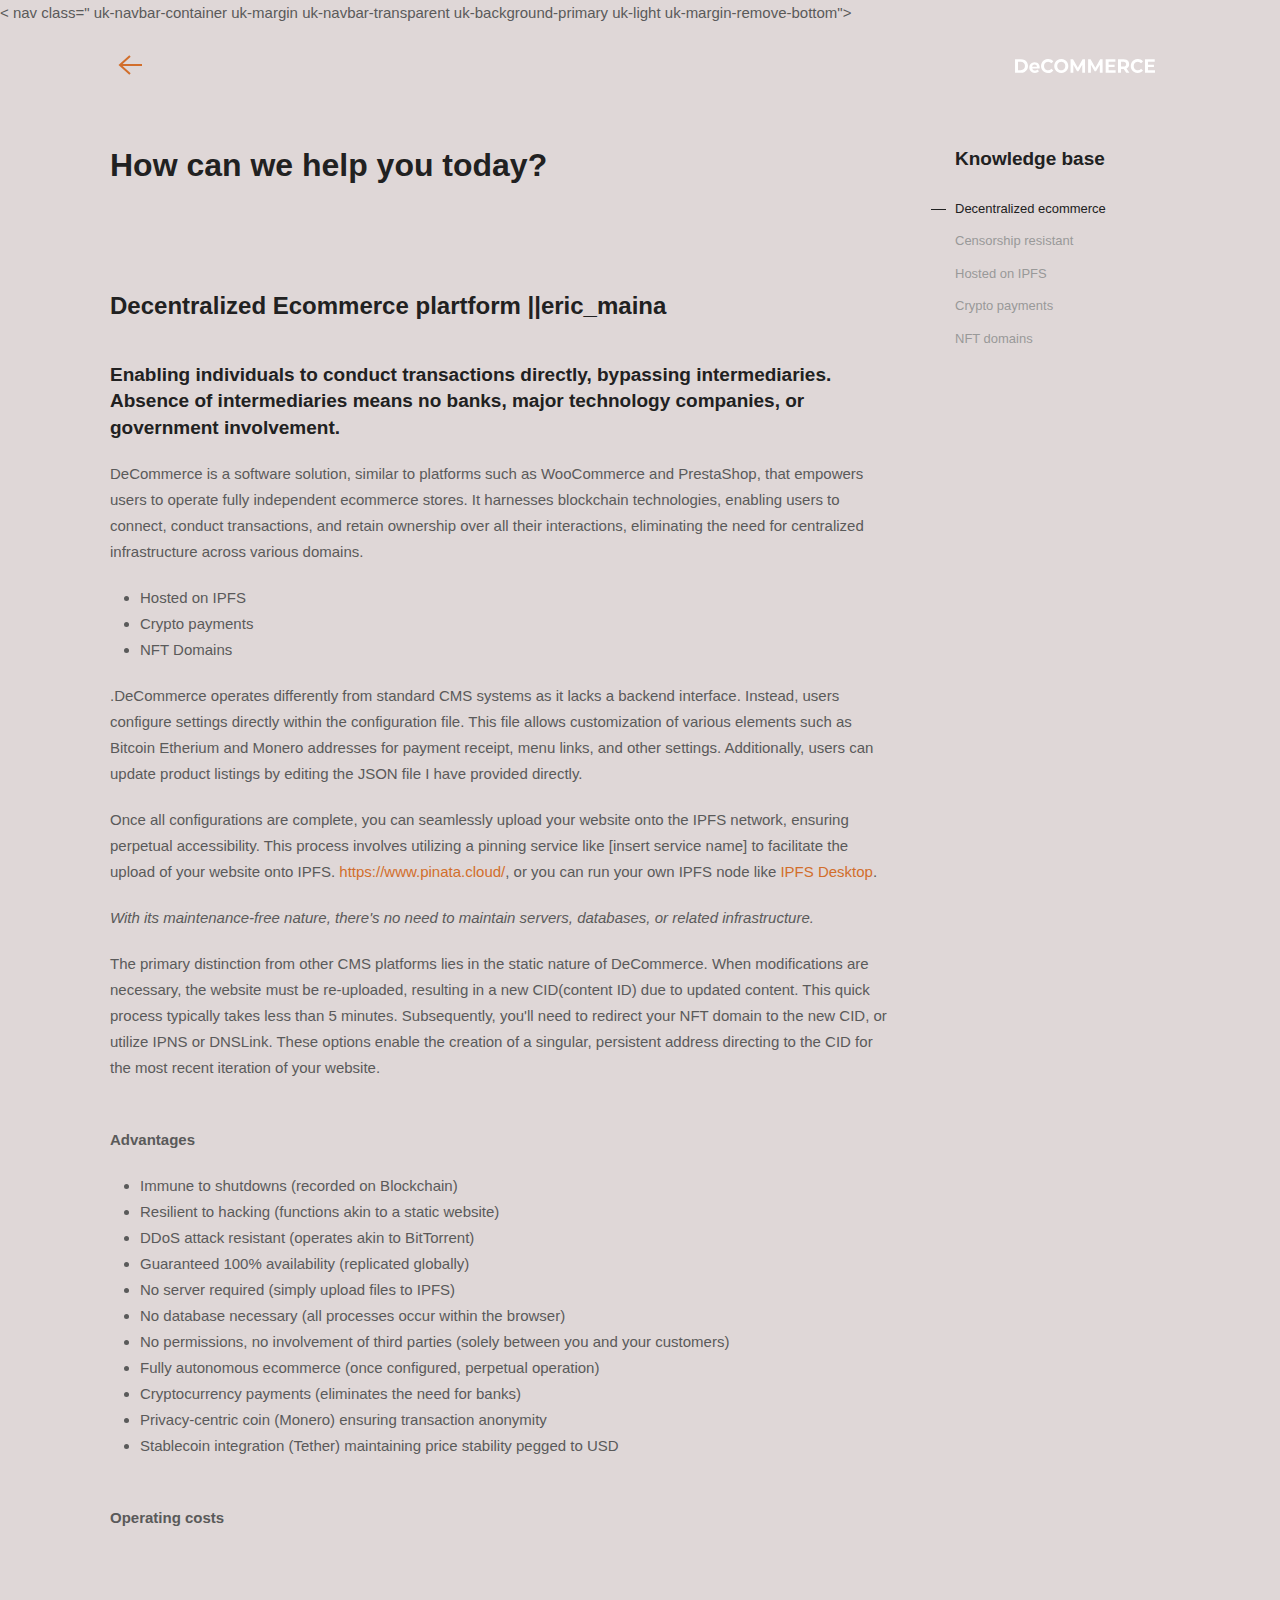
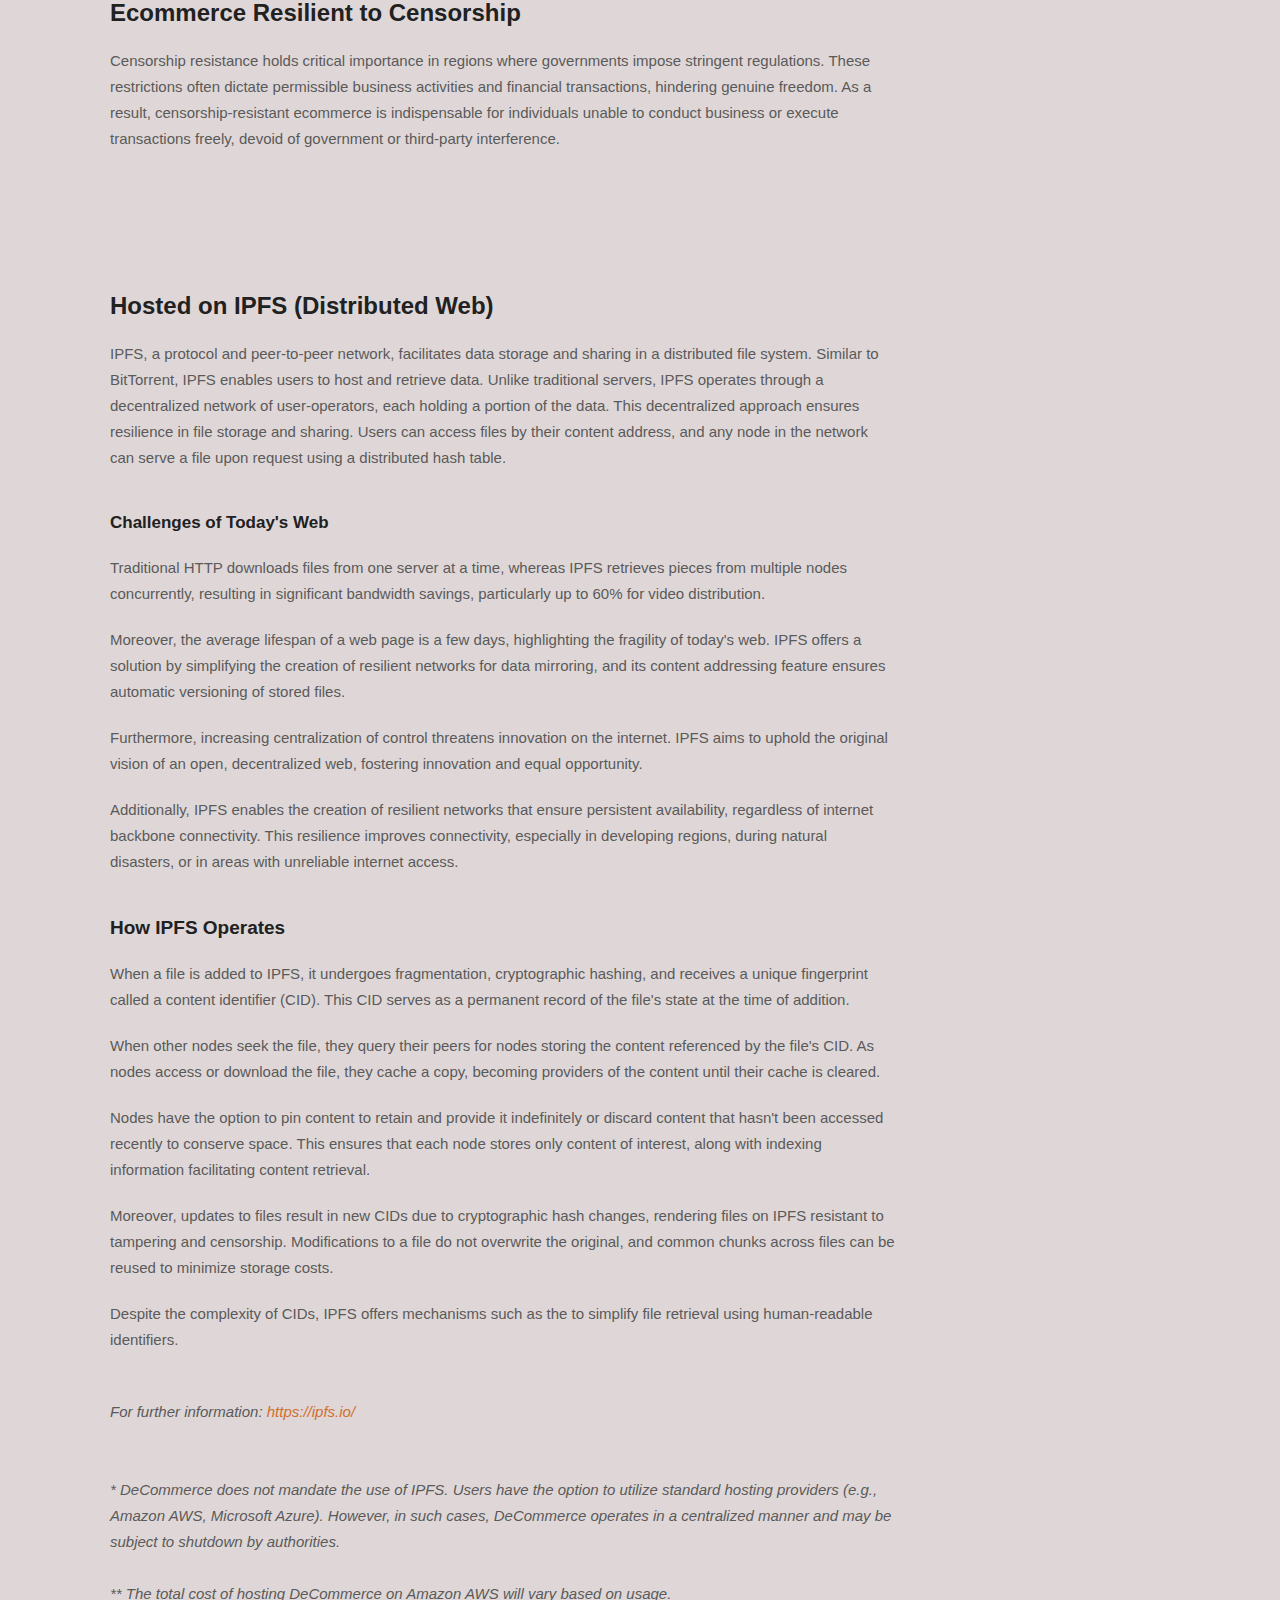
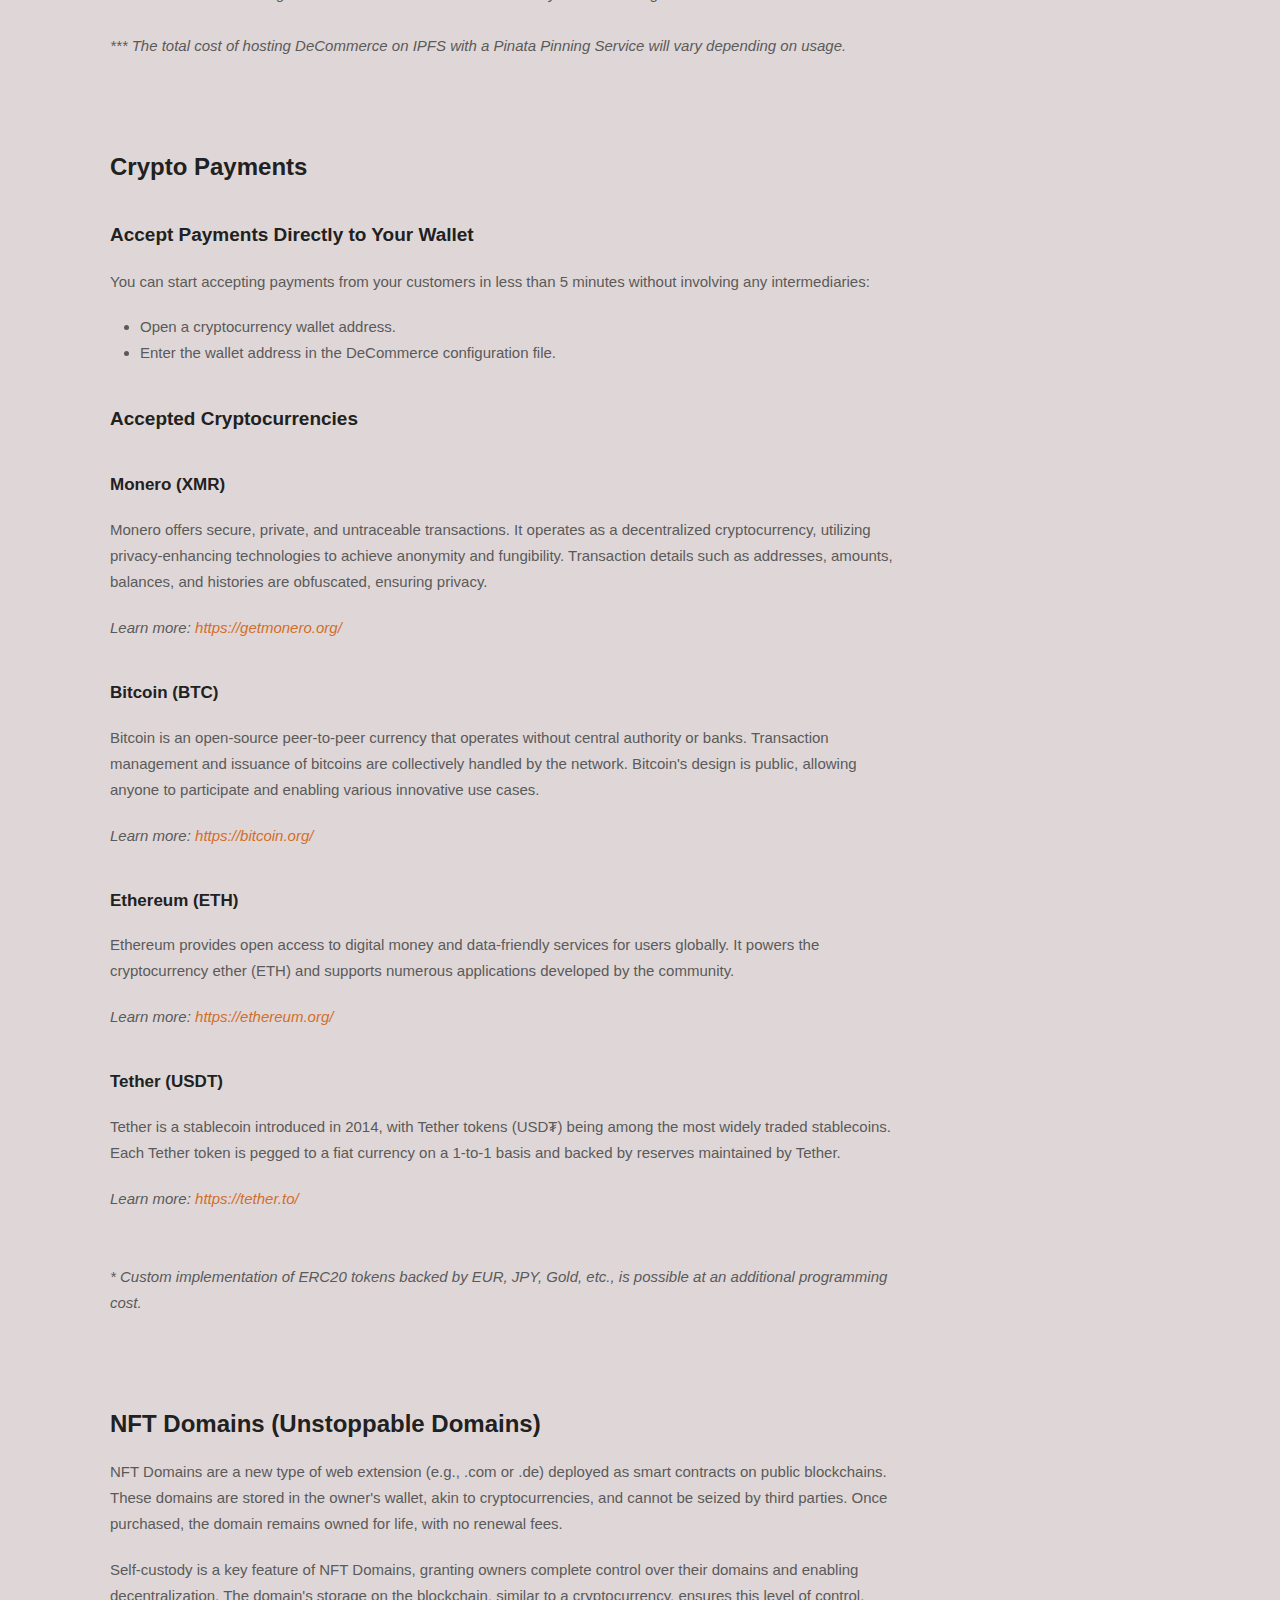
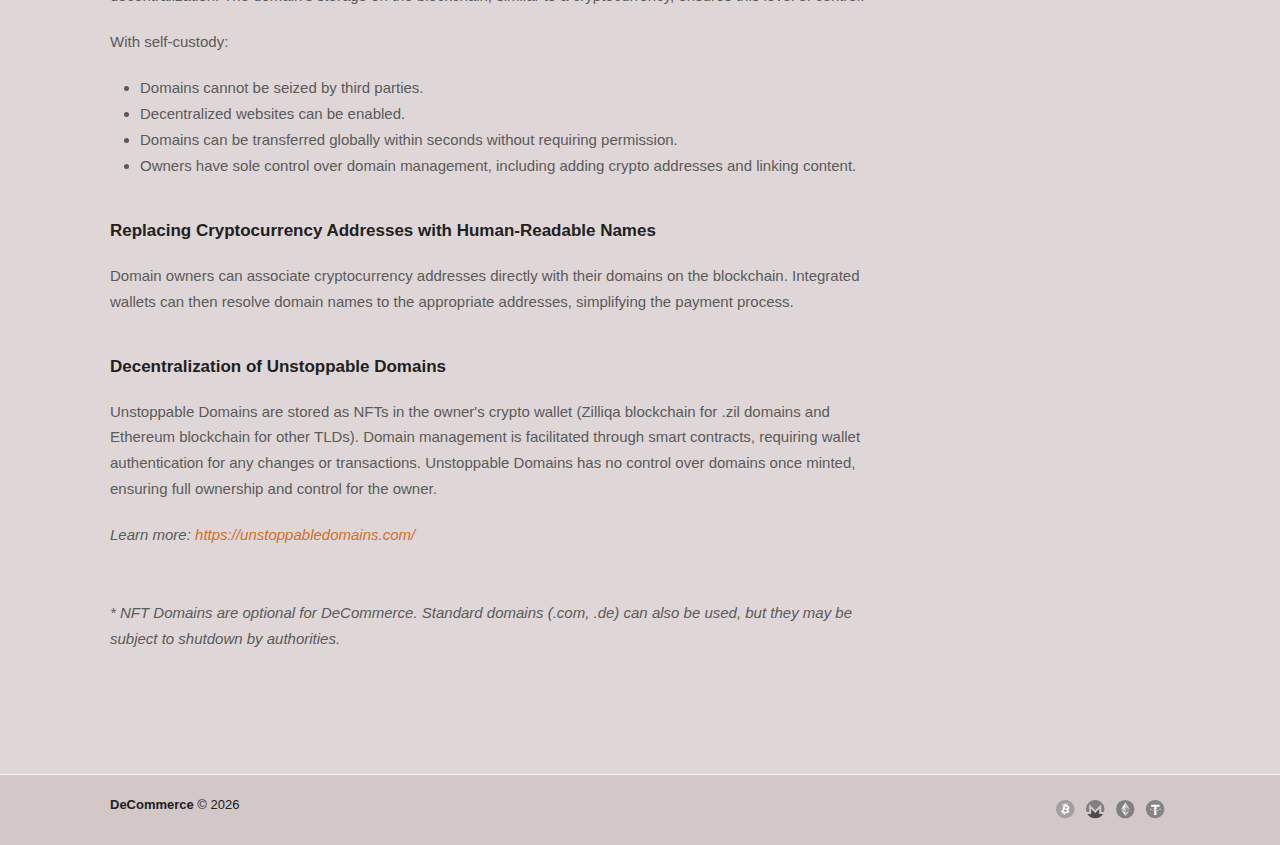
<file: ericmaina.co.ke/help.html>
<!DOCTYPE html>
<html lang="en-gb" dir="ltr">

    <head>
        <meta charset="utf-8">
        <title>DeCommerce: Help</title>
        <meta name="Description" content="Decentralized Ecommerce Platform for Web 3.0">
        <meta name="viewport" content="width=device-width, initial-scale=1">
        <link rel="stylesheet" href="html/css/main.css" />
        <link rel="stylesheet" href="css/hint.min.css" />
        <script src="html/js/uikit.js"></script>
        <script src="html/js/uikit-icons.js"></script>
        <script src="html/js/jquery.js"></script>
        <script src="html/js/main.js"></script>
    </head>

    <body  style="background-color: rgb(223, 215, 215);" >

        < nav class=" uk-navbar-container uk-margin uk-navbar-transparent uk-background-primary uk-light uk-margin-remove-bottom">
            <div class="uk-container">
                <div uk-navbar>
                    <div class="uk-navbar-left">
                        <a href="index.html"><span class="uk-icon" uk-icon="icon: arrow-left; ratio: 2"></span></a>
                    </div>
                    <div class="uk-navbar-right">
                        <a class="uk-navbar-item uk-logo uk-text-uppercase" href="index.html"><img class="logo" src="html/images/logo_white.svg" alt="DeCommerce" width="140"></a>
                    </div>
                </div>
            </div>
        </nav>

        <div class="uk-section uk-section-small uk-padding-remove-bottom section-content">
            <div class="uk-container uk-position-relative">
                <div uk-grid>
                    <div class="uk-width-3-4@m">
                        <article class="uk-article">
                            <header>
                                <h1 class="uk-article-title uk-margin-bottom">How can we help you today?</h1>
                            </header>
                            <div class="entry-content uk-margin-medium-top">

                                <!-- Content Start -->  
                                <br>
                                <h2 id="decentralized">Decentralized Ecommerce plartform ||eric_maina</h2>
                                <h3>Enabling individuals to conduct transactions directly, bypassing intermediaries. Absence of intermediaries means no banks, major technology companies, or government involvement.</h3>
                                <p>DeCommerce is a software solution, similar to platforms such as WooCommerce and PrestaShop, that empowers users to operate fully independent ecommerce stores. It harnesses blockchain technologies, enabling users to connect, conduct transactions, and retain ownership over all their interactions, eliminating the need for centralized infrastructure across various domains.</p>
                                <ul>
                                    <li>Hosted on IPFS</li>
                                    <li>Crypto payments</li>
                                    <li>NFT Domains</li>
                                </ul>
                                <p>.DeCommerce operates differently from standard CMS systems as it lacks a backend interface. Instead, users configure settings directly within the configuration file. This file allows customization of various elements such as Bitcoin Etherium and  Monero addresses for payment receipt, menu links, and other settings. Additionally, users can update product listings by editing the JSON file I have provided directly.</p>
                                <p>Once all configurations are complete, you can seamlessly upload your website onto the IPFS network, ensuring perpetual accessibility. This process involves utilizing a pinning service like [insert service name] to facilitate the upload of your website onto IPFS. <a target="_blank" href="#">https://www.pinata.cloud/</a>, or you can run your own IPFS node like <a target="_blank" href="#">IPFS Desktop</a>.</p>
                                <i>With its maintenance-free nature, there's no need to maintain servers, databases, or related infrastructure.</i>
                                <p>The primary distinction from other CMS platforms lies in the static nature of DeCommerce. When modifications are necessary, the website must be re-uploaded, resulting in a new CID(content ID) due to updated content. This quick process typically takes less than 5 minutes. Subsequently, you'll need to redirect your NFT domain to the new CID, or utilize IPNS or DNSLink. These options enable the creation of a singular, persistent address directing to the CID for the most recent iteration of your website.</p>
                                <br>
                                <b>Advantages</b>
                                <ul>
                                    <li>Immune to shutdowns (recorded on Blockchain)</li>
                                    <li>Resilient to hacking (functions akin to a static website)</li>
                                    <li>DDoS attack resistant (operates akin to BitTorrent)</li>
                                    <li>Guaranteed 100% availability (replicated globally)</li>
                                    <li>No server required (simply upload files to IPFS)</li>
                                    <li>No database necessary (all processes occur within the browser)</li>
                                    <li>No permissions, no involvement of third parties (solely between you and your customers)</li>
                                    <li>Fully autonomous ecommerce (once configured, perpetual operation)</li>
                                    <li>Cryptocurrency payments (eliminates the need for banks)</li>
                                    <li>Privacy-centric coin (Monero) ensuring transaction anonymity</li>
                                    <li>Stablecoin integration (Tether) maintaining price stability pegged to USD</li>
                                </ul>
                                <br>
                                <b>Operating costs</b>
                                <!-- <ul>
                                    <li>FREE, if you can set and run your own IPFS node like <a target="_blank" href="https://docs.ipfs.io/install/ipfs-desktop/">IPFS Desktop</a></li>
                                    <li>Typically, it will cost up to $1/month for IPFS Pinning service like <a href="https://filebase.com/" target="_blank">filebase.com</a>*</li>
                                </ul>
                                <i>* Even for a heavy usage 1 million customers per month.</i> -->
                                <br>
                                <br>


                                <h2 id="censorship">Ecommerce Resilient to Censorship</h2>
<p>Censorship resistance holds critical importance in regions where governments impose stringent regulations. These restrictions often dictate permissible business activities and financial transactions, hindering genuine freedom. As a result, censorship-resistant ecommerce is indispensable for individuals unable to conduct business or execute transactions freely, devoid of government or third-party interference.</p>
<br>
                                <br>
                                <br>


                                <h2 id="ipfs">Hosted on IPFS (Distributed Web)</h2>
                                <p>IPFS, a protocol and peer-to-peer network, facilitates data storage and sharing in a distributed file system. Similar to BitTorrent, IPFS enables users to host and retrieve data. Unlike traditional servers, IPFS operates through a decentralized network of user-operators, each holding a portion of the data. This decentralized approach ensures resilience in file storage and sharing. Users can access files by their content address, and any node in the network can serve a file upon request using a distributed hash table.</p>
                                <h4>Challenges of Today's Web</h4>
                                <p>Traditional HTTP downloads files from one server at a time, whereas IPFS retrieves pieces from multiple nodes concurrently, resulting in significant bandwidth savings, particularly up to 60% for video distribution.</p>
                                <p>Moreover, the average lifespan of a web page is a few days, highlighting the fragility of today's web. IPFS offers a solution by simplifying the creation of resilient networks for data mirroring, and its content addressing feature ensures automatic versioning of stored files.</p>
                                <p>Furthermore, increasing centralization of control threatens innovation on the internet. IPFS aims to uphold the original vision of an open, decentralized web, fostering innovation and equal opportunity.</p>
                                <p>Additionally, IPFS enables the creation of resilient networks that ensure persistent availability, regardless of internet backbone connectivity. This resilience improves connectivity, especially in developing regions, during natural disasters, or in areas with unreliable internet access.</p>
                                <h3>How IPFS Operates</h3>
                                <p>When a file is added to IPFS, it undergoes fragmentation, cryptographic hashing, and receives a unique fingerprint called a content identifier (CID). This CID serves as a permanent record of the file's state at the time of addition.</p>
                                <p>When other nodes seek the file, they query their peers for nodes storing the content referenced by the file's CID. As nodes access or download the file, they cache a copy, becoming providers of the content until their cache is cleared.</p>
                                <p>Nodes have the option to pin content to retain and provide it indefinitely or discard content that hasn't been accessed recently to conserve space. This ensures that each node stores only content of interest, along with indexing information facilitating content retrieval.</p>
                                <p>Moreover, updates to files result in new CIDs due to cryptographic hash changes, rendering files on IPFS resistant to tampering and censorship. Modifications to a file do not overwrite the original, and common chunks across files can be reused to minimize storage costs.</p>
                                <p>Despite the complexity of CIDs, IPFS offers mechanisms such as the    to simplify file retrieval using human-readable identifiers.</p>
                                <br>
                                <i>For further information: <a target="_blank" href="#">https://ipfs.io/</a></i>
                                <br><br><br>
                                <i>* DeCommerce does not mandate the use of IPFS. Users have the option to utilize standard hosting providers (e.g., Amazon AWS, Microsoft Azure). However, in such cases, DeCommerce operates in a centralized manner and may be subject to shutdown by authorities.</i>
                                <br><br>
                                <i>** The total cost of hosting DeCommerce on Amazon AWS will vary based on usage.</i>
                                <br><br>
                                <i>*** The total cost of hosting DeCommerce on IPFS with a Pinata Pinning Service will vary depending on usage.</i>
                                <br><br><br>


                                <h2 id="payments">Crypto Payments</h2>
<h3>Accept Payments Directly to Your Wallet</h3>
<p>You can start accepting payments from your customers in less than 5 minutes without involving any intermediaries:</p>
<ul>
    <li>Open a cryptocurrency wallet address.</li>
    <li>Enter the wallet address in the DeCommerce configuration file.</li>
</ul>
<h3>Accepted Cryptocurrencies</h3>
<h4>Monero (XMR)</h4>
<p>Monero offers secure, private, and untraceable transactions. It operates as a decentralized cryptocurrency, utilizing privacy-enhancing technologies to achieve anonymity and fungibility. Transaction details such as addresses, amounts, balances, and histories are obfuscated, ensuring privacy.</p>
<i>Learn more: <a target="_blank" href="#">https://getmonero.org/</a></i>
<br>
<h4>Bitcoin (BTC)</h4>
<p>Bitcoin is an open-source peer-to-peer currency that operates without central authority or banks. Transaction management and issuance of bitcoins are collectively handled by the network. Bitcoin's design is public, allowing anyone to participate and enabling various innovative use cases.</p>
<i>Learn more: <a target="_blank" href="#">https://bitcoin.org/</a></i>
<br>
<h4>Ethereum (ETH)</h4>
<p>Ethereum provides open access to digital money and data-friendly services for users globally. It powers the cryptocurrency ether (ETH) and supports numerous applications developed by the community.</p>
<i>Learn more: <a target="_blank" href="#">https://ethereum.org/</a></i>
<br>
<h4>Tether (USDT)</h4>
<p>Tether is a stablecoin introduced in 2014, with Tether tokens (USD₮) being among the most widely traded stablecoins. Each Tether token is pegged to a fiat currency on a 1-to-1 basis and backed by reserves maintained by Tether.</p>
<i>Learn more: <a target="_blank" href="https://tether.to/">https://tether.to/</a></i>
<br><br><br>
<i>* Custom implementation of ERC20 tokens backed by EUR, JPY, Gold, etc., is possible at an additional programming cost.</i>
<br><br><br>

<h2 id="nftdomains">NFT Domains (Unstoppable Domains)</h2>
<p>NFT Domains are a new type of web extension (e.g., .com or .de) deployed as smart contracts on public blockchains. These domains are stored in the owner's wallet, akin to cryptocurrencies, and cannot be seized by third parties. Once purchased, the domain remains owned for life, with no renewal fees.</p>
<p>Self-custody is a key feature of NFT Domains, granting owners complete control over their domains and enabling decentralization. The domain's storage on the blockchain, similar to a cryptocurrency, ensures this level of control.</p>
<p>With self-custody:</p>
<ul>
    <li>Domains cannot be seized by third parties.</li>
    <li>Decentralized websites can be enabled.</li>
    <li>Domains can be transferred globally within seconds without requiring permission.</li>
    <li>Owners have sole control over domain management, including adding crypto addresses and linking content.</li>
</ul>
<h4>Replacing Cryptocurrency Addresses with Human-Readable Names</h4>
<p>Domain owners can associate cryptocurrency addresses directly with their domains on the blockchain. Integrated wallets can then resolve domain names to the appropriate addresses, simplifying the payment process.</p>
<h4>Decentralization of Unstoppable Domains</h4>
<p>Unstoppable Domains are stored as NFTs in the owner's crypto wallet (Zilliqa blockchain for .zil domains and Ethereum blockchain for other TLDs). Domain management is facilitated through smart contracts, requiring wallet authentication for any changes or transactions. Unstoppable Domains has no control over domains once minted, ensuring full ownership and control for the owner.</p>
<i>Learn more: <a target="_blank" href="#">https://unstoppabledomains.com/</a></i>
<br><br><br>
<i>* NFT Domains are optional for DeCommerce. Standard domains (.com, .de) can also be used, but they may be subject to shutdown by authorities.</i>
<br><br><br>
<!-- Content End -->

</div>
<!-- <div class="uk-text-center uk-margin-medium-top uk-padding uk-padding-remove-horizontal border-top">
    <h3>Have more questions?</h3>
    <a href="#" target="_blank"><button class="uk-button uk-button-secondary">follow my code plartform!</button></a>
</div> -->

</article>
                    </div>
                    <div class="uk-width-1-4@m">
                        <div uk-sticky="offset: 100" class="scrollspy uk-sticky uk-active uk-card uk-card-small uk-card-body uk-padding-remove-top uk-visible@m">

                            <!-- Sidebar Start -->
                            <h3 class="uk-card-title">Knowledge base</h3>
                            <ul class="uk-nav uk-nav-default" uk-scrollspy-nav="closest: li; scroll: true; offset: 30">
                                <li><a href="#decentralized">Decentralized ecommerce</a></li>
                                <li><a href="#censorship">Censorship resistant</a></li>
                                <li><a href="#ipfs">Hosted on IPFS</a></li>
                                <li><a href="#payments">Crypto payments</a></li>
                                <li><a href="#nftdomains">NFT domains</a></li>
                            </ul>
                            <!-- Sidebar End -->

                        </div>
                    </div>
                </div>
            </div>
        </div>

        <footer  style="background-color: rgb(211, 199, 199);" id="footer" class="uk-section uk-margin-large-top uk-section-xsmall border-top">
            <div class="uk-container">
                <div class="uk-child-width-1-2@m uk-text-center" uk-grid>
                    <div class="uk-text-right@m">
                        <img class="we-accept" src="html/images/we-accept.svg" width="120" alt="We Accept">
                    </div>
                    <div class="uk-flex-first@m uk-text-left@m">
                        <p class="uk-text-small" style="color: #212121"><strong>DeCommerce</strong> © <span id="year"></span></p>
                    </div>
                </div>
            </div>
        </footer>

        <script>
            const d = new Date();
            let year = d.getFullYear();
            document.getElementById("year").innerHTML = year;
        </script>

    </body>

</html>
</file>
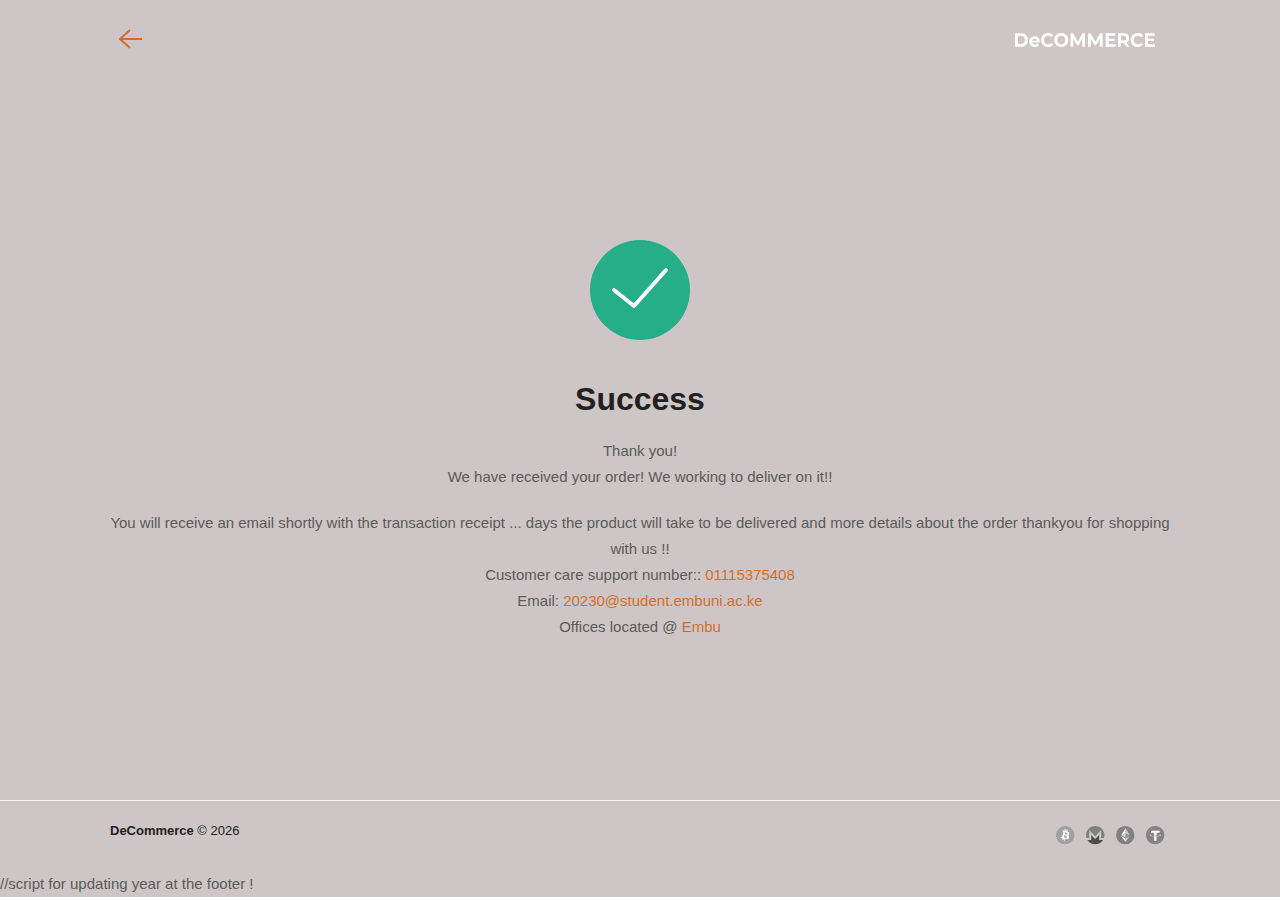
<file: ericmaina.co.ke/success.html>
<!DOCTYPE html>
<html lang="en-gb" dir="ltr">

    <head>
        <meta charset="utf-8">
        <title>DeCommerce: Success page</title>
        <meta name="Description" content="Decentralized Ecommerce Platform for Web 3.0">
        <meta name="viewport" content="width=device-width, initial-scale=1">
        <link rel="shortcut icon" href="./images/favicon/favicon.png" type="image/x-icon">
        
        <link rel="stylesheet" href="html/css/main.css" />
        <link rel="stylesheet" href="css/hint.min.css" />

        <!-- javascript link codes start here! -->
        <script src="html/js/uikit.js"></script>
        <script src="html/js/uikit-icons.js"></script>
        <script src="html/js/jquery.js"></script>
        <script src="html/js/main.js"></script>
        <script src="js/localforage.min.js"></script>
        <script>

            // Clear localForage
            localforage.clear();

            //the above function optimizes the browser function by clearing locally cached data on the browser

        </script>
    </head>

    <body style="background-color: rgb(206, 198, 198);>

        <nav class="uk-navbar-container uk-margin uk-navbar-transparent uk-background-primary uk-light uk-margin-remove-bottom">
            <div class="uk-container">
                <div uk-navbar>
                    <div class="uk-navbar-left">
                        <a href="index.html"><span class="uk-icon" uk-icon="icon: arrow-left; ratio: 2"></span></a>
                    </div>
                    <div class="uk-navbar-right">
                        <a class="uk-navbar-item uk-logo uk-text-uppercase" href="index.html"><img class="logo" src="html/images/logo_white.svg" alt="DeCommerce" width="140"></a>
                    </div>
                </div>
            </div>
        </nav>

        <div class="uk-section uk-section-small uk-padding-remove-bottom section-content">
            <div class="uk-container uk-position-relative">
                <div uk-grid>
                    <div class="uk-width-4-4@m">
                        <article class="uk-article uk-text-center uk-margin-large-top uk-margin-large-bottom">
                            <header>
                            </header>
                            <div class="entry-content uk-margin-medium-top">
                                <img class="success" src="html/images/success.svg" width="100" alt="success">
                                <h1 class="uk-article-title uk-margin-bottom">Success</h1>
                                <p>Thank you! 
                                    <br>We have received your order! We working to deliver on it!!</p>
                                <p>You will receive an email shortly with the transaction receipt ... days the product  will take to be delivered and more details about the order thankyou for shopping with us !!
                                    <br>
                                    Customer care support number::
                                    <a href="tel:0115375408">01115375408</a>

                                    <br>
                                    Email:
                                    <a href="mailto:20230@student.embuni.ac.ke">20230@student.embuni.ac.ke</a>
<br>
                                    Offices located @ <a href="https://embuni.ac.ke/">Embu</a>
                                </p>
                            </div>

                        </article>
                    </div>
                </div>
            </div>
        </div>

        <footer id="footer" class="uk-section uk-margin-large-top uk-section-xsmall border-top">
            <div class="uk-container">
                <div class="uk-child-width-1-2@m uk-text-center" uk-grid>
                    <div class="uk-text-right@m">
                        <img class="we-accept" src="html/images/we-accept.svg" width="120" alt="We Accept">
                    </div>
                    <div class="uk-flex-first@m uk-text-left@m">
                        <p class="uk-text-small" style="color: #212121"><strong>DeCommerce</strong> © <span id="year"></span></p>
                    </div>
                </div>
            </div>
        </footer>
        
//script for updating year at the footer !
        <script>
            const d = new Date();
            let year = d.getFullYear();
            document.getElementById("year").innerHTML = year;
        </script>

    </body>
</html>
</file>
<file: ericmaina.co.ke/html/css/main.css>
html {
	font-family: 'Open Sans', sans-serif;
	font-size: 15px;
	font-weight: 400;
	line-height: 1.7333;
	-webkit-text-size-adjust: 100%;
	background: #fff;
	color: #5a5a5a
}

body {
	background-color: rgb(143, 135, 135);
	margin: 0
}

a {
	-webkit-text-decoration-skip: objects
}

a:active,
a:hover {
	outline: 0
}

.uk-link,
a {
	color: #d26e2b;
	text-decoration: none;
	cursor: pointer
}

.hint--underline {
	text-decoration-line: underline;
	text-decoration-style: dotted;
	cursor: help;
}

.uk-link:hover,
a:hover {
	color: #5a5a5a !important;
	text-decoration: none
}

abbr[title] {
	border-bottom: none;
	text-decoration: underline;
	text-decoration: underline dotted
}

b,
strong {
	font-weight: bolder
}

:not(pre)>code,
:not(pre)>kbd,
:not(pre)>samp {
	font-family: Consolas, monaco, monospace;
	font-size: .866rem;
	color: #f0506e;
	white-space: nowrap;
	padding: 2px 6px;
	background: #f8f8f8
}

em {
	color: #f0506e
}

ins {
	background: #ffd;
	color: #5a5a5a;
	text-decoration: none
}

mark {
	background: #ffd;
	color: #5a5a5a
}

q {
	font-style: italic
}

small {
	font-size: 80%
}

sub,
sup {
	font-size: 75%;
	line-height: 0;
	position: relative;
	vertical-align: baseline
}

sup {
	top: -.5em
}

sub {
	bottom: -.25em
}

audio,
canvas,
iframe,
img,
svg,
video {
	vertical-align: middle
}

audio,
canvas,
img,
video {
	max-width: 100%;
	height: auto;
	box-sizing: border-box
}

svg:not(:root) {
	overflow: hidden
}

address,
dl,
fieldset,
figure,
ol,
p,
pre,
ul {
	margin: 0 0 20px 0
}

*+address,
*+dl,
*+fieldset,
*+figure,
*+ol,
*+p,
*+pre,
*+ul {
	margin-top: 20px
}

.uk-h1,
.uk-h2,
.uk-h3,
.uk-h4,
.uk-h5,
.uk-h6,
h1,
h2,
h3,
h4,
h5,
h6 {
	margin: 0 0 20px 0;
	font-family: 'Open Sans', sans-serif;
	font-weight: 400;
	color: #212121;
	text-transform: none;
	color: #212121;
	font-weight: 600
}

*+.uk-h1,
*+.uk-h2,
*+.uk-h3,
*+.uk-h4,
*+.uk-h5,
*+.uk-h6,
*+h1,
*+h2,
*+h3,
*+h4,
*+h5,
*+h6 {
	margin-top: 40px
}

.uk-h1,
h1 {
	font-size: 2.133rem;
	line-height: 1.2
}

.uk-h2,
h2 {
	font-size: 1.6rem;
	line-height: 1.3
}

.uk-h3,
h3 {
	font-size: 1.266rem;
	line-height: 1.4
}

.uk-h4,
h4 {
	font-size: 1.133rem;
	line-height: 1.4
}

.uk-h5,
h5 {
	font-size: 15px;
	line-height: 1.4
}

.uk-h6,
h6 {
	font-size: .866rem;
	line-height: 1.4
}

ol,
ul {
	padding-left: 30px
}

ol>li>ol,
ol>li>ul,
ul>li>ol,
ul>li>ul {
	margin: 0
}

dt {
	font-weight: 700
}

dd {
	margin-left: 0
}

.uk-hr,
hr {
	box-sizing: content-box;
	height: 0;
	overflow: visible;
	text-align: inherit;
	margin: 0 0 20px 0;
	border: 0;
	border-top: 1px solid #f3f3f3
}

*+.uk-hr,
*+hr {
	margin-top: 20px
}

address {
	font-style: normal
}

blockquote {
	margin: 0 0 20px 0;
	font-size: 1.133rem;
	line-height: 1.5;
	font-style: italic;
	color: #212121
}

*+blockquote {
	margin-top: 20px
}

blockquote p:last-of-type {
	margin-bottom: 0
}

blockquote footer {
	margin-top: 10px;
	font-size: .866rem;
	line-height: 1.5;
	color: #5a5a5a
}

blockquote footer::before {
	content: "— "
}

pre {
	font: .866rem/1.5 Consolas, monaco, monospace;
	color: #5a5a5a;
	-moz-tab-size: 4;
	tab-size: 4;
	overflow: auto;
	padding: 10px;
	border: 1px solid #f3f3f3;
	border-radius: 3px;
	background: #fff
}

pre code {
	font-family: Consolas, monaco, monospace
}

::-moz-selection {
	background: #212121;
	color: #fff;
	text-shadow: none
}

::selection {
	background: #212121;
	color: #fff;
	text-shadow: none
}

details,
main {
	display: block
}

.we-accept {
	filter: grayscale(1)
}

summary {
	display: list-item
}

template {
	display: none
}

iframe {
	border: 0
}

a,
area,
button,
input,
label,
select,
summary,
textarea {
	touch-action: manipulation
}

.var-media-s::before {
	content: '640px'
}

.var-media-m::before {
	content: '960px'
}

.var-media-l::before {
	content: '1200px'
}

.var-media-xl::before {
	content: '1600px'
}

.uk-link-muted a,
a.uk-link-muted {
	color: #999999
}

.uk-link-muted a:hover,
a.uk-link-muted:hover {
	color: #5a5a5a
}

.uk-link-text a:not(:hover),
a.uk-link-text:not(:hover) {
	color: inherit
}

.uk-link-text a:hover,
a.uk-link-text:hover {
	color: #999999
}

.uk-link-heading a:not(:hover),
a.uk-link-heading:not(:hover) {
	color: inherit
}

.uk-link-heading a:hover,
a.uk-link-heading:hover {
	color: #212121;
	text-decoration: none
}

.uk-link-reset a,
.uk-link-reset a:hover,
a.uk-link-reset,
a.uk-link-reset:hover {
	color: inherit !important;
	text-decoration: none !important
}

.uk-heading-primary {
	font-size: 2.133rem;
	line-height: 1.2;
	font-weight: 400
}

@media (min-width:960px) {
	.uk-heading-primary {
		font-size: 3.75rem;
		line-height: 1.1
	}
}

.uk-heading-hero {
	font-size: 4rem;
	line-height: 1.1
}

@media (min-width:640px) {
	.uk-heading-hero {
		font-size: 6rem;
		line-height: 1
	}
}

@media (min-width:960px) {
	.uk-heading-hero {
		font-size: 8rem;
		line-height: 1
	}
}

.uk-heading-divider {
	padding-bottom: 10px;
	border-bottom: 1px solid #f3f3f3
}

.uk-heading-bullet {
	position: relative
}

.uk-heading-bullet::before {
	content: "";
	display: inline-block;
	position: relative;
	top: calc(-.1 * 1em);
	vertical-align: middle;
	height: .9em;
	margin-right: 10px;
	border-left: 5px solid #e5e5e5
}

.uk-heading-line {
	overflow: hidden
}

.uk-heading-line>* {
	display: inline-block;
	position: relative
}

.uk-heading-line>::after,
.uk-heading-line>::before {
	content: "";
	position: absolute;
	top: calc(50% - (1px / 2));
	width: 2000px;
	border-bottom: 1px solid #f3f3f3
}

.uk-heading-line>::before {
	right: 100%;
	margin-right: .6em
}

.uk-heading-line>::after {
	left: 100%;
	margin-left: .6em
}

[class*=uk-divider] {
	border: none;
	margin-bottom: 20px
}

*+[class*=uk-divider] {
	margin-top: 20px
}

.uk-divider-icon {
	position: relative;
	height: 20px;
	background-image: url("data:image/svg+xml;charset=UTF-8,%3Csvg%20width%3D%2220%22%20height%3D%2220%22%20viewBox%3D%220%200%2020%2020%22%20xmlns%3D%22http%3A%2F%2Fwww.w3.org%2F2000%2Fsvg%22%3E%0A%20%20%20%20%3Ccircle%20fill%3D%22none%22%20stroke%3D%22%23e5e5e5%22%20stroke-width%3D%222%22%20cx%3D%2210%22%20cy%3D%2210%22%20r%3D%227%22%20%2F%3E%0A%3C%2Fsvg%3E%0A");
	background-repeat: no-repeat;
	background-position: 50% 50%
}

.uk-divider-icon::after,
.uk-divider-icon::before {
	content: "";
	position: absolute;
	top: 50%;
	max-width: calc(50% - (50px / 2));
	border-bottom: 1px solid #f3f3f3
}

.uk-divider-icon::before {
	right: calc(50% + (50px / 2));
	width: 100%
}

.uk-divider-icon::after {
	left: calc(50% + (50px / 2));
	width: 100%
}

.uk-divider-small {
	line-height: 0
}

.uk-divider-small::after {
	content: "";
	display: inline-block;
	width: 100px;
	max-width: 100%;
	border-top: 1px solid #f3f3f3;
	vertical-align: top
}

.uk-list {
	padding: 0;
	list-style: none
}

.uk-list>li::after,
.uk-list>li::before {
	content: "";
	display: table
}

.uk-list>li::after {
	clear: both
}

.uk-list>li>:last-child {
	margin-bottom: 0
}

.uk-list ul {
	margin: 0;
	padding-left: 30px;
	list-style: none
}

.uk-list>li:nth-child(n+2),
.uk-list>li>ul {
	margin-top: 10px
}

.uk-list-divider>li:nth-child(n+2) {
	margin-top: 10px;
	padding-top: 10px;
	border-top: 1px solid #f3f3f3
}

.uk-list-striped>li {
	padding: 10px 10px;
	border-bottom: 1px solid #f3f3f3
}

.uk-list-striped>li:nth-of-type(odd) {
	background: #f8f8f8
}

.uk-list-striped>li:nth-child(n+2) {
	margin-top: 0
}

.uk-list-bullet>li {
	position: relative;
	padding-left: calc(1.7333em + 10px)
}

.uk-list-bullet>li::before {
	content: "";
	position: absolute;
	top: 0;
	left: 0;
	width: 1.7333em;
	height: 1.7333em;
	background-image: url("data:image/svg+xml;charset=UTF-8,%3Csvg%20width%3D%226%22%20height%3D%226%22%20viewBox%3D%220%200%206%206%22%20xmlns%3D%22http%3A%2F%2Fwww.w3.org%2F2000%2Fsvg%22%3E%0A%20%20%20%20%3Ccircle%20fill%3D%22%23425869%22%20cx%3D%223%22%20cy%3D%223%22%20r%3D%223%22%20%2F%3E%0A%3C%2Fsvg%3E");
	background-repeat: no-repeat;
	background-position: 50% 50%;
	float: left
}

.uk-list-large>li:nth-child(n+2),
.uk-list-large>li>ul {
	margin-top: 20px
}

.uk-list-large.uk-list-divider>li:nth-child(n+2) {
	margin-top: 20px;
	padding-top: 20px
}

.uk-list-large.uk-list-striped>li {
	padding: 20px 10px;
	border-bottom: 1px solid #f3f3f3
}

.uk-list-large.uk-list-striped>li:nth-child(n+2) {
	margin-top: 0
}

.uk-list-striped>li:first-child {
	border-top: 1px solid #f3f3f3
}

.uk-description-list>dt {
	color: #212121;
	font-size: .866rem;
	font-weight: 400;
	text-transform: uppercase
}

.uk-description-list>dt:nth-child(n+2) {
	margin-top: 20px
}

.uk-description-list-divider>dt:nth-child(n+2) {
	margin-top: 20px;
	padding-top: 20px;
	border-top: 1px solid #f3f3f3
}

.uk-table {
	border-collapse: collapse;
	border-spacing: 0;
	width: 100%;
	margin-bottom: 20px
}

*+.uk-table {
	margin-top: 20px
}

.uk-table th {
	padding: 16px 12px;
	text-align: left;
	vertical-align: bottom;
	font-size: .866rem;
	font-weight: 400;
	color: #999999;
	border-bottom: 1px solid #f3f3f3;
	text-transform: uppercase
}

.uk-table td {
	padding: 16px 12px;
	vertical-align: top
}

.uk-table td>:last-child {
	margin-bottom: 0
}

.uk-table tfoot {
	font-size: .866rem;
	border-top: 1px solid #f3f3f3
}

.uk-table caption {
	font-size: .866rem;
	text-align: left;
	color: #999999
}

.uk-table tbody tr.uk-active,
.uk-table>tr.uk-active {
	background: #ffd
}

.uk-table-middle,
.uk-table-middle td {
	vertical-align: middle !important
}

.uk-table-divider>:first-child>tr:not(:first-child),
.uk-table-divider>:not(:first-child)>tr,
.uk-table-divider>tr:not(:first-child) {
	border-top: 1px solid #f3f3f3
}

.uk-table-striped tbody tr:nth-of-type(odd),
.uk-table-striped>tr:nth-of-type(odd) {
	background: #f8f8f8
}

.uk-table-hover tbody tr:hover,
.uk-table-hover>tr:hover {
	background: #ffd
}

.uk-table-small td,
.uk-table-small th {
	padding: 10px 12px
}

.uk-table-large td,
.uk-table-large th {
	padding: 22px 12px
}

.uk-table-justify td:first-child,
.uk-table-justify th:first-child {
	padding-left: 0
}

.uk-table-justify td:last-child,
.uk-table-justify th:last-child {
	padding-right: 0
}

.uk-table-shrink {
	width: 1px
}

.uk-table-expand {
	min-width: 150px
}

.uk-table-link {
	padding: 0 !important
}

.uk-table-link>a {
	display: block;
	padding: 16px 12px
}

.uk-table-small .uk-table-link>a {
	padding: 10px 12px
}

@media (max-width:959px) {

	.uk-table-responsive,
	.uk-table-responsive tbody,
	.uk-table-responsive td,
	.uk-table-responsive th,
	.uk-table-responsive tr {
		display: block
	}

	.uk-table-responsive thead {
		display: none
	}

	.uk-table-responsive td,
	.uk-table-responsive th {
		width: auto !important;
		max-width: none !important;
		min-width: 0 !important;
		overflow: visible !important;
		white-space: normal !important
	}

	.uk-table-responsive .uk-table-link:not(:first-child)>a,
	.uk-table-responsive td:not(:first-child):not(.uk-table-link),
	.uk-table-responsive th:not(:first-child):not(.uk-table-link) {
		padding-top: 5px !important
	}

	.uk-table-responsive .uk-table-link:not(:last-child)>a,
	.uk-table-responsive td:not(:last-child):not(.uk-table-link),
	.uk-table-responsive th:not(:last-child):not(.uk-table-link) {
		padding-bottom: 5px !important
	}

	.uk-table-justify.uk-table-responsive td,
	.uk-table-justify.uk-table-responsive th {
		padding-left: 0;
		padding-right: 0
	}
}

.uk-table :not(:last-child)>td {
	border-bottom: 1px solid #f3f3f3
}

.uk-table tbody tr {
	-webkit-transition: background-color .1s linear;
	transition: background-color .1s linear
}

.uk-icon {
	margin: 0;
	border: none;
	border-radius: 0;
	overflow: visible;
	font: inherit;
	color: inherit;
	text-transform: none;
	padding: 0;
	background-color: transparent;
	display: inline-block;
	fill: currentcolor;
	line-height: 0
}

button.uk-icon:not(:disabled) {
	cursor: pointer
}

.uk-icon::-moz-focus-inner {
	border: 0;
	padding: 0
}

.uk-icon [FILL*='#']:not(.uk-preserve),
.uk-icon [fill*='#']:not(.uk-preserve) {
	fill: currentcolor
}

.uk-icon [STROKE*='#']:not(.uk-preserve),
.uk-icon [stroke*='#']:not(.uk-preserve) {
	stroke: currentcolor
}

.uk-icon>* {
	transform: translate(0, 0)
}

.uk-icon-image {
	width: 20px;
	height: 20px;
	background-position: 50% 50%;
	background-repeat: no-repeat;
	background-size: contain;
	vertical-align: middle
}

.uk-icon-link {
	color: #999999
}

.uk-icon-link:focus,
.uk-icon-link:hover {
	color: #5a5a5a;
	outline: 0
}

.uk-active>.uk-icon-link,
.uk-icon-link:active {
	color: #384b59
}

.uk-icon-button {
	box-sizing: border-box;
	width: 36px;
	height: 36px;
	border-radius: 500px;
	background: #f8f8f8;
	color: #999999;
	vertical-align: middle;
	display: inline-flex;
	justify-content: center;
	align-items: center;
	-webkit-transition: .1s ease-in-out;
	transition: .1s ease-in-out;
	-webkit-transition-property: color, background-color;
	transition-property: color, background-color
}

.uk-icon-button:focus,
.uk-icon-button:hover {
	background-color: #ebebeb;
	color: #5a5a5a;
	outline: 0
}

.uk-active>.uk-icon-button,
.uk-icon-button:active {
	background-color: #dfdfdf;
	color: #5a5a5a
}

.uk-range {
	box-sizing: border-box;
	margin: 0;
	vertical-align: middle;
	max-width: 100%;
	width: 100%;
	-webkit-appearance: none;
	background: 0 0;
	padding: 0
}

.uk-range:focus {
	outline: 0
}

.uk-range::-moz-focus-outer {
	border: none
}

.uk-range::-ms-track {
	height: 15px;
	background: 0 0;
	border-color: transparent;
	color: transparent
}

.uk-range:not(:disabled)::-webkit-slider-thumb {
	cursor: pointer
}

.uk-range:not(:disabled)::-moz-range-thumb {
	cursor: pointer
}

.uk-range:not(:disabled)::-ms-thumb {
	cursor: pointer
}

.uk-range::-webkit-slider-thumb {
	-webkit-appearance: none;
	margin-top: -7px;
	height: 15px;
	width: 15px;
	border-radius: 500px;
	background: #5a5a5a
}

.uk-range::-moz-range-thumb {
	border: none;
	height: 15px;
	width: 15px;
	border-radius: 500px;
	background: #5a5a5a
}

.uk-range::-ms-thumb {
	margin-top: 0
}

.uk-range::-ms-thumb {
	border: none;
	height: 15px;
	width: 15px;
	border-radius: 500px;
	background: #5a5a5a
}

.uk-range::-ms-tooltip {
	display: none
}

.uk-range::-webkit-slider-runnable-track {
	height: 3px;
	background: #ebebeb
}

.uk-range:active::-webkit-slider-runnable-track,
.uk-range:focus::-webkit-slider-runnable-track {
	background: #d2d2d2
}

.uk-range::-moz-range-track {
	height: 3px;
	background: #ebebeb
}

.uk-range:focus::-moz-range-track {
	background: #d2d2d2
}

.uk-range::-ms-fill-lower,
.uk-range::-ms-fill-upper {
	height: 3px;
	background: #ebebeb
}

.uk-range:focus::-ms-fill-lower,
.uk-range:focus::-ms-fill-upper {
	background: #d2d2d2
}

.uk-checkbox,
.uk-input,
.uk-radio,
.uk-select,
.uk-textarea {
	box-sizing: border-box;
	margin: 0;
	border-radius: 0;
	font: inherit
}

.uk-input {
	overflow: visible
}

.uk-select {
	text-transform: none
}

.uk-select optgroup {
	font: inherit;
	font-weight: 700
}

.uk-textarea {
	overflow: auto
}

.uk-input[type=search]::-webkit-search-cancel-button,
.uk-input[type=search]::-webkit-search-decoration {
	-webkit-appearance: none
}

.uk-input[type=number]::-webkit-inner-spin-button,
.uk-input[type=number]::-webkit-outer-spin-button {
	height: auto
}

.uk-input::-moz-placeholder,
.uk-textarea::-moz-placeholder {
	opacity: 1
}

.uk-checkbox:not(:disabled),
.uk-radio:not(:disabled) {
	cursor: pointer
}

.uk-fieldset {
	border: none;
	margin: 0;
	padding: 0
}

.uk-input,
.uk-textarea {
	-webkit-appearance: none
}

.uk-input,
.uk-select,
.uk-textarea {
	max-width: 100%;
	width: 100%;
	border: 0 none;
	padding: 0 10px;
	background: #fff;
	color: #5a5a5a;
	border: 1px solid #f3f3f3;
	-webkit-transition: .2s ease-in-out;
	transition: .2s ease-in-out;
	-webkit-transition-property: color, background-color, border;
	transition-property: color, background-color, border;
	border-radius: 4px
}

.uk-input,
.uk-select:not([multiple]):not([size]) {
	height: 40px;
	vertical-align: middle;
	display: inline-block
}

.uk-input:not(input),
.uk-select:not(select) {
	line-height: 38px
}

.uk-select[multiple],
.uk-select[size],
.uk-textarea {
	padding-top: 4px;
	padding-bottom: 4px;
	vertical-align: top
}

.uk-input:focus,
.uk-select:focus,
.uk-textarea:focus {
	outline: 0;
	background-color: #fff;
	color: #5a5a5a;
	border-color: #212121
}

.uk-input:disabled,
.uk-select:disabled,
.uk-textarea:disabled {
	background-color: #f8f8f8;
	color: #999999;
	border-color: #e5e5e5
}

.uk-input:-ms-input-placeholder {
	color: #999999 !important
}

.uk-input::placeholder {
	color: #999999
}

.uk-textarea:-ms-input-placeholder {
	color: #999999 !important
}

.uk-textarea::placeholder {
	color: #999999
}

.uk-form-small {
	font-size: .866rem
}

.uk-form-small:not(textarea):not([multiple]):not([size]) {
	height: 30px;
	padding-left: 8px;
	padding-right: 8px
}

.uk-form-small:not(select):not(input):not(textarea) {
	line-height: 28px
}

.uk-form-large {
	font-size: 1.133rem
}

.uk-form-large:not(textarea):not([multiple]):not([size]) {
	height: 55px;
	padding-left: 12px;
	padding-right: 12px
}

.uk-form-large:not(select):not(input):not(textarea) {
	line-height: 53px
}

.uk-form-danger,
.uk-form-danger:focus {
	color: #f0506e;
	border-color: #f0506e
}

.uk-form-success,
.uk-form-success:focus {
	color: #32d296;
	border-color: #32d296
}

.uk-form-blank {
	background: 0 0;
	border-color: transparent
}

.uk-form-blank:focus {
	border-color: #e5e5e5;
	border-style: dashed
}

input.uk-form-width-xsmall {
	width: 50px
}

select.uk-form-width-xsmall {
	width: 75px
}

.uk-form-width-small {
	width: 130px
}

.uk-form-width-medium {
	width: 200px
}

.uk-form-width-large {
	width: 500px
}

.uk-select:not([multiple]):not([size]) {
	-webkit-appearance: none;
	-moz-appearance: none;
	padding-right: 20px;
	background-image: url("data:image/svg+xml;charset=UTF-8,%3Csvg%20width%3D%2224%22%20height%3D%2216%22%20viewBox%3D%220%200%2024%2016%22%20xmlns%3D%22http%3A%2F%2Fwww.w3.org%2F2000%2Fsvg%22%3E%0A%20%20%20%20%3Cpolygon%20fill%3D%22%23425869%22%20points%3D%2212%201%209%206%2015%206%22%20%2F%3E%0A%20%20%20%20%3Cpolygon%20fill%3D%22%23425869%22%20points%3D%2212%2013%209%208%2015%208%22%20%2F%3E%0A%3C%2Fsvg%3E%0A");
	background-repeat: no-repeat;
	background-position: 100% 50%
}

.uk-select:not([multiple]):not([size])::-ms-expand {
	display: none
}

.uk-select:not([multiple]):not([size]):disabled {
	background-image: url("data:image/svg+xml;charset=UTF-8,%3Csvg%20width%3D%2224%22%20height%3D%2216%22%20viewBox%3D%220%200%2024%2016%22%20xmlns%3D%22http%3A%2F%2Fwww.w3.org%2F2000%2Fsvg%22%3E%0A%20%20%20%20%3Cpolygon%20fill%3D%22%23999999%22%20points%3D%2212%201%209%206%2015%206%22%20%2F%3E%0A%20%20%20%20%3Cpolygon%20fill%3D%22%23999999%22%20points%3D%2212%2013%209%208%2015%208%22%20%2F%3E%0A%3C%2Fsvg%3E%0A")
}

.uk-checkbox,
.uk-radio {
	display: inline-block;
	height: 16px;
	width: 16px;
	overflow: hidden;
	margin-top: -4px;
	vertical-align: middle;
	-webkit-appearance: none;
	-moz-appearance: none;
	background-color: transparent;
	background-repeat: no-repeat;
	background-position: 50% 50%;
	border: 1px solid #ccc;
	-webkit-transition: .2s ease-in-out;
	transition: .2s ease-in-out;
	-webkit-transition-property: background-color, border;
	transition-property: background-color, border
}

.uk-radio {
	border-radius: 50%
}

.uk-checkbox:focus,
.uk-radio:focus {
	outline: 0;
	border-color: #212121
}

.uk-checkbox:checked,
.uk-checkbox:indeterminate,
.uk-radio:checked {
	background-color: #212121;
	border-color: transparent
}

.uk-checkbox:checked:focus,
.uk-checkbox:indeterminate:focus,
.uk-radio:checked:focus {
	background-color: #028bb1
}

.uk-radio:checked {
	background-image: url("data:image/svg+xml;charset=UTF-8,%3Csvg%20width%3D%2216%22%20height%3D%2216%22%20viewBox%3D%220%200%2016%2016%22%20xmlns%3D%22http%3A%2F%2Fwww.w3.org%2F2000%2Fsvg%22%3E%0A%20%20%20%20%3Ccircle%20fill%3D%22%23fff%22%20cx%3D%228%22%20cy%3D%228%22%20r%3D%222%22%20%2F%3E%0A%3C%2Fsvg%3E")
}

.uk-checkbox:checked {
	background-image: url("data:image/svg+xml;charset=UTF-8,%3Csvg%20width%3D%2214%22%20height%3D%2211%22%20viewBox%3D%220%200%2014%2011%22%20xmlns%3D%22http%3A%2F%2Fwww.w3.org%2F2000%2Fsvg%22%3E%0A%20%20%20%20%3Cpolygon%20fill%3D%22%23fff%22%20points%3D%2212%201%205%207.5%202%205%201%205.5%205%2010%2013%201.5%22%20%2F%3E%0A%3C%2Fsvg%3E%0A")
}

.uk-checkbox:indeterminate {
	background-image: url("data:image/svg+xml;charset=UTF-8,%3Csvg%20width%3D%2216%22%20height%3D%2216%22%20viewBox%3D%220%200%2016%2016%22%20xmlns%3D%22http%3A%2F%2Fwww.w3.org%2F2000%2Fsvg%22%3E%0A%20%20%20%20%3Crect%20fill%3D%22%23fff%22%20x%3D%223%22%20y%3D%228%22%20width%3D%2210%22%20height%3D%221%22%20%2F%3E%0A%3C%2Fsvg%3E")
}

.uk-checkbox:disabled,
.uk-radio:disabled {
	background-color: #f8f8f8;
	border-color: #e5e5e5
}

.uk-radio:disabled:checked {
	background-image: url("data:image/svg+xml;charset=UTF-8,%3Csvg%20width%3D%2216%22%20height%3D%2216%22%20viewBox%3D%220%200%2016%2016%22%20xmlns%3D%22http%3A%2F%2Fwww.w3.org%2F2000%2Fsvg%22%3E%0A%20%20%20%20%3Ccircle%20fill%3D%22%23999999%22%20cx%3D%228%22%20cy%3D%228%22%20r%3D%222%22%20%2F%3E%0A%3C%2Fsvg%3E")
}

.uk-checkbox:disabled:checked {
	background-image: url("data:image/svg+xml;charset=UTF-8,%3Csvg%20width%3D%2214%22%20height%3D%2211%22%20viewBox%3D%220%200%2014%2011%22%20xmlns%3D%22http%3A%2F%2Fwww.w3.org%2F2000%2Fsvg%22%3E%0A%20%20%20%20%3Cpolygon%20fill%3D%22%23999999%22%20points%3D%2212%201%205%207.5%202%205%201%205.5%205%2010%2013%201.5%22%20%2F%3E%0A%3C%2Fsvg%3E%0A")
}

.uk-checkbox:disabled:indeterminate {
	background-image: url("data:image/svg+xml;charset=UTF-8,%3Csvg%20width%3D%2216%22%20height%3D%2216%22%20viewBox%3D%220%200%2016%2016%22%20xmlns%3D%22http%3A%2F%2Fwww.w3.org%2F2000%2Fsvg%22%3E%0A%20%20%20%20%3Crect%20fill%3D%22%23999999%22%20x%3D%223%22%20y%3D%228%22%20width%3D%2210%22%20height%3D%221%22%20%2F%3E%0A%3C%2Fsvg%3E")
}

.uk-legend {
	width: 100%;
	color: inherit;
	padding: 0;
	font-size: 1.266rem;
	line-height: 1.4
}

.uk-form-custom {
	display: inline-block;
	position: relative;
	max-width: 100%;
	vertical-align: middle
}

.uk-form-custom input[type=file],
.uk-form-custom select {
	position: absolute;
	top: 0;
	z-index: 1;
	width: 100%;
	height: 100%;
	left: 0;
	-webkit-appearance: none;
	opacity: 0;
	cursor: pointer
}

.uk-form-custom input[type=file] {
	font-size: 500px;
	overflow: hidden
}

.uk-form-label {
	color: #212121;
	font-size: .866rem
}

.uk-form-stacked .uk-form-label {
	display: block;
	margin-bottom: 5px
}

@media (max-width:959px) {
	.uk-form-horizontal .uk-form-label {
		display: block;
		margin-bottom: 5px
	}
}

@media (min-width:960px) {
	.uk-form-horizontal .uk-form-label {
		width: 200px;
		margin-top: 7px;
		float: left
	}

	.uk-form-horizontal .uk-form-controls {
		margin-left: 215px
	}

	.uk-form-horizontal .uk-form-controls-text {
		padding-top: 7px
	}
}

.uk-form-icon {
	position: absolute;
	top: 0;
	bottom: 0;
	left: 0;
	width: 40px;
	display: inline-flex;
	justify-content: center;
	align-items: center;
	color: #999999
}

.uk-form-icon:hover {
	color: #5a5a5a
}

.uk-form-icon:not(a):not(button):not(input) {
	pointer-events: none
}

.uk-form-icon:not(.uk-form-icon-flip)+.uk-input {
	padding-left: 40px !important
}

.uk-form-icon-flip {
	right: 0;
	left: auto
}

.uk-form-icon-flip+.uk-input {
	padding-right: 40px !important
}

.uk-button {
	margin: 0;
	border: none;
	border-radius: 0;
	overflow: visible;
	font: inherit;
	color: inherit;
	display: inline-block;
	box-sizing: border-box;
	padding: 0 30px;
	vertical-align: middle;
	font-size: .866rem;
	line-height: 38px;
	text-align: center;
	text-decoration: none;
	text-transform: none;
	-webkit-transition: .1s ease-in-out;
	transition: .1s ease-in-out;
	-webkit-transition-property: color, background-color, border-color;
	transition-property: color, background-color, border-color;
	border-radius: 4px
}

.uk-button:not(:disabled) {
	cursor: pointer
}

.uk-button::-moz-focus-inner {
	border: 0;
	padding: 0
}

.uk-button:hover {
	text-decoration: none
}

.uk-button:focus {
	outline: 0
}

.uk-button-default {
	background-color: transparent;
	color: #212121;
	border: 1px solid #f3f3f3
}

.uk-button-default:focus,
.uk-button-default:hover {
	background-color: transparent;
	color: #212121;
	border-color: #b2b2b2
}

.uk-button-default.uk-active,
.uk-button-default:active {
	background-color: transparent;
	color: #212121;
	border-color: #999
}

.uk-button-primary {
	background-color: #212121;
	color: #fff;
	border: 1px solid transparent
}

.uk-button-primary:focus,
.uk-button-primary:hover {
	background-color: #029fcb;
	color: #fff
}

.uk-button-primary.uk-active,
.uk-button-primary:active {
	background-color: #028bb1;
	color: #fff
}

.uk-button-secondary {
	background-color: #222;
	color: #fff;
	border: 1px solid transparent
}

.uk-button-secondary:focus,
.uk-button-secondary:hover {
	background-color: #151515;
	color: #fff
}

.uk-button-secondary.uk-active,
.uk-button-secondary:active {
	background-color: #080808;
	color: #fff
}

.uk-button-danger {
	background-color: #f0506e;
	color: #fff;
	border: 1px solid transparent
}

.uk-button-danger:focus,
.uk-button-danger:hover {
	background-color: #ee395b;
	color: #fff
}

.uk-button-danger.uk-active,
.uk-button-danger:active {
	background-color: #ec2147;
	color: #fff
}

.uk-button-danger:disabled,
.uk-button-default:disabled,
.uk-button-primary:disabled,
.uk-button-secondary:disabled {
	background-color: transparent;
	color: #999999;
	border-color: #e5e5e5
}

.uk-button-small {
	padding: 0 15px;
	line-height: 28px;
	font-size: .866rem
}

.uk-button-large {
	padding: 0 40px;
	line-height: 53px;
	font-size: .866rem
}

.uk-button-text {
	padding: 0;
	line-height: 1.7333;
	background: 0 0;
	color: #212121;
	position: relative
}

.uk-button-text::before {
	content: "";
	position: absolute;
	bottom: 0;
	left: 0;
	right: 100%;
	border-bottom: 1px solid #212121;
	-webkit-transition: right .3s ease-out;
	transition: right .3s ease-out
}

.uk-button-text:focus,
.uk-button-text:hover {
	color: #212121
}

.uk-button-text:focus::before,
.uk-button-text:hover::before {
	right: 0
}

.uk-button-text:disabled {
	color: #999999
}

.uk-button-text:disabled::before {
	display: none
}

.uk-button-link {
	padding: 0;
	line-height: 1.7333;
	background: 0 0;
	color: #212121
}

.uk-button-link:focus,
.uk-button-link:hover {
	color: #0a6cce;
	text-decoration: underline
}

.uk-button-link:disabled {
	color: #999999;
	text-decoration: none
}

.uk-button-group {
	display: inline-flex;
	vertical-align: middle;
	position: relative
}

.uk-button-group>.uk-button:nth-child(n+2),
.uk-button-group>div:nth-child(n+2) .uk-button {
	margin-left: -1px
}

.uk-button-group .uk-button.uk-active,
.uk-button-group .uk-button:active,
.uk-button-group .uk-button:focus,
.uk-button-group .uk-button:hover {
	position: relative;
	z-index: 1
}

.uk-section {
	box-sizing: border-box;
	padding-top: 40px;
	padding-bottom: 40px
}

@media (min-width:960px) {
	.uk-section {
		padding-top: 70px;
		padding-bottom: 70px
	}
}

.uk-section::after,
.uk-section::before {
	content: "";
	display: table
}

.uk-section::after {
	clear: both
}

.uk-section>:last-child {
	margin-bottom: 0
}

.uk-section-xsmall {
	padding-top: 20px;
	padding-bottom: 20px
}

.uk-section-small {
	padding-top: 40px;
	padding-bottom: 40px
}

.uk-section-large {
	padding-top: 70px;
	padding-bottom: 70px
}

@media (min-width:960px) {
	.uk-section-large {
		padding-top: 140px;
		padding-bottom: 140px
	}
}

.uk-section-xlarge {
	padding-top: 140px;
	padding-bottom: 140px
}

@media (min-width:960px) {
	.uk-section-xlarge {
		padding-top: 210px;
		padding-bottom: 210px
	}
}

.uk-section-default {
	background: #fff
}

.uk-section-muted {
	background: #f8f8f8
}

.uk-section-primary {
	background: #212121
}

.uk-section-secondary {
	background: #222
}

.uk-container {
	box-sizing: content-box;
	max-width: 1060px;
	margin-left: auto;
	margin-right: auto;
	padding-left: 15px;
	padding-right: 15px
}

@media (min-width:640px) {
	.uk-container {
		padding-left: 30px;
		padding-right: 30px
	}
}

@media (min-width:960px) {
	.uk-container {
		padding-left: 40px;
		padding-right: 40px
	}
}

.uk-container::after,
.uk-container::before {
	content: "";
	display: table
}

.uk-container::after {
	clear: both
}

.uk-container>:last-child {
	margin-bottom: 0
}

.uk-container .uk-container {
	padding-left: 0;
	padding-right: 0
}

.uk-container-small {
	max-width: 900px
}

.uk-container-large {
	max-width: 1600px
}

.uk-container-expand {
	max-width: none
}

.uk-grid {
	display: flex;
	flex-wrap: wrap;
	margin: 0;
	padding: 0;
	list-style: none
}

.uk-grid>* {
	margin: 0
}

.uk-grid>*>:last-child {
	margin-bottom: 0
}

.uk-grid {
	margin-left: -30px
}

.uk-grid>* {
	padding-left: 30px
}

*+.uk-grid-margin,
.uk-grid+.uk-grid,
.uk-grid>.uk-grid-margin {
	margin-top: 30px
}

@media (min-width:1200px) {
	.uk-grid {
		margin-left: -40px
	}

	.uk-grid>* {
		padding-left: 40px
	}

	*+.uk-grid-margin,
	.uk-grid+.uk-grid,
	.uk-grid>.uk-grid-margin {
		margin-top: 40px
	}
}

.uk-grid-small {
	margin-left: -15px
}

.uk-grid-small>* {
	padding-left: 15px
}

*+.uk-grid-margin-small,
.uk-grid+.uk-grid-small,
.uk-grid-small>.uk-grid-margin {
	margin-top: 15px
}

.uk-grid-medium {
	margin-left: -30px
}

.uk-grid-medium>* {
	padding-left: 30px
}

*+.uk-grid-margin-medium,
.uk-grid+.uk-grid-medium,
.uk-grid-medium>.uk-grid-margin {
	margin-top: 30px
}

.uk-grid-large {
	margin-left: -40px
}

.uk-grid-large>* {
	padding-left: 40px
}

*+.uk-grid-margin-large,
.uk-grid+.uk-grid-large,
.uk-grid-large>.uk-grid-margin {
	margin-top: 40px
}

@media (min-width:1200px) {
	.uk-grid-large {
		margin-left: -70px
	}

	.uk-grid-large>* {
		padding-left: 70px
	}

	*+.uk-grid-margin-large,
	.uk-grid+.uk-grid-large,
	.uk-grid-large>.uk-grid-margin {
		margin-top: 70px
	}
}

.uk-grid-collapse {
	margin-left: 0
}

.uk-grid-collapse>* {
	padding-left: 0
}

.uk-grid+.uk-grid-collapse,
.uk-grid-collapse>.uk-grid-margin {
	margin-top: 0
}

.uk-grid-divider>* {
	position: relative
}

.uk-grid-divider>:not(.uk-first-column)::before {
	content: "";
	position: absolute;
	top: 0;
	bottom: 0;
	border-left: 1px solid #f3f3f3
}

.uk-grid-divider.uk-grid-stack>.uk-grid-margin::before {
	content: "";
	position: absolute;
	left: 0;
	right: 0;
	border-top: 1px solid #f3f3f3
}

.uk-grid-divider {
	margin-left: -60px
}

.uk-grid-divider>* {
	padding-left: 60px
}

.uk-grid-divider>:not(.uk-first-column)::before {
	left: 30px
}

.uk-grid-divider.uk-grid-stack>.uk-grid-margin {
	margin-top: 60px
}

.uk-grid-divider.uk-grid-stack>.uk-grid-margin::before {
	top: -30px;
	left: 60px
}

@media (min-width:1200px) {
	.uk-grid-divider {
		margin-left: -80px
	}

	.uk-grid-divider>* {
		padding-left: 80px
	}

	.uk-grid-divider>:not(.uk-first-column)::before {
		left: 40px
	}

	.uk-grid-divider.uk-grid-stack>.uk-grid-margin {
		margin-top: 80px
	}

	.uk-grid-divider.uk-grid-stack>.uk-grid-margin::before {
		top: -40px;
		left: 80px
	}
}

.uk-grid-divider.uk-grid-small {
	margin-left: -30px
}

.uk-grid-divider.uk-grid-small>* {
	padding-left: 30px
}

.uk-grid-divider.uk-grid-small>:not(.uk-first-column)::before {
	left: 15px
}

.uk-grid-divider.uk-grid-small.uk-grid-stack>.uk-grid-margin {
	margin-top: 30px
}

.uk-grid-divider.uk-grid-small.uk-grid-stack>.uk-grid-margin::before {
	top: -15px;
	left: 30px
}

.uk-grid-divider.uk-grid-medium {
	margin-left: -60px
}

.uk-grid-divider.uk-grid-medium>* {
	padding-left: 60px
}

.uk-grid-divider.uk-grid-medium>:not(.uk-first-column)::before {
	left: 30px
}

.uk-grid-divider.uk-grid-medium.uk-grid-stack>.uk-grid-margin {
	margin-top: 60px
}

.uk-grid-divider.uk-grid-medium.uk-grid-stack>.uk-grid-margin::before {
	top: -30px;
	left: 60px
}

.uk-grid-divider.uk-grid-large {
	margin-left: -80px
}

.uk-grid-divider.uk-grid-large>* {
	padding-left: 80px
}

.uk-grid-divider.uk-grid-large>:not(.uk-first-column)::before {
	left: 40px
}

.uk-grid-divider.uk-grid-large.uk-grid-stack>.uk-grid-margin {
	margin-top: 80px
}

.uk-grid-divider.uk-grid-large.uk-grid-stack>.uk-grid-margin::before {
	top: -40px;
	left: 80px
}

@media (min-width:1200px) {
	.uk-grid-divider.uk-grid-large {
		margin-left: -140px
	}

	.uk-grid-divider.uk-grid-large>* {
		padding-left: 140px
	}

	.uk-grid-divider.uk-grid-large>:not(.uk-first-column)::before {
		left: 70px
	}

	.uk-grid-divider.uk-grid-large.uk-grid-stack>.uk-grid-margin {
		margin-top: 140px
	}

	.uk-grid-divider.uk-grid-large.uk-grid-stack>.uk-grid-margin::before {
		top: -70px;
		left: 140px
	}
}

.uk-grid-item-match,
.uk-grid-match>* {
	display: flex;
	flex-wrap: wrap
}

.uk-grid-item-match>:not([class*=uk-width]),
.uk-grid-match>*>:not([class*=uk-width]) {
	box-sizing: border-box;
	width: 100%;
	flex: auto
}

.uk-tile {
	position: relative;
	box-sizing: border-box;
	padding-left: 15px;
	padding-right: 15px;
	padding-top: 40px;
	padding-bottom: 40px
}

@media (min-width:640px) {
	.uk-tile {
		padding-left: 30px;
		padding-right: 30px
	}
}

@media (min-width:960px) {
	.uk-tile {
		padding-left: 40px;
		padding-right: 40px;
		padding-top: 70px;
		padding-bottom: 70px
	}
}

.uk-tile::after,
.uk-tile::before {
	content: "";
	display: table
}

.uk-tile::after {
	clear: both
}

.uk-tile>:last-child {
	margin-bottom: 0
}

.uk-tile-xsmall {
	padding-top: 20px;
	padding-bottom: 20px
}

.uk-tile-small {
	padding-top: 40px;
	padding-bottom: 40px
}

.uk-tile-large {
	padding-top: 70px;
	padding-bottom: 70px
}

@media (min-width:960px) {
	.uk-tile-large {
		padding-top: 140px;
		padding-bottom: 140px
	}
}

.uk-tile-xlarge {
	padding-top: 140px;
	padding-bottom: 140px
}

@media (min-width:960px) {
	.uk-tile-xlarge {
		padding-top: 210px;
		padding-bottom: 210px
	}
}

.uk-tile-default {
	background: #fff
}

.uk-tile-muted {
	background: #f8f8f8
}

.uk-tile-primary {
	background: #212121
}

.uk-tile-secondary {
	background: #222
}

.uk-card {
	position: relative;
	box-sizing: border-box;
	-webkit-transition: box-shadow .1s ease-in-out;
	transition: box-shadow .1s ease-in-out
}

.uk-card-body {
	padding: 30px 30px
}

.uk-card-header {
	padding: 15px 30px
}

.uk-card-footer {
	padding: 15px 30px
}

@media (min-width:1200px) {
	.uk-card-body {
		padding: 40px 40px
	}

	.uk-card-header {
		padding: 20px 40px
	}

	.uk-card-footer {
		padding: 20px 40px
	}
}

.uk-card-body::after,
.uk-card-body::before,
.uk-card-footer::after,
.uk-card-footer::before,
.uk-card-header::after,
.uk-card-header::before {
	content: "";
	display: table
}

.uk-card-body::after,
.uk-card-footer::after,
.uk-card-header::after {
	clear: both
}

.uk-card-body>:last-child,
.uk-card-footer>:last-child,
.uk-card-header>:last-child {
	margin-bottom: 0
}

.uk-card-title {
	font-size: 1.266rem;
	line-height: 1.4
}

.uk-card-badge {
	position: absolute;
	top: 30px;
	right: 30px;
	z-index: 1
}

.uk-card-badge:first-child+* {
	margin-top: 0
}

.uk-card-hover:not(.uk-card-default):not(.uk-card-primary):not(.uk-card-secondary):hover {
	background: #fff;
	box-shadow: 0 14px 25px rgba(0, 0, 0, .16)
}

.uk-card-default {
	background: #fff;
	color: #5a5a5a;
	box-shadow: 0 5px 15px rgba(0, 0, 0, .08)
}

.uk-card-default .uk-card-title {
	color: #212121
}

.uk-card-default.uk-card-hover:hover {
	background-color: #fff;
	box-shadow: 0 14px 25px rgba(0, 0, 0, .16)
}

.uk-card-default .uk-card-header {
	border-bottom: 1px solid #f3f3f3
}

.uk-card-default .uk-card-footer {
	border-top: 1px solid #f3f3f3
}

.uk-card-primary {
	background: #212121;
	color: #fff;
	box-shadow: 0 5px 15px rgba(0, 0, 0, .08)
}

.uk-card-primary .uk-card-title {
	color: #fff
}

.uk-card-primary.uk-card-hover:hover {
	background-color: #212121;
	box-shadow: 0 14px 25px rgba(0, 0, 0, .16)
}

.uk-card-secondary {
	background: #222;
	color: #fff;
	box-shadow: 0 5px 15px rgba(0, 0, 0, .08)
}

.uk-card-secondary .uk-card-title {
	color: #fff
}

.uk-card-secondary.uk-card-hover:hover {
	background-color: #222;
	box-shadow: 0 14px 25px rgba(0, 0, 0, .16)
}

.uk-card-small .uk-card-body,
.uk-card-small.uk-card-body {
	padding: 20px 20px
}

.uk-card-small .uk-card-header {
	padding: 13px 20px
}

.uk-card-small .uk-card-footer {
	padding: 13px 20px
}

@media (min-width:1200px) {

	.uk-card-large .uk-card-body,
	.uk-card-large.uk-card-body {
		padding: 70px 70px
	}

	.uk-card-large .uk-card-header {
		padding: 35px 70px
	}

	.uk-card-large .uk-card-footer {
		padding: 35px 70px
	}
}

.uk-card-body .uk-nav-default {
	margin: -15px -30px
}

.uk-card-title+.uk-nav-default {
	margin-top: 0
}

.uk-card-body .uk-nav-default .uk-nav-divider,
.uk-card-body .uk-nav-default .uk-nav-header,
.uk-card-body .uk-nav-default>li>a {
	padding-left: 30px;
	padding-right: 30px
}

.uk-card-body .uk-nav-default .uk-nav-sub {
	padding-left: 45px
}

@media (min-width:1200px) {
	.uk-card-body .uk-nav-default {
		margin: -25px -40px
	}

	.uk-card-title+.uk-nav-default {
		margin-top: 0
	}

	.uk-card-body .uk-nav-default .uk-nav-divider,
	.uk-card-body .uk-nav-default .uk-nav-header,
	.uk-card-body .uk-nav-default>li>a {
		padding-left: 40px;
		padding-right: 40px
	}

	.uk-card-body .uk-nav-default .uk-nav-sub {
		padding-left: 55px
	}
}

.uk-card-small .uk-nav-default {
	margin: -5px -20px
}

.uk-card-small .uk-card-title+.uk-nav-default {
	margin-top: 0
}

.uk-card-small .uk-nav-default .uk-nav-divider,
.uk-card-small .uk-nav-default .uk-nav-header,
.uk-card-small .uk-nav-default>li>a {
	padding-left: 20px;
	padding-right: 20px
}

.uk-card-small .uk-nav-default .uk-nav-sub {
	padding-left: 35px
}

@media (min-width:1200px) {
	.uk-card-large .uk-nav-default {
		margin: -55px -70px
	}

	.uk-card-large .uk-card-title+.uk-nav-default {
		margin-top: 0
	}
}

.uk-close {
	color: #999999;
	-webkit-transition: .1s ease-in-out;
	transition: .1s ease-in-out;
	-webkit-transition-property: color, opacity;
	transition-property: color, opacity
}

.uk-close:focus,
.uk-close:hover {
	color: #5a5a5a;
	outline: 0
}

.uk-spinner>* {
	animation: uk-spinner-rotate 1.4s linear infinite
}

@keyframes uk-spinner-rotate {
	0% {
		transform: rotate(0)
	}

	100% {
		transform: rotate(270deg)
	}
}

.uk-spinner>*>* {
	stroke-dasharray: 88px;
	stroke-dashoffset: 0;
	transform-origin: center;
	animation: uk-spinner-dash 1.4s ease-in-out infinite;
	stroke-width: 1;
	stroke-linecap: round
}

@keyframes uk-spinner-dash {
	0% {
		stroke-dashoffset: 88px
	}

	50% {
		stroke-dashoffset: 22px;
		transform: rotate(135deg)
	}

	100% {
		stroke-dashoffset: 88px;
		transform: rotate(450deg)
	}
}

.uk-totop {
	padding: 5px;
	color: #999999;
	-webkit-transition: color .1s ease-in-out;
	transition: color .1s ease-in-out
}

.uk-totop:focus,
.uk-totop:hover {
	color: #5a5a5a;
	outline: 0
}

.uk-totop:active {
	color: #212121
}

.uk-marker {
	padding: 5px;
	background: #222;
	color: #fff
}

.uk-marker:focus,
.uk-marker:hover {
	color: #fff;
	outline: 0
}

.uk-alert {
	position: relative;
	margin-bottom: 20px;
	padding: 15px 29px 15px 15px;
	background: #f8f8f8;
	color: #5a5a5a;
	border-radius: 4px
}

*+.uk-alert {
	margin-top: 20px
}

.uk-alert>:last-child {
	margin-bottom: 0
}

.uk-alert-close {
	position: absolute;
	top: 20px;
	right: 15px;
	color: inherit;
	opacity: .4
}

.uk-alert-close:first-child+* {
	margin-top: 0
}

.uk-alert-close:focus,
.uk-alert-close:hover {
	color: inherit;
	opacity: .8
}

.uk-alert-primary {
	background: #c3edf9;
	color: #212121
}

.uk-alert-success {
	background: #edfbf6;
	color: #32d296
}

.uk-alert-warning {
	background: #fff6ee;
	color: #faa05a
}

.uk-alert-danger {
	background: #fef4f6;
	color: #f0506e
}

.uk-alert h1,
.uk-alert h2,
.uk-alert h3,
.uk-alert h4,
.uk-alert h5,
.uk-alert h6 {
	color: inherit
}

.uk-alert a:not([class]) {
	color: inherit;
	text-decoration: underline
}

.uk-alert a:not([class]):hover {
	color: inherit;
	text-decoration: underline
}

.uk-badge {
	box-sizing: border-box;
	min-width: 22px;
	height: 22px;
	padding: 0 5px;
	border-radius: 500px;
	vertical-align: middle;
	background: #212121;
	color: #fff;
	font-size: .866rem;
	display: inline-flex;
	justify-content: center;
	align-items: center
}

.uk-badge:focus,
.uk-badge:hover {
	color: #fff;
	text-decoration: none;
	outline: 0
}

.uk-label {
	display: inline-block;
	padding: 0 10px;
	background: #212121;
	line-height: 1.7333;
	font-size: .866rem;
	color: #fff;
	vertical-align: middle;
	white-space: nowrap;
	border-radius: 2px;
	text-transform: uppercase
}

.uk-label-success {
	background-color: #32d296;
	color: #fff
}

.uk-label-warning {
	background-color: #faa05a;
	color: #fff
}

.uk-label-danger {
	background-color: #f0506e;
	color: #fff
}

.uk-overlay {
	padding: 30px 30px
}

.uk-overlay>:last-child {
	margin-bottom: 0
}

.uk-overlay-default {
	background: rgba(255, 255, 255, .8)
}

.uk-overlay-primary {
	background: rgba(34, 34, 34, .8)
}

.uk-article::after,
.uk-article::before {
	content: "";
	display: table
}

.uk-article::after {
	clear: both
}

.uk-article>:last-child {
	margin-bottom: 0
}

.uk-article+.uk-article {
	margin-top: 70px
}

.uk-article-title {
	font-size: 2.133rem;
	line-height: 1.2
}

.uk-article-meta {
	font-size: .866rem;
	line-height: 1.4;
	color: #999999
}

.uk-article-meta a {
	color: #999999
}

.uk-article-meta a:hover {
	color: #5a5a5a;
	text-decoration: none
}

.uk-comment-header {
	margin-bottom: 20px
}

.uk-comment-body::after,
.uk-comment-body::before,
.uk-comment-header::after,
.uk-comment-header::before {
	content: "";
	display: table
}

.uk-comment-body::after,
.uk-comment-header::after {
	clear: both
}

.uk-comment-body>:last-child,
.uk-comment-header>:last-child {
	margin-bottom: 0
}

.uk-comment-title {
	font-size: 1.133rem;
	line-height: 1.4
}

.uk-comment-meta {
	font-size: .866rem;
	line-height: 1.4;
	color: #999999
}

.uk-comment-list {
	padding: 0;
	list-style: none
}

.uk-comment-list>:nth-child(n+2) {
	margin-top: 40px
}

.uk-comment-list .uk-comment~ul {
	margin: 40px 0 0 0;
	padding-left: 30px;
	list-style: none
}

@media (min-width:960px) {
	.uk-comment-list .uk-comment~ul {
		padding-left: 100px
	}
}

.uk-comment-list .uk-comment~ul>:nth-child(n+2) {
	margin-top: 40px
}

.uk-comment-primary {
	padding: 30px;
	background-color: #f8f8f8
}

.uk-search {
	display: inline-block;
	position: relative;
	max-width: 100%;
	margin: 0
}

.uk-search-input::-webkit-search-cancel-button,
.uk-search-input::-webkit-search-decoration {
	-webkit-appearance: none
}

.uk-search-input::-moz-placeholder {
	opacity: 1
}

.uk-search-input {
	box-sizing: border-box;
	margin: 0;
	border-radius: 0;
	font: inherit;
	overflow: visible;
	-webkit-appearance: none;
	vertical-align: middle;
	width: 100%;
	border: none;
	color: #5a5a5a
}

.uk-search-input:focus {
	outline: 0
}

.uk-search-input:-ms-input-placeholder {
	color: #999999 !important
}

.uk-search-input::placeholder {
	color: #999999
}

.uk-search-icon:focus {
	outline: 0
}

.uk-search .uk-search-icon {
	position: absolute;
	top: 0;
	bottom: 0;
	left: 0;
	display: inline-flex;
	justify-content: center;
	align-items: center;
	color: #999999
}

.uk-search .uk-search-icon:hover {
	color: #999999
}

.uk-search .uk-search-icon:not(a):not(button):not(input) {
	pointer-events: none
}

.uk-search .uk-search-icon-flip {
	right: 0;
	left: auto
}

.uk-search-default {
	width: 180px
}

.uk-search-default .uk-search-input {
	height: 40px;
	padding-left: 6px;
	padding-right: 6px;
	background: #f8f8f8;
	border: 1px solid #f3f3f3
}

.uk-search-default .uk-search-input:focus {
	background-color: #f8f8f8
}

.uk-search-default .uk-search-icon {
	width: 40px
}

.uk-search-default .uk-search-icon:not(.uk-search-icon-flip)+.uk-search-input {
	padding-left: 40px
}

.uk-search-default .uk-search-icon-flip+.uk-search-input {
	padding-right: 40px
}

.uk-search-navbar {
	width: 400px
}

.uk-search-navbar .uk-search-input {
	height: 40px;
	background: 0 0;
	font-size: 1.266rem
}

.uk-search-navbar .uk-search-icon {
	width: 40px
}

.uk-search-navbar .uk-search-icon:not(.uk-search-icon-flip)+.uk-search-input {
	padding-left: 40px
}

.uk-search-navbar .uk-search-icon-flip+.uk-search-input {
	padding-right: 40px
}

.uk-search-large {
	width: 500px
}

.uk-search-large .uk-search-input {
	height: 80px;
	background: 0 0;
	font-size: 2.133rem
}

.uk-search-large .uk-search-icon {
	width: 80px
}

.uk-search-large .uk-search-icon:not(.uk-search-icon-flip)+.uk-search-input {
	padding-left: 80px
}

.uk-search-large .uk-search-icon-flip+.uk-search-input {
	padding-right: 80px
}

.uk-search-toggle {
	color: #999999
}

.uk-search-toggle:focus,
.uk-search-toggle:hover {
	color: #5a5a5a
}

.uk-nav,
.uk-nav ul {
	margin: 0;
	padding: 0;
	list-style: none
}

.uk-nav li>a {
	display: block;
	text-decoration: none
}

.uk-nav li>a:focus {
	outline: 0
}

.uk-nav>li>a {
	padding: 5px 0
}

ul.uk-nav-sub {
	padding: 5px 0 5px 15px
}

.uk-nav-sub ul {
	padding-left: 15px
}

.uk-nav-sub a {
	padding: 2px 0
}

.uk-nav-parent-icon>.uk-parent>a::after {
	content: "";
	width: 1.7333em;
	height: 1.7333em;
	float: right;
	background-image: url("data:image/svg+xml;charset=UTF-8,%3Csvg%20width%3D%2214%22%20height%3D%2214%22%20viewBox%3D%220%200%2014%2014%22%20xmlns%3D%22http%3A%2F%2Fwww.w3.org%2F2000%2Fsvg%22%3E%0A%20%20%20%20%3Cpolyline%20fill%3D%22none%22%20stroke%3D%22%23425869%22%20stroke-width%3D%221.1%22%20points%3D%2210%201%204%207%2010%2013%22%20%2F%3E%0A%3C%2Fsvg%3E");
	background-repeat: no-repeat;
	background-position: 50% 50%
}

.uk-nav-parent-icon>.uk-parent.uk-open>a::after {
	background-image: url("data:image/svg+xml;charset=UTF-8,%3Csvg%20width%3D%2214%22%20height%3D%2214%22%20viewBox%3D%220%200%2014%2014%22%20xmlns%3D%22http%3A%2F%2Fwww.w3.org%2F2000%2Fsvg%22%3E%0A%20%20%20%20%3Cpolyline%20fill%3D%22none%22%20stroke%3D%22%23425869%22%20stroke-width%3D%221.1%22%20points%3D%221%204%207%2010%2013%204%22%20%2F%3E%0A%3C%2Fsvg%3E")
}

.uk-nav-header {
	padding: 5px 0;
	text-transform: uppercase;
	font-size: .866rem
}

.uk-nav-header:not(:first-child) {
	margin-top: 20px
}

.uk-nav-divider {
	margin: 5px 0
}

.uk-nav-default {
	font-size: .866rem
}

.uk-nav-default>li>a {
	color: #999999
}

.uk-nav-default>li>a:focus,
.uk-nav-default>li>a:hover {
	color: #5a5a5a
}

.uk-nav-default>li.uk-active>a {
	color: #212121
}

.uk-nav-default .uk-nav-header {
	color: #212121
}

.uk-nav-default .uk-nav-divider {
	border-top: 1px solid #f3f3f3
}

.uk-nav-default .uk-nav-sub a {
	color: #999999
}

.uk-nav-default .uk-nav-sub a:focus,
.uk-nav-default .uk-nav-sub a:hover {
	color: #5a5a5a
}

.uk-nav-primary>li>a {
	font-size: 1.266rem;
	line-height: 1.7333;
	color: #999999
}

.uk-nav-primary>li>a:focus,
.uk-nav-primary>li>a:hover {
	color: #5a5a5a
}

.uk-nav-primary>li.uk-active>a {
	color: #212121
}

.uk-nav-primary .uk-nav-header {
	color: #212121
}

.uk-nav-primary .uk-nav-divider {
	border-top: 1px solid #f3f3f3
}

.uk-nav-primary .uk-nav-sub a {
	color: #999999
}

.uk-nav-primary .uk-nav-sub a:focus,
.uk-nav-primary .uk-nav-sub a:hover {
	color: #5a5a5a
}

.uk-nav-center {
	text-align: center
}

.uk-nav-center .uk-nav-sub,
.uk-nav-center .uk-nav-sub ul {
	padding-left: 0
}

.uk-nav-center.uk-nav-parent-icon>.uk-parent>a::after {
	position: absolute
}

.uk-navbar {
	display: flex;
	position: relative;
	letter-spacing: .05rem
}

.uk-navbar-container:not(.uk-navbar-transparent) {
	background: #f8f8f8
}

.uk-navbar-container>::after,
.uk-navbar-container>::before {
	display: none !important
}

.uk-navbar-center,
.uk-navbar-center-left>*,
.uk-navbar-center-right>*,
.uk-navbar-left,
.uk-navbar-right {
	display: flex;
	align-items: center
}

.uk-navbar-right {
	margin-left: auto
}

.uk-navbar-center:only-child {
	margin-left: auto;
	margin-right: auto;
	position: relative
}

.uk-navbar-center:not(:only-child) {
	position: absolute;
	top: 50%;
	left: 50%;
	transform: translate(-50%, -50%);
	z-index: 990
}

.uk-navbar-center:not(:only-child) .uk-navbar-item,
.uk-navbar-center:not(:only-child) .uk-navbar-nav>li>a,
.uk-navbar-center:not(:only-child) .uk-navbar-toggle {
	white-space: nowrap
}

.uk-navbar-center-left,
.uk-navbar-center-right {
	position: absolute;
	top: 0
}

.uk-navbar-center-left {
	right: 100%
}

.uk-navbar-center-right {
	left: 100%
}

[class*=uk-navbar-center-] .uk-navbar-item,
[class*=uk-navbar-center-] .uk-navbar-nav>li>a,
[class*=uk-navbar-center-] .uk-navbar-toggle {
	white-space: nowrap
}

.uk-navbar-nav {
	display: flex;
	margin: 0;
	padding: 0;
	list-style: none
}

.uk-navbar-center:only-child,
.uk-navbar-left,
.uk-navbar-right {
	flex-wrap: wrap
}

.uk-navbar-item,
.uk-navbar-nav>li>a,
.uk-navbar-toggle {
	display: flex;
	justify-content: center;
	align-items: center;
	box-sizing: border-box;
	height: 80px;
	padding: 0 15px;
	font-size: .866rem;
	font-family: 'Open Sans', sans-serif;
	text-decoration: none
}

.uk-navbar-nav>li>a {
	color: #999999;
	text-transform: uppercase;
	-webkit-transition: .1s ease-in-out;
	transition: .1s ease-in-out;
	-webkit-transition-property: color, background-color;
	transition-property: color, background-color;
	font-weight: 300
}

.uk-navbar-nav>li:hover>a,
.uk-navbar-nav>li>a.uk-open,
.uk-navbar-nav>li>a:focus {
	color: #5a5a5a;
	outline: 0
}

.uk-navbar-nav>li>a:active {
	color: #212121
}

.uk-navbar-nav>li.uk-active>a {
	color: #212121
}

.uk-navbar-item {
	color: #5a5a5a
}

.uk-navbar-toggle {
	color: #999999
}

.uk-navbar-toggle.uk-open,
.uk-navbar-toggle:focus,
.uk-navbar-toggle:hover {
	color: #5a5a5a;
	outline: 0;
	text-decoration: none
}

.uk-navbar-subtitle {
	font-size: .866rem
}

.uk-navbar-dropdown {
	display: none;
	position: absolute;
	z-index: 1020;
	box-sizing: border-box;
	width: 200px;
	padding: 25px;
	background: #fff;
	color: #5a5a5a;
	box-shadow: 0 5px 12px rgba(0, 0, 0, .15)
}

.uk-navbar-dropdown.uk-open {
	display: block
}

[class*=uk-navbar-dropdown-top] {
	margin-top: 0
}

[class*=uk-navbar-dropdown-bottom] {
	margin-top: 0
}

[class*=uk-navbar-dropdown-left] {
	margin-left: 0
}

[class*=uk-navbar-dropdown-right] {
	margin-left: 0
}

.uk-navbar-dropdown-grid {
	margin-left: -50px
}

.uk-navbar-dropdown-grid>* {
	padding-left: 50px
}

.uk-navbar-dropdown-grid>.uk-grid-margin {
	margin-top: 50px
}

.uk-navbar-dropdown-stack .uk-navbar-dropdown-grid>* {
	width: 100% !important
}

.uk-navbar-dropdown-width-2:not(.uk-navbar-dropdown-stack) {
	width: 400px
}

.uk-navbar-dropdown-width-3:not(.uk-navbar-dropdown-stack) {
	width: 600px
}

.uk-navbar-dropdown-width-4:not(.uk-navbar-dropdown-stack) {
	width: 800px
}

.uk-navbar-dropdown-width-5:not(.uk-navbar-dropdown-stack) {
	width: 1000px
}

.uk-navbar-dropdown-dropbar {
	margin-top: 0;
	margin-bottom: 0;
	box-shadow: none
}

.uk-navbar-dropdown-nav {
	font-size: .866rem
}

.uk-navbar-dropdown-nav>li>a {
	color: #999999
}

.uk-navbar-dropdown-nav>li>a:focus,
.uk-navbar-dropdown-nav>li>a:hover {
	color: #5a5a5a
}

.uk-navbar-dropdown-nav>li.uk-active>a {
	color: #212121
}

.uk-navbar-dropdown-nav .uk-nav-header {
	color: #212121
}

.uk-navbar-dropdown-nav .uk-nav-divider {
	border-top: 1px solid #f3f3f3
}

.uk-navbar-dropdown-nav .uk-nav-sub a {
	color: #999999
}

.uk-navbar-dropdown-nav .uk-nav-sub a:focus,
.uk-navbar-dropdown-nav .uk-nav-sub a:hover {
	color: #5a5a5a
}

.uk-navbar-dropbar {
	background: #fff
}

.uk-navbar-dropbar-slide {
	position: absolute;
	z-index: 980;
	left: 0;
	right: 0
}

.uk-navbar-container>.uk-container .uk-navbar-left {
	margin-left: -15px;
	margin-right: -15px
}

.uk-navbar-container>.uk-container .uk-navbar-right {
	margin-right: -15px
}

.uk-navbar-dropdown-grid>* {
	position: relative
}

.uk-navbar-dropdown-grid>:not(.uk-first-column)::before {
	content: "";
	position: absolute;
	top: 0;
	bottom: 0;
	left: 25px;
	border-left: 1px solid #f3f3f3
}

.uk-navbar-dropdown-grid.uk-grid-stack>.uk-grid-margin::before {
	content: "";
	position: absolute;
	top: -25px;
	left: 50px;
	right: 0;
	border-top: 1px solid #f3f3f3
}

.uk-subnav {
	display: flex;
	flex-wrap: wrap;
	margin-left: -20px;
	padding: 0;
	list-style: none
}

.uk-subnav>* {
	flex: none;
	padding-left: 20px;
	position: relative
}

.uk-subnav>*>:first-child {
	display: block;
	color: #999999;
	font-size: .866rem;
	text-transform: uppercase;
	-webkit-transition: .1s ease-in-out;
	transition: .1s ease-in-out;
	-webkit-transition-property: color, background-color;
	transition-property: color, background-color
}

.uk-subnav>*>a:focus,
.uk-subnav>*>a:hover {
	color: #5a5a5a;
	text-decoration: none;
	outline: 0
}

.uk-subnav>.uk-active>a {
	color: #212121
}

.uk-subnav-divider>* {
	display: flex;
	align-items: center
}

.uk-subnav-divider>:nth-child(n+2):not(.uk-first-column)::before {
	content: "";
	height: 1.5em;
	margin-left: 0;
	margin-right: 20px;
	border-left: 1px solid #f3f3f3
}

.uk-subnav-pill>*>:first-child {
	padding: 5px 10px;
	background: 0 0;
	color: #999999
}

.uk-subnav-pill>*>a:focus,
.uk-subnav-pill>*>a:hover {
	background-color: #f8f8f8;
	color: #5a5a5a
}

.uk-subnav-pill>*>a:active {
	background-color: #f8f8f8;
	color: #5a5a5a
}

.uk-subnav-pill>.uk-active>a {
	background-color: #212121;
	color: #fff
}

.uk-subnav>.uk-disabled>a {
	color: #999999
}

.uk-breadcrumb {
	display: flex;
	flex-wrap: wrap;
	padding: 0;
	list-style: none
}

.uk-breadcrumb>* {
	flex: none
}

.uk-breadcrumb>*>* {
	display: inline-block;
	font-size: .866rem;
	color: #999999
}

.uk-breadcrumb>*>:focus,
.uk-breadcrumb>*>:hover {
	color: #5a5a5a;
	text-decoration: none
}

.uk-breadcrumb>:last-child>* {
	color: #5a5a5a
}

.uk-breadcrumb>:nth-child(n+2):not(.uk-first-column)::before {
	content: "/";
	display: inline-block;
	margin: 0 20px;
	color: #999999
}

.uk-pagination {
	display: flex;
	flex-wrap: wrap;
	margin-left: -20px;
	padding: 0;
	list-style: none
}

.uk-pagination>* {
	flex: none;
	padding-left: 20px;
	position: relative
}

.uk-pagination>*>* {
	display: block;
	color: #999999;
	-webkit-transition: color .1s ease-in-out;
	transition: color .1s ease-in-out
}

.uk-pagination>*>:focus,
.uk-pagination>*>:hover {
	color: #5a5a5a;
	text-decoration: none
}

.uk-pagination>.uk-active>* {
	color: #5a5a5a
}

.uk-pagination>.uk-disabled>* {
	color: #999999
}

.uk-tab {
	display: flex;
	flex-wrap: wrap;
	margin-left: -20px;
	padding: 0;
	list-style: none;
	position: relative
}

.uk-tab::before {
	content: "";
	position: absolute;
	bottom: 0;
	left: 20px;
	right: 0;
	border-bottom: 1px solid #f3f3f3
}

.uk-tab>* {
	flex: none;
	padding-left: 20px;
	position: relative
}

.uk-tab>*>a {
	display: block;
	text-align: center;
	padding: 5px 10px;
	color: #999999;
	border-bottom: 1px solid transparent;
	font-size: .866rem;
	text-transform: uppercase;
	-webkit-transition: color .1s ease-in-out;
	transition: color .1s ease-in-out
}

.uk-tab>*>a:focus,
.uk-tab>*>a:hover {
	color: #5a5a5a;
	text-decoration: none
}

.uk-tab>.uk-active>a {
	color: #212121;
	border-color: #212121
}

.uk-tab>.uk-disabled>a {
	color: #999999
}

.uk-tab-bottom::before {
	top: 0;
	bottom: auto
}

.uk-tab-bottom>*>a {
	border-top: 1px solid transparent;
	border-bottom: none
}

.uk-tab-left,
.uk-tab-right {
	flex-direction: column;
	margin-left: 0
}

.uk-tab-left>*,
.uk-tab-right>* {
	padding-left: 0
}

.uk-tab-left::before {
	top: 0;
	bottom: 0;
	left: auto;
	right: 0;
	border-left: 1px solid #f3f3f3;
	border-bottom: none
}

.uk-tab-right::before {
	top: 0;
	bottom: 0;
	left: 0;
	right: auto;
	border-left: 1px solid #f3f3f3;
	border-bottom: none
}

.uk-tab-left>*>a {
	text-align: left;
	border-right: 1px solid transparent;
	border-bottom: none
}

.uk-tab-right>*>a {
	text-align: left;
	border-left: 1px solid transparent;
	border-bottom: none
}

.uk-tab .uk-dropdown {
	margin-left: 30px
}

.uk-slidenav {
	padding: 5px 10px;
	color: rgba(66, 88, 105, .5);
	-webkit-transition: color .1s ease-in-out;
	transition: color .1s ease-in-out
}

.uk-slidenav:focus,
.uk-slidenav:hover {
	color: rgba(66, 88, 105, .9);
	outline: 0
}

.uk-slidenav:active {
	color: rgba(66, 88, 105, .5)
}

.uk-slidenav-large {
	padding: 10px 10px
}

.uk-slidenav-container {
	display: flex
}

.uk-dotnav {
	display: flex;
	flex-wrap: wrap;
	margin: 0;
	padding: 0;
	list-style: none;
	margin-left: -12px
}

.uk-dotnav>* {
	flex: none;
	padding-left: 12px
}

.uk-dotnav>*>* {
	display: block;
	box-sizing: border-box;
	width: 10px;
	height: 10px;
	border-radius: 50%;
	background: rgba(66, 88, 105, .2);
	text-indent: 100%;
	overflow: hidden;
	white-space: nowrap;
	-webkit-transition: background-color .2s ease-in-out;
	transition: background-color .2s ease-in-out
}

.uk-dotnav>*>:focus,
.uk-dotnav>*>:hover {
	background-color: rgba(66, 88, 105, .6);
	outline: 0
}

.uk-dotnav>*>:active {
	background-color: rgba(66, 88, 105, .2)
}

.uk-dotnav>.uk-active>* {
	background-color: rgba(66, 88, 105, .6)
}

.uk-dotnav-vertical {
	flex-direction: column;
	margin-left: 0;
	margin-top: -12px
}

.uk-dotnav-vertical>* {
	padding-left: 0;
	padding-top: 12px
}

.uk-thumbnav {
	display: flex;
	flex-wrap: wrap;
	margin: 0;
	padding: 0;
	list-style: none;
	margin-left: -15px
}

.uk-thumbnav>* {
	flex: none;
	padding-left: 15px
}

.uk-thumbnav>*>* {
	display: inline-block
}

.uk-thumbnav>*>:focus,
.uk-thumbnav>*>:hover {
	outline: 0
}

.uk-thumbnav-vertical {
	flex-direction: column;
	margin-left: 0;
	margin-top: -15px
}

.uk-thumbnav-vertical>* {
	padding-left: 0;
	padding-top: 15px
}

.uk-accordion {
	padding: 0;
	list-style: none
}

.uk-accordion>:nth-child(n+2) {
	margin-top: 20px
}

.uk-accordion-title {
	display: block;
	font-size: 1.133rem;
	line-height: 1.4;
	color: #212121;
	overflow: hidden
}

.uk-accordion-title::after {
	content: "";
	width: 1.4em;
	height: 1.4em;
	float: right;
	background-image: url("data:image/svg+xml;charset=UTF-8,%3Csvg%20width%3D%2213%22%20height%3D%2213%22%20viewBox%3D%220%200%2013%2013%22%20xmlns%3D%22http%3A%2F%2Fwww.w3.org%2F2000%2Fsvg%22%3E%0A%20%20%20%20%3Crect%20fill%3D%22%23425869%22%20width%3D%2213%22%20height%3D%221%22%20x%3D%220%22%20y%3D%226%22%20%2F%3E%0A%20%20%20%20%3Crect%20fill%3D%22%23425869%22%20width%3D%221%22%20height%3D%2213%22%20x%3D%226%22%20y%3D%220%22%20%2F%3E%0A%3C%2Fsvg%3E");
	background-repeat: no-repeat;
	background-position: 50% 50%
}

.uk-open>.uk-accordion-title::after {
	background-image: url("data:image/svg+xml;charset=UTF-8,%3Csvg%20width%3D%2213%22%20height%3D%2213%22%20viewBox%3D%220%200%2013%2013%22%20xmlns%3D%22http%3A%2F%2Fwww.w3.org%2F2000%2Fsvg%22%3E%0A%20%20%20%20%3Crect%20fill%3D%22%23425869%22%20width%3D%2213%22%20height%3D%221%22%20x%3D%220%22%20y%3D%226%22%20%2F%3E%0A%3C%2Fsvg%3E")
}

.uk-accordion-title:focus,
.uk-accordion-title:hover {
	color: #5a5a5a;
	text-decoration: none;
	outline: 0
}

.uk-accordion-content {
	margin-top: 20px
}

.uk-accordion-content::after,
.uk-accordion-content::before {
	content: "";
	display: table
}

.uk-accordion-content::after {
	clear: both
}

.uk-accordion-content>:last-child {
	margin-bottom: 0
}

.uk-drop {
	display: none;
	position: absolute;
	z-index: 1020;
	box-sizing: border-box;
	width: 300px
}

.uk-drop.uk-open {
	display: block
}

[class*=uk-drop-top] {
	margin-top: -20px
}

[class*=uk-drop-bottom] {
	margin-top: 20px
}

[class*=uk-drop-left] {
	margin-left: -20px
}

[class*=uk-drop-right] {
	margin-left: 20px
}

.uk-drop-stack .uk-drop-grid>* {
	width: 100% !important
}

.uk-dropdown {
	display: none;
	position: absolute;
	z-index: 1020;
	box-sizing: border-box;
	min-width: 200px;
	padding: 25px;
	background: #fff;
	color: #5a5a5a;
	box-shadow: 0 5px 12px rgba(0, 0, 0, .15)
}

.uk-dropdown.uk-open {
	display: block
}

.uk-dropdown-nav {
	white-space: nowrap;
	font-size: .866rem
}

.uk-dropdown-nav>li>a {
	color: #999999
}

.uk-dropdown-nav>li.uk-active>a,
.uk-dropdown-nav>li>a:focus,
.uk-dropdown-nav>li>a:hover {
	color: #5a5a5a
}

.uk-dropdown-nav .uk-nav-header {
	color: #212121
}

.uk-dropdown-nav .uk-nav-divider {
	border-top: 1px solid #f3f3f3
}

.uk-dropdown-nav .uk-nav-sub a {
	color: #999999
}

.uk-dropdown-nav .uk-nav-sub a:focus,
.uk-dropdown-nav .uk-nav-sub a:hover {
	color: #5a5a5a
}

[class*=uk-dropdown-top] {
	margin-top: -10px
}

[class*=uk-dropdown-bottom] {
	margin-top: 10px
}

[class*=uk-dropdown-left] {
	margin-left: -10px
}

[class*=uk-dropdown-right] {
	margin-left: 10px
}

.uk-dropdown-stack .uk-dropdown-grid>* {
	width: 100% !important
}

.uk-modal {
	display: none;
	position: fixed;
	top: 0;
	right: 0;
	bottom: 0;
	left: 0;
	z-index: 1010;
	overflow-y: auto;
	-webkit-overflow-scrolling: touch;
	padding: 15px 15px;
	background: rgba(0, 0, 0, .6);
	opacity: 0;
	transition: opacity .15s linear
}

@media (min-width:640px) {
	.uk-modal {
		padding: 50px 30px
	}
}

@media (min-width:960px) {
	.uk-modal {
		padding-left: 40px;
		padding-right: 40px
	}
}

.uk-modal.uk-open {
	opacity: 1
}

.uk-modal-page {
	overflow: hidden
}

.uk-modal-dialog {
	position: relative;
	box-sizing: border-box;
	margin: 0 auto;
	width: 600px;
	max-width: calc(100% - .01px) !important;
	background: #fff;
	opacity: 0;
	transform: translateY(-100px);
	transition: .3s linear;
	transition-property: opacity, transform
}

.uk-open>.uk-modal-dialog {
	opacity: 1;
	transform: translateY(0)
}

.uk-modal-container .uk-modal-dialog {
	width: 1200px
}

.uk-modal-full {
	padding: 0;
	background: 0 0
}

.uk-modal-full .uk-modal-dialog {
	margin: 0;
	width: 100%;
	max-width: 100%;
	transform: translateY(0)
}

.uk-modal-body {
	padding: 30px 30px
}

.uk-modal-header {
	padding: 15px 30px;
	background: #fff;
	border-bottom: 1px solid #f3f3f3
}

.uk-modal-footer {
	padding: 15px 30px;
	background: #fff;
	border-top: 1px solid #f3f3f3
}

.uk-modal-body::after,
.uk-modal-body::before,
.uk-modal-footer::after,
.uk-modal-footer::before,
.uk-modal-header::after,
.uk-modal-header::before {
	content: "";
	display: table
}

.uk-modal-body::after,
.uk-modal-footer::after,
.uk-modal-header::after {
	clear: both
}

.uk-modal-body>:last-child,
.uk-modal-footer>:last-child,
.uk-modal-header>:last-child {
	margin-bottom: 0
}

.uk-modal-title {
	font-size: 1.6rem;
	line-height: 1.3
}

[class*=uk-modal-close-] {
	position: absolute;
	z-index: 1010;
	top: 10px;
	right: 10px;
	padding: 5px
}

[class*=uk-modal-close-]:first-child+* {
	margin-top: 0
}

.uk-modal-close-outside {
	top: 0;
	right: -5px;
	transform: translate(0, -100%);
	color: #fff
}

.uk-modal-close-outside:hover {
	color: #fff
}

@media (min-width:960px) {
	.uk-modal-close-outside {
		right: 0;
		transform: translate(100%, -100%)
	}
}

.uk-modal-close-full {
	top: 0;
	right: 0;
	padding: 20px;
	background: #fff
}

.uk-lightbox {
	display: none;
	position: fixed;
	top: 0;
	right: 0;
	bottom: 0;
	left: 0;
	z-index: 1010;
	background: #000;
	opacity: 0;
	transition: opacity .15s linear
}

.uk-lightbox.uk-open {
	display: block;
	opacity: 1
}

.uk-lightbox-page {
	overflow: hidden
}

.uk-lightbox-items>* {
	position: absolute;
	top: 0;
	right: 0;
	bottom: 0;
	left: 0;
	display: none;
	justify-content: center;
	align-items: center;
	color: rgba(255, 255, 255, .7);
	will-change: transform, opacity
}

.uk-lightbox-items>*>* {
	max-width: 100vw;
	max-height: 100vh
}

.uk-lightbox-items>*>:not(iframe) {
	width: auto;
	height: auto
}

.uk-lightbox-items>.uk-active {
	display: flex
}

.uk-lightbox-toolbar {
	padding: 10px 10px;
	background: rgba(0, 0, 0, .3);
	color: rgba(255, 255, 255, .7)
}

.uk-lightbox-toolbar * {
	color: rgba(255, 255, 255, .7)
}

.uk-lightbox-toolbar-icon {
	padding: 5px;
	color: rgba(255, 255, 255, .7)
}

.uk-lightbox-toolbar-icon:hover {
	color: #fff
}

.uk-lightbox-button {
	box-sizing: border-box;
	width: 50px;
	height: 50px;
	background: rgba(0, 0, 0, .3);
	color: rgba(255, 255, 255, .7);
	display: inline-flex;
	justify-content: center;
	align-items: center
}

.uk-lightbox-button:hover {
	color: #fff
}

.uk-lightbox-iframe {
	width: 80%;
	height: 80%
}

.uk-slideshow {
	-webkit-tap-highlight-color: transparent
}

.uk-slideshow-items {
	position: relative;
	z-index: 0;
	margin: 0;
	padding: 0;
	list-style: none;
	overflow: hidden;
	-webkit-touch-callout: none
}

.uk-slideshow-items>* {
	position: absolute;
	top: 0;
	left: 0;
	right: 0;
	bottom: 0;
	overflow: hidden;
	will-change: transform, opacity;
	touch-action: pan-y
}

.uk-slideshow-items>:not(.uk-active) {
	display: none
}

.uk-slider {
	-webkit-tap-highlight-color: transparent
}

.uk-slider-container {
	overflow: hidden
}

.uk-slider-items {
	will-change: transform;
	position: relative
}

.uk-slider-items:not(.uk-grid) {
	display: flex;
	margin: 0;
	padding: 0;
	list-style: none;
	-webkit-touch-callout: none
}

.uk-slider-items.uk-grid {
	flex-wrap: nowrap
}

.uk-slider-items>* {
	flex: none;
	position: relative;
	touch-action: pan-y
}

.uk-sticky-fixed {
	z-index: 980;
	box-sizing: border-box;
	margin: 0 !important;
	-webkit-backface-visibility: hidden;
	backface-visibility: hidden
}

.uk-sticky[class*=uk-animation-] {
	animation-duration: .2s
}

.uk-sticky.uk-animation-reverse {
	animation-duration: .2s
}

.uk-offcanvas {
	display: none;
	position: fixed;
	top: 0;
	bottom: 0;
	left: 0;
	z-index: 1000
}

.uk-offcanvas-flip .uk-offcanvas {
	right: 0;
	left: auto
}

.uk-offcanvas-bar {
	position: absolute;
	top: 0;
	bottom: 0;
	left: 0;
	box-sizing: border-box;
	width: 270px;
	padding: 20px 20px;
	background: #222;
	overflow-y: auto;
	-webkit-overflow-scrolling: touch;
	transform: translateX(-100%)
}

.uk-offcanvas-bar .uk-logo {
	display: block
}

.uk-offcanvas-bar .uk-nav li a {
	padding: 8px 0
}

@media (min-width:960px) {
	.uk-offcanvas-bar {
		width: 350px;
		padding: 40px 40px
	}
}

.uk-offcanvas-flip .uk-offcanvas-bar {
	left: auto;
	right: 0;
	transform: translateX(100%)
}

.uk-open>.uk-offcanvas-bar {
	transform: translateX(0)
}

.uk-offcanvas-bar-animation {
	transition: transform .3s ease-out
}

.uk-offcanvas-reveal {
	position: absolute;
	top: 0;
	bottom: 0;
	left: 0;
	width: 0;
	overflow: hidden;
	transition: width .3s ease-out
}

.uk-offcanvas-reveal .uk-offcanvas-bar {
	transform: translateX(0)
}

.uk-open>.uk-offcanvas-reveal {
	width: 270px
}

@media (min-width:960px) {
	.uk-open>.uk-offcanvas-reveal {
		width: 350px
	}
}

.uk-offcanvas-flip .uk-offcanvas-reveal {
	right: 0;
	left: auto
}

.uk-offcanvas-close {
	position: absolute;
	z-index: 1000;
	top: 20px;
	right: 20px;
	padding: 5px
}

.uk-offcanvas-overlay {
	width: 100vw;
	touch-action: none
}

.uk-offcanvas-overlay::before {
	content: "";
	position: absolute;
	top: 0;
	bottom: 0;
	left: 0;
	right: 0;
	background: rgba(0, 0, 0, .1);
	opacity: 0;
	transition: opacity .15s linear
}

.uk-offcanvas-overlay.uk-open::before {
	opacity: 1
}

.uk-offcanvas-container,
.uk-offcanvas-page {
	overflow-x: hidden
}

.uk-offcanvas-container-overlay {
	overflow: hidden
}

.uk-offcanvas-container .uk-offcanvas-content {
	position: relative;
	left: 0;
	transition: left .3s ease-out;
	-webkit-overflow-scrolling: touch
}

.uk-offcanvas-overlay .uk-offcanvas-content {
	overflow-y: hidden
}

:not(.uk-offcanvas-flip)>.uk-offcanvas-content-animation {
	left: 270px
}

.uk-offcanvas-flip>.uk-offcanvas-content-animation {
	left: -270px
}

@media (min-width:960px) {
	:not(.uk-offcanvas-flip)>.uk-offcanvas-content-animation {
		left: 350px
	}

	.uk-offcanvas-flip>.uk-offcanvas-content-animation {
		left: -350px
	}
}

.uk-switcher {
	margin: 0;
	padding: 0;
	list-style: none
}

.uk-switcher>:not(.uk-active) {
	display: none
}

.uk-switcher>*>:last-child {
	margin-bottom: 0
}

.uk-countdown-number,
.uk-countdown-separator {
	line-height: 70px
}

.uk-countdown-number {
	font-size: 2rem
}

@media (min-width:640px) {
	.uk-countdown-number {
		font-size: 4rem
	}
}

@media (min-width:960px) {
	.uk-countdown-number {
		font-size: 6rem
	}
}

.uk-countdown-separator {
	font-size: 1rem
}

@media (min-width:640px) {
	.uk-countdown-separator {
		font-size: 2rem
	}
}

@media (min-width:960px) {
	.uk-countdown-separator {
		font-size: 3rem
	}
}

[class*=uk-animation-] {
	animation-duration: .5s;
	animation-timing-function: ease-out;
	animation-fill-mode: both
}

.uk-animation-reverse {
	animation-direction: reverse;
	animation-timing-function: ease-in
}

.uk-animation-fade {
	animation-name: uk-fade;
	animation-duration: .8s;
	animation-timing-function: linear
}

.uk-animation-scale-up {
	animation-name: uk-fade-scale-02
}

.uk-animation-scale-down {
	animation-name: uk-fade-scale-18
}

.uk-animation-slide-top {
	animation-name: uk-fade-top
}

.uk-animation-slide-bottom {
	animation-name: uk-fade-bottom
}

.uk-animation-slide-left {
	animation-name: uk-fade-left
}

.uk-animation-slide-right {
	animation-name: uk-fade-right
}

.uk-animation-slide-top-small {
	animation-name: uk-fade-top-small
}

.uk-animation-slide-bottom-small {
	animation-name: uk-fade-bottom-small
}

.uk-animation-slide-left-small {
	animation-name: uk-fade-left-small
}

.uk-animation-slide-right-small {
	animation-name: uk-fade-right-small
}

.uk-animation-slide-top-medium {
	animation-name: uk-fade-top-medium
}

.uk-animation-slide-bottom-medium {
	animation-name: uk-fade-bottom-medium
}

.uk-animation-slide-left-medium {
	animation-name: uk-fade-left-medium
}

.uk-animation-slide-right-medium {
	animation-name: uk-fade-right-medium
}

.uk-animation-kenburns {
	animation-name: uk-scale-kenburns;
	animation-duration: 15s
}

.uk-animation-shake {
	animation-name: uk-shake
}

.uk-animation-fast {
	animation-duration: .1s
}

.uk-animation-toggle:not(:hover):not(.uk-hover) [class*=uk-animation-] {
	animation-name: none
}

@keyframes uk-fade {
	0% {
		opacity: 0
	}

	100% {
		opacity: 1
	}
}

@keyframes uk-fade-top {
	0% {
		opacity: 0;
		transform: translateY(-100%)
	}

	100% {
		opacity: 1;
		transform: translateY(0)
	}
}

@keyframes uk-fade-bottom {
	0% {
		opacity: 0;
		transform: translateY(100%)
	}

	100% {
		opacity: 1;
		transform: translateY(0)
	}
}

@keyframes uk-fade-left {
	0% {
		opacity: 0;
		transform: translateX(-100%)
	}

	100% {
		opacity: 1;
		transform: translateX(0)
	}
}

@keyframes uk-fade-right {
	0% {
		opacity: 0;
		transform: translateX(100%)
	}

	100% {
		opacity: 1;
		transform: translateX(0)
	}
}

@keyframes uk-fade-top-small {
	0% {
		opacity: 0;
		transform: translateY(-10px)
	}

	100% {
		opacity: 1;
		transform: translateY(0)
	}
}

@keyframes uk-fade-bottom-small {
	0% {
		opacity: 0;
		transform: translateY(10px)
	}

	100% {
		opacity: 1;
		transform: translateY(0)
	}
}

@keyframes uk-fade-left-small {
	0% {
		opacity: 0;
		transform: translateX(-10px)
	}

	100% {
		opacity: 1;
		transform: translateX(0)
	}
}

@keyframes uk-fade-right-small {
	0% {
		opacity: 0;
		transform: translateX(10px)
	}

	100% {
		opacity: 1;
		transform: translateX(0)
	}
}

@keyframes uk-fade-top-medium {
	0% {
		opacity: 0;
		transform: translateY(-50px)
	}

	100% {
		opacity: 1;
		transform: translateY(0)
	}
}

@keyframes uk-fade-bottom-medium {
	0% {
		opacity: 0;
		transform: translateY(50px)
	}

	100% {
		opacity: 1;
		transform: translateY(0)
	}
}

@keyframes uk-fade-left-medium {
	0% {
		opacity: 0;
		transform: translateX(-50px)
	}

	100% {
		opacity: 1;
		transform: translateX(0)
	}
}

@keyframes uk-fade-right-medium {
	0% {
		opacity: 0;
		transform: translateX(50px)
	}

	100% {
		opacity: 1;
		transform: translateX(0)
	}
}

@keyframes uk-fade-scale-02 {
	0% {
		opacity: 0;
		transform: scale(.2)
	}

	100% {
		opacity: 1;
		transform: scale(1)
	}
}

@keyframes uk-fade-scale-18 {
	0% {
		opacity: 0;
		transform: scale(1.8)
	}

	100% {
		opacity: 1;
		transform: scale(1)
	}
}

@keyframes uk-scale-kenburns {
	0% {
		transform: scale(1)
	}

	100% {
		transform: scale(1.2)
	}
}

@keyframes uk-shake {

	0%,
	100% {
		transform: translateX(0)
	}

	10% {
		transform: translateX(-9px)
	}

	20% {
		transform: translateX(8px)
	}

	30% {
		transform: translateX(-7px)
	}

	40% {
		transform: translateX(6px)
	}

	50% {
		transform: translateX(-5px)
	}

	60% {
		transform: translateX(4px)
	}

	70% {
		transform: translateX(-3px)
	}

	80% {
		transform: translateX(2px)
	}

	90% {
		transform: translateX(-1px)
	}
}

[class*=uk-child-width]>* {
	box-sizing: border-box;
	width: 100%
}

.uk-child-width-1-2>* {
	width: 50%
}

.uk-child-width-1-3>* {
	width: calc(100% * 1 / 3.001)
}

.uk-child-width-1-4>* {
	width: 25%
}

.uk-child-width-1-5>* {
	width: 20%
}

.uk-child-width-1-6>* {
	width: calc(100% * 1 / 6.001)
}

.uk-child-width-auto>* {
	width: auto
}

.uk-child-width-expand>* {
	width: 1px
}

.uk-child-width-expand>:not([class*=uk-width]) {
	flex: 1;
	min-width: 0;
	flex-basis: 1px
}

@media (min-width:640px) {
	.uk-child-width-1-1\@s>* {
		width: 100%
	}

	.uk-child-width-1-2\@s>* {
		width: 50%
	}

	.uk-child-width-1-3\@s>* {
		width: calc(100% * 1 / 3.001)
	}

	.uk-child-width-1-4\@s>* {
		width: 25%
	}

	.uk-child-width-1-5\@s>* {
		width: 20%
	}

	.uk-child-width-1-6\@s>* {
		width: calc(100% * 1 / 6.001)
	}

	.uk-child-width-auto\@s>* {
		width: auto
	}

	.uk-child-width-expand\@s>* {
		width: 1px
	}

	.uk-child-width-expand\@s>:not([class*=uk-width]) {
		flex: 1;
		min-width: 0;
		flex-basis: 1px
	}
}

@media (min-width:960px) {
	.uk-child-width-1-1\@m>* {
		width: 100%
	}

	.uk-child-width-1-2\@m>* {
		width: 50%
	}

	.uk-child-width-1-3\@m>* {
		width: calc(100% * 1 / 3.001)
	}

	.uk-child-width-1-4\@m>* {
		width: 25%
	}

	.uk-child-width-1-5\@m>* {
		width: 20%
	}

	.uk-child-width-1-6\@m>* {
		width: calc(100% * 1 / 6.001)
	}

	.uk-child-width-auto\@m>* {
		width: auto
	}

	.uk-child-width-expand\@m>* {
		width: 1px
	}

	.uk-child-width-expand\@m>:not([class*=uk-width]) {
		flex: 1;
		min-width: 0;
		flex-basis: 1px
	}
}

@media (min-width:1200px) {
	.uk-child-width-1-1\@l>* {
		width: 100%
	}

	.uk-child-width-1-2\@l>* {
		width: 50%
	}

	.uk-child-width-1-3\@l>* {
		width: calc(100% * 1 / 3.001)
	}

	.uk-child-width-1-4\@l>* {
		width: 25%
	}

	.uk-child-width-1-5\@l>* {
		width: 20%
	}

	.uk-child-width-1-6\@l>* {
		width: calc(100% * 1 / 6.001)
	}

	.uk-child-width-auto\@l>* {
		width: auto
	}

	.uk-child-width-expand\@l>* {
		width: 1px
	}

	.uk-child-width-expand\@l>:not([class*=uk-width]) {
		flex: 1;
		min-width: 0;
		flex-basis: 1px
	}
}

@media (min-width:1600px) {
	.uk-child-width-1-1\@xl>* {
		width: 100%
	}

	.uk-child-width-1-2\@xl>* {
		width: 50%
	}

	.uk-child-width-1-3\@xl>* {
		width: calc(100% * 1 / 3.001)
	}

	.uk-child-width-1-4\@xl>* {
		width: 25%
	}

	.uk-child-width-1-5\@xl>* {
		width: 20%
	}

	.uk-child-width-1-6\@xl>* {
		width: calc(100% * 1 / 6.001)
	}

	.uk-child-width-auto\@xl>* {
		width: auto
	}

	.uk-child-width-expand\@xl>* {
		width: 1px
	}

	.uk-child-width-expand\@xl>:not([class*=uk-width]) {
		flex: 1;
		min-width: 0;
		flex-basis: 1px
	}
}

[class*=uk-width] {
	box-sizing: border-box;
	width: 100%;
	max-width: 100%
}

.uk-width-1-2 {
	width: 50%
}

.uk-width-1-3 {
	width: calc(100% * 1 / 3.001)
}

.uk-width-2-3 {
	width: calc(100% * 2 / 3.001)
}

.uk-width-1-4 {
	width: 25%
}

.uk-width-3-4 {
	width: 75%
}

.uk-width-1-5 {
	width: 20%
}

.uk-width-2-5 {
	width: 40%
}

.uk-width-3-5 {
	width: 60%
}

.uk-width-4-5 {
	width: 80%
}

.uk-width-1-6 {
	width: calc(100% * 1 / 6.001)
}

.uk-width-5-6 {
	width: calc(100% * 5 / 6.001)
}

.uk-width-small {
	width: 150px
}

.uk-width-medium {
	width: 300px
}

.uk-width-large {
	width: 450px
}

.uk-width-xlarge {
	width: 600px
}

.uk-width-xxlarge {
	width: 750px
}

.uk-width-auto {
	width: auto
}

.uk-width-expand {
	width: 1px;
	flex: 1;
	min-width: 0;
	flex-basis: 1px
}

@media (min-width:640px) {
	.uk-width-1-1\@s {
		width: 100%
	}

	.uk-width-1-2\@s {
		width: 50%
	}

	.uk-width-1-3\@s {
		width: calc(100% * 1 / 3.001)
	}

	.uk-width-2-3\@s {
		width: calc(100% * 2 / 3.001)
	}

	.uk-width-1-4\@s {
		width: 25%
	}

	.uk-width-3-4\@s {
		width: 75%
	}

	.uk-width-1-5\@s {
		width: 20%
	}

	.uk-width-2-5\@s {
		width: 40%
	}

	.uk-width-3-5\@s {
		width: 60%
	}

	.uk-width-4-5\@s {
		width: 80%
	}

	.uk-width-1-6\@s {
		width: calc(100% * 1 / 6.001)
	}

	.uk-width-5-6\@s {
		width: calc(100% * 5 / 6.001)
	}

	.uk-width-small\@s {
		width: 150px
	}

	.uk-width-medium\@s {
		width: 300px
	}

	.uk-width-large\@s {
		width: 450px
	}

	.uk-width-xlarge\@s {
		width: 600px
	}

	.uk-width-xxlarge\@s {
		width: 750px
	}

	.uk-width-auto\@s {
		width: auto
	}

	.uk-width-expand\@s {
		width: 1px;
		flex: 1;
		min-width: 0;
		flex-basis: 1px
	}
}

@media (min-width:960px) {
	.uk-width-1-1\@m {
		width: 100%
	}

	.uk-width-1-2\@m {
		width: 50%
	}

	.uk-width-1-3\@m {
		width: calc(100% * 1 / 3.001)
	}

	.uk-width-2-3\@m {
		width: calc(100% * 2 / 3.001)
	}

	.uk-width-1-4\@m {
		width: 25%
	}

	.uk-width-3-4\@m {
		width: 75%
	}

	.uk-width-1-5\@m {
		width: 20%
	}

	.uk-width-2-5\@m {
		width: 40%
	}

	.uk-width-3-5\@m {
		width: 60%
	}

	.uk-width-4-5\@m {
		width: 80%
	}

	.uk-width-1-6\@m {
		width: calc(100% * 1 / 6.001)
	}

	.uk-width-5-6\@m {
		width: calc(100% * 5 / 6.001)
	}

	.uk-width-small\@m {
		width: 150px
	}

	.uk-width-medium\@m {
		width: 300px
	}

	.uk-width-large\@m {
		width: 450px
	}

	.uk-width-xlarge\@m {
		width: 600px
	}

	.uk-width-xxlarge\@m {
		width: 750px
	}

	.uk-width-auto\@m {
		width: auto
	}

	.uk-width-expand\@m {
		width: 1px;
		flex: 1;
		min-width: 0;
		flex-basis: 1px
	}
}

@media (min-width:1200px) {
	.uk-width-1-1\@l {
		width: 100%
	}

	.uk-width-1-2\@l {
		width: 50%
	}

	.uk-width-1-3\@l {
		width: calc(100% * 1 / 3.001)
	}

	.uk-width-2-3\@l {
		width: calc(100% * 2 / 3.001)
	}

	.uk-width-1-4\@l {
		width: 25%
	}

	.uk-width-3-4\@l {
		width: 75%
	}

	.uk-width-1-5\@l {
		width: 20%
	}

	.uk-width-2-5\@l {
		width: 40%
	}

	.uk-width-3-5\@l {
		width: 60%
	}

	.uk-width-4-5\@l {
		width: 80%
	}

	.uk-width-1-6\@l {
		width: calc(100% * 1 / 6.001)
	}

	.uk-width-5-6\@l {
		width: calc(100% * 5 / 6.001)
	}

	.uk-width-small\@l {
		width: 150px
	}

	.uk-width-medium\@l {
		width: 300px
	}

	.uk-width-large\@l {
		width: 450px
	}

	.uk-width-xlarge\@l {
		width: 600px
	}

	.uk-width-xxlarge\@l {
		width: 750px
	}

	.uk-width-auto\@l {
		width: auto
	}

	.uk-width-expand\@l {
		width: 1px;
		flex: 1;
		min-width: 0;
		flex-basis: 1px
	}
}

@media (min-width:1600px) {
	.uk-width-1-1\@xl {
		width: 100%
	}

	.uk-width-1-2\@xl {
		width: 50%
	}

	.uk-width-1-3\@xl {
		width: calc(100% * 1 / 3.001)
	}

	.uk-width-2-3\@xl {
		width: calc(100% * 2 / 3.001)
	}

	.uk-width-1-4\@xl {
		width: 25%
	}

	.uk-width-3-4\@xl {
		width: 75%
	}

	.uk-width-1-5\@xl {
		width: 20%
	}

	.uk-width-2-5\@xl {
		width: 40%
	}

	.uk-width-3-5\@xl {
		width: 60%
	}

	.uk-width-4-5\@xl {
		width: 80%
	}

	.uk-width-1-6\@xl {
		width: calc(100% * 1 / 6.001)
	}

	.uk-width-5-6\@xl {
		width: calc(100% * 5 / 6.001)
	}

	.uk-width-small\@xl {
		width: 150px
	}

	.uk-width-medium\@xl {
		width: 300px
	}

	.uk-width-large\@xl {
		width: 450px
	}

	.uk-width-xlarge\@xl {
		width: 600px
	}

	.uk-width-xxlarge\@xl {
		width: 750px
	}

	.uk-width-auto\@xl {
		width: auto
	}

	.uk-width-expand\@xl {
		width: 1px;
		flex: 1;
		min-width: 0;
		flex-basis: 1px
	}
}

.uk-text-lead {
	font-size: 1.3rem;
	line-height: 1.5;
	color: #212121;
	font-weight: 100
}

.uk-text-meta {
	font-size: .866rem;
	line-height: 1.4;
	color: #999999
}

.uk-text-meta a {
	color: #999999
}

.uk-text-meta a:hover {
	color: #5a5a5a;
	text-decoration: none
}

.uk-text-small {
	font-size: .866rem;
	line-height: 1.5
}

.uk-text-large {
	font-size: 1.266rem;
	line-height: 1.5
}

.uk-text-bold {
	font-weight: bolder
}

.uk-text-uppercase {
	text-transform: uppercase !important
}

.uk-text-capitalize {
	text-transform: capitalize !important
}

.uk-text-lowercase {
	text-transform: lowercase !important
}

.uk-text-muted {
	color: #999999 !important
}

.uk-text-primary {
	color: #212121 !important
}

.uk-text-success {
	color: #32d296 !important
}

.uk-text-warning {
	color: #faa05a !important
}

.uk-text-danger {
	color: #f0506e !important
}

.uk-text-background {
	-webkit-background-clip: text;
	-webkit-text-fill-color: transparent;
	display: inline-block;
	color: #212121 !important
}

@supports (-webkit-background-clip:text) {
	.uk-text-background {
		background-color: #212121
	}
}

.uk-text-left {
	text-align: left !important
}

.uk-text-right {
	text-align: right !important
}

.uk-text-center {
	text-align: center !important
}

.uk-text-justify {
	text-align: justify !important
}

@media (min-width:640px) {
	.uk-text-left\@s {
		text-align: left !important
	}

	.uk-text-right\@s {
		text-align: right !important
	}

	.uk-text-center\@s {
		text-align: center !important
	}
}

@media (min-width:960px) {
	.uk-text-left\@m {
		text-align: left !important
	}

	.uk-text-right\@m {
		text-align: right !important
	}

	.uk-text-center\@m {
		text-align: center !important
	}
}

@media (min-width:1200px) {
	.uk-text-left\@l {
		text-align: left !important
	}

	.uk-text-right\@l {
		text-align: right !important
	}

	.uk-text-center\@l {
		text-align: center !important
	}
}

@media (min-width:1600px) {
	.uk-text-left\@xl {
		text-align: left !important
	}

	.uk-text-right\@xl {
		text-align: right !important
	}

	.uk-text-center\@xl {
		text-align: center !important
	}
}

.uk-text-top {
	vertical-align: top !important
}

.uk-text-middle {
	vertical-align: middle !important
}

.uk-text-bottom {
	vertical-align: bottom !important
}

.uk-text-baseline {
	vertical-align: baseline !important
}

.uk-text-nowrap {
	white-space: nowrap
}

.uk-text-truncate {
	max-width: 100%;
	overflow: hidden;
	text-overflow: ellipsis;
	white-space: nowrap
}

td.uk-text-truncate,
th.uk-text-truncate {
	max-width: 0
}

.uk-text-break {
	overflow-wrap: break-word;
	word-wrap: break-word;
	-ms-hyphens: auto;
	-webkit-hyphens: auto;
	hyphens: auto
}

td.uk-text-break,
th.uk-text-break {
	word-break: break-all
}

[class*=uk-column-] {
	column-gap: 30px
}

@media (min-width:1200px) {
	[class*=uk-column-] {
		column-gap: 40px
	}
}

[class*=uk-column-] img {
	transform: translate3d(0, 0, 0)
}

.uk-column-divider {
	column-rule: 1px solid #f3f3f3;
	column-gap: 60px
}

@media (min-width:1200px) {
	.uk-column-divider {
		column-gap: 80px
	}
}

.uk-column-1-2 {
	column-count: 2
}

.uk-column-1-3 {
	column-count: 3
}

.uk-column-1-4 {
	column-count: 4
}

.uk-column-1-5 {
	column-count: 5
}

.uk-column-1-6 {
	column-count: 6
}

@media (min-width:640px) {
	.uk-column-1-2\@s {
		column-count: 2
	}

	.uk-column-1-3\@s {
		column-count: 3
	}

	.uk-column-1-4\@s {
		column-count: 4
	}

	.uk-column-1-5\@s {
		column-count: 5
	}

	.uk-column-1-6\@s {
		column-count: 6
	}
}

@media (min-width:960px) {
	.uk-column-1-2\@m {
		column-count: 2
	}

	.uk-column-1-3\@m {
		column-count: 3
	}

	.uk-column-1-4\@m {
		column-count: 4
	}

	.uk-column-1-5\@m {
		column-count: 5
	}

	.uk-column-1-6\@m {
		column-count: 6
	}
}

@media (min-width:1200px) {
	.uk-column-1-2\@l {
		column-count: 2
	}

	.uk-column-1-3\@l {
		column-count: 3
	}

	.uk-column-1-4\@l {
		column-count: 4
	}

	.uk-column-1-5\@l {
		column-count: 5
	}

	.uk-column-1-6\@l {
		column-count: 6
	}
}

@media (min-width:1600px) {
	.uk-column-1-2\@xl {
		column-count: 2
	}

	.uk-column-1-3\@xl {
		column-count: 3
	}

	.uk-column-1-4\@xl {
		column-count: 4
	}

	.uk-column-1-5\@xl {
		column-count: 5
	}

	.uk-column-1-6\@xl {
		column-count: 6
	}
}

.uk-column-span {
	column-span: all
}

.uk-cover {
	max-width: none;
	position: absolute;
	left: 50%;
	top: 50%;
	transform: translate(-50%, -50%)
}

iframe.uk-cover {
	pointer-events: none
}

.uk-cover-container {
	overflow: hidden;
	position: relative
}

.uk-background-default {
	background-color: #fff
}

.uk-background-muted {
	background-color: #f8f8f8
}

.uk-background-primary {
	background-color: #212121
}

.uk-background-secondary {
	background-color: #222
}

.uk-background-contain,
.uk-background-cover {
	background-position: 50% 50%;
	background-repeat: no-repeat
}

.uk-background-cover {
	background-size: cover
}

.uk-background-contain {
	background-size: contain
}

.uk-background-top-left {
	background-position: 0 0
}

.uk-background-top-center {
	background-position: 50% 0
}

.uk-background-top-right {
	background-position: 100% 0
}

.uk-background-center-left {
	background-position: 0 50%
}

.uk-background-center-center {
	background-position: 50% 50%
}

.uk-background-center-right {
	background-position: 100% 50%
}

.uk-background-bottom-left {
	background-position: 0 100%
}

.uk-background-bottom-center {
	background-position: 50% 100%
}

.uk-background-bottom-right {
	background-position: 100% 100%
}

.uk-background-norepeat {
	background-repeat: no-repeat
}

.uk-background-fixed {
	background-attachment: fixed
}

@media (pointer:coarse) {
	.uk-background-fixed {
		background-attachment: scroll
	}
}

@media (max-width:639px) {
	.uk-background-image\@s {
		background-image: none !important
	}
}

@media (max-width:959px) {
	.uk-background-image\@m {
		background-image: none !important
	}
}

@media (max-width:1199px) {
	.uk-background-image\@l {
		background-image: none !important
	}
}

@media (max-width:1599px) {
	.uk-background-image\@xl {
		background-image: none !important
	}
}

.uk-background-blend-multiply {
	background-blend-mode: multiply
}

.uk-background-blend-screen {
	background-blend-mode: screen
}

.uk-background-blend-overlay {
	background-blend-mode: overlay
}

.uk-background-blend-darken {
	background-blend-mode: darken
}

.uk-background-blend-lighten {
	background-blend-mode: lighten
}

.uk-background-blend-color-dodge {
	background-blend-mode: color-dodge
}

.uk-background-blend-color-burn {
	background-blend-mode: color-burn
}

.uk-background-blend-hard-light {
	background-blend-mode: hard-light
}

.uk-background-blend-soft-light {
	background-blend-mode: soft-light
}

.uk-background-blend-difference {
	background-blend-mode: difference
}

.uk-background-blend-exclusion {
	background-blend-mode: exclusion
}

.uk-background-blend-hue {
	background-blend-mode: hue
}

.uk-background-blend-saturation {
	background-blend-mode: saturation
}

.uk-background-blend-color {
	background-blend-mode: color
}

.uk-background-blend-luminosity {
	background-blend-mode: luminosity
}

[class*=uk-align] {
	display: block;
	margin-bottom: 30px
}

*+[class*=uk-align] {
	margin-top: 30px
}

.uk-align-center {
	margin-left: auto;
	margin-right: auto
}

.uk-align-left {
	margin-top: 0;
	margin-right: 30px;
	float: left
}

.uk-align-right {
	margin-top: 0;
	margin-left: 30px;
	float: right
}

@media (min-width:640px) {
	.uk-align-left\@s {
		margin-top: 0;
		margin-right: 30px;
		float: left
	}

	.uk-align-right\@s {
		margin-top: 0;
		margin-left: 30px;
		float: right
	}
}

@media (min-width:960px) {
	.uk-align-left\@m {
		margin-top: 0;
		margin-right: 30px;
		float: left
	}

	.uk-align-right\@m {
		margin-top: 0;
		margin-left: 30px;
		float: right
	}
}

@media (min-width:1200px) {
	.uk-align-left\@l {
		margin-top: 0;
		float: left
	}

	.uk-align-right\@l {
		margin-top: 0;
		float: right
	}

	.uk-align-left,
	.uk-align-left\@l,
	.uk-align-left\@m,
	.uk-align-left\@s {
		margin-right: 40px
	}

	.uk-align-right,
	.uk-align-right\@l,
	.uk-align-right\@m,
	.uk-align-right\@s {
		margin-left: 40px
	}
}

@media (min-width:1600px) {
	.uk-align-left\@xl {
		margin-top: 0;
		margin-right: 40px;
		float: left
	}

	.uk-align-right\@xl {
		margin-top: 0;
		margin-left: 40px;
		float: right
	}
}

.uk-flex {
	display: flex
}

.uk-flex-inline {
	display: inline-flex
}

.uk-flex-inline::after,
.uk-flex-inline::before,
.uk-flex::after,
.uk-flex::before {
	display: none
}

.uk-flex-left {
	justify-content: flex-start
}

.uk-flex-center {
	justify-content: center
}

.uk-flex-right {
	justify-content: flex-end
}

.uk-flex-between {
	justify-content: space-between
}

.uk-flex-around {
	justify-content: space-around
}

@media (min-width:640px) {
	.uk-flex-left\@s {
		justify-content: flex-start
	}

	.uk-flex-center\@s {
		justify-content: center
	}

	.uk-flex-right\@s {
		justify-content: flex-end
	}

	.uk-flex-between\@s {
		justify-content: space-between
	}

	.uk-flex-around\@s {
		justify-content: space-around
	}
}

@media (min-width:960px) {
	.uk-flex-left\@m {
		justify-content: flex-start
	}

	.uk-flex-center\@m {
		justify-content: center
	}

	.uk-flex-right\@m {
		justify-content: flex-end
	}

	.uk-flex-between\@m {
		justify-content: space-between
	}

	.uk-flex-around\@m {
		justify-content: space-around
	}
}

@media (min-width:1200px) {
	.uk-flex-left\@l {
		justify-content: flex-start
	}

	.uk-flex-center\@l {
		justify-content: center
	}

	.uk-flex-right\@l {
		justify-content: flex-end
	}

	.uk-flex-between\@l {
		justify-content: space-between
	}

	.uk-flex-around\@l {
		justify-content: space-around
	}
}

@media (min-width:1600px) {
	.uk-flex-left\@xl {
		justify-content: flex-start
	}

	.uk-flex-center\@xl {
		justify-content: center
	}

	.uk-flex-right\@xl {
		justify-content: flex-end
	}

	.uk-flex-between\@xl {
		justify-content: space-between
	}

	.uk-flex-around\@xl {
		justify-content: space-around
	}
}

.uk-flex-stretch {
	align-items: stretch
}

.uk-flex-top {
	align-items: flex-start
}

.uk-flex-middle {
	align-items: center
}

.uk-flex-bottom {
	align-items: flex-end
}

.uk-flex-row {
	flex-direction: row
}

.uk-flex-row-reverse {
	flex-direction: row-reverse
}

.uk-flex-column {
	flex-direction: column
}

.uk-flex-column-reverse {
	flex-direction: column-reverse
}

.uk-flex-nowrap {
	flex-wrap: nowrap
}

.uk-flex-wrap {
	flex-wrap: wrap
}

.uk-flex-wrap-reverse {
	flex-wrap: wrap-reverse
}

.uk-flex-wrap-stretch {
	align-content: stretch
}

.uk-flex-wrap-top {
	align-content: flex-start
}

.uk-flex-wrap-middle {
	align-content: center
}

.uk-flex-wrap-bottom {
	align-content: flex-end
}

.uk-flex-wrap-between {
	align-content: space-between
}

.uk-flex-wrap-around {
	align-content: space-around
}

.uk-flex-first {
	order: -1
}

.uk-flex-last {
	order: 99
}

@media (min-width:640px) {
	.uk-flex-first\@s {
		order: -1
	}

	.uk-flex-last\@s {
		order: 99
	}
}

@media (min-width:960px) {
	.uk-flex-first\@m {
		order: -1
	}

	.uk-flex-last\@m {
		order: 99
	}
}

@media (min-width:1200px) {
	.uk-flex-first\@l {
		order: -1
	}

	.uk-flex-last\@l {
		order: 99
	}
}

@media (min-width:1600px) {
	.uk-flex-first\@xl {
		order: -1
	}

	.uk-flex-last\@xl {
		order: 99
	}
}

.uk-flex-none {
	flex: none
}

.uk-flex-auto {
	flex: auto
}

.uk-flex-1 {
	flex: 1
}

.uk-margin {
	margin-bottom: 20px
}

*+.uk-margin {
	margin-top: 20px !important
}

.uk-margin-top {
	margin-top: 20px !important
}

.uk-margin-bottom {
	margin-bottom: 20px !important
}

.uk-margin-left {
	margin-left: 20px !important
}

.uk-margin-right {
	margin-right: 20px !important
}

.uk-margin-small {
	margin-bottom: 10px
}

*+.uk-margin-small {
	margin-top: 10px !important
}

.uk-margin-small-top {
	margin-top: 10px !important
}

.uk-margin-small-bottom {
	margin-bottom: 10px !important
}

.uk-margin-small-left {
	margin-left: 10px !important
}

.uk-margin-small-right {
	margin-right: 10px !important
}

.uk-margin-medium {
	margin-bottom: 40px
}

*+.uk-margin-medium {
	margin-top: 40px !important
}

.uk-margin-medium-top {
	margin-top: 40px !important
}

.uk-margin-medium-bottom {
	margin-bottom: 40px !important
}

.uk-margin-medium-left {
	margin-left: 40px !important
}

.uk-margin-medium-right {
	margin-right: 40px !important
}

.uk-margin-large {
	margin-bottom: 40px
}

*+.uk-margin-large {
	margin-top: 40px !important
}

.uk-margin-large-top {
	margin-top: 40px !important
}

.uk-margin-large-bottom {
	margin-bottom: 40px !important
}

.uk-margin-large-left {
	margin-left: 40px !important
}

.uk-margin-large-right {
	margin-right: 40px !important
}

@media (min-width:1200px) {
	.uk-margin-large {
		margin-bottom: 70px
	}

	*+.uk-margin-large {
		margin-top: 70px !important
	}

	.uk-margin-large-top {
		margin-top: 70px !important
	}

	.uk-margin-large-bottom {
		margin-bottom: 70px !important
	}

	.uk-margin-large-left {
		margin-left: 70px !important
	}

	.uk-margin-large-right {
		margin-right: 70px !important
	}
}

.uk-margin-xlarge {
	margin-bottom: 70px
}

*+.uk-margin-xlarge {
	margin-top: 70px !important
}

.uk-margin-xlarge-top {
	margin-top: 70px !important
}

.uk-margin-xlarge-bottom {
	margin-bottom: 70px !important
}

.uk-margin-xlarge-left {
	margin-left: 70px !important
}

.uk-margin-xlarge-right {
	margin-right: 70px !important
}

@media (min-width:1200px) {
	.uk-margin-xlarge {
		margin-bottom: 140px
	}

	*+.uk-margin-xlarge {
		margin-top: 140px !important
	}

	.uk-margin-xlarge-top {
		margin-top: 140px !important
	}

	.uk-margin-xlarge-bottom {
		margin-bottom: 140px !important
	}

	.uk-margin-xlarge-left {
		margin-left: 140px !important
	}

	.uk-margin-xlarge-right {
		margin-right: 140px !important
	}
}

.uk-margin-remove {
	margin: 0 !important
}

.uk-margin-remove-top {
	margin-top: 0 !important
}

.uk-margin-remove-bottom {
	margin-bottom: 0 !important
}

.uk-margin-remove-left {
	margin-left: 0 !important
}

.uk-margin-remove-right {
	margin-right: 0 !important
}

.uk-margin-remove-vertical {
	margin-top: 0 !important;
	margin-bottom: 0 !important
}

.uk-margin-remove-adjacent+* {
	margin-top: 0 !important
}

.uk-margin-auto {
	margin-left: auto !important;
	margin-right: auto !important
}

.uk-margin-auto-top {
	margin-top: auto !important
}

.uk-margin-auto-bottom {
	margin-bottom: auto !important
}

.uk-margin-auto-left {
	margin-left: auto !important
}

.uk-margin-auto-right {
	margin-right: auto !important
}

.uk-margin-auto-vertical {
	margin-top: auto !important;
	margin-bottom: auto !important
}

.uk-padding {
	padding: 30px
}

@media (min-width:1200px) {
	.uk-padding {
		padding: 40px
	}
}

.uk-padding-small {
	padding: 15px
}

.uk-padding-large {
	padding: 30px
}

@media (min-width:1200px) {
	.uk-padding-large {
		padding: 70px
	}
}

.uk-padding-remove {
	padding: 0 !important
}

.uk-padding-remove-top {
	padding-top: 0 !important
}

.uk-padding-remove-bottom {
	padding-bottom: 0 !important
}

.uk-padding-remove-left {
	padding-left: 0 !important
}

.uk-padding-remove-right {
	padding-right: 0 !important
}

.uk-padding-remove-vertical {
	padding-top: 0 !important;
	padding-bottom: 0 !important
}

.uk-padding-remove-horizontal {
	padding-left: 0 !important;
	padding-right: 0 !important
}

[class*=uk-position-top],
[class*=uk-position-bottom],
[class*=uk-position-left],
[class*=uk-position-right],
[class*=uk-position-center] {
	position: absolute !important
}

.uk-position-top {
	top: 0;
	left: 0;
	right: 0
}

.uk-position-bottom {
	bottom: 0;
	left: 0;
	right: 0
}

.uk-position-left {
	top: 0;
	bottom: 0;
	left: 0
}

.uk-position-right {
	top: 0;
	bottom: 0;
	right: 0
}

.uk-position-top-left {
	top: 0;
	left: 0
}

.uk-position-top-right {
	top: 0;
	right: 0
}

.uk-position-bottom-left {
	bottom: 0;
	left: 0
}

.uk-position-bottom-right {
	bottom: 0;
	right: 0
}

.uk-position-center {
	top: 50%;
	left: 50%;
	transform: translate(-50%, -50%);
	display: table;
	width: -moz-max-content;
	max-width: 100%;
	box-sizing: border-box
}

[class*=uk-position-center-left],
[class*=uk-position-center-right] {
	top: 50%;
	transform: translateY(-50%)
}

.uk-position-center-left {
	left: 0
}

.uk-position-center-right {
	right: 0
}

.uk-position-center-left-out {
	right: 100%;
	width: max-content
}

.uk-position-center-right-out {
	left: 100%;
	width: max-content
}

.uk-position-bottom-center,
.uk-position-top-center {
	left: 50%;
	transform: translateX(-50%);
	display: table;
	width: -moz-max-content;
	max-width: 100%;
	box-sizing: border-box
}

.uk-position-top-center {
	top: 0
}

.uk-position-bottom-center {
	bottom: 0
}

.uk-position-cover {
	position: absolute;
	top: 0;
	bottom: 0;
	left: 0;
	right: 0
}

.uk-position-relative {
	position: relative !important
}

.uk-position-absolute {
	position: absolute !important
}

.uk-position-fixed {
	position: fixed !important
}

.uk-position-z-index {
	z-index: 1
}

.uk-position-small {
	margin: 15px
}

.uk-position-small.uk-position-center {
	transform: translate(-50%, -50%) translate(-15px, -15px)
}

.uk-position-small[class*=uk-position-center-left],
.uk-position-small[class*=uk-position-center-right] {
	transform: translateY(-50%) translateY(-15px)
}

.uk-position-small.uk-position-bottom-center,
.uk-position-small.uk-position-top-center {
	transform: translateX(-50%) translateX(-15px)
}

.uk-position-medium {
	margin: 30px
}

.uk-position-medium.uk-position-center {
	transform: translate(-50%, -50%) translate(-30px, -30px)
}

.uk-position-medium[class*=uk-position-center-left],
.uk-position-medium[class*=uk-position-center-right] {
	transform: translateY(-50%) translateY(-30px)
}

.uk-position-medium.uk-position-bottom-center,
.uk-position-medium.uk-position-top-center {
	transform: translateX(-50%) translateX(-30px)
}

.uk-position-large {
	margin: 30px
}

.uk-position-large.uk-position-center {
	transform: translate(-50%, -50%) translate(-30px, -30px)
}

.uk-position-large[class*=uk-position-center-left],
.uk-position-large[class*=uk-position-center-right] {
	transform: translateY(-50%) translateY(-30px)
}

.uk-position-large.uk-position-bottom-center,
.uk-position-large.uk-position-top-center {
	transform: translateX(-50%) translateX(-30px)
}

@media (min-width:1200px) {
	.uk-position-large {
		margin: 50px
	}

	.uk-position-large.uk-position-center {
		transform: translate(-50%, -50%) translate(-50px, -50px)
	}

	.uk-position-large[class*=uk-position-center-left],
	.uk-position-large[class*=uk-position-center-right] {
		transform: translateY(-50%) translateY(-50px)
	}

	.uk-position-large.uk-position-bottom-center,
	.uk-position-large.uk-position-top-center {
		transform: translateX(-50%) translateX(-50px)
	}
}

.uk-transition-fade,
[class*=uk-transition-scale],
[class*=uk-transition-slide] {
	transition: .3s ease-out;
	transition-property: opacity, transform, filter
}

.uk-transition-toggle:focus {
	outline: 0
}

.uk-transition-fade {
	opacity: 0
}

.uk-transition-active.uk-active [class*=uk-transition-fade],
.uk-transition-toggle.uk-hover [class*=uk-transition-fade],
.uk-transition-toggle:focus [class*=uk-transition-fade],
.uk-transition-toggle:hover [class*=uk-transition-fade] {
	opacity: 1
}

[class*=uk-transition-scale] {
	opacity: 0
}

.uk-transition-scale-up {
	transform: scale3d(1, 1, 1)
}

.uk-transition-scale-down {
	transform: scale3d(1.1, 1.1, 1)
}

.uk-transition-active.uk-active .uk-transition-scale-up,
.uk-transition-toggle.uk-hover .uk-transition-scale-up,
.uk-transition-toggle:focus .uk-transition-scale-up,
.uk-transition-toggle:hover .uk-transition-scale-up {
	opacity: 1;
	transform: scale3d(1.1, 1.1, 1)
}

.uk-transition-active.uk-active .uk-transition-scale-down,
.uk-transition-toggle.uk-hover .uk-transition-scale-down,
.uk-transition-toggle:focus .uk-transition-scale-down,
.uk-transition-toggle:hover .uk-transition-scale-down {
	opacity: 1;
	transform: scale3d(1, 1, 1)
}

[class*=uk-transition-slide] {
	opacity: 0
}

.uk-transition-slide-top {
	transform: translateY(-100%)
}

.uk-transition-slide-bottom {
	transform: translateY(100%)
}

.uk-transition-slide-left {
	transform: translateX(-100%)
}

.uk-transition-slide-right {
	transform: translateX(100%)
}

.uk-transition-slide-top-small {
	transform: translateY(-10px)
}

.uk-transition-slide-bottom-small {
	transform: translateY(10px)
}

.uk-transition-slide-left-small {
	transform: translateX(-10px)
}

.uk-transition-slide-right-small {
	transform: translateX(10px)
}

.uk-transition-slide-top-medium {
	transform: translateY(-50px)
}

.uk-transition-slide-bottom-medium {
	transform: translateY(50px)
}

.uk-transition-slide-left-medium {
	transform: translateX(-50px)
}

.uk-transition-slide-right-medium {
	transform: translateX(50px)
}

.uk-transition-active.uk-active [class*=uk-transition-slide],
.uk-transition-toggle.uk-hover [class*=uk-transition-slide],
.uk-transition-toggle:focus [class*=uk-transition-slide],
.uk-transition-toggle:hover [class*=uk-transition-slide] {
	opacity: 1;
	transform: translateX(0) translateY(0)
}

.uk-transition-opaque {
	opacity: 1
}

.uk-transition-slow {
	transition-duration: .7s
}

.uk-hidden,
[hidden] {
	display: none !important
}

@media (min-width:640px) {
	.uk-hidden\@s {
		display: none !important
	}
}

@media (min-width:960px) {
	.uk-hidden\@m {
		display: none !important
	}
}

@media (min-width:1200px) {
	.uk-hidden\@l {
		display: none !important
	}
}

@media (min-width:1600px) {
	.uk-hidden\@xl {
		display: none !important
	}
}

@media (max-width:639px) {
	.uk-visible\@s {
		display: none !important
	}
}

@media (max-width:959px) {
	.uk-visible\@m {
		display: none !important
	}
}

@media (max-width:1199px) {
	.uk-visible\@l {
		display: none !important
	}
}

@media (max-width:1599px) {
	.uk-visible\@xl {
		display: none !important
	}
}

.uk-invisible {
	visibility: hidden !important
}

.uk-visible-toggle:not(:hover):not(.uk-hover) .uk-hidden-hover:not(:focus) {
	position: absolute !important;
	width: 0 !important;
	height: 0 !important;
	padding: 0 !important;
	margin: 0 !important;
	overflow: hidden !important
}

.uk-visible-toggle:not(:hover):not(.uk-hover) .uk-invisible-hover:not(:focus) {
	opacity: 0 !important
}

@media (pointer:coarse) {
	.uk-hidden-touch {
		display: none !important
	}
}

.uk-hidden-notouch {
	display: none !important
}

@media (pointer:coarse) {
	.uk-hidden-notouch {
		display: block !important
	}
}

.uk-card-primary.uk-card-body,
.uk-card-primary>:not([class*=uk-card-media]),
.uk-card-secondary.uk-card-body,
.uk-card-secondary>:not([class*=uk-card-media]),
.uk-light,
.uk-offcanvas-bar,
.uk-overlay-primary,
.uk-section-primary:not(.uk-preserve-color),
.uk-section-secondary:not(.uk-preserve-color),
.uk-tile-primary:not(.uk-preserve-color),
.uk-tile-secondary:not(.uk-preserve-color) {
	color: rgba(255, 255, 255, .95)
}

.uk-card-primary.uk-card-body .uk-link,
.uk-card-primary.uk-card-body a,
.uk-card-primary>:not([class*=uk-card-media]) .uk-link,
.uk-card-primary>:not([class*=uk-card-media]) a,
.uk-card-secondary.uk-card-body .uk-link,
.uk-card-secondary.uk-card-body a,
.uk-card-secondary>:not([class*=uk-card-media]) .uk-link,
.uk-card-secondary>:not([class*=uk-card-media]) a,
.uk-light .uk-link,
.uk-light a,
.uk-offcanvas-bar .uk-link,
.uk-offcanvas-bar a,
.uk-overlay-primary .uk-link,
.uk-overlay-primary a,
.uk-section-primary:not(.uk-preserve-color) .uk-link,
.uk-section-primary:not(.uk-preserve-color) a,
.uk-section-secondary:not(.uk-preserve-color) .uk-link,
.uk-section-secondary:not(.uk-preserve-color) a,
.uk-tile-primary:not(.uk-preserve-color) .uk-link,
.uk-tile-primary:not(.uk-preserve-color) a,
.uk-tile-secondary:not(.uk-preserve-color) .uk-link,
.uk-tile-secondary:not(.uk-preserve-color) a {
	color: #fff
}

.uk-card-primary.uk-card-body .uk-link:hover,
.uk-card-primary.uk-card-body a:hover,
.uk-card-primary>:not([class*=uk-card-media]) .uk-link:hover,
.uk-card-primary>:not([class*=uk-card-media]) a:hover,
.uk-card-secondary.uk-card-body .uk-link:hover,
.uk-card-secondary.uk-card-body a:hover,
.uk-card-secondary>:not([class*=uk-card-media]) .uk-link:hover,
.uk-card-secondary>:not([class*=uk-card-media]) a:hover,
.uk-light .uk-link:hover,
.uk-light a:hover,
.uk-offcanvas-bar .uk-link:hover,
.uk-offcanvas-bar a:hover,
.uk-overlay-primary .uk-link:hover,
.uk-overlay-primary a:hover,
.uk-section-primary:not(.uk-preserve-color) .uk-link:hover,
.uk-section-primary:not(.uk-preserve-color) a:hover,
.uk-section-secondary:not(.uk-preserve-color) .uk-link:hover,
.uk-section-secondary:not(.uk-preserve-color) a:hover,
.uk-tile-primary:not(.uk-preserve-color) .uk-link:hover,
.uk-tile-primary:not(.uk-preserve-color) a:hover,
.uk-tile-secondary:not(.uk-preserve-color) .uk-link:hover,
.uk-tile-secondary:not(.uk-preserve-color) a:hover {
	color: #fff
}

.uk-card-primary.uk-card-body :not(pre)>code,
.uk-card-primary.uk-card-body :not(pre)>kbd,
.uk-card-primary.uk-card-body :not(pre)>samp,
.uk-card-primary>:not([class*=uk-card-media]) :not(pre)>code,
.uk-card-primary>:not([class*=uk-card-media]) :not(pre)>kbd,
.uk-card-primary>:not([class*=uk-card-media]) :not(pre)>samp,
.uk-card-secondary.uk-card-body :not(pre)>code,
.uk-card-secondary.uk-card-body :not(pre)>kbd,
.uk-card-secondary.uk-card-body :not(pre)>samp,
.uk-card-secondary>:not([class*=uk-card-media]) :not(pre)>code,
.uk-card-secondary>:not([class*=uk-card-media]) :not(pre)>kbd,
.uk-card-secondary>:not([class*=uk-card-media]) :not(pre)>samp,
.uk-light :not(pre)>code,
.uk-light :not(pre)>kbd,
.uk-light :not(pre)>samp,
.uk-offcanvas-bar :not(pre)>code,
.uk-offcanvas-bar :not(pre)>kbd,
.uk-offcanvas-bar :not(pre)>samp,
.uk-overlay-primary :not(pre)>code,
.uk-overlay-primary :not(pre)>kbd,
.uk-overlay-primary :not(pre)>samp,
.uk-section-primary:not(.uk-preserve-color) :not(pre)>code,
.uk-section-primary:not(.uk-preserve-color) :not(pre)>kbd,
.uk-section-primary:not(.uk-preserve-color) :not(pre)>samp,
.uk-section-secondary:not(.uk-preserve-color) :not(pre)>code,
.uk-section-secondary:not(.uk-preserve-color) :not(pre)>kbd,
.uk-section-secondary:not(.uk-preserve-color) :not(pre)>samp,
.uk-tile-primary:not(.uk-preserve-color) :not(pre)>code,
.uk-tile-primary:not(.uk-preserve-color) :not(pre)>kbd,
.uk-tile-primary:not(.uk-preserve-color) :not(pre)>samp,
.uk-tile-secondary:not(.uk-preserve-color) :not(pre)>code,
.uk-tile-secondary:not(.uk-preserve-color) :not(pre)>kbd,
.uk-tile-secondary:not(.uk-preserve-color) :not(pre)>samp {
	color: rgba(255, 255, 255, .95);
	background: rgba(255, 255, 255, .3)
}

.uk-card-primary.uk-card-body em,
.uk-card-primary>:not([class*=uk-card-media]) em,
.uk-card-secondary.uk-card-body em,
.uk-card-secondary>:not([class*=uk-card-media]) em,
.uk-light em,
.uk-offcanvas-bar em,
.uk-overlay-primary em,
.uk-section-primary:not(.uk-preserve-color) em,
.uk-section-secondary:not(.uk-preserve-color) em,
.uk-tile-primary:not(.uk-preserve-color) em,
.uk-tile-secondary:not(.uk-preserve-color) em {
	color: #fff
}

.uk-card-primary.uk-card-body .uk-h1,
.uk-card-primary.uk-card-body .uk-h2,
.uk-card-primary.uk-card-body .uk-h3,
.uk-card-primary.uk-card-body .uk-h4,
.uk-card-primary.uk-card-body .uk-h5,
.uk-card-primary.uk-card-body .uk-h6,
.uk-card-primary.uk-card-body h1,
.uk-card-primary.uk-card-body h2,
.uk-card-primary.uk-card-body h3,
.uk-card-primary.uk-card-body h4,
.uk-card-primary.uk-card-body h5,
.uk-card-primary.uk-card-body h6,
.uk-card-primary>:not([class*=uk-card-media]) .uk-h1,
.uk-card-primary>:not([class*=uk-card-media]) .uk-h2,
.uk-card-primary>:not([class*=uk-card-media]) .uk-h3,
.uk-card-primary>:not([class*=uk-card-media]) .uk-h4,
.uk-card-primary>:not([class*=uk-card-media]) .uk-h5,
.uk-card-primary>:not([class*=uk-card-media]) .uk-h6,
.uk-card-primary>:not([class*=uk-card-media]) h1,
.uk-card-primary>:not([class*=uk-card-media]) h2,
.uk-card-primary>:not([class*=uk-card-media]) h3,
.uk-card-primary>:not([class*=uk-card-media]) h4,
.uk-card-primary>:not([class*=uk-card-media]) h5,
.uk-card-primary>:not([class*=uk-card-media]) h6,
.uk-card-secondary.uk-card-body .uk-h1,
.uk-card-secondary.uk-card-body .uk-h2,
.uk-card-secondary.uk-card-body .uk-h3,
.uk-card-secondary.uk-card-body .uk-h4,
.uk-card-secondary.uk-card-body .uk-h5,
.uk-card-secondary.uk-card-body .uk-h6,
.uk-card-secondary.uk-card-body h1,
.uk-card-secondary.uk-card-body h2,
.uk-card-secondary.uk-card-body h3,
.uk-card-secondary.uk-card-body h4,
.uk-card-secondary.uk-card-body h5,
.uk-card-secondary.uk-card-body h6,
.uk-card-secondary>:not([class*=uk-card-media]) .uk-h1,
.uk-card-secondary>:not([class*=uk-card-media]) .uk-h2,
.uk-card-secondary>:not([class*=uk-card-media]) .uk-h3,
.uk-card-secondary>:not([class*=uk-card-media]) .uk-h4,
.uk-card-secondary>:not([class*=uk-card-media]) .uk-h5,
.uk-card-secondary>:not([class*=uk-card-media]) .uk-h6,
.uk-card-secondary>:not([class*=uk-card-media]) h1,
.uk-card-secondary>:not([class*=uk-card-media]) h2,
.uk-card-secondary>:not([class*=uk-card-media]) h3,
.uk-card-secondary>:not([class*=uk-card-media]) h4,
.uk-card-secondary>:not([class*=uk-card-media]) h5,
.uk-card-secondary>:not([class*=uk-card-media]) h6,
.uk-light .uk-h1,
.uk-light .uk-h2,
.uk-light .uk-h3,
.uk-light .uk-h4,
.uk-light .uk-h5,
.uk-light .uk-h6,
.uk-light h1,
.uk-light h2,
.uk-light h3,
.uk-light h4,
.uk-light h5,
.uk-light h6,
.uk-offcanvas-bar .uk-h1,
.uk-offcanvas-bar .uk-h2,
.uk-offcanvas-bar .uk-h3,
.uk-offcanvas-bar .uk-h4,
.uk-offcanvas-bar .uk-h5,
.uk-offcanvas-bar .uk-h6,
.uk-offcanvas-bar h1,
.uk-offcanvas-bar h2,
.uk-offcanvas-bar h3,
.uk-offcanvas-bar h4,
.uk-offcanvas-bar h5,
.uk-offcanvas-bar h6,
.uk-overlay-primary .uk-h1,
.uk-overlay-primary .uk-h2,
.uk-overlay-primary .uk-h3,
.uk-overlay-primary .uk-h4,
.uk-overlay-primary .uk-h5,
.uk-overlay-primary .uk-h6,
.uk-overlay-primary h1,
.uk-overlay-primary h2,
.uk-overlay-primary h3,
.uk-overlay-primary h4,
.uk-overlay-primary h5,
.uk-overlay-primary h6,
.uk-section-primary:not(.uk-preserve-color) .uk-h1,
.uk-section-primary:not(.uk-preserve-color) .uk-h2,
.uk-section-primary:not(.uk-preserve-color) .uk-h3,
.uk-section-primary:not(.uk-preserve-color) .uk-h4,
.uk-section-primary:not(.uk-preserve-color) .uk-h5,
.uk-section-primary:not(.uk-preserve-color) .uk-h6,
.uk-section-primary:not(.uk-preserve-color) h1,
.uk-section-primary:not(.uk-preserve-color) h2,
.uk-section-primary:not(.uk-preserve-color) h3,
.uk-section-primary:not(.uk-preserve-color) h4,
.uk-section-primary:not(.uk-preserve-color) h5,
.uk-section-primary:not(.uk-preserve-color) h6,
.uk-section-secondary:not(.uk-preserve-color) .uk-h1,
.uk-section-secondary:not(.uk-preserve-color) .uk-h2,
.uk-section-secondary:not(.uk-preserve-color) .uk-h3,
.uk-section-secondary:not(.uk-preserve-color) .uk-h4,
.uk-section-secondary:not(.uk-preserve-color) .uk-h5,
.uk-section-secondary:not(.uk-preserve-color) .uk-h6,
.uk-section-secondary:not(.uk-preserve-color) h1,
.uk-section-secondary:not(.uk-preserve-color) h2,
.uk-section-secondary:not(.uk-preserve-color) h3,
.uk-section-secondary:not(.uk-preserve-color) h4,
.uk-section-secondary:not(.uk-preserve-color) h5,
.uk-section-secondary:not(.uk-preserve-color) h6,
.uk-tile-primary:not(.uk-preserve-color) .uk-h1,
.uk-tile-primary:not(.uk-preserve-color) .uk-h2,
.uk-tile-primary:not(.uk-preserve-color) .uk-h3,
.uk-tile-primary:not(.uk-preserve-color) .uk-h4,
.uk-tile-primary:not(.uk-preserve-color) .uk-h5,
.uk-tile-primary:not(.uk-preserve-color) .uk-h6,
.uk-tile-primary:not(.uk-preserve-color) h1,
.uk-tile-primary:not(.uk-preserve-color) h2,
.uk-tile-primary:not(.uk-preserve-color) h3,
.uk-tile-primary:not(.uk-preserve-color) h4,
.uk-tile-primary:not(.uk-preserve-color) h5,
.uk-tile-primary:not(.uk-preserve-color) h6,
.uk-tile-secondary:not(.uk-preserve-color) .uk-h1,
.uk-tile-secondary:not(.uk-preserve-color) .uk-h2,
.uk-tile-secondary:not(.uk-preserve-color) .uk-h3,
.uk-tile-secondary:not(.uk-preserve-color) .uk-h4,
.uk-tile-secondary:not(.uk-preserve-color) .uk-h5,
.uk-tile-secondary:not(.uk-preserve-color) .uk-h6,
.uk-tile-secondary:not(.uk-preserve-color) h1,
.uk-tile-secondary:not(.uk-preserve-color) h2,
.uk-tile-secondary:not(.uk-preserve-color) h3,
.uk-tile-secondary:not(.uk-preserve-color) h4,
.uk-tile-secondary:not(.uk-preserve-color) h5,
.uk-tile-secondary:not(.uk-preserve-color) h6 {
	color: #fff
}

.uk-card-primary.uk-card-body blockquote,
.uk-card-primary>:not([class*=uk-card-media]) blockquote,
.uk-card-secondary.uk-card-body blockquote,
.uk-card-secondary>:not([class*=uk-card-media]) blockquote,
.uk-light blockquote,
.uk-offcanvas-bar blockquote,
.uk-overlay-primary blockquote,
.uk-section-primary:not(.uk-preserve-color) blockquote,
.uk-section-secondary:not(.uk-preserve-color) blockquote,
.uk-tile-primary:not(.uk-preserve-color) blockquote,
.uk-tile-secondary:not(.uk-preserve-color) blockquote {
	color: #fff
}

.uk-card-primary.uk-card-body blockquote footer,
.uk-card-primary>:not([class*=uk-card-media]) blockquote footer,
.uk-card-secondary.uk-card-body blockquote footer,
.uk-card-secondary>:not([class*=uk-card-media]) blockquote footer,
.uk-light blockquote footer,
.uk-offcanvas-bar blockquote footer,
.uk-overlay-primary blockquote footer,
.uk-section-primary:not(.uk-preserve-color) blockquote footer,
.uk-section-secondary:not(.uk-preserve-color) blockquote footer,
.uk-tile-primary:not(.uk-preserve-color) blockquote footer,
.uk-tile-secondary:not(.uk-preserve-color) blockquote footer {
	color: rgba(255, 255, 255, .95)
}

.uk-card-primary.uk-card-body .uk-hr,
.uk-card-primary.uk-card-body hr,
.uk-card-primary>:not([class*=uk-card-media]) .uk-hr,
.uk-card-primary>:not([class*=uk-card-media]) hr,
.uk-card-secondary.uk-card-body .uk-hr,
.uk-card-secondary.uk-card-body hr,
.uk-card-secondary>:not([class*=uk-card-media]) .uk-hr,
.uk-card-secondary>:not([class*=uk-card-media]) hr,
.uk-light .uk-hr,
.uk-light hr,
.uk-offcanvas-bar .uk-hr,
.uk-offcanvas-bar hr,
.uk-overlay-primary .uk-hr,
.uk-overlay-primary hr,
.uk-section-primary:not(.uk-preserve-color) .uk-hr,
.uk-section-primary:not(.uk-preserve-color) hr,
.uk-section-secondary:not(.uk-preserve-color) .uk-hr,
.uk-section-secondary:not(.uk-preserve-color) hr,
.uk-tile-primary:not(.uk-preserve-color) .uk-hr,
.uk-tile-primary:not(.uk-preserve-color) hr,
.uk-tile-secondary:not(.uk-preserve-color) .uk-hr,
.uk-tile-secondary:not(.uk-preserve-color) hr {
	border-top-color: rgba(255, 255, 255, .2)
}

.uk-card-primary.uk-card-body .uk-link-muted a,
.uk-card-primary.uk-card-body a.uk-link-muted,
.uk-card-primary>:not([class*=uk-card-media]) .uk-link-muted a,
.uk-card-primary>:not([class*=uk-card-media]) a.uk-link-muted,
.uk-card-secondary.uk-card-body .uk-link-muted a,
.uk-card-secondary.uk-card-body a.uk-link-muted,
.uk-card-secondary>:not([class*=uk-card-media]) .uk-link-muted a,
.uk-card-secondary>:not([class*=uk-card-media]) a.uk-link-muted,
.uk-light .uk-link-muted a,
.uk-light a.uk-link-muted,
.uk-offcanvas-bar .uk-link-muted a,
.uk-offcanvas-bar a.uk-link-muted,
.uk-overlay-primary .uk-link-muted a,
.uk-overlay-primary a.uk-link-muted,
.uk-section-primary:not(.uk-preserve-color) .uk-link-muted a,
.uk-section-primary:not(.uk-preserve-color) a.uk-link-muted,
.uk-section-secondary:not(.uk-preserve-color) .uk-link-muted a,
.uk-section-secondary:not(.uk-preserve-color) a.uk-link-muted,
.uk-tile-primary:not(.uk-preserve-color) .uk-link-muted a,
.uk-tile-primary:not(.uk-preserve-color) a.uk-link-muted,
.uk-tile-secondary:not(.uk-preserve-color) .uk-link-muted a,
.uk-tile-secondary:not(.uk-preserve-color) a.uk-link-muted {
	color: rgba(255, 255, 255, .95)
}

.uk-card-primary.uk-card-body .uk-link-muted a:hover,
.uk-card-primary.uk-card-body a.uk-link-muted:hover,
.uk-card-primary>:not([class*=uk-card-media]) .uk-link-muted a:hover,
.uk-card-primary>:not([class*=uk-card-media]) a.uk-link-muted:hover,
.uk-card-secondary.uk-card-body .uk-link-muted a:hover,
.uk-card-secondary.uk-card-body a.uk-link-muted:hover,
.uk-card-secondary>:not([class*=uk-card-media]) .uk-link-muted a:hover,
.uk-card-secondary>:not([class*=uk-card-media]) a.uk-link-muted:hover,
.uk-light .uk-link-muted a:hover,
.uk-light a.uk-link-muted:hover,
.uk-offcanvas-bar .uk-link-muted a:hover,
.uk-offcanvas-bar a.uk-link-muted:hover,
.uk-overlay-primary .uk-link-muted a:hover,
.uk-overlay-primary a.uk-link-muted:hover,
.uk-section-primary:not(.uk-preserve-color) .uk-link-muted a:hover,
.uk-section-primary:not(.uk-preserve-color) a.uk-link-muted:hover,
.uk-section-secondary:not(.uk-preserve-color) .uk-link-muted a:hover,
.uk-section-secondary:not(.uk-preserve-color) a.uk-link-muted:hover,
.uk-tile-primary:not(.uk-preserve-color) .uk-link-muted a:hover,
.uk-tile-primary:not(.uk-preserve-color) a.uk-link-muted:hover,
.uk-tile-secondary:not(.uk-preserve-color) .uk-link-muted a:hover,
.uk-tile-secondary:not(.uk-preserve-color) a.uk-link-muted:hover {
	color: rgba(255, 255, 255, .95)
}

.uk-card-primary.uk-card-body .uk-link-text a:hover,
.uk-card-primary.uk-card-body a.uk-link-text:hover,
.uk-card-primary>:not([class*=uk-card-media]) .uk-link-text a:hover,
.uk-card-primary>:not([class*=uk-card-media]) a.uk-link-text:hover,
.uk-card-secondary.uk-card-body .uk-link-text a:hover,
.uk-card-secondary.uk-card-body a.uk-link-text:hover,
.uk-card-secondary>:not([class*=uk-card-media]) .uk-link-text a:hover,
.uk-card-secondary>:not([class*=uk-card-media]) a.uk-link-text:hover,
.uk-light .uk-link-text a:hover,
.uk-light a.uk-link-text:hover,
.uk-offcanvas-bar .uk-link-text a:hover,
.uk-offcanvas-bar a.uk-link-text:hover,
.uk-overlay-primary .uk-link-text a:hover,
.uk-overlay-primary a.uk-link-text:hover,
.uk-section-primary:not(.uk-preserve-color) .uk-link-text a:hover,
.uk-section-primary:not(.uk-preserve-color) a.uk-link-text:hover,
.uk-section-secondary:not(.uk-preserve-color) .uk-link-text a:hover,
.uk-section-secondary:not(.uk-preserve-color) a.uk-link-text:hover,
.uk-tile-primary:not(.uk-preserve-color) .uk-link-text a:hover,
.uk-tile-primary:not(.uk-preserve-color) a.uk-link-text:hover,
.uk-tile-secondary:not(.uk-preserve-color) .uk-link-text a:hover,
.uk-tile-secondary:not(.uk-preserve-color) a.uk-link-text:hover {
	color: rgba(255, 255, 255, .95)
}

.uk-card-primary.uk-card-body .uk-link-heading a:hover,
.uk-card-primary.uk-card-body a.uk-link-heading:hover,
.uk-card-primary>:not([class*=uk-card-media]) .uk-link-heading a:hover,
.uk-card-primary>:not([class*=uk-card-media]) a.uk-link-heading:hover,
.uk-card-secondary.uk-card-body .uk-link-heading a:hover,
.uk-card-secondary.uk-card-body a.uk-link-heading:hover,
.uk-card-secondary>:not([class*=uk-card-media]) .uk-link-heading a:hover,
.uk-card-secondary>:not([class*=uk-card-media]) a.uk-link-heading:hover,
.uk-light .uk-link-heading a:hover,
.uk-light a.uk-link-heading:hover,
.uk-offcanvas-bar .uk-link-heading a:hover,
.uk-offcanvas-bar a.uk-link-heading:hover,
.uk-overlay-primary .uk-link-heading a:hover,
.uk-overlay-primary a.uk-link-heading:hover,
.uk-section-primary:not(.uk-preserve-color) .uk-link-heading a:hover,
.uk-section-primary:not(.uk-preserve-color) a.uk-link-heading:hover,
.uk-section-secondary:not(.uk-preserve-color) .uk-link-heading a:hover,
.uk-section-secondary:not(.uk-preserve-color) a.uk-link-heading:hover,
.uk-tile-primary:not(.uk-preserve-color) .uk-link-heading a:hover,
.uk-tile-primary:not(.uk-preserve-color) a.uk-link-heading:hover,
.uk-tile-secondary:not(.uk-preserve-color) .uk-link-heading a:hover,
.uk-tile-secondary:not(.uk-preserve-color) a.uk-link-heading:hover {
	color: #fff
}

.uk-card-primary.uk-card-body .uk-heading-divider,
.uk-card-primary>:not([class*=uk-card-media]) .uk-heading-divider,
.uk-card-secondary.uk-card-body .uk-heading-divider,
.uk-card-secondary>:not([class*=uk-card-media]) .uk-heading-divider,
.uk-light .uk-heading-divider,
.uk-offcanvas-bar .uk-heading-divider,
.uk-overlay-primary .uk-heading-divider,
.uk-section-primary:not(.uk-preserve-color) .uk-heading-divider,
.uk-section-secondary:not(.uk-preserve-color) .uk-heading-divider,
.uk-tile-primary:not(.uk-preserve-color) .uk-heading-divider,
.uk-tile-secondary:not(.uk-preserve-color) .uk-heading-divider {
	border-bottom-color: rgba(255, 255, 255, .2)
}

.uk-card-primary.uk-card-body .uk-heading-bullet::before,
.uk-card-primary>:not([class*=uk-card-media]) .uk-heading-bullet::before,
.uk-card-secondary.uk-card-body .uk-heading-bullet::before,
.uk-card-secondary>:not([class*=uk-card-media]) .uk-heading-bullet::before,
.uk-light .uk-heading-bullet::before,
.uk-offcanvas-bar .uk-heading-bullet::before,
.uk-overlay-primary .uk-heading-bullet::before,
.uk-section-primary:not(.uk-preserve-color) .uk-heading-bullet::before,
.uk-section-secondary:not(.uk-preserve-color) .uk-heading-bullet::before,
.uk-tile-primary:not(.uk-preserve-color) .uk-heading-bullet::before,
.uk-tile-secondary:not(.uk-preserve-color) .uk-heading-bullet::before {
	border-left-color: rgba(255, 255, 255, .2)
}

.uk-card-primary.uk-card-body .uk-heading-line>::after,
.uk-card-primary.uk-card-body .uk-heading-line>::before,
.uk-card-primary>:not([class*=uk-card-media]) .uk-heading-line>::after,
.uk-card-primary>:not([class*=uk-card-media]) .uk-heading-line>::before,
.uk-card-secondary.uk-card-body .uk-heading-line>::after,
.uk-card-secondary.uk-card-body .uk-heading-line>::before,
.uk-card-secondary>:not([class*=uk-card-media]) .uk-heading-line>::after,
.uk-card-secondary>:not([class*=uk-card-media]) .uk-heading-line>::before,
.uk-light .uk-heading-line>::after,
.uk-light .uk-heading-line>::before,
.uk-offcanvas-bar .uk-heading-line>::after,
.uk-offcanvas-bar .uk-heading-line>::before,
.uk-overlay-primary .uk-heading-line>::after,
.uk-overlay-primary .uk-heading-line>::before,
.uk-section-primary:not(.uk-preserve-color) .uk-heading-line>::after,
.uk-section-primary:not(.uk-preserve-color) .uk-heading-line>::before,
.uk-section-secondary:not(.uk-preserve-color) .uk-heading-line>::after,
.uk-section-secondary:not(.uk-preserve-color) .uk-heading-line>::before,
.uk-tile-primary:not(.uk-preserve-color) .uk-heading-line>::after,
.uk-tile-primary:not(.uk-preserve-color) .uk-heading-line>::before,
.uk-tile-secondary:not(.uk-preserve-color) .uk-heading-line>::after,
.uk-tile-secondary:not(.uk-preserve-color) .uk-heading-line>::before {
	border-bottom-color: rgba(255, 255, 255, .2)
}

.uk-card-primary.uk-card-body .uk-divider-icon,
.uk-card-primary>:not([class*=uk-card-media]) .uk-divider-icon,
.uk-card-secondary.uk-card-body .uk-divider-icon,
.uk-card-secondary>:not([class*=uk-card-media]) .uk-divider-icon,
.uk-light .uk-divider-icon,
.uk-offcanvas-bar .uk-divider-icon,
.uk-overlay-primary .uk-divider-icon,
.uk-section-primary:not(.uk-preserve-color) .uk-divider-icon,
.uk-section-secondary:not(.uk-preserve-color) .uk-divider-icon,
.uk-tile-primary:not(.uk-preserve-color) .uk-divider-icon,
.uk-tile-secondary:not(.uk-preserve-color) .uk-divider-icon {
	background-image: url("data:image/svg+xml;charset=UTF-8,%3Csvg%20width%3D%2220%22%20height%3D%2220%22%20viewBox%3D%220%200%2020%2020%22%20xmlns%3D%22http%3A%2F%2Fwww.w3.org%2F2000%2Fsvg%22%3E%0A%20%20%20%20%3Ccircle%20fill%3D%22none%22%20stroke%3D%22rgba%28255,%20255,%20255,%200.2%29%22%20stroke-width%3D%222%22%20cx%3D%2210%22%20cy%3D%2210%22%20r%3D%227%22%20%2F%3E%0A%3C%2Fsvg%3E%0A")
}

.uk-card-primary.uk-card-body .uk-divider-icon::after,
.uk-card-primary.uk-card-body .uk-divider-icon::before,
.uk-card-primary>:not([class*=uk-card-media]) .uk-divider-icon::after,
.uk-card-primary>:not([class*=uk-card-media]) .uk-divider-icon::before,
.uk-card-secondary.uk-card-body .uk-divider-icon::after,
.uk-card-secondary.uk-card-body .uk-divider-icon::before,
.uk-card-secondary>:not([class*=uk-card-media]) .uk-divider-icon::after,
.uk-card-secondary>:not([class*=uk-card-media]) .uk-divider-icon::before,
.uk-light .uk-divider-icon::after,
.uk-light .uk-divider-icon::before,
.uk-offcanvas-bar .uk-divider-icon::after,
.uk-offcanvas-bar .uk-divider-icon::before,
.uk-overlay-primary .uk-divider-icon::after,
.uk-overlay-primary .uk-divider-icon::before,
.uk-section-primary:not(.uk-preserve-color) .uk-divider-icon::after,
.uk-section-primary:not(.uk-preserve-color) .uk-divider-icon::before,
.uk-section-secondary:not(.uk-preserve-color) .uk-divider-icon::after,
.uk-section-secondary:not(.uk-preserve-color) .uk-divider-icon::before,
.uk-tile-primary:not(.uk-preserve-color) .uk-divider-icon::after,
.uk-tile-primary:not(.uk-preserve-color) .uk-divider-icon::before,
.uk-tile-secondary:not(.uk-preserve-color) .uk-divider-icon::after,
.uk-tile-secondary:not(.uk-preserve-color) .uk-divider-icon::before {
	border-bottom-color: rgba(255, 255, 255, .2)
}

.uk-card-primary.uk-card-body .uk-divider-small::after,
.uk-card-primary>:not([class*=uk-card-media]) .uk-divider-small::after,
.uk-card-secondary.uk-card-body .uk-divider-small::after,
.uk-card-secondary>:not([class*=uk-card-media]) .uk-divider-small::after,
.uk-light .uk-divider-small::after,
.uk-offcanvas-bar .uk-divider-small::after,
.uk-overlay-primary .uk-divider-small::after,
.uk-section-primary:not(.uk-preserve-color) .uk-divider-small::after,
.uk-section-secondary:not(.uk-preserve-color) .uk-divider-small::after,
.uk-tile-primary:not(.uk-preserve-color) .uk-divider-small::after,
.uk-tile-secondary:not(.uk-preserve-color) .uk-divider-small::after {
	border-top-color: rgba(255, 255, 255, .2)
}

.uk-card-primary.uk-card-body .uk-list-divider>li:nth-child(n+2),
.uk-card-primary>:not([class*=uk-card-media]) .uk-list-divider>li:nth-child(n+2),
.uk-card-secondary.uk-card-body .uk-list-divider>li:nth-child(n+2),
.uk-card-secondary>:not([class*=uk-card-media]) .uk-list-divider>li:nth-child(n+2),
.uk-light .uk-list-divider>li:nth-child(n+2),
.uk-offcanvas-bar .uk-list-divider>li:nth-child(n+2),
.uk-overlay-primary .uk-list-divider>li:nth-child(n+2),
.uk-section-primary:not(.uk-preserve-color) .uk-list-divider>li:nth-child(n+2),
.uk-section-secondary:not(.uk-preserve-color) .uk-list-divider>li:nth-child(n+2),
.uk-tile-primary:not(.uk-preserve-color) .uk-list-divider>li:nth-child(n+2),
.uk-tile-secondary:not(.uk-preserve-color) .uk-list-divider>li:nth-child(n+2) {
	border-top-color: rgba(255, 255, 255, .2)
}

.uk-card-primary.uk-card-body .uk-list-striped>li,
.uk-card-primary>:not([class*=uk-card-media]) .uk-list-striped>li,
.uk-card-secondary.uk-card-body .uk-list-striped>li,
.uk-card-secondary>:not([class*=uk-card-media]) .uk-list-striped>li,
.uk-light .uk-list-striped>li,
.uk-offcanvas-bar .uk-list-striped>li,
.uk-overlay-primary .uk-list-striped>li,
.uk-section-primary:not(.uk-preserve-color) .uk-list-striped>li,
.uk-section-secondary:not(.uk-preserve-color) .uk-list-striped>li,
.uk-tile-primary:not(.uk-preserve-color) .uk-list-striped>li,
.uk-tile-secondary:not(.uk-preserve-color) .uk-list-striped>li {
	border-bottom-color: rgba(255, 255, 255, .2)
}

.uk-card-primary.uk-card-body .uk-list-striped>li:first-child,
.uk-card-primary>:not([class*=uk-card-media]) .uk-list-striped>li:first-child,
.uk-card-secondary.uk-card-body .uk-list-striped>li:first-child,
.uk-card-secondary>:not([class*=uk-card-media]) .uk-list-striped>li:first-child,
.uk-light .uk-list-striped>li:first-child,
.uk-offcanvas-bar .uk-list-striped>li:first-child,
.uk-overlay-primary .uk-list-striped>li:first-child,
.uk-section-primary:not(.uk-preserve-color) .uk-list-striped>li:first-child,
.uk-section-secondary:not(.uk-preserve-color) .uk-list-striped>li:first-child,
.uk-tile-primary:not(.uk-preserve-color) .uk-list-striped>li:first-child,
.uk-tile-secondary:not(.uk-preserve-color) .uk-list-striped>li:first-child {
	border-top-color: rgba(255, 255, 255, .2)
}

.uk-card-primary.uk-card-body .uk-list-striped>li:nth-of-type(odd),
.uk-card-primary>:not([class*=uk-card-media]) .uk-list-striped>li:nth-of-type(odd),
.uk-card-secondary.uk-card-body .uk-list-striped>li:nth-of-type(odd),
.uk-card-secondary>:not([class*=uk-card-media]) .uk-list-striped>li:nth-of-type(odd),
.uk-light .uk-list-striped>li:nth-of-type(odd),
.uk-offcanvas-bar .uk-list-striped>li:nth-of-type(odd),
.uk-overlay-primary .uk-list-striped>li:nth-of-type(odd),
.uk-section-primary:not(.uk-preserve-color) .uk-list-striped>li:nth-of-type(odd),
.uk-section-secondary:not(.uk-preserve-color) .uk-list-striped>li:nth-of-type(odd),
.uk-tile-primary:not(.uk-preserve-color) .uk-list-striped>li:nth-of-type(odd),
.uk-tile-secondary:not(.uk-preserve-color) .uk-list-striped>li:nth-of-type(odd) {
	background-color: rgba(255, 255, 255, .3)
}

.uk-card-primary.uk-card-body .uk-list-bullet>li::before,
.uk-card-primary>:not([class*=uk-card-media]) .uk-list-bullet>li::before,
.uk-card-secondary.uk-card-body .uk-list-bullet>li::before,
.uk-card-secondary>:not([class*=uk-card-media]) .uk-list-bullet>li::before,
.uk-light .uk-list-bullet>li::before,
.uk-offcanvas-bar .uk-list-bullet>li::before,
.uk-overlay-primary .uk-list-bullet>li::before,
.uk-section-primary:not(.uk-preserve-color) .uk-list-bullet>li::before,
.uk-section-secondary:not(.uk-preserve-color) .uk-list-bullet>li::before,
.uk-tile-primary:not(.uk-preserve-color) .uk-list-bullet>li::before,
.uk-tile-secondary:not(.uk-preserve-color) .uk-list-bullet>li::before {
	background-image: url("data:image/svg+xml;charset=UTF-8,%3Csvg%20width%3D%226%22%20height%3D%226%22%20viewBox%3D%220%200%206%206%22%20xmlns%3D%22http%3A%2F%2Fwww.w3.org%2F2000%2Fsvg%22%3E%0A%20%20%20%20%3Ccircle%20fill%3D%22rgba%28255,%20255,%20255,%200.95%29%22%20cx%3D%223%22%20cy%3D%223%22%20r%3D%223%22%20%2F%3E%0A%3C%2Fsvg%3E")
}

.uk-card-primary.uk-card-body .uk-table th,
.uk-card-primary>:not([class*=uk-card-media]) .uk-table th,
.uk-card-secondary.uk-card-body .uk-table th,
.uk-card-secondary>:not([class*=uk-card-media]) .uk-table th,
.uk-light .uk-table th,
.uk-offcanvas-bar .uk-table th,
.uk-overlay-primary .uk-table th,
.uk-section-primary:not(.uk-preserve-color) .uk-table th,
.uk-section-secondary:not(.uk-preserve-color) .uk-table th,
.uk-tile-primary:not(.uk-preserve-color) .uk-table th,
.uk-tile-secondary:not(.uk-preserve-color) .uk-table th {
	color: rgba(255, 255, 255, .95)
}

.uk-card-primary.uk-card-body .uk-table caption,
.uk-card-primary>:not([class*=uk-card-media]) .uk-table caption,
.uk-card-secondary.uk-card-body .uk-table caption,
.uk-card-secondary>:not([class*=uk-card-media]) .uk-table caption,
.uk-light .uk-table caption,
.uk-offcanvas-bar .uk-table caption,
.uk-overlay-primary .uk-table caption,
.uk-section-primary:not(.uk-preserve-color) .uk-table caption,
.uk-section-secondary:not(.uk-preserve-color) .uk-table caption,
.uk-tile-primary:not(.uk-preserve-color) .uk-table caption,
.uk-tile-secondary:not(.uk-preserve-color) .uk-table caption {
	color: rgba(255, 255, 255, .95)
}

.uk-card-primary.uk-card-body .uk-table tbody tr.uk-active,
.uk-card-primary.uk-card-body .uk-table>tr.uk-active,
.uk-card-primary>:not([class*=uk-card-media]) .uk-table tbody tr.uk-active,
.uk-card-primary>:not([class*=uk-card-media]) .uk-table>tr.uk-active,
.uk-card-secondary.uk-card-body .uk-table tbody tr.uk-active,
.uk-card-secondary.uk-card-body .uk-table>tr.uk-active,
.uk-card-secondary>:not([class*=uk-card-media]) .uk-table tbody tr.uk-active,
.uk-card-secondary>:not([class*=uk-card-media]) .uk-table>tr.uk-active,
.uk-light .uk-table tbody tr.uk-active,
.uk-light .uk-table>tr.uk-active,
.uk-offcanvas-bar .uk-table tbody tr.uk-active,
.uk-offcanvas-bar .uk-table>tr.uk-active,
.uk-overlay-primary .uk-table tbody tr.uk-active,
.uk-overlay-primary .uk-table>tr.uk-active,
.uk-section-primary:not(.uk-preserve-color) .uk-table tbody tr.uk-active,
.uk-section-primary:not(.uk-preserve-color) .uk-table>tr.uk-active,
.uk-section-secondary:not(.uk-preserve-color) .uk-table tbody tr.uk-active,
.uk-section-secondary:not(.uk-preserve-color) .uk-table>tr.uk-active,
.uk-tile-primary:not(.uk-preserve-color) .uk-table tbody tr.uk-active,
.uk-tile-primary:not(.uk-preserve-color) .uk-table>tr.uk-active,
.uk-tile-secondary:not(.uk-preserve-color) .uk-table tbody tr.uk-active,
.uk-tile-secondary:not(.uk-preserve-color) .uk-table>tr.uk-active {
	background: rgba(255, 255, 255, .28)
}

.uk-card-primary.uk-card-body .uk-table-divider>:first-child>tr:not(:first-child),
.uk-card-primary.uk-card-body .uk-table-divider>:not(:first-child)>tr,
.uk-card-primary.uk-card-body .uk-table-divider>tr:not(:first-child),
.uk-card-primary>:not([class*=uk-card-media]) .uk-table-divider>:first-child>tr:not(:first-child),
.uk-card-primary>:not([class*=uk-card-media]) .uk-table-divider>:not(:first-child)>tr,
.uk-card-primary>:not([class*=uk-card-media]) .uk-table-divider>tr:not(:first-child),
.uk-card-secondary.uk-card-body .uk-table-divider>:first-child>tr:not(:first-child),
.uk-card-secondary.uk-card-body .uk-table-divider>:not(:first-child)>tr,
.uk-card-secondary.uk-card-body .uk-table-divider>tr:not(:first-child),
.uk-card-secondary>:not([class*=uk-card-media]) .uk-table-divider>:first-child>tr:not(:first-child),
.uk-card-secondary>:not([class*=uk-card-media]) .uk-table-divider>:not(:first-child)>tr,
.uk-card-secondary>:not([class*=uk-card-media]) .uk-table-divider>tr:not(:first-child),
.uk-light .uk-table-divider>:first-child>tr:not(:first-child),
.uk-light .uk-table-divider>:not(:first-child)>tr,
.uk-light .uk-table-divider>tr:not(:first-child),
.uk-offcanvas-bar .uk-table-divider>:first-child>tr:not(:first-child),
.uk-offcanvas-bar .uk-table-divider>:not(:first-child)>tr,
.uk-offcanvas-bar .uk-table-divider>tr:not(:first-child),
.uk-overlay-primary .uk-table-divider>:first-child>tr:not(:first-child),
.uk-overlay-primary .uk-table-divider>:not(:first-child)>tr,
.uk-overlay-primary .uk-table-divider>tr:not(:first-child),
.uk-section-primary:not(.uk-preserve-color) .uk-table-divider>:first-child>tr:not(:first-child),
.uk-section-primary:not(.uk-preserve-color) .uk-table-divider>:not(:first-child)>tr,
.uk-section-primary:not(.uk-preserve-color) .uk-table-divider>tr:not(:first-child),
.uk-section-secondary:not(.uk-preserve-color) .uk-table-divider>:first-child>tr:not(:first-child),
.uk-section-secondary:not(.uk-preserve-color) .uk-table-divider>:not(:first-child)>tr,
.uk-section-secondary:not(.uk-preserve-color) .uk-table-divider>tr:not(:first-child),
.uk-tile-primary:not(.uk-preserve-color) .uk-table-divider>:first-child>tr:not(:first-child),
.uk-tile-primary:not(.uk-preserve-color) .uk-table-divider>:not(:first-child)>tr,
.uk-tile-primary:not(.uk-preserve-color) .uk-table-divider>tr:not(:first-child),
.uk-tile-secondary:not(.uk-preserve-color) .uk-table-divider>:first-child>tr:not(:first-child),
.uk-tile-secondary:not(.uk-preserve-color) .uk-table-divider>:not(:first-child)>tr,
.uk-tile-secondary:not(.uk-preserve-color) .uk-table-divider>tr:not(:first-child) {
	border-top-color: rgba(255, 255, 255, .2)
}

.uk-card-primary.uk-card-body .uk-table-striped tbody tr:nth-of-type(odd),
.uk-card-primary.uk-card-body .uk-table-striped>tr:nth-of-type(odd),
.uk-card-primary>:not([class*=uk-card-media]) .uk-table-striped tbody tr:nth-of-type(odd),
.uk-card-primary>:not([class*=uk-card-media]) .uk-table-striped>tr:nth-of-type(odd),
.uk-card-secondary.uk-card-body .uk-table-striped tbody tr:nth-of-type(odd),
.uk-card-secondary.uk-card-body .uk-table-striped>tr:nth-of-type(odd),
.uk-card-secondary>:not([class*=uk-card-media]) .uk-table-striped tbody tr:nth-of-type(odd),
.uk-card-secondary>:not([class*=uk-card-media]) .uk-table-striped>tr:nth-of-type(odd),
.uk-light .uk-table-striped tbody tr:nth-of-type(odd),
.uk-light .uk-table-striped>tr:nth-of-type(odd),
.uk-offcanvas-bar .uk-table-striped tbody tr:nth-of-type(odd),
.uk-offcanvas-bar .uk-table-striped>tr:nth-of-type(odd),
.uk-overlay-primary .uk-table-striped tbody tr:nth-of-type(odd),
.uk-overlay-primary .uk-table-striped>tr:nth-of-type(odd),
.uk-section-primary:not(.uk-preserve-color) .uk-table-striped tbody tr:nth-of-type(odd),
.uk-section-primary:not(.uk-preserve-color) .uk-table-striped>tr:nth-of-type(odd),
.uk-section-secondary:not(.uk-preserve-color) .uk-table-striped tbody tr:nth-of-type(odd),
.uk-section-secondary:not(.uk-preserve-color) .uk-table-striped>tr:nth-of-type(odd),
.uk-tile-primary:not(.uk-preserve-color) .uk-table-striped tbody tr:nth-of-type(odd),
.uk-tile-primary:not(.uk-preserve-color) .uk-table-striped>tr:nth-of-type(odd),
.uk-tile-secondary:not(.uk-preserve-color) .uk-table-striped tbody tr:nth-of-type(odd),
.uk-tile-secondary:not(.uk-preserve-color) .uk-table-striped>tr:nth-of-type(odd) {
	background: rgba(255, 255, 255, .3)
}

.uk-card-primary.uk-card-body .uk-table-hover tbody tr:hover,
.uk-card-primary.uk-card-body .uk-table-hover>tr:hover,
.uk-card-primary>:not([class*=uk-card-media]) .uk-table-hover tbody tr:hover,
.uk-card-primary>:not([class*=uk-card-media]) .uk-table-hover>tr:hover,
.uk-card-secondary.uk-card-body .uk-table-hover tbody tr:hover,
.uk-card-secondary.uk-card-body .uk-table-hover>tr:hover,
.uk-card-secondary>:not([class*=uk-card-media]) .uk-table-hover tbody tr:hover,
.uk-card-secondary>:not([class*=uk-card-media]) .uk-table-hover>tr:hover,
.uk-light .uk-table-hover tbody tr:hover,
.uk-light .uk-table-hover>tr:hover,
.uk-offcanvas-bar .uk-table-hover tbody tr:hover,
.uk-offcanvas-bar .uk-table-hover>tr:hover,
.uk-overlay-primary .uk-table-hover tbody tr:hover,
.uk-overlay-primary .uk-table-hover>tr:hover,
.uk-section-primary:not(.uk-preserve-color) .uk-table-hover tbody tr:hover,
.uk-section-primary:not(.uk-preserve-color) .uk-table-hover>tr:hover,
.uk-section-secondary:not(.uk-preserve-color) .uk-table-hover tbody tr:hover,
.uk-section-secondary:not(.uk-preserve-color) .uk-table-hover>tr:hover,
.uk-tile-primary:not(.uk-preserve-color) .uk-table-hover tbody tr:hover,
.uk-tile-primary:not(.uk-preserve-color) .uk-table-hover>tr:hover,
.uk-tile-secondary:not(.uk-preserve-color) .uk-table-hover tbody tr:hover,
.uk-tile-secondary:not(.uk-preserve-color) .uk-table-hover>tr:hover {
	background: rgba(255, 255, 255, .28)
}

.uk-card-primary.uk-card-body .uk-icon-link,
.uk-card-primary>:not([class*=uk-card-media]) .uk-icon-link,
.uk-card-secondary.uk-card-body .uk-icon-link,
.uk-card-secondary>:not([class*=uk-card-media]) .uk-icon-link,
.uk-light .uk-icon-link,
.uk-offcanvas-bar .uk-icon-link,
.uk-overlay-primary .uk-icon-link,
.uk-section-primary:not(.uk-preserve-color) .uk-icon-link,
.uk-section-secondary:not(.uk-preserve-color) .uk-icon-link,
.uk-tile-primary:not(.uk-preserve-color) .uk-icon-link,
.uk-tile-secondary:not(.uk-preserve-color) .uk-icon-link {
	color: rgba(255, 255, 255, .95)
}

.uk-card-primary.uk-card-body .uk-icon-link:focus,
.uk-card-primary.uk-card-body .uk-icon-link:hover,
.uk-card-primary>:not([class*=uk-card-media]) .uk-icon-link:focus,
.uk-card-primary>:not([class*=uk-card-media]) .uk-icon-link:hover,
.uk-card-secondary.uk-card-body .uk-icon-link:focus,
.uk-card-secondary.uk-card-body .uk-icon-link:hover,
.uk-card-secondary>:not([class*=uk-card-media]) .uk-icon-link:focus,
.uk-card-secondary>:not([class*=uk-card-media]) .uk-icon-link:hover,
.uk-light .uk-icon-link:focus,
.uk-light .uk-icon-link:hover,
.uk-offcanvas-bar .uk-icon-link:focus,
.uk-offcanvas-bar .uk-icon-link:hover,
.uk-overlay-primary .uk-icon-link:focus,
.uk-overlay-primary .uk-icon-link:hover,
.uk-section-primary:not(.uk-preserve-color) .uk-icon-link:focus,
.uk-section-primary:not(.uk-preserve-color) .uk-icon-link:hover,
.uk-section-secondary:not(.uk-preserve-color) .uk-icon-link:focus,
.uk-section-secondary:not(.uk-preserve-color) .uk-icon-link:hover,
.uk-tile-primary:not(.uk-preserve-color) .uk-icon-link:focus,
.uk-tile-primary:not(.uk-preserve-color) .uk-icon-link:hover,
.uk-tile-secondary:not(.uk-preserve-color) .uk-icon-link:focus,
.uk-tile-secondary:not(.uk-preserve-color) .uk-icon-link:hover {
	color: rgba(255, 255, 255, .95)
}

.uk-card-primary.uk-card-body .uk-active>.uk-icon-link,
.uk-card-primary.uk-card-body .uk-icon-link:active,
.uk-card-primary>:not([class*=uk-card-media]) .uk-active>.uk-icon-link,
.uk-card-primary>:not([class*=uk-card-media]) .uk-icon-link:active,
.uk-card-secondary.uk-card-body .uk-active>.uk-icon-link,
.uk-card-secondary.uk-card-body .uk-icon-link:active,
.uk-card-secondary>:not([class*=uk-card-media]) .uk-active>.uk-icon-link,
.uk-card-secondary>:not([class*=uk-card-media]) .uk-icon-link:active,
.uk-light .uk-active>.uk-icon-link,
.uk-light .uk-icon-link:active,
.uk-offcanvas-bar .uk-active>.uk-icon-link,
.uk-offcanvas-bar .uk-icon-link:active,
.uk-overlay-primary .uk-active>.uk-icon-link,
.uk-overlay-primary .uk-icon-link:active,
.uk-section-primary:not(.uk-preserve-color) .uk-active>.uk-icon-link,
.uk-section-primary:not(.uk-preserve-color) .uk-icon-link:active,
.uk-section-secondary:not(.uk-preserve-color) .uk-active>.uk-icon-link,
.uk-section-secondary:not(.uk-preserve-color) .uk-icon-link:active,
.uk-tile-primary:not(.uk-preserve-color) .uk-active>.uk-icon-link,
.uk-tile-primary:not(.uk-preserve-color) .uk-icon-link:active,
.uk-tile-secondary:not(.uk-preserve-color) .uk-active>.uk-icon-link,
.uk-tile-secondary:not(.uk-preserve-color) .uk-icon-link:active {
	color: rgba(255, 255, 255, .95)
}

.uk-card-primary.uk-card-body .uk-icon-button,
.uk-card-primary>:not([class*=uk-card-media]) .uk-icon-button,
.uk-card-secondary.uk-card-body .uk-icon-button,
.uk-card-secondary>:not([class*=uk-card-media]) .uk-icon-button,
.uk-light .uk-icon-button,
.uk-offcanvas-bar .uk-icon-button,
.uk-overlay-primary .uk-icon-button,
.uk-section-primary:not(.uk-preserve-color) .uk-icon-button,
.uk-section-secondary:not(.uk-preserve-color) .uk-icon-button,
.uk-tile-primary:not(.uk-preserve-color) .uk-icon-button,
.uk-tile-secondary:not(.uk-preserve-color) .uk-icon-button {
	background-color: rgba(255, 255, 255, .3);
	color: rgba(255, 255, 255, .95)
}

.uk-card-primary.uk-card-body .uk-icon-button:focus,
.uk-card-primary.uk-card-body .uk-icon-button:hover,
.uk-card-primary>:not([class*=uk-card-media]) .uk-icon-button:focus,
.uk-card-primary>:not([class*=uk-card-media]) .uk-icon-button:hover,
.uk-card-secondary.uk-card-body .uk-icon-button:focus,
.uk-card-secondary.uk-card-body .uk-icon-button:hover,
.uk-card-secondary>:not([class*=uk-card-media]) .uk-icon-button:focus,
.uk-card-secondary>:not([class*=uk-card-media]) .uk-icon-button:hover,
.uk-light .uk-icon-button:focus,
.uk-light .uk-icon-button:hover,
.uk-offcanvas-bar .uk-icon-button:focus,
.uk-offcanvas-bar .uk-icon-button:hover,
.uk-overlay-primary .uk-icon-button:focus,
.uk-overlay-primary .uk-icon-button:hover,
.uk-section-primary:not(.uk-preserve-color) .uk-icon-button:focus,
.uk-section-primary:not(.uk-preserve-color) .uk-icon-button:hover,
.uk-section-secondary:not(.uk-preserve-color) .uk-icon-button:focus,
.uk-section-secondary:not(.uk-preserve-color) .uk-icon-button:hover,
.uk-tile-primary:not(.uk-preserve-color) .uk-icon-button:focus,
.uk-tile-primary:not(.uk-preserve-color) .uk-icon-button:hover,
.uk-tile-secondary:not(.uk-preserve-color) .uk-icon-button:focus,
.uk-tile-secondary:not(.uk-preserve-color) .uk-icon-button:hover {
	background-color: rgba(242, 242, 242, .3);
	color: rgba(255, 255, 255, .95)
}

.uk-card-primary.uk-card-body .uk-icon-button:active,
.uk-card-primary>:not([class*=uk-card-media]) .uk-icon-button:active,
.uk-card-secondary.uk-card-body .uk-icon-button:active,
.uk-card-secondary>:not([class*=uk-card-media]) .uk-icon-button:active,
.uk-light .uk-icon-button:active,
.uk-offcanvas-bar .uk-icon-button:active,
.uk-overlay-primary .uk-icon-button:active,
.uk-section-primary:not(.uk-preserve-color) .uk-icon-button:active,
.uk-section-secondary:not(.uk-preserve-color) .uk-icon-button:active,
.uk-tile-primary:not(.uk-preserve-color) .uk-icon-button:active,
.uk-tile-secondary:not(.uk-preserve-color) .uk-icon-button:active {
	background-color: rgba(230, 230, 230, .3);
	color: rgba(255, 255, 255, .95)
}

.uk-card-primary.uk-card-body .uk-input,
.uk-card-primary.uk-card-body .uk-select,
.uk-card-primary.uk-card-body .uk-textarea,
.uk-card-primary>:not([class*=uk-card-media]) .uk-input,
.uk-card-primary>:not([class*=uk-card-media]) .uk-select,
.uk-card-primary>:not([class*=uk-card-media]) .uk-textarea,
.uk-card-secondary.uk-card-body .uk-input,
.uk-card-secondary.uk-card-body .uk-select,
.uk-card-secondary.uk-card-body .uk-textarea,
.uk-card-secondary>:not([class*=uk-card-media]) .uk-input,
.uk-card-secondary>:not([class*=uk-card-media]) .uk-select,
.uk-card-secondary>:not([class*=uk-card-media]) .uk-textarea,
.uk-light .uk-input,
.uk-light .uk-select,
.uk-light .uk-textarea,
.uk-offcanvas-bar .uk-input,
.uk-offcanvas-bar .uk-select,
.uk-offcanvas-bar .uk-textarea,
.uk-overlay-primary .uk-input,
.uk-overlay-primary .uk-select,
.uk-overlay-primary .uk-textarea,
.uk-section-primary:not(.uk-preserve-color) .uk-input,
.uk-section-primary:not(.uk-preserve-color) .uk-select,
.uk-section-primary:not(.uk-preserve-color) .uk-textarea,
.uk-section-secondary:not(.uk-preserve-color) .uk-input,
.uk-section-secondary:not(.uk-preserve-color) .uk-select,
.uk-section-secondary:not(.uk-preserve-color) .uk-textarea,
.uk-tile-primary:not(.uk-preserve-color) .uk-input,
.uk-tile-primary:not(.uk-preserve-color) .uk-select,
.uk-tile-primary:not(.uk-preserve-color) .uk-textarea,
.uk-tile-secondary:not(.uk-preserve-color) .uk-input,
.uk-tile-secondary:not(.uk-preserve-color) .uk-select,
.uk-tile-secondary:not(.uk-preserve-color) .uk-textarea {
	background-color: rgba(255, 255, 255, .3);
	color: rgba(255, 255, 255, .95);
	background-clip: padding-box;
	border-color: rgba(255, 255, 255, .2)
}

.uk-card-primary.uk-card-body .uk-input:focus,
.uk-card-primary.uk-card-body .uk-select:focus,
.uk-card-primary.uk-card-body .uk-textarea:focus,
.uk-card-primary>:not([class*=uk-card-media]) .uk-input:focus,
.uk-card-primary>:not([class*=uk-card-media]) .uk-select:focus,
.uk-card-primary>:not([class*=uk-card-media]) .uk-textarea:focus,
.uk-card-secondary.uk-card-body .uk-input:focus,
.uk-card-secondary.uk-card-body .uk-select:focus,
.uk-card-secondary.uk-card-body .uk-textarea:focus,
.uk-card-secondary>:not([class*=uk-card-media]) .uk-input:focus,
.uk-card-secondary>:not([class*=uk-card-media]) .uk-select:focus,
.uk-card-secondary>:not([class*=uk-card-media]) .uk-textarea:focus,
.uk-light .uk-input:focus,
.uk-light .uk-select:focus,
.uk-light .uk-textarea:focus,
.uk-offcanvas-bar .uk-input:focus,
.uk-offcanvas-bar .uk-select:focus,
.uk-offcanvas-bar .uk-textarea:focus,
.uk-overlay-primary .uk-input:focus,
.uk-overlay-primary .uk-select:focus,
.uk-overlay-primary .uk-textarea:focus,
.uk-section-primary:not(.uk-preserve-color) .uk-input:focus,
.uk-section-primary:not(.uk-preserve-color) .uk-select:focus,
.uk-section-primary:not(.uk-preserve-color) .uk-textarea:focus,
.uk-section-secondary:not(.uk-preserve-color) .uk-input:focus,
.uk-section-secondary:not(.uk-preserve-color) .uk-select:focus,
.uk-section-secondary:not(.uk-preserve-color) .uk-textarea:focus,
.uk-tile-primary:not(.uk-preserve-color) .uk-input:focus,
.uk-tile-primary:not(.uk-preserve-color) .uk-select:focus,
.uk-tile-primary:not(.uk-preserve-color) .uk-textarea:focus,
.uk-tile-secondary:not(.uk-preserve-color) .uk-input:focus,
.uk-tile-secondary:not(.uk-preserve-color) .uk-select:focus,
.uk-tile-secondary:not(.uk-preserve-color) .uk-textarea:focus {
	background-color: rgba(255, 255, 255, .3);
	color: rgba(255, 255, 255, .95);
	border-color: rgba(255, 255, 255, .95)
}

.uk-card-primary.uk-card-body .uk-input:-ms-input-placeholder,
.uk-card-primary>:not([class*=uk-card-media]) .uk-input:-ms-input-placeholder,
.uk-card-secondary.uk-card-body .uk-input:-ms-input-placeholder,
.uk-card-secondary>:not([class*=uk-card-media]) .uk-input:-ms-input-placeholder,
.uk-light .uk-input:-ms-input-placeholder,
.uk-offcanvas-bar .uk-input:-ms-input-placeholder,
.uk-overlay-primary .uk-input:-ms-input-placeholder,
.uk-section-primary:not(.uk-preserve-color) .uk-input:-ms-input-placeholder,
.uk-section-secondary:not(.uk-preserve-color) .uk-input:-ms-input-placeholder,
.uk-tile-primary:not(.uk-preserve-color) .uk-input:-ms-input-placeholder,
.uk-tile-secondary:not(.uk-preserve-color) .uk-input:-ms-input-placeholder {
	color: rgba(255, 255, 255, .95) !important
}

.uk-card-primary.uk-card-body .uk-input::placeholder,
.uk-card-primary>:not([class*=uk-card-media]) .uk-input::placeholder,
.uk-card-secondary.uk-card-body .uk-input::placeholder,
.uk-card-secondary>:not([class*=uk-card-media]) .uk-input::placeholder,
.uk-light .uk-input::placeholder,
.uk-offcanvas-bar .uk-input::placeholder,
.uk-overlay-primary .uk-input::placeholder,
.uk-section-primary:not(.uk-preserve-color) .uk-input::placeholder,
.uk-section-secondary:not(.uk-preserve-color) .uk-input::placeholder,
.uk-tile-primary:not(.uk-preserve-color) .uk-input::placeholder,
.uk-tile-secondary:not(.uk-preserve-color) .uk-input::placeholder {
	color: rgba(255, 255, 255, .95)
}

.uk-card-primary.uk-card-body .uk-textarea:-ms-input-placeholder,
.uk-card-primary>:not([class*=uk-card-media]) .uk-textarea:-ms-input-placeholder,
.uk-card-secondary.uk-card-body .uk-textarea:-ms-input-placeholder,
.uk-card-secondary>:not([class*=uk-card-media]) .uk-textarea:-ms-input-placeholder,
.uk-light .uk-textarea:-ms-input-placeholder,
.uk-offcanvas-bar .uk-textarea:-ms-input-placeholder,
.uk-overlay-primary .uk-textarea:-ms-input-placeholder,
.uk-section-primary:not(.uk-preserve-color) .uk-textarea:-ms-input-placeholder,
.uk-section-secondary:not(.uk-preserve-color) .uk-textarea:-ms-input-placeholder,
.uk-tile-primary:not(.uk-preserve-color) .uk-textarea:-ms-input-placeholder,
.uk-tile-secondary:not(.uk-preserve-color) .uk-textarea:-ms-input-placeholder {
	color: rgba(255, 255, 255, .95) !important
}

.uk-card-primary.uk-card-body .uk-textarea::placeholder,
.uk-card-primary>:not([class*=uk-card-media]) .uk-textarea::placeholder,
.uk-card-secondary.uk-card-body .uk-textarea::placeholder,
.uk-card-secondary>:not([class*=uk-card-media]) .uk-textarea::placeholder,
.uk-light .uk-textarea::placeholder,
.uk-offcanvas-bar .uk-textarea::placeholder,
.uk-overlay-primary .uk-textarea::placeholder,
.uk-section-primary:not(.uk-preserve-color) .uk-textarea::placeholder,
.uk-section-secondary:not(.uk-preserve-color) .uk-textarea::placeholder,
.uk-tile-primary:not(.uk-preserve-color) .uk-textarea::placeholder,
.uk-tile-secondary:not(.uk-preserve-color) .uk-textarea::placeholder {
	color: rgba(255, 255, 255, .95)
}

.uk-card-primary.uk-card-body .uk-select:not([multiple]):not([size]),
.uk-card-primary>:not([class*=uk-card-media]) .uk-select:not([multiple]):not([size]),
.uk-card-secondary.uk-card-body .uk-select:not([multiple]):not([size]),
.uk-card-secondary>:not([class*=uk-card-media]) .uk-select:not([multiple]):not([size]),
.uk-light .uk-select:not([multiple]):not([size]),
.uk-offcanvas-bar .uk-select:not([multiple]):not([size]),
.uk-overlay-primary .uk-select:not([multiple]):not([size]),
.uk-section-primary:not(.uk-preserve-color) .uk-select:not([multiple]):not([size]),
.uk-section-secondary:not(.uk-preserve-color) .uk-select:not([multiple]):not([size]),
.uk-tile-primary:not(.uk-preserve-color) .uk-select:not([multiple]):not([size]),
.uk-tile-secondary:not(.uk-preserve-color) .uk-select:not([multiple]):not([size]) {
	background-image: url("data:image/svg+xml;charset=UTF-8,%3Csvg%20width%3D%2224%22%20height%3D%2216%22%20viewBox%3D%220%200%2024%2016%22%20xmlns%3D%22http%3A%2F%2Fwww.w3.org%2F2000%2Fsvg%22%3E%0A%20%20%20%20%3Cpolygon%20fill%3D%22rgba%28255,%20255,%20255,%200.95%29%22%20points%3D%2212%201%209%206%2015%206%22%20%2F%3E%0A%20%20%20%20%3Cpolygon%20fill%3D%22rgba%28255,%20255,%20255,%200.95%29%22%20points%3D%2212%2013%209%208%2015%208%22%20%2F%3E%0A%3C%2Fsvg%3E%0A")
}

.uk-card-primary.uk-card-body .uk-checkbox,
.uk-card-primary.uk-card-body .uk-radio,
.uk-card-primary>:not([class*=uk-card-media]) .uk-checkbox,
.uk-card-primary>:not([class*=uk-card-media]) .uk-radio,
.uk-card-secondary.uk-card-body .uk-checkbox,
.uk-card-secondary.uk-card-body .uk-radio,
.uk-card-secondary>:not([class*=uk-card-media]) .uk-checkbox,
.uk-card-secondary>:not([class*=uk-card-media]) .uk-radio,
.uk-light .uk-checkbox,
.uk-light .uk-radio,
.uk-offcanvas-bar .uk-checkbox,
.uk-offcanvas-bar .uk-radio,
.uk-overlay-primary .uk-checkbox,
.uk-overlay-primary .uk-radio,
.uk-section-primary:not(.uk-preserve-color) .uk-checkbox,
.uk-section-primary:not(.uk-preserve-color) .uk-radio,
.uk-section-secondary:not(.uk-preserve-color) .uk-checkbox,
.uk-section-secondary:not(.uk-preserve-color) .uk-radio,
.uk-tile-primary:not(.uk-preserve-color) .uk-checkbox,
.uk-tile-primary:not(.uk-preserve-color) .uk-radio,
.uk-tile-secondary:not(.uk-preserve-color) .uk-checkbox,
.uk-tile-secondary:not(.uk-preserve-color) .uk-radio {
	background-color: rgba(242, 242, 242, .3);
	border-color: rgba(255, 255, 255, .2)
}

.uk-card-primary.uk-card-body .uk-checkbox:focus,
.uk-card-primary.uk-card-body .uk-radio:focus,
.uk-card-primary>:not([class*=uk-card-media]) .uk-checkbox:focus,
.uk-card-primary>:not([class*=uk-card-media]) .uk-radio:focus,
.uk-card-secondary.uk-card-body .uk-checkbox:focus,
.uk-card-secondary.uk-card-body .uk-radio:focus,
.uk-card-secondary>:not([class*=uk-card-media]) .uk-checkbox:focus,
.uk-card-secondary>:not([class*=uk-card-media]) .uk-radio:focus,
.uk-light .uk-checkbox:focus,
.uk-light .uk-radio:focus,
.uk-offcanvas-bar .uk-checkbox:focus,
.uk-offcanvas-bar .uk-radio:focus,
.uk-overlay-primary .uk-checkbox:focus,
.uk-overlay-primary .uk-radio:focus,
.uk-section-primary:not(.uk-preserve-color) .uk-checkbox:focus,
.uk-section-primary:not(.uk-preserve-color) .uk-radio:focus,
.uk-section-secondary:not(.uk-preserve-color) .uk-checkbox:focus,
.uk-section-secondary:not(.uk-preserve-color) .uk-radio:focus,
.uk-tile-primary:not(.uk-preserve-color) .uk-checkbox:focus,
.uk-tile-primary:not(.uk-preserve-color) .uk-radio:focus,
.uk-tile-secondary:not(.uk-preserve-color) .uk-checkbox:focus,
.uk-tile-secondary:not(.uk-preserve-color) .uk-radio:focus {
	border-color: rgba(255, 255, 255, .95)
}

.uk-card-primary.uk-card-body .uk-checkbox:checked,
.uk-card-primary.uk-card-body .uk-checkbox:indeterminate,
.uk-card-primary.uk-card-body .uk-radio:checked,
.uk-card-primary>:not([class*=uk-card-media]) .uk-checkbox:checked,
.uk-card-primary>:not([class*=uk-card-media]) .uk-checkbox:indeterminate,
.uk-card-primary>:not([class*=uk-card-media]) .uk-radio:checked,
.uk-card-secondary.uk-card-body .uk-checkbox:checked,
.uk-card-secondary.uk-card-body .uk-checkbox:indeterminate,
.uk-card-secondary.uk-card-body .uk-radio:checked,
.uk-card-secondary>:not([class*=uk-card-media]) .uk-checkbox:checked,
.uk-card-secondary>:not([class*=uk-card-media]) .uk-checkbox:indeterminate,
.uk-card-secondary>:not([class*=uk-card-media]) .uk-radio:checked,
.uk-light .uk-checkbox:checked,
.uk-light .uk-checkbox:indeterminate,
.uk-light .uk-radio:checked,
.uk-offcanvas-bar .uk-checkbox:checked,
.uk-offcanvas-bar .uk-checkbox:indeterminate,
.uk-offcanvas-bar .uk-radio:checked,
.uk-overlay-primary .uk-checkbox:checked,
.uk-overlay-primary .uk-checkbox:indeterminate,
.uk-overlay-primary .uk-radio:checked,
.uk-section-primary:not(.uk-preserve-color) .uk-checkbox:checked,
.uk-section-primary:not(.uk-preserve-color) .uk-checkbox:indeterminate,
.uk-section-primary:not(.uk-preserve-color) .uk-radio:checked,
.uk-section-secondary:not(.uk-preserve-color) .uk-checkbox:checked,
.uk-section-secondary:not(.uk-preserve-color) .uk-checkbox:indeterminate,
.uk-section-secondary:not(.uk-preserve-color) .uk-radio:checked,
.uk-tile-primary:not(.uk-preserve-color) .uk-checkbox:checked,
.uk-tile-primary:not(.uk-preserve-color) .uk-checkbox:indeterminate,
.uk-tile-primary:not(.uk-preserve-color) .uk-radio:checked,
.uk-tile-secondary:not(.uk-preserve-color) .uk-checkbox:checked,
.uk-tile-secondary:not(.uk-preserve-color) .uk-checkbox:indeterminate,
.uk-tile-secondary:not(.uk-preserve-color) .uk-radio:checked {
	background-color: #fff;
	border-color: rgba(255, 255, 255, .95)
}

.uk-card-primary.uk-card-body .uk-checkbox:checked:focus,
.uk-card-primary.uk-card-body .uk-checkbox:indeterminate:focus,
.uk-card-primary.uk-card-body .uk-radio:checked:focus,
.uk-card-primary>:not([class*=uk-card-media]) .uk-checkbox:checked:focus,
.uk-card-primary>:not([class*=uk-card-media]) .uk-checkbox:indeterminate:focus,
.uk-card-primary>:not([class*=uk-card-media]) .uk-radio:checked:focus,
.uk-card-secondary.uk-card-body .uk-checkbox:checked:focus,
.uk-card-secondary.uk-card-body .uk-checkbox:indeterminate:focus,
.uk-card-secondary.uk-card-body .uk-radio:checked:focus,
.uk-card-secondary>:not([class*=uk-card-media]) .uk-checkbox:checked:focus,
.uk-card-secondary>:not([class*=uk-card-media]) .uk-checkbox:indeterminate:focus,
.uk-card-secondary>:not([class*=uk-card-media]) .uk-radio:checked:focus,
.uk-light .uk-checkbox:checked:focus,
.uk-light .uk-checkbox:indeterminate:focus,
.uk-light .uk-radio:checked:focus,
.uk-offcanvas-bar .uk-checkbox:checked:focus,
.uk-offcanvas-bar .uk-checkbox:indeterminate:focus,
.uk-offcanvas-bar .uk-radio:checked:focus,
.uk-overlay-primary .uk-checkbox:checked:focus,
.uk-overlay-primary .uk-checkbox:indeterminate:focus,
.uk-overlay-primary .uk-radio:checked:focus,
.uk-section-primary:not(.uk-preserve-color) .uk-checkbox:checked:focus,
.uk-section-primary:not(.uk-preserve-color) .uk-checkbox:indeterminate:focus,
.uk-section-primary:not(.uk-preserve-color) .uk-radio:checked:focus,
.uk-section-secondary:not(.uk-preserve-color) .uk-checkbox:checked:focus,
.uk-section-secondary:not(.uk-preserve-color) .uk-checkbox:indeterminate:focus,
.uk-section-secondary:not(.uk-preserve-color) .uk-radio:checked:focus,
.uk-tile-primary:not(.uk-preserve-color) .uk-checkbox:checked:focus,
.uk-tile-primary:not(.uk-preserve-color) .uk-checkbox:indeterminate:focus,
.uk-tile-primary:not(.uk-preserve-color) .uk-radio:checked:focus,
.uk-tile-secondary:not(.uk-preserve-color) .uk-checkbox:checked:focus,
.uk-tile-secondary:not(.uk-preserve-color) .uk-checkbox:indeterminate:focus,
.uk-tile-secondary:not(.uk-preserve-color) .uk-radio:checked:focus {
	background-color: #e6e6e6
}

.uk-card-primary.uk-card-body .uk-radio:checked,
.uk-card-primary>:not([class*=uk-card-media]) .uk-radio:checked,
.uk-card-secondary.uk-card-body .uk-radio:checked,
.uk-card-secondary>:not([class*=uk-card-media]) .uk-radio:checked,
.uk-light .uk-radio:checked,
.uk-offcanvas-bar .uk-radio:checked,
.uk-overlay-primary .uk-radio:checked,
.uk-section-primary:not(.uk-preserve-color) .uk-radio:checked,
.uk-section-secondary:not(.uk-preserve-color) .uk-radio:checked,
.uk-tile-primary:not(.uk-preserve-color) .uk-radio:checked,
.uk-tile-secondary:not(.uk-preserve-color) .uk-radio:checked {
	background-image: url("data:image/svg+xml;charset=UTF-8,%3Csvg%20width%3D%2216%22%20height%3D%2216%22%20viewBox%3D%220%200%2016%2016%22%20xmlns%3D%22http%3A%2F%2Fwww.w3.org%2F2000%2Fsvg%22%3E%0A%20%20%20%20%3Ccircle%20fill%3D%22%23425869%22%20cx%3D%228%22%20cy%3D%228%22%20r%3D%222%22%20%2F%3E%0A%3C%2Fsvg%3E")
}

.uk-card-primary.uk-card-body .uk-checkbox:checked,
.uk-card-primary>:not([class*=uk-card-media]) .uk-checkbox:checked,
.uk-card-secondary.uk-card-body .uk-checkbox:checked,
.uk-card-secondary>:not([class*=uk-card-media]) .uk-checkbox:checked,
.uk-light .uk-checkbox:checked,
.uk-offcanvas-bar .uk-checkbox:checked,
.uk-overlay-primary .uk-checkbox:checked,
.uk-section-primary:not(.uk-preserve-color) .uk-checkbox:checked,
.uk-section-secondary:not(.uk-preserve-color) .uk-checkbox:checked,
.uk-tile-primary:not(.uk-preserve-color) .uk-checkbox:checked,
.uk-tile-secondary:not(.uk-preserve-color) .uk-checkbox:checked {
	background-image: url("data:image/svg+xml;charset=UTF-8,%3Csvg%20width%3D%2214%22%20height%3D%2211%22%20viewBox%3D%220%200%2014%2011%22%20xmlns%3D%22http%3A%2F%2Fwww.w3.org%2F2000%2Fsvg%22%3E%0A%20%20%20%20%3Cpolygon%20fill%3D%22%23425869%22%20points%3D%2212%201%205%207.5%202%205%201%205.5%205%2010%2013%201.5%22%20%2F%3E%0A%3C%2Fsvg%3E%0A")
}

.uk-card-primary.uk-card-body .uk-checkbox:indeterminate,
.uk-card-primary>:not([class*=uk-card-media]) .uk-checkbox:indeterminate,
.uk-card-secondary.uk-card-body .uk-checkbox:indeterminate,
.uk-card-secondary>:not([class*=uk-card-media]) .uk-checkbox:indeterminate,
.uk-light .uk-checkbox:indeterminate,
.uk-offcanvas-bar .uk-checkbox:indeterminate,
.uk-overlay-primary .uk-checkbox:indeterminate,
.uk-section-primary:not(.uk-preserve-color) .uk-checkbox:indeterminate,
.uk-section-secondary:not(.uk-preserve-color) .uk-checkbox:indeterminate,
.uk-tile-primary:not(.uk-preserve-color) .uk-checkbox:indeterminate,
.uk-tile-secondary:not(.uk-preserve-color) .uk-checkbox:indeterminate {
	background-image: url("data:image/svg+xml;charset=UTF-8,%3Csvg%20width%3D%2216%22%20height%3D%2216%22%20viewBox%3D%220%200%2016%2016%22%20xmlns%3D%22http%3A%2F%2Fwww.w3.org%2F2000%2Fsvg%22%3E%0A%20%20%20%20%3Crect%20fill%3D%22%23425869%22%20x%3D%223%22%20y%3D%228%22%20width%3D%2210%22%20height%3D%221%22%20%2F%3E%0A%3C%2Fsvg%3E")
}

.uk-card-primary.uk-card-body .uk-form-label,
.uk-card-primary>:not([class*=uk-card-media]) .uk-form-label,
.uk-card-secondary.uk-card-body .uk-form-label,
.uk-card-secondary>:not([class*=uk-card-media]) .uk-form-label,
.uk-light .uk-form-label,
.uk-offcanvas-bar .uk-form-label,
.uk-overlay-primary .uk-form-label,
.uk-section-primary:not(.uk-preserve-color) .uk-form-label,
.uk-section-secondary:not(.uk-preserve-color) .uk-form-label,
.uk-tile-primary:not(.uk-preserve-color) .uk-form-label,
.uk-tile-secondary:not(.uk-preserve-color) .uk-form-label {
	color: #fff
}

.uk-card-primary.uk-card-body .uk-button-default,
.uk-card-primary>:not([class*=uk-card-media]) .uk-button-default,
.uk-card-secondary.uk-card-body .uk-button-default,
.uk-card-secondary>:not([class*=uk-card-media]) .uk-button-default,
.uk-light .uk-button-default,
.uk-offcanvas-bar .uk-button-default,
.uk-overlay-primary .uk-button-default,
.uk-section-primary:not(.uk-preserve-color) .uk-button-default,
.uk-section-secondary:not(.uk-preserve-color) .uk-button-default,
.uk-tile-primary:not(.uk-preserve-color) .uk-button-default,
.uk-tile-secondary:not(.uk-preserve-color) .uk-button-default {
	background-color: transparent;
	color: #fff;
	border-color: rgba(255, 255, 255, .95)
}

.uk-card-primary.uk-card-body .uk-button-default:focus,
.uk-card-primary.uk-card-body .uk-button-default:hover,
.uk-card-primary>:not([class*=uk-card-media]) .uk-button-default:focus,
.uk-card-primary>:not([class*=uk-card-media]) .uk-button-default:hover,
.uk-card-secondary.uk-card-body .uk-button-default:focus,
.uk-card-secondary.uk-card-body .uk-button-default:hover,
.uk-card-secondary>:not([class*=uk-card-media]) .uk-button-default:focus,
.uk-card-secondary>:not([class*=uk-card-media]) .uk-button-default:hover,
.uk-light .uk-button-default:focus,
.uk-light .uk-button-default:hover,
.uk-offcanvas-bar .uk-button-default:focus,
.uk-offcanvas-bar .uk-button-default:hover,
.uk-overlay-primary .uk-button-default:focus,
.uk-overlay-primary .uk-button-default:hover,
.uk-section-primary:not(.uk-preserve-color) .uk-button-default:focus,
.uk-section-primary:not(.uk-preserve-color) .uk-button-default:hover,
.uk-section-secondary:not(.uk-preserve-color) .uk-button-default:focus,
.uk-section-secondary:not(.uk-preserve-color) .uk-button-default:hover,
.uk-tile-primary:not(.uk-preserve-color) .uk-button-default:focus,
.uk-tile-primary:not(.uk-preserve-color) .uk-button-default:hover,
.uk-tile-secondary:not(.uk-preserve-color) .uk-button-default:focus,
.uk-tile-secondary:not(.uk-preserve-color) .uk-button-default:hover {
	background-color: transparent;
	color: #fff;
	border-color: #fff
}

.uk-card-primary.uk-card-body .uk-button-default.uk-active,
.uk-card-primary.uk-card-body .uk-button-default:active,
.uk-card-primary>:not([class*=uk-card-media]) .uk-button-default.uk-active,
.uk-card-primary>:not([class*=uk-card-media]) .uk-button-default:active,
.uk-card-secondary.uk-card-body .uk-button-default.uk-active,
.uk-card-secondary.uk-card-body .uk-button-default:active,
.uk-card-secondary>:not([class*=uk-card-media]) .uk-button-default.uk-active,
.uk-card-secondary>:not([class*=uk-card-media]) .uk-button-default:active,
.uk-light .uk-button-default.uk-active,
.uk-light .uk-button-default:active,
.uk-offcanvas-bar .uk-button-default.uk-active,
.uk-offcanvas-bar .uk-button-default:active,
.uk-overlay-primary .uk-button-default.uk-active,
.uk-overlay-primary .uk-button-default:active,
.uk-section-primary:not(.uk-preserve-color) .uk-button-default.uk-active,
.uk-section-primary:not(.uk-preserve-color) .uk-button-default:active,
.uk-section-secondary:not(.uk-preserve-color) .uk-button-default.uk-active,
.uk-section-secondary:not(.uk-preserve-color) .uk-button-default:active,
.uk-tile-primary:not(.uk-preserve-color) .uk-button-default.uk-active,
.uk-tile-primary:not(.uk-preserve-color) .uk-button-default:active,
.uk-tile-secondary:not(.uk-preserve-color) .uk-button-default.uk-active,
.uk-tile-secondary:not(.uk-preserve-color) .uk-button-default:active {
	background-color: transparent;
	color: #fff;
	border-color: #fff
}

.uk-card-primary.uk-card-body .uk-button-primary,
.uk-card-primary>:not([class*=uk-card-media]) .uk-button-primary,
.uk-card-secondary.uk-card-body .uk-button-primary,
.uk-card-secondary>:not([class*=uk-card-media]) .uk-button-primary,
.uk-light .uk-button-primary,
.uk-offcanvas-bar .uk-button-primary,
.uk-overlay-primary .uk-button-primary,
.uk-section-primary:not(.uk-preserve-color) .uk-button-primary,
.uk-section-secondary:not(.uk-preserve-color) .uk-button-primary,
.uk-tile-primary:not(.uk-preserve-color) .uk-button-primary,
.uk-tile-secondary:not(.uk-preserve-color) .uk-button-primary {
	background-color: #fff;
	color: #5a5a5a
}

.uk-card-primary.uk-card-body .uk-button-primary:focus,
.uk-card-primary.uk-card-body .uk-button-primary:hover,
.uk-card-primary>:not([class*=uk-card-media]) .uk-button-primary:focus,
.uk-card-primary>:not([class*=uk-card-media]) .uk-button-primary:hover,
.uk-card-secondary.uk-card-body .uk-button-primary:focus,
.uk-card-secondary.uk-card-body .uk-button-primary:hover,
.uk-card-secondary>:not([class*=uk-card-media]) .uk-button-primary:focus,
.uk-card-secondary>:not([class*=uk-card-media]) .uk-button-primary:hover,
.uk-light .uk-button-primary:focus,
.uk-light .uk-button-primary:hover,
.uk-offcanvas-bar .uk-button-primary:focus,
.uk-offcanvas-bar .uk-button-primary:hover,
.uk-overlay-primary .uk-button-primary:focus,
.uk-overlay-primary .uk-button-primary:hover,
.uk-section-primary:not(.uk-preserve-color) .uk-button-primary:focus,
.uk-section-primary:not(.uk-preserve-color) .uk-button-primary:hover,
.uk-section-secondary:not(.uk-preserve-color) .uk-button-primary:focus,
.uk-section-secondary:not(.uk-preserve-color) .uk-button-primary:hover,
.uk-tile-primary:not(.uk-preserve-color) .uk-button-primary:focus,
.uk-tile-primary:not(.uk-preserve-color) .uk-button-primary:hover,
.uk-tile-secondary:not(.uk-preserve-color) .uk-button-primary:focus,
.uk-tile-secondary:not(.uk-preserve-color) .uk-button-primary:hover {
	background-color: #f2f2f2;
	color: #5a5a5a
}

.uk-card-primary.uk-card-body .uk-button-primary.uk-active,
.uk-card-primary.uk-card-body .uk-button-primary:active,
.uk-card-primary>:not([class*=uk-card-media]) .uk-button-primary.uk-active,
.uk-card-primary>:not([class*=uk-card-media]) .uk-button-primary:active,
.uk-card-secondary.uk-card-body .uk-button-primary.uk-active,
.uk-card-secondary.uk-card-body .uk-button-primary:active,
.uk-card-secondary>:not([class*=uk-card-media]) .uk-button-primary.uk-active,
.uk-card-secondary>:not([class*=uk-card-media]) .uk-button-primary:active,
.uk-light .uk-button-primary.uk-active,
.uk-light .uk-button-primary:active,
.uk-offcanvas-bar .uk-button-primary.uk-active,
.uk-offcanvas-bar .uk-button-primary:active,
.uk-overlay-primary .uk-button-primary.uk-active,
.uk-overlay-primary .uk-button-primary:active,
.uk-section-primary:not(.uk-preserve-color) .uk-button-primary.uk-active,
.uk-section-primary:not(.uk-preserve-color) .uk-button-primary:active,
.uk-section-secondary:not(.uk-preserve-color) .uk-button-primary.uk-active,
.uk-section-secondary:not(.uk-preserve-color) .uk-button-primary:active,
.uk-tile-primary:not(.uk-preserve-color) .uk-button-primary.uk-active,
.uk-tile-primary:not(.uk-preserve-color) .uk-button-primary:active,
.uk-tile-secondary:not(.uk-preserve-color) .uk-button-primary.uk-active,
.uk-tile-secondary:not(.uk-preserve-color) .uk-button-primary:active {
	background-color: #e6e6e6;
	color: #5a5a5a
}

.uk-card-primary.uk-card-body .uk-button-secondary,
.uk-card-primary>:not([class*=uk-card-media]) .uk-button-secondary,
.uk-card-secondary.uk-card-body .uk-button-secondary,
.uk-card-secondary>:not([class*=uk-card-media]) .uk-button-secondary,
.uk-light .uk-button-secondary,
.uk-offcanvas-bar .uk-button-secondary,
.uk-overlay-primary .uk-button-secondary,
.uk-section-primary:not(.uk-preserve-color) .uk-button-secondary,
.uk-section-secondary:not(.uk-preserve-color) .uk-button-secondary,
.uk-tile-primary:not(.uk-preserve-color) .uk-button-secondary,
.uk-tile-secondary:not(.uk-preserve-color) .uk-button-secondary {
	background-color: #fff;
	color: #5a5a5a
}

.uk-card-primary.uk-card-body .uk-button-secondary:focus,
.uk-card-primary.uk-card-body .uk-button-secondary:hover,
.uk-card-primary>:not([class*=uk-card-media]) .uk-button-secondary:focus,
.uk-card-primary>:not([class*=uk-card-media]) .uk-button-secondary:hover,
.uk-card-secondary.uk-card-body .uk-button-secondary:focus,
.uk-card-secondary.uk-card-body .uk-button-secondary:hover,
.uk-card-secondary>:not([class*=uk-card-media]) .uk-button-secondary:focus,
.uk-card-secondary>:not([class*=uk-card-media]) .uk-button-secondary:hover,
.uk-light .uk-button-secondary:focus,
.uk-light .uk-button-secondary:hover,
.uk-offcanvas-bar .uk-button-secondary:focus,
.uk-offcanvas-bar .uk-button-secondary:hover,
.uk-overlay-primary .uk-button-secondary:focus,
.uk-overlay-primary .uk-button-secondary:hover,
.uk-section-primary:not(.uk-preserve-color) .uk-button-secondary:focus,
.uk-section-primary:not(.uk-preserve-color) .uk-button-secondary:hover,
.uk-section-secondary:not(.uk-preserve-color) .uk-button-secondary:focus,
.uk-section-secondary:not(.uk-preserve-color) .uk-button-secondary:hover,
.uk-tile-primary:not(.uk-preserve-color) .uk-button-secondary:focus,
.uk-tile-primary:not(.uk-preserve-color) .uk-button-secondary:hover,
.uk-tile-secondary:not(.uk-preserve-color) .uk-button-secondary:focus,
.uk-tile-secondary:not(.uk-preserve-color) .uk-button-secondary:hover {
	background-color: #f2f2f2;
	color: #5a5a5a
}

.uk-card-primary.uk-card-body .uk-button-secondary.uk-active,
.uk-card-primary.uk-card-body .uk-button-secondary:active,
.uk-card-primary>:not([class*=uk-card-media]) .uk-button-secondary.uk-active,
.uk-card-primary>:not([class*=uk-card-media]) .uk-button-secondary:active,
.uk-card-secondary.uk-card-body .uk-button-secondary.uk-active,
.uk-card-secondary.uk-card-body .uk-button-secondary:active,
.uk-card-secondary>:not([class*=uk-card-media]) .uk-button-secondary.uk-active,
.uk-card-secondary>:not([class*=uk-card-media]) .uk-button-secondary:active,
.uk-light .uk-button-secondary.uk-active,
.uk-light .uk-button-secondary:active,
.uk-offcanvas-bar .uk-button-secondary.uk-active,
.uk-offcanvas-bar .uk-button-secondary:active,
.uk-overlay-primary .uk-button-secondary.uk-active,
.uk-overlay-primary .uk-button-secondary:active,
.uk-section-primary:not(.uk-preserve-color) .uk-button-secondary.uk-active,
.uk-section-primary:not(.uk-preserve-color) .uk-button-secondary:active,
.uk-section-secondary:not(.uk-preserve-color) .uk-button-secondary.uk-active,
.uk-section-secondary:not(.uk-preserve-color) .uk-button-secondary:active,
.uk-tile-primary:not(.uk-preserve-color) .uk-button-secondary.uk-active,
.uk-tile-primary:not(.uk-preserve-color) .uk-button-secondary:active,
.uk-tile-secondary:not(.uk-preserve-color) .uk-button-secondary.uk-active,
.uk-tile-secondary:not(.uk-preserve-color) .uk-button-secondary:active {
	background-color: #e6e6e6;
	color: #5a5a5a
}

.uk-card-primary.uk-card-body .uk-button-text,
.uk-card-primary>:not([class*=uk-card-media]) .uk-button-text,
.uk-card-secondary.uk-card-body .uk-button-text,
.uk-card-secondary>:not([class*=uk-card-media]) .uk-button-text,
.uk-light .uk-button-text,
.uk-offcanvas-bar .uk-button-text,
.uk-overlay-primary .uk-button-text,
.uk-section-primary:not(.uk-preserve-color) .uk-button-text,
.uk-section-secondary:not(.uk-preserve-color) .uk-button-text,
.uk-tile-primary:not(.uk-preserve-color) .uk-button-text,
.uk-tile-secondary:not(.uk-preserve-color) .uk-button-text {
	color: #fff
}

.uk-card-primary.uk-card-body .uk-button-text::before,
.uk-card-primary>:not([class*=uk-card-media]) .uk-button-text::before,
.uk-card-secondary.uk-card-body .uk-button-text::before,
.uk-card-secondary>:not([class*=uk-card-media]) .uk-button-text::before,
.uk-light .uk-button-text::before,
.uk-offcanvas-bar .uk-button-text::before,
.uk-overlay-primary .uk-button-text::before,
.uk-section-primary:not(.uk-preserve-color) .uk-button-text::before,
.uk-section-secondary:not(.uk-preserve-color) .uk-button-text::before,
.uk-tile-primary:not(.uk-preserve-color) .uk-button-text::before,
.uk-tile-secondary:not(.uk-preserve-color) .uk-button-text::before {
	border-bottom-color: #fff
}

.uk-card-primary.uk-card-body .uk-button-text:focus,
.uk-card-primary.uk-card-body .uk-button-text:hover,
.uk-card-primary>:not([class*=uk-card-media]) .uk-button-text:focus,
.uk-card-primary>:not([class*=uk-card-media]) .uk-button-text:hover,
.uk-card-secondary.uk-card-body .uk-button-text:focus,
.uk-card-secondary.uk-card-body .uk-button-text:hover,
.uk-card-secondary>:not([class*=uk-card-media]) .uk-button-text:focus,
.uk-card-secondary>:not([class*=uk-card-media]) .uk-button-text:hover,
.uk-light .uk-button-text:focus,
.uk-light .uk-button-text:hover,
.uk-offcanvas-bar .uk-button-text:focus,
.uk-offcanvas-bar .uk-button-text:hover,
.uk-overlay-primary .uk-button-text:focus,
.uk-overlay-primary .uk-button-text:hover,
.uk-section-primary:not(.uk-preserve-color) .uk-button-text:focus,
.uk-section-primary:not(.uk-preserve-color) .uk-button-text:hover,
.uk-section-secondary:not(.uk-preserve-color) .uk-button-text:focus,
.uk-section-secondary:not(.uk-preserve-color) .uk-button-text:hover,
.uk-tile-primary:not(.uk-preserve-color) .uk-button-text:focus,
.uk-tile-primary:not(.uk-preserve-color) .uk-button-text:hover,
.uk-tile-secondary:not(.uk-preserve-color) .uk-button-text:focus,
.uk-tile-secondary:not(.uk-preserve-color) .uk-button-text:hover {
	color: #fff
}

.uk-card-primary.uk-card-body .uk-button-text:disabled,
.uk-card-primary>:not([class*=uk-card-media]) .uk-button-text:disabled,
.uk-card-secondary.uk-card-body .uk-button-text:disabled,
.uk-card-secondary>:not([class*=uk-card-media]) .uk-button-text:disabled,
.uk-light .uk-button-text:disabled,
.uk-offcanvas-bar .uk-button-text:disabled,
.uk-overlay-primary .uk-button-text:disabled,
.uk-section-primary:not(.uk-preserve-color) .uk-button-text:disabled,
.uk-section-secondary:not(.uk-preserve-color) .uk-button-text:disabled,
.uk-tile-primary:not(.uk-preserve-color) .uk-button-text:disabled,
.uk-tile-secondary:not(.uk-preserve-color) .uk-button-text:disabled {
	color: rgba(255, 255, 255, .95)
}

.uk-card-primary.uk-card-body .uk-button-link,
.uk-card-primary>:not([class*=uk-card-media]) .uk-button-link,
.uk-card-secondary.uk-card-body .uk-button-link,
.uk-card-secondary>:not([class*=uk-card-media]) .uk-button-link,
.uk-light .uk-button-link,
.uk-offcanvas-bar .uk-button-link,
.uk-overlay-primary .uk-button-link,
.uk-section-primary:not(.uk-preserve-color) .uk-button-link,
.uk-section-secondary:not(.uk-preserve-color) .uk-button-link,
.uk-tile-primary:not(.uk-preserve-color) .uk-button-link,
.uk-tile-secondary:not(.uk-preserve-color) .uk-button-link {
	color: rgba(255, 255, 255, .95)
}

.uk-card-primary.uk-card-body .uk-button-link:focus,
.uk-card-primary.uk-card-body .uk-button-link:hover,
.uk-card-primary>:not([class*=uk-card-media]) .uk-button-link:focus,
.uk-card-primary>:not([class*=uk-card-media]) .uk-button-link:hover,
.uk-card-secondary.uk-card-body .uk-button-link:focus,
.uk-card-secondary.uk-card-body .uk-button-link:hover,
.uk-card-secondary>:not([class*=uk-card-media]) .uk-button-link:focus,
.uk-card-secondary>:not([class*=uk-card-media]) .uk-button-link:hover,
.uk-light .uk-button-link:focus,
.uk-light .uk-button-link:hover,
.uk-offcanvas-bar .uk-button-link:focus,
.uk-offcanvas-bar .uk-button-link:hover,
.uk-overlay-primary .uk-button-link:focus,
.uk-overlay-primary .uk-button-link:hover,
.uk-section-primary:not(.uk-preserve-color) .uk-button-link:focus,
.uk-section-primary:not(.uk-preserve-color) .uk-button-link:hover,
.uk-section-secondary:not(.uk-preserve-color) .uk-button-link:focus,
.uk-section-secondary:not(.uk-preserve-color) .uk-button-link:hover,
.uk-tile-primary:not(.uk-preserve-color) .uk-button-link:focus,
.uk-tile-primary:not(.uk-preserve-color) .uk-button-link:hover,
.uk-tile-secondary:not(.uk-preserve-color) .uk-button-link:focus,
.uk-tile-secondary:not(.uk-preserve-color) .uk-button-link:hover {
	color: rgba(255, 255, 255, .95)
}

.uk-card-primary.uk-card-body .uk-grid-divider>:not(.uk-first-column)::before,
.uk-card-primary>:not([class*=uk-card-media]) .uk-grid-divider>:not(.uk-first-column)::before,
.uk-card-secondary.uk-card-body .uk-grid-divider>:not(.uk-first-column)::before,
.uk-card-secondary>:not([class*=uk-card-media]) .uk-grid-divider>:not(.uk-first-column)::before,
.uk-light .uk-grid-divider>:not(.uk-first-column)::before,
.uk-offcanvas-bar .uk-grid-divider>:not(.uk-first-column)::before,
.uk-overlay-primary .uk-grid-divider>:not(.uk-first-column)::before,
.uk-section-primary:not(.uk-preserve-color) .uk-grid-divider>:not(.uk-first-column)::before,
.uk-section-secondary:not(.uk-preserve-color) .uk-grid-divider>:not(.uk-first-column)::before,
.uk-tile-primary:not(.uk-preserve-color) .uk-grid-divider>:not(.uk-first-column)::before,
.uk-tile-secondary:not(.uk-preserve-color) .uk-grid-divider>:not(.uk-first-column)::before {
	border-left-color: rgba(255, 255, 255, .2)
}

.uk-card-primary.uk-card-body .uk-grid-divider.uk-grid-stack>.uk-grid-margin::before,
.uk-card-primary>:not([class*=uk-card-media]) .uk-grid-divider.uk-grid-stack>.uk-grid-margin::before,
.uk-card-secondary.uk-card-body .uk-grid-divider.uk-grid-stack>.uk-grid-margin::before,
.uk-card-secondary>:not([class*=uk-card-media]) .uk-grid-divider.uk-grid-stack>.uk-grid-margin::before,
.uk-light .uk-grid-divider.uk-grid-stack>.uk-grid-margin::before,
.uk-offcanvas-bar .uk-grid-divider.uk-grid-stack>.uk-grid-margin::before,
.uk-overlay-primary .uk-grid-divider.uk-grid-stack>.uk-grid-margin::before,
.uk-section-primary:not(.uk-preserve-color) .uk-grid-divider.uk-grid-stack>.uk-grid-margin::before,
.uk-section-secondary:not(.uk-preserve-color) .uk-grid-divider.uk-grid-stack>.uk-grid-margin::before,
.uk-tile-primary:not(.uk-preserve-color) .uk-grid-divider.uk-grid-stack>.uk-grid-margin::before,
.uk-tile-secondary:not(.uk-preserve-color) .uk-grid-divider.uk-grid-stack>.uk-grid-margin::before {
	border-top-color: rgba(255, 255, 255, .2)
}

.uk-card-primary.uk-card-body .uk-close,
.uk-card-primary>:not([class*=uk-card-media]) .uk-close,
.uk-card-secondary.uk-card-body .uk-close,
.uk-card-secondary>:not([class*=uk-card-media]) .uk-close,
.uk-light .uk-close,
.uk-offcanvas-bar .uk-close,
.uk-overlay-primary .uk-close,
.uk-section-primary:not(.uk-preserve-color) .uk-close,
.uk-section-secondary:not(.uk-preserve-color) .uk-close,
.uk-tile-primary:not(.uk-preserve-color) .uk-close,
.uk-tile-secondary:not(.uk-preserve-color) .uk-close {
	color: rgba(255, 255, 255, .95)
}

.uk-card-primary.uk-card-body .uk-close:focus,
.uk-card-primary.uk-card-body .uk-close:hover,
.uk-card-primary>:not([class*=uk-card-media]) .uk-close:focus,
.uk-card-primary>:not([class*=uk-card-media]) .uk-close:hover,
.uk-card-secondary.uk-card-body .uk-close:focus,
.uk-card-secondary.uk-card-body .uk-close:hover,
.uk-card-secondary>:not([class*=uk-card-media]) .uk-close:focus,
.uk-card-secondary>:not([class*=uk-card-media]) .uk-close:hover,
.uk-light .uk-close:focus,
.uk-light .uk-close:hover,
.uk-offcanvas-bar .uk-close:focus,
.uk-offcanvas-bar .uk-close:hover,
.uk-overlay-primary .uk-close:focus,
.uk-overlay-primary .uk-close:hover,
.uk-section-primary:not(.uk-preserve-color) .uk-close:focus,
.uk-section-primary:not(.uk-preserve-color) .uk-close:hover,
.uk-section-secondary:not(.uk-preserve-color) .uk-close:focus,
.uk-section-secondary:not(.uk-preserve-color) .uk-close:hover,
.uk-tile-primary:not(.uk-preserve-color) .uk-close:focus,
.uk-tile-primary:not(.uk-preserve-color) .uk-close:hover,
.uk-tile-secondary:not(.uk-preserve-color) .uk-close:focus,
.uk-tile-secondary:not(.uk-preserve-color) .uk-close:hover {
	color: rgba(255, 255, 255, .95)
}

.uk-card-primary.uk-card-body .uk-totop,
.uk-card-primary>:not([class*=uk-card-media]) .uk-totop,
.uk-card-secondary.uk-card-body .uk-totop,
.uk-card-secondary>:not([class*=uk-card-media]) .uk-totop,
.uk-light .uk-totop,
.uk-offcanvas-bar .uk-totop,
.uk-overlay-primary .uk-totop,
.uk-section-primary:not(.uk-preserve-color) .uk-totop,
.uk-section-secondary:not(.uk-preserve-color) .uk-totop,
.uk-tile-primary:not(.uk-preserve-color) .uk-totop,
.uk-tile-secondary:not(.uk-preserve-color) .uk-totop {
	color: rgba(255, 255, 255, .95)
}

.uk-card-primary.uk-card-body .uk-totop:focus,
.uk-card-primary.uk-card-body .uk-totop:hover,
.uk-card-primary>:not([class*=uk-card-media]) .uk-totop:focus,
.uk-card-primary>:not([class*=uk-card-media]) .uk-totop:hover,
.uk-card-secondary.uk-card-body .uk-totop:focus,
.uk-card-secondary.uk-card-body .uk-totop:hover,
.uk-card-secondary>:not([class*=uk-card-media]) .uk-totop:focus,
.uk-card-secondary>:not([class*=uk-card-media]) .uk-totop:hover,
.uk-light .uk-totop:focus,
.uk-light .uk-totop:hover,
.uk-offcanvas-bar .uk-totop:focus,
.uk-offcanvas-bar .uk-totop:hover,
.uk-overlay-primary .uk-totop:focus,
.uk-overlay-primary .uk-totop:hover,
.uk-section-primary:not(.uk-preserve-color) .uk-totop:focus,
.uk-section-primary:not(.uk-preserve-color) .uk-totop:hover,
.uk-section-secondary:not(.uk-preserve-color) .uk-totop:focus,
.uk-section-secondary:not(.uk-preserve-color) .uk-totop:hover,
.uk-tile-primary:not(.uk-preserve-color) .uk-totop:focus,
.uk-tile-primary:not(.uk-preserve-color) .uk-totop:hover,
.uk-tile-secondary:not(.uk-preserve-color) .uk-totop:focus,
.uk-tile-secondary:not(.uk-preserve-color) .uk-totop:hover {
	color: rgba(255, 255, 255, .95)
}

.uk-card-primary.uk-card-body .uk-totop:active,
.uk-card-primary>:not([class*=uk-card-media]) .uk-totop:active,
.uk-card-secondary.uk-card-body .uk-totop:active,
.uk-card-secondary>:not([class*=uk-card-media]) .uk-totop:active,
.uk-light .uk-totop:active,
.uk-offcanvas-bar .uk-totop:active,
.uk-overlay-primary .uk-totop:active,
.uk-section-primary:not(.uk-preserve-color) .uk-totop:active,
.uk-section-secondary:not(.uk-preserve-color) .uk-totop:active,
.uk-tile-primary:not(.uk-preserve-color) .uk-totop:active,
.uk-tile-secondary:not(.uk-preserve-color) .uk-totop:active {
	color: #fff
}

.uk-card-primary.uk-card-body .uk-marker,
.uk-card-primary>:not([class*=uk-card-media]) .uk-marker,
.uk-card-secondary.uk-card-body .uk-marker,
.uk-card-secondary>:not([class*=uk-card-media]) .uk-marker,
.uk-light .uk-marker,
.uk-offcanvas-bar .uk-marker,
.uk-overlay-primary .uk-marker,
.uk-section-primary:not(.uk-preserve-color) .uk-marker,
.uk-section-secondary:not(.uk-preserve-color) .uk-marker,
.uk-tile-primary:not(.uk-preserve-color) .uk-marker,
.uk-tile-secondary:not(.uk-preserve-color) .uk-marker {
	background: #f8f8f8;
	color: #5a5a5a
}

.uk-card-primary.uk-card-body .uk-marker:focus,
.uk-card-primary.uk-card-body .uk-marker:hover,
.uk-card-primary>:not([class*=uk-card-media]) .uk-marker:focus,
.uk-card-primary>:not([class*=uk-card-media]) .uk-marker:hover,
.uk-card-secondary.uk-card-body .uk-marker:focus,
.uk-card-secondary.uk-card-body .uk-marker:hover,
.uk-card-secondary>:not([class*=uk-card-media]) .uk-marker:focus,
.uk-card-secondary>:not([class*=uk-card-media]) .uk-marker:hover,
.uk-light .uk-marker:focus,
.uk-light .uk-marker:hover,
.uk-offcanvas-bar .uk-marker:focus,
.uk-offcanvas-bar .uk-marker:hover,
.uk-overlay-primary .uk-marker:focus,
.uk-overlay-primary .uk-marker:hover,
.uk-section-primary:not(.uk-preserve-color) .uk-marker:focus,
.uk-section-primary:not(.uk-preserve-color) .uk-marker:hover,
.uk-section-secondary:not(.uk-preserve-color) .uk-marker:focus,
.uk-section-secondary:not(.uk-preserve-color) .uk-marker:hover,
.uk-tile-primary:not(.uk-preserve-color) .uk-marker:focus,
.uk-tile-primary:not(.uk-preserve-color) .uk-marker:hover,
.uk-tile-secondary:not(.uk-preserve-color) .uk-marker:focus,
.uk-tile-secondary:not(.uk-preserve-color) .uk-marker:hover {
	color: #5a5a5a
}

.uk-card-primary.uk-card-body .uk-badge,
.uk-card-primary>:not([class*=uk-card-media]) .uk-badge,
.uk-card-secondary.uk-card-body .uk-badge,
.uk-card-secondary>:not([class*=uk-card-media]) .uk-badge,
.uk-light .uk-badge,
.uk-offcanvas-bar .uk-badge,
.uk-overlay-primary .uk-badge,
.uk-section-primary:not(.uk-preserve-color) .uk-badge,
.uk-section-secondary:not(.uk-preserve-color) .uk-badge,
.uk-tile-primary:not(.uk-preserve-color) .uk-badge,
.uk-tile-secondary:not(.uk-preserve-color) .uk-badge {
	background-color: #fff;
	color: #5a5a5a
}

.uk-card-primary.uk-card-body .uk-badge:focus,
.uk-card-primary.uk-card-body .uk-badge:hover,
.uk-card-primary>:not([class*=uk-card-media]) .uk-badge:focus,
.uk-card-primary>:not([class*=uk-card-media]) .uk-badge:hover,
.uk-card-secondary.uk-card-body .uk-badge:focus,
.uk-card-secondary.uk-card-body .uk-badge:hover,
.uk-card-secondary>:not([class*=uk-card-media]) .uk-badge:focus,
.uk-card-secondary>:not([class*=uk-card-media]) .uk-badge:hover,
.uk-light .uk-badge:focus,
.uk-light .uk-badge:hover,
.uk-offcanvas-bar .uk-badge:focus,
.uk-offcanvas-bar .uk-badge:hover,
.uk-overlay-primary .uk-badge:focus,
.uk-overlay-primary .uk-badge:hover,
.uk-section-primary:not(.uk-preserve-color) .uk-badge:focus,
.uk-section-primary:not(.uk-preserve-color) .uk-badge:hover,
.uk-section-secondary:not(.uk-preserve-color) .uk-badge:focus,
.uk-section-secondary:not(.uk-preserve-color) .uk-badge:hover,
.uk-tile-primary:not(.uk-preserve-color) .uk-badge:focus,
.uk-tile-primary:not(.uk-preserve-color) .uk-badge:hover,
.uk-tile-secondary:not(.uk-preserve-color) .uk-badge:focus,
.uk-tile-secondary:not(.uk-preserve-color) .uk-badge:hover {
	color: #5a5a5a
}

.uk-card-primary.uk-card-body .uk-label,
.uk-card-primary>:not([class*=uk-card-media]) .uk-label,
.uk-card-secondary.uk-card-body .uk-label,
.uk-card-secondary>:not([class*=uk-card-media]) .uk-label,
.uk-light .uk-label,
.uk-offcanvas-bar .uk-label,
.uk-overlay-primary .uk-label,
.uk-section-primary:not(.uk-preserve-color) .uk-label,
.uk-section-secondary:not(.uk-preserve-color) .uk-label,
.uk-tile-primary:not(.uk-preserve-color) .uk-label,
.uk-tile-secondary:not(.uk-preserve-color) .uk-label {
	background-color: #fff;
	color: #5a5a5a
}

.uk-card-primary.uk-card-body .uk-article-meta,
.uk-card-primary>:not([class*=uk-card-media]) .uk-article-meta,
.uk-card-secondary.uk-card-body .uk-article-meta,
.uk-card-secondary>:not([class*=uk-card-media]) .uk-article-meta,
.uk-light .uk-article-meta,
.uk-offcanvas-bar .uk-article-meta,
.uk-overlay-primary .uk-article-meta,
.uk-section-primary:not(.uk-preserve-color) .uk-article-meta,
.uk-section-secondary:not(.uk-preserve-color) .uk-article-meta,
.uk-tile-primary:not(.uk-preserve-color) .uk-article-meta,
.uk-tile-secondary:not(.uk-preserve-color) .uk-article-meta {
	color: rgba(255, 255, 255, .95)
}

.uk-card-primary.uk-card-body .uk-search-input,
.uk-card-primary>:not([class*=uk-card-media]) .uk-search-input,
.uk-card-secondary.uk-card-body .uk-search-input,
.uk-card-secondary>:not([class*=uk-card-media]) .uk-search-input,
.uk-light .uk-search-input,
.uk-offcanvas-bar .uk-search-input,
.uk-overlay-primary .uk-search-input,
.uk-section-primary:not(.uk-preserve-color) .uk-search-input,
.uk-section-secondary:not(.uk-preserve-color) .uk-search-input,
.uk-tile-primary:not(.uk-preserve-color) .uk-search-input,
.uk-tile-secondary:not(.uk-preserve-color) .uk-search-input {
	color: rgba(255, 255, 255, .95)
}

.uk-card-primary.uk-card-body .uk-search-input:-ms-input-placeholder,
.uk-card-primary>:not([class*=uk-card-media]) .uk-search-input:-ms-input-placeholder,
.uk-card-secondary.uk-card-body .uk-search-input:-ms-input-placeholder,
.uk-card-secondary>:not([class*=uk-card-media]) .uk-search-input:-ms-input-placeholder,
.uk-light .uk-search-input:-ms-input-placeholder,
.uk-offcanvas-bar .uk-search-input:-ms-input-placeholder,
.uk-overlay-primary .uk-search-input:-ms-input-placeholder,
.uk-section-primary:not(.uk-preserve-color) .uk-search-input:-ms-input-placeholder,
.uk-section-secondary:not(.uk-preserve-color) .uk-search-input:-ms-input-placeholder,
.uk-tile-primary:not(.uk-preserve-color) .uk-search-input:-ms-input-placeholder,
.uk-tile-secondary:not(.uk-preserve-color) .uk-search-input:-ms-input-placeholder {
	color: rgba(255, 255, 255, .95) !important
}

.uk-card-primary.uk-card-body .uk-search-input::placeholder,
.uk-card-primary>:not([class*=uk-card-media]) .uk-search-input::placeholder,
.uk-card-secondary.uk-card-body .uk-search-input::placeholder,
.uk-card-secondary>:not([class*=uk-card-media]) .uk-search-input::placeholder,
.uk-light .uk-search-input::placeholder,
.uk-offcanvas-bar .uk-search-input::placeholder,
.uk-overlay-primary .uk-search-input::placeholder,
.uk-section-primary:not(.uk-preserve-color) .uk-search-input::placeholder,
.uk-section-secondary:not(.uk-preserve-color) .uk-search-input::placeholder,
.uk-tile-primary:not(.uk-preserve-color) .uk-search-input::placeholder,
.uk-tile-secondary:not(.uk-preserve-color) .uk-search-input::placeholder {
	color: rgba(255, 255, 255, .95)
}

.uk-card-primary.uk-card-body .uk-search .uk-search-icon,
.uk-card-primary>:not([class*=uk-card-media]) .uk-search .uk-search-icon,
.uk-card-secondary.uk-card-body .uk-search .uk-search-icon,
.uk-card-secondary>:not([class*=uk-card-media]) .uk-search .uk-search-icon,
.uk-light .uk-search .uk-search-icon,
.uk-offcanvas-bar .uk-search .uk-search-icon,
.uk-overlay-primary .uk-search .uk-search-icon,
.uk-section-primary:not(.uk-preserve-color) .uk-search .uk-search-icon,
.uk-section-secondary:not(.uk-preserve-color) .uk-search .uk-search-icon,
.uk-tile-primary:not(.uk-preserve-color) .uk-search .uk-search-icon,
.uk-tile-secondary:not(.uk-preserve-color) .uk-search .uk-search-icon {
	color: rgba(255, 255, 255, .95)
}

.uk-card-primary.uk-card-body .uk-search .uk-search-icon:hover,
.uk-card-primary>:not([class*=uk-card-media]) .uk-search .uk-search-icon:hover,
.uk-card-secondary.uk-card-body .uk-search .uk-search-icon:hover,
.uk-card-secondary>:not([class*=uk-card-media]) .uk-search .uk-search-icon:hover,
.uk-light .uk-search .uk-search-icon:hover,
.uk-offcanvas-bar .uk-search .uk-search-icon:hover,
.uk-overlay-primary .uk-search .uk-search-icon:hover,
.uk-section-primary:not(.uk-preserve-color) .uk-search .uk-search-icon:hover,
.uk-section-secondary:not(.uk-preserve-color) .uk-search .uk-search-icon:hover,
.uk-tile-primary:not(.uk-preserve-color) .uk-search .uk-search-icon:hover,
.uk-tile-secondary:not(.uk-preserve-color) .uk-search .uk-search-icon:hover {
	color: rgba(255, 255, 255, .95)
}

.uk-card-primary.uk-card-body .uk-search-default .uk-search-input,
.uk-card-primary>:not([class*=uk-card-media]) .uk-search-default .uk-search-input,
.uk-card-secondary.uk-card-body .uk-search-default .uk-search-input,
.uk-card-secondary>:not([class*=uk-card-media]) .uk-search-default .uk-search-input,
.uk-light .uk-search-default .uk-search-input,
.uk-offcanvas-bar .uk-search-default .uk-search-input,
.uk-overlay-primary .uk-search-default .uk-search-input,
.uk-section-primary:not(.uk-preserve-color) .uk-search-default .uk-search-input,
.uk-section-secondary:not(.uk-preserve-color) .uk-search-default .uk-search-input,
.uk-tile-primary:not(.uk-preserve-color) .uk-search-default .uk-search-input,
.uk-tile-secondary:not(.uk-preserve-color) .uk-search-default .uk-search-input {
	background-color: transparent;
	border-color: rgba(255, 255, 255, .2)
}

.uk-card-primary.uk-card-body .uk-search-default .uk-search-input:focus,
.uk-card-primary>:not([class*=uk-card-media]) .uk-search-default .uk-search-input:focus,
.uk-card-secondary.uk-card-body .uk-search-default .uk-search-input:focus,
.uk-card-secondary>:not([class*=uk-card-media]) .uk-search-default .uk-search-input:focus,
.uk-light .uk-search-default .uk-search-input:focus,
.uk-offcanvas-bar .uk-search-default .uk-search-input:focus,
.uk-overlay-primary .uk-search-default .uk-search-input:focus,
.uk-section-primary:not(.uk-preserve-color) .uk-search-default .uk-search-input:focus,
.uk-section-secondary:not(.uk-preserve-color) .uk-search-default .uk-search-input:focus,
.uk-tile-primary:not(.uk-preserve-color) .uk-search-default .uk-search-input:focus,
.uk-tile-secondary:not(.uk-preserve-color) .uk-search-default .uk-search-input:focus {
	background-color: transparent
}

.uk-card-primary.uk-card-body .uk-search-navbar .uk-search-input,
.uk-card-primary>:not([class*=uk-card-media]) .uk-search-navbar .uk-search-input,
.uk-card-secondary.uk-card-body .uk-search-navbar .uk-search-input,
.uk-card-secondary>:not([class*=uk-card-media]) .uk-search-navbar .uk-search-input,
.uk-light .uk-search-navbar .uk-search-input,
.uk-offcanvas-bar .uk-search-navbar .uk-search-input,
.uk-overlay-primary .uk-search-navbar .uk-search-input,
.uk-section-primary:not(.uk-preserve-color) .uk-search-navbar .uk-search-input,
.uk-section-secondary:not(.uk-preserve-color) .uk-search-navbar .uk-search-input,
.uk-tile-primary:not(.uk-preserve-color) .uk-search-navbar .uk-search-input,
.uk-tile-secondary:not(.uk-preserve-color) .uk-search-navbar .uk-search-input {
	background-color: transparent
}

.uk-card-primary.uk-card-body .uk-search-large .uk-search-input,
.uk-card-primary>:not([class*=uk-card-media]) .uk-search-large .uk-search-input,
.uk-card-secondary.uk-card-body .uk-search-large .uk-search-input,
.uk-card-secondary>:not([class*=uk-card-media]) .uk-search-large .uk-search-input,
.uk-light .uk-search-large .uk-search-input,
.uk-offcanvas-bar .uk-search-large .uk-search-input,
.uk-overlay-primary .uk-search-large .uk-search-input,
.uk-section-primary:not(.uk-preserve-color) .uk-search-large .uk-search-input,
.uk-section-secondary:not(.uk-preserve-color) .uk-search-large .uk-search-input,
.uk-tile-primary:not(.uk-preserve-color) .uk-search-large .uk-search-input,
.uk-tile-secondary:not(.uk-preserve-color) .uk-search-large .uk-search-input {
	background-color: transparent
}

.uk-card-primary.uk-card-body .uk-search-toggle,
.uk-card-primary>:not([class*=uk-card-media]) .uk-search-toggle,
.uk-card-secondary.uk-card-body .uk-search-toggle,
.uk-card-secondary>:not([class*=uk-card-media]) .uk-search-toggle,
.uk-light .uk-search-toggle,
.uk-offcanvas-bar .uk-search-toggle,
.uk-overlay-primary .uk-search-toggle,
.uk-section-primary:not(.uk-preserve-color) .uk-search-toggle,
.uk-section-secondary:not(.uk-preserve-color) .uk-search-toggle,
.uk-tile-primary:not(.uk-preserve-color) .uk-search-toggle,
.uk-tile-secondary:not(.uk-preserve-color) .uk-search-toggle {
	color: rgba(255, 255, 255, .95)
}

.uk-card-primary.uk-card-body .uk-search-toggle:focus,
.uk-card-primary.uk-card-body .uk-search-toggle:hover,
.uk-card-primary>:not([class*=uk-card-media]) .uk-search-toggle:focus,
.uk-card-primary>:not([class*=uk-card-media]) .uk-search-toggle:hover,
.uk-card-secondary.uk-card-body .uk-search-toggle:focus,
.uk-card-secondary.uk-card-body .uk-search-toggle:hover,
.uk-card-secondary>:not([class*=uk-card-media]) .uk-search-toggle:focus,
.uk-card-secondary>:not([class*=uk-card-media]) .uk-search-toggle:hover,
.uk-light .uk-search-toggle:focus,
.uk-light .uk-search-toggle:hover,
.uk-offcanvas-bar .uk-search-toggle:focus,
.uk-offcanvas-bar .uk-search-toggle:hover,
.uk-overlay-primary .uk-search-toggle:focus,
.uk-overlay-primary .uk-search-toggle:hover,
.uk-section-primary:not(.uk-preserve-color) .uk-search-toggle:focus,
.uk-section-primary:not(.uk-preserve-color) .uk-search-toggle:hover,
.uk-section-secondary:not(.uk-preserve-color) .uk-search-toggle:focus,
.uk-section-secondary:not(.uk-preserve-color) .uk-search-toggle:hover,
.uk-tile-primary:not(.uk-preserve-color) .uk-search-toggle:focus,
.uk-tile-primary:not(.uk-preserve-color) .uk-search-toggle:hover,
.uk-tile-secondary:not(.uk-preserve-color) .uk-search-toggle:focus,
.uk-tile-secondary:not(.uk-preserve-color) .uk-search-toggle:hover {
	color: rgba(255, 255, 255, .95)
}

.uk-card-primary.uk-card-body .uk-nav-parent-icon>.uk-parent>a::after,
.uk-card-primary>:not([class*=uk-card-media]) .uk-nav-parent-icon>.uk-parent>a::after,
.uk-card-secondary.uk-card-body .uk-nav-parent-icon>.uk-parent>a::after,
.uk-card-secondary>:not([class*=uk-card-media]) .uk-nav-parent-icon>.uk-parent>a::after,
.uk-light .uk-nav-parent-icon>.uk-parent>a::after,
.uk-offcanvas-bar .uk-nav-parent-icon>.uk-parent>a::after,
.uk-overlay-primary .uk-nav-parent-icon>.uk-parent>a::after,
.uk-section-primary:not(.uk-preserve-color) .uk-nav-parent-icon>.uk-parent>a::after,
.uk-section-secondary:not(.uk-preserve-color) .uk-nav-parent-icon>.uk-parent>a::after,
.uk-tile-primary:not(.uk-preserve-color) .uk-nav-parent-icon>.uk-parent>a::after,
.uk-tile-secondary:not(.uk-preserve-color) .uk-nav-parent-icon>.uk-parent>a::after {
	background-image: url("data:image/svg+xml;charset=UTF-8,%3Csvg%20width%3D%2214%22%20height%3D%2214%22%20viewBox%3D%220%200%2014%2014%22%20xmlns%3D%22http%3A%2F%2Fwww.w3.org%2F2000%2Fsvg%22%3E%0A%20%20%20%20%3Cpolyline%20fill%3D%22none%22%20stroke%3D%22rgba%28255,%20255,%20255,%200.95%29%22%20stroke-width%3D%221.1%22%20points%3D%2210%201%204%207%2010%2013%22%20%2F%3E%0A%3C%2Fsvg%3E")
}

.uk-card-primary.uk-card-body .uk-nav-parent-icon>.uk-parent.uk-open>a::after,
.uk-card-primary>:not([class*=uk-card-media]) .uk-nav-parent-icon>.uk-parent.uk-open>a::after,
.uk-card-secondary.uk-card-body .uk-nav-parent-icon>.uk-parent.uk-open>a::after,
.uk-card-secondary>:not([class*=uk-card-media]) .uk-nav-parent-icon>.uk-parent.uk-open>a::after,
.uk-light .uk-nav-parent-icon>.uk-parent.uk-open>a::after,
.uk-offcanvas-bar .uk-nav-parent-icon>.uk-parent.uk-open>a::after,
.uk-overlay-primary .uk-nav-parent-icon>.uk-parent.uk-open>a::after,
.uk-section-primary:not(.uk-preserve-color) .uk-nav-parent-icon>.uk-parent.uk-open>a::after,
.uk-section-secondary:not(.uk-preserve-color) .uk-nav-parent-icon>.uk-parent.uk-open>a::after,
.uk-tile-primary:not(.uk-preserve-color) .uk-nav-parent-icon>.uk-parent.uk-open>a::after,
.uk-tile-secondary:not(.uk-preserve-color) .uk-nav-parent-icon>.uk-parent.uk-open>a::after {
	background-image: url("data:image/svg+xml;charset=UTF-8,%3Csvg%20width%3D%2214%22%20height%3D%2214%22%20viewBox%3D%220%200%2014%2014%22%20xmlns%3D%22http%3A%2F%2Fwww.w3.org%2F2000%2Fsvg%22%3E%0A%20%20%20%20%3Cpolyline%20fill%3D%22none%22%20stroke%3D%22rgba%28255,%20255,%20255,%200.95%29%22%20stroke-width%3D%221.1%22%20points%3D%221%204%207%2010%2013%204%22%20%2F%3E%0A%3C%2Fsvg%3E")
}

.uk-card-primary.uk-card-body .uk-nav-default>li>a,
.uk-card-primary>:not([class*=uk-card-media]) .uk-nav-default>li>a,
.uk-card-secondary.uk-card-body .uk-nav-default>li>a,
.uk-card-secondary>:not([class*=uk-card-media]) .uk-nav-default>li>a,
.uk-light .uk-nav-default>li>a,
.uk-offcanvas-bar .uk-nav-default>li>a,
.uk-overlay-primary .uk-nav-default>li>a,
.uk-section-primary:not(.uk-preserve-color) .uk-nav-default>li>a,
.uk-section-secondary:not(.uk-preserve-color) .uk-nav-default>li>a,
.uk-tile-primary:not(.uk-preserve-color) .uk-nav-default>li>a,
.uk-tile-secondary:not(.uk-preserve-color) .uk-nav-default>li>a {
	color: rgba(255, 255, 255, .95)
}

.uk-card-primary.uk-card-body .uk-nav-default>li>a:focus,
.uk-card-primary.uk-card-body .uk-nav-default>li>a:hover,
.uk-card-primary>:not([class*=uk-card-media]) .uk-nav-default>li>a:focus,
.uk-card-primary>:not([class*=uk-card-media]) .uk-nav-default>li>a:hover,
.uk-card-secondary.uk-card-body .uk-nav-default>li>a:focus,
.uk-card-secondary.uk-card-body .uk-nav-default>li>a:hover,
.uk-card-secondary>:not([class*=uk-card-media]) .uk-nav-default>li>a:focus,
.uk-card-secondary>:not([class*=uk-card-media]) .uk-nav-default>li>a:hover,
.uk-light .uk-nav-default>li>a:focus,
.uk-light .uk-nav-default>li>a:hover,
.uk-offcanvas-bar .uk-nav-default>li>a:focus,
.uk-offcanvas-bar .uk-nav-default>li>a:hover,
.uk-overlay-primary .uk-nav-default>li>a:focus,
.uk-overlay-primary .uk-nav-default>li>a:hover,
.uk-section-primary:not(.uk-preserve-color) .uk-nav-default>li>a:focus,
.uk-section-primary:not(.uk-preserve-color) .uk-nav-default>li>a:hover,
.uk-section-secondary:not(.uk-preserve-color) .uk-nav-default>li>a:focus,
.uk-section-secondary:not(.uk-preserve-color) .uk-nav-default>li>a:hover,
.uk-tile-primary:not(.uk-preserve-color) .uk-nav-default>li>a:focus,
.uk-tile-primary:not(.uk-preserve-color) .uk-nav-default>li>a:hover,
.uk-tile-secondary:not(.uk-preserve-color) .uk-nav-default>li>a:focus,
.uk-tile-secondary:not(.uk-preserve-color) .uk-nav-default>li>a:hover {
	color: rgba(255, 255, 255, .95)
}

.uk-card-primary.uk-card-body .uk-nav-default>li.uk-active>a,
.uk-card-primary>:not([class*=uk-card-media]) .uk-nav-default>li.uk-active>a,
.uk-card-secondary.uk-card-body .uk-nav-default>li.uk-active>a,
.uk-card-secondary>:not([class*=uk-card-media]) .uk-nav-default>li.uk-active>a,
.uk-light .uk-nav-default>li.uk-active>a,
.uk-offcanvas-bar .uk-nav-default>li.uk-active>a,
.uk-overlay-primary .uk-nav-default>li.uk-active>a,
.uk-section-primary:not(.uk-preserve-color) .uk-nav-default>li.uk-active>a,
.uk-section-secondary:not(.uk-preserve-color) .uk-nav-default>li.uk-active>a,
.uk-tile-primary:not(.uk-preserve-color) .uk-nav-default>li.uk-active>a,
.uk-tile-secondary:not(.uk-preserve-color) .uk-nav-default>li.uk-active>a {
	color: #fff
}

.uk-card-primary.uk-card-body .uk-nav-default .uk-nav-header,
.uk-card-primary>:not([class*=uk-card-media]) .uk-nav-default .uk-nav-header,
.uk-card-secondary.uk-card-body .uk-nav-default .uk-nav-header,
.uk-card-secondary>:not([class*=uk-card-media]) .uk-nav-default .uk-nav-header,
.uk-light .uk-nav-default .uk-nav-header,
.uk-offcanvas-bar .uk-nav-default .uk-nav-header,
.uk-overlay-primary .uk-nav-default .uk-nav-header,
.uk-section-primary:not(.uk-preserve-color) .uk-nav-default .uk-nav-header,
.uk-section-secondary:not(.uk-preserve-color) .uk-nav-default .uk-nav-header,
.uk-tile-primary:not(.uk-preserve-color) .uk-nav-default .uk-nav-header,
.uk-tile-secondary:not(.uk-preserve-color) .uk-nav-default .uk-nav-header {
	color: #fff
}

.uk-card-primary.uk-card-body .uk-nav-default .uk-nav-divider,
.uk-card-primary>:not([class*=uk-card-media]) .uk-nav-default .uk-nav-divider,
.uk-card-secondary.uk-card-body .uk-nav-default .uk-nav-divider,
.uk-card-secondary>:not([class*=uk-card-media]) .uk-nav-default .uk-nav-divider,
.uk-light .uk-nav-default .uk-nav-divider,
.uk-offcanvas-bar .uk-nav-default .uk-nav-divider,
.uk-overlay-primary .uk-nav-default .uk-nav-divider,
.uk-section-primary:not(.uk-preserve-color) .uk-nav-default .uk-nav-divider,
.uk-section-secondary:not(.uk-preserve-color) .uk-nav-default .uk-nav-divider,
.uk-tile-primary:not(.uk-preserve-color) .uk-nav-default .uk-nav-divider,
.uk-tile-secondary:not(.uk-preserve-color) .uk-nav-default .uk-nav-divider {
	border-top-color: rgba(255, 255, 255, .2)
}

.uk-card-primary.uk-card-body .uk-nav-default .uk-nav-sub a,
.uk-card-primary>:not([class*=uk-card-media]) .uk-nav-default .uk-nav-sub a,
.uk-card-secondary.uk-card-body .uk-nav-default .uk-nav-sub a,
.uk-card-secondary>:not([class*=uk-card-media]) .uk-nav-default .uk-nav-sub a,
.uk-light .uk-nav-default .uk-nav-sub a,
.uk-offcanvas-bar .uk-nav-default .uk-nav-sub a,
.uk-overlay-primary .uk-nav-default .uk-nav-sub a,
.uk-section-primary:not(.uk-preserve-color) .uk-nav-default .uk-nav-sub a,
.uk-section-secondary:not(.uk-preserve-color) .uk-nav-default .uk-nav-sub a,
.uk-tile-primary:not(.uk-preserve-color) .uk-nav-default .uk-nav-sub a,
.uk-tile-secondary:not(.uk-preserve-color) .uk-nav-default .uk-nav-sub a {
	color: rgba(255, 255, 255, .95)
}

.uk-card-primary.uk-card-body .uk-nav-default .uk-nav-sub a:focus,
.uk-card-primary.uk-card-body .uk-nav-default .uk-nav-sub a:hover,
.uk-card-primary>:not([class*=uk-card-media]) .uk-nav-default .uk-nav-sub a:focus,
.uk-card-primary>:not([class*=uk-card-media]) .uk-nav-default .uk-nav-sub a:hover,
.uk-card-secondary.uk-card-body .uk-nav-default .uk-nav-sub a:focus,
.uk-card-secondary.uk-card-body .uk-nav-default .uk-nav-sub a:hover,
.uk-card-secondary>:not([class*=uk-card-media]) .uk-nav-default .uk-nav-sub a:focus,
.uk-card-secondary>:not([class*=uk-card-media]) .uk-nav-default .uk-nav-sub a:hover,
.uk-light .uk-nav-default .uk-nav-sub a:focus,
.uk-light .uk-nav-default .uk-nav-sub a:hover,
.uk-offcanvas-bar .uk-nav-default .uk-nav-sub a:focus,
.uk-offcanvas-bar .uk-nav-default .uk-nav-sub a:hover,
.uk-overlay-primary .uk-nav-default .uk-nav-sub a:focus,
.uk-overlay-primary .uk-nav-default .uk-nav-sub a:hover,
.uk-section-primary:not(.uk-preserve-color) .uk-nav-default .uk-nav-sub a:focus,
.uk-section-primary:not(.uk-preserve-color) .uk-nav-default .uk-nav-sub a:hover,
.uk-section-secondary:not(.uk-preserve-color) .uk-nav-default .uk-nav-sub a:focus,
.uk-section-secondary:not(.uk-preserve-color) .uk-nav-default .uk-nav-sub a:hover,
.uk-tile-primary:not(.uk-preserve-color) .uk-nav-default .uk-nav-sub a:focus,
.uk-tile-primary:not(.uk-preserve-color) .uk-nav-default .uk-nav-sub a:hover,
.uk-tile-secondary:not(.uk-preserve-color) .uk-nav-default .uk-nav-sub a:focus,
.uk-tile-secondary:not(.uk-preserve-color) .uk-nav-default .uk-nav-sub a:hover {
	color: rgba(255, 255, 255, .95)
}

.uk-card-primary.uk-card-body .uk-nav-primary>li>a,
.uk-card-primary>:not([class*=uk-card-media]) .uk-nav-primary>li>a,
.uk-card-secondary.uk-card-body .uk-nav-primary>li>a,
.uk-card-secondary>:not([class*=uk-card-media]) .uk-nav-primary>li>a,
.uk-light .uk-nav-primary>li>a,
.uk-offcanvas-bar .uk-nav-primary>li>a,
.uk-overlay-primary .uk-nav-primary>li>a,
.uk-section-primary:not(.uk-preserve-color) .uk-nav-primary>li>a,
.uk-section-secondary:not(.uk-preserve-color) .uk-nav-primary>li>a,
.uk-tile-primary:not(.uk-preserve-color) .uk-nav-primary>li>a,
.uk-tile-secondary:not(.uk-preserve-color) .uk-nav-primary>li>a {
	color: rgba(255, 255, 255, .95)
}

.uk-card-primary.uk-card-body .uk-nav-primary>li>a:focus,
.uk-card-primary.uk-card-body .uk-nav-primary>li>a:hover,
.uk-card-primary>:not([class*=uk-card-media]) .uk-nav-primary>li>a:focus,
.uk-card-primary>:not([class*=uk-card-media]) .uk-nav-primary>li>a:hover,
.uk-card-secondary.uk-card-body .uk-nav-primary>li>a:focus,
.uk-card-secondary.uk-card-body .uk-nav-primary>li>a:hover,
.uk-card-secondary>:not([class*=uk-card-media]) .uk-nav-primary>li>a:focus,
.uk-card-secondary>:not([class*=uk-card-media]) .uk-nav-primary>li>a:hover,
.uk-light .uk-nav-primary>li>a:focus,
.uk-light .uk-nav-primary>li>a:hover,
.uk-offcanvas-bar .uk-nav-primary>li>a:focus,
.uk-offcanvas-bar .uk-nav-primary>li>a:hover,
.uk-overlay-primary .uk-nav-primary>li>a:focus,
.uk-overlay-primary .uk-nav-primary>li>a:hover,
.uk-section-primary:not(.uk-preserve-color) .uk-nav-primary>li>a:focus,
.uk-section-primary:not(.uk-preserve-color) .uk-nav-primary>li>a:hover,
.uk-section-secondary:not(.uk-preserve-color) .uk-nav-primary>li>a:focus,
.uk-section-secondary:not(.uk-preserve-color) .uk-nav-primary>li>a:hover,
.uk-tile-primary:not(.uk-preserve-color) .uk-nav-primary>li>a:focus,
.uk-tile-primary:not(.uk-preserve-color) .uk-nav-primary>li>a:hover,
.uk-tile-secondary:not(.uk-preserve-color) .uk-nav-primary>li>a:focus,
.uk-tile-secondary:not(.uk-preserve-color) .uk-nav-primary>li>a:hover {
	color: rgba(255, 255, 255, .95)
}

.uk-card-primary.uk-card-body .uk-nav-primary>li.uk-active>a,
.uk-card-primary>:not([class*=uk-card-media]) .uk-nav-primary>li.uk-active>a,
.uk-card-secondary.uk-card-body .uk-nav-primary>li.uk-active>a,
.uk-card-secondary>:not([class*=uk-card-media]) .uk-nav-primary>li.uk-active>a,
.uk-light .uk-nav-primary>li.uk-active>a,
.uk-offcanvas-bar .uk-nav-primary>li.uk-active>a,
.uk-overlay-primary .uk-nav-primary>li.uk-active>a,
.uk-section-primary:not(.uk-preserve-color) .uk-nav-primary>li.uk-active>a,
.uk-section-secondary:not(.uk-preserve-color) .uk-nav-primary>li.uk-active>a,
.uk-tile-primary:not(.uk-preserve-color) .uk-nav-primary>li.uk-active>a,
.uk-tile-secondary:not(.uk-preserve-color) .uk-nav-primary>li.uk-active>a {
	color: #fff
}

.uk-card-primary.uk-card-body .uk-nav-primary .uk-nav-header,
.uk-card-primary>:not([class*=uk-card-media]) .uk-nav-primary .uk-nav-header,
.uk-card-secondary.uk-card-body .uk-nav-primary .uk-nav-header,
.uk-card-secondary>:not([class*=uk-card-media]) .uk-nav-primary .uk-nav-header,
.uk-light .uk-nav-primary .uk-nav-header,
.uk-offcanvas-bar .uk-nav-primary .uk-nav-header,
.uk-overlay-primary .uk-nav-primary .uk-nav-header,
.uk-section-primary:not(.uk-preserve-color) .uk-nav-primary .uk-nav-header,
.uk-section-secondary:not(.uk-preserve-color) .uk-nav-primary .uk-nav-header,
.uk-tile-primary:not(.uk-preserve-color) .uk-nav-primary .uk-nav-header,
.uk-tile-secondary:not(.uk-preserve-color) .uk-nav-primary .uk-nav-header {
	color: #fff
}

.uk-card-primary.uk-card-body .uk-nav-primary .uk-nav-divider,
.uk-card-primary>:not([class*=uk-card-media]) .uk-nav-primary .uk-nav-divider,
.uk-card-secondary.uk-card-body .uk-nav-primary .uk-nav-divider,
.uk-card-secondary>:not([class*=uk-card-media]) .uk-nav-primary .uk-nav-divider,
.uk-light .uk-nav-primary .uk-nav-divider,
.uk-offcanvas-bar .uk-nav-primary .uk-nav-divider,
.uk-overlay-primary .uk-nav-primary .uk-nav-divider,
.uk-section-primary:not(.uk-preserve-color) .uk-nav-primary .uk-nav-divider,
.uk-section-secondary:not(.uk-preserve-color) .uk-nav-primary .uk-nav-divider,
.uk-tile-primary:not(.uk-preserve-color) .uk-nav-primary .uk-nav-divider,
.uk-tile-secondary:not(.uk-preserve-color) .uk-nav-primary .uk-nav-divider {
	border-top-color: rgba(255, 255, 255, .2)
}

.uk-card-primary.uk-card-body .uk-nav-primary .uk-nav-sub a,
.uk-card-primary>:not([class*=uk-card-media]) .uk-nav-primary .uk-nav-sub a,
.uk-card-secondary.uk-card-body .uk-nav-primary .uk-nav-sub a,
.uk-card-secondary>:not([class*=uk-card-media]) .uk-nav-primary .uk-nav-sub a,
.uk-light .uk-nav-primary .uk-nav-sub a,
.uk-offcanvas-bar .uk-nav-primary .uk-nav-sub a,
.uk-overlay-primary .uk-nav-primary .uk-nav-sub a,
.uk-section-primary:not(.uk-preserve-color) .uk-nav-primary .uk-nav-sub a,
.uk-section-secondary:not(.uk-preserve-color) .uk-nav-primary .uk-nav-sub a,
.uk-tile-primary:not(.uk-preserve-color) .uk-nav-primary .uk-nav-sub a,
.uk-tile-secondary:not(.uk-preserve-color) .uk-nav-primary .uk-nav-sub a {
	color: rgba(255, 255, 255, .95)
}

.uk-card-primary.uk-card-body .uk-nav-primary .uk-nav-sub a:focus,
.uk-card-primary.uk-card-body .uk-nav-primary .uk-nav-sub a:hover,
.uk-card-primary>:not([class*=uk-card-media]) .uk-nav-primary .uk-nav-sub a:focus,
.uk-card-primary>:not([class*=uk-card-media]) .uk-nav-primary .uk-nav-sub a:hover,
.uk-card-secondary.uk-card-body .uk-nav-primary .uk-nav-sub a:focus,
.uk-card-secondary.uk-card-body .uk-nav-primary .uk-nav-sub a:hover,
.uk-card-secondary>:not([class*=uk-card-media]) .uk-nav-primary .uk-nav-sub a:focus,
.uk-card-secondary>:not([class*=uk-card-media]) .uk-nav-primary .uk-nav-sub a:hover,
.uk-light .uk-nav-primary .uk-nav-sub a:focus,
.uk-light .uk-nav-primary .uk-nav-sub a:hover,
.uk-offcanvas-bar .uk-nav-primary .uk-nav-sub a:focus,
.uk-offcanvas-bar .uk-nav-primary .uk-nav-sub a:hover,
.uk-overlay-primary .uk-nav-primary .uk-nav-sub a:focus,
.uk-overlay-primary .uk-nav-primary .uk-nav-sub a:hover,
.uk-section-primary:not(.uk-preserve-color) .uk-nav-primary .uk-nav-sub a:focus,
.uk-section-primary:not(.uk-preserve-color) .uk-nav-primary .uk-nav-sub a:hover,
.uk-section-secondary:not(.uk-preserve-color) .uk-nav-primary .uk-nav-sub a:focus,
.uk-section-secondary:not(.uk-preserve-color) .uk-nav-primary .uk-nav-sub a:hover,
.uk-tile-primary:not(.uk-preserve-color) .uk-nav-primary .uk-nav-sub a:focus,
.uk-tile-primary:not(.uk-preserve-color) .uk-nav-primary .uk-nav-sub a:hover,
.uk-tile-secondary:not(.uk-preserve-color) .uk-nav-primary .uk-nav-sub a:focus,
.uk-tile-secondary:not(.uk-preserve-color) .uk-nav-primary .uk-nav-sub a:hover {
	color: rgba(255, 255, 255, .95)
}

.uk-card-primary.uk-card-body .uk-navbar-nav>li>a,
.uk-card-primary>:not([class*=uk-card-media]) .uk-navbar-nav>li>a,
.uk-card-secondary.uk-card-body .uk-navbar-nav>li>a,
.uk-card-secondary>:not([class*=uk-card-media]) .uk-navbar-nav>li>a,
.uk-light .uk-navbar-nav>li>a,
.uk-offcanvas-bar .uk-navbar-nav>li>a,
.uk-overlay-primary .uk-navbar-nav>li>a,
.uk-section-primary:not(.uk-preserve-color) .uk-navbar-nav>li>a,
.uk-section-secondary:not(.uk-preserve-color) .uk-navbar-nav>li>a,
.uk-tile-primary:not(.uk-preserve-color) .uk-navbar-nav>li>a,
.uk-tile-secondary:not(.uk-preserve-color) .uk-navbar-nav>li>a {
	color: rgba(255, 255, 255, .95)
}

.uk-card-primary.uk-card-body .uk-navbar-nav>li:hover>a,
.uk-card-primary.uk-card-body .uk-navbar-nav>li>a.uk-open,
.uk-card-primary.uk-card-body .uk-navbar-nav>li>a:focus,
.uk-card-primary>:not([class*=uk-card-media]) .uk-navbar-nav>li:hover>a,
.uk-card-primary>:not([class*=uk-card-media]) .uk-navbar-nav>li>a.uk-open,
.uk-card-primary>:not([class*=uk-card-media]) .uk-navbar-nav>li>a:focus,
.uk-card-secondary.uk-card-body .uk-navbar-nav>li:hover>a,
.uk-card-secondary.uk-card-body .uk-navbar-nav>li>a.uk-open,
.uk-card-secondary.uk-card-body .uk-navbar-nav>li>a:focus,
.uk-card-secondary>:not([class*=uk-card-media]) .uk-navbar-nav>li:hover>a,
.uk-card-secondary>:not([class*=uk-card-media]) .uk-navbar-nav>li>a.uk-open,
.uk-card-secondary>:not([class*=uk-card-media]) .uk-navbar-nav>li>a:focus,
.uk-light .uk-navbar-nav>li:hover>a,
.uk-light .uk-navbar-nav>li>a.uk-open,
.uk-light .uk-navbar-nav>li>a:focus,
.uk-offcanvas-bar .uk-navbar-nav>li:hover>a,
.uk-offcanvas-bar .uk-navbar-nav>li>a.uk-open,
.uk-offcanvas-bar .uk-navbar-nav>li>a:focus,
.uk-overlay-primary .uk-navbar-nav>li:hover>a,
.uk-overlay-primary .uk-navbar-nav>li>a.uk-open,
.uk-overlay-primary .uk-navbar-nav>li>a:focus,
.uk-section-primary:not(.uk-preserve-color) .uk-navbar-nav>li:hover>a,
.uk-section-primary:not(.uk-preserve-color) .uk-navbar-nav>li>a.uk-open,
.uk-section-primary:not(.uk-preserve-color) .uk-navbar-nav>li>a:focus,
.uk-section-secondary:not(.uk-preserve-color) .uk-navbar-nav>li:hover>a,
.uk-section-secondary:not(.uk-preserve-color) .uk-navbar-nav>li>a.uk-open,
.uk-section-secondary:not(.uk-preserve-color) .uk-navbar-nav>li>a:focus,
.uk-tile-primary:not(.uk-preserve-color) .uk-navbar-nav>li:hover>a,
.uk-tile-primary:not(.uk-preserve-color) .uk-navbar-nav>li>a.uk-open,
.uk-tile-primary:not(.uk-preserve-color) .uk-navbar-nav>li>a:focus,
.uk-tile-secondary:not(.uk-preserve-color) .uk-navbar-nav>li:hover>a,
.uk-tile-secondary:not(.uk-preserve-color) .uk-navbar-nav>li>a.uk-open,
.uk-tile-secondary:not(.uk-preserve-color) .uk-navbar-nav>li>a:focus {
	color: rgba(255, 255, 255, .95)
}

.uk-card-primary.uk-card-body .uk-navbar-nav>li>a:active,
.uk-card-primary>:not([class*=uk-card-media]) .uk-navbar-nav>li>a:active,
.uk-card-secondary.uk-card-body .uk-navbar-nav>li>a:active,
.uk-card-secondary>:not([class*=uk-card-media]) .uk-navbar-nav>li>a:active,
.uk-light .uk-navbar-nav>li>a:active,
.uk-offcanvas-bar .uk-navbar-nav>li>a:active,
.uk-overlay-primary .uk-navbar-nav>li>a:active,
.uk-section-primary:not(.uk-preserve-color) .uk-navbar-nav>li>a:active,
.uk-section-secondary:not(.uk-preserve-color) .uk-navbar-nav>li>a:active,
.uk-tile-primary:not(.uk-preserve-color) .uk-navbar-nav>li>a:active,
.uk-tile-secondary:not(.uk-preserve-color) .uk-navbar-nav>li>a:active {
	color: #fff
}

.uk-card-primary.uk-card-body .uk-navbar-nav>li.uk-active>a,
.uk-card-primary>:not([class*=uk-card-media]) .uk-navbar-nav>li.uk-active>a,
.uk-card-secondary.uk-card-body .uk-navbar-nav>li.uk-active>a,
.uk-card-secondary>:not([class*=uk-card-media]) .uk-navbar-nav>li.uk-active>a,
.uk-light .uk-navbar-nav>li.uk-active>a,
.uk-offcanvas-bar .uk-navbar-nav>li.uk-active>a,
.uk-overlay-primary .uk-navbar-nav>li.uk-active>a,
.uk-section-primary:not(.uk-preserve-color) .uk-navbar-nav>li.uk-active>a,
.uk-section-secondary:not(.uk-preserve-color) .uk-navbar-nav>li.uk-active>a,
.uk-tile-primary:not(.uk-preserve-color) .uk-navbar-nav>li.uk-active>a,
.uk-tile-secondary:not(.uk-preserve-color) .uk-navbar-nav>li.uk-active>a {
	color: #fff
}

.uk-card-primary.uk-card-body .uk-navbar-item,
.uk-card-primary>:not([class*=uk-card-media]) .uk-navbar-item,
.uk-card-secondary.uk-card-body .uk-navbar-item,
.uk-card-secondary>:not([class*=uk-card-media]) .uk-navbar-item,
.uk-light .uk-navbar-item,
.uk-offcanvas-bar .uk-navbar-item,
.uk-overlay-primary .uk-navbar-item,
.uk-section-primary:not(.uk-preserve-color) .uk-navbar-item,
.uk-section-secondary:not(.uk-preserve-color) .uk-navbar-item,
.uk-tile-primary:not(.uk-preserve-color) .uk-navbar-item,
.uk-tile-secondary:not(.uk-preserve-color) .uk-navbar-item {
	color: rgba(255, 255, 255, .95)
}

.uk-card-primary.uk-card-body .uk-navbar-toggle,
.uk-card-primary>:not([class*=uk-card-media]) .uk-navbar-toggle,
.uk-card-secondary.uk-card-body .uk-navbar-toggle,
.uk-card-secondary>:not([class*=uk-card-media]) .uk-navbar-toggle,
.uk-light .uk-navbar-toggle,
.uk-offcanvas-bar .uk-navbar-toggle,
.uk-overlay-primary .uk-navbar-toggle,
.uk-section-primary:not(.uk-preserve-color) .uk-navbar-toggle,
.uk-section-secondary:not(.uk-preserve-color) .uk-navbar-toggle,
.uk-tile-primary:not(.uk-preserve-color) .uk-navbar-toggle,
.uk-tile-secondary:not(.uk-preserve-color) .uk-navbar-toggle {
	color: rgba(255, 255, 255, .95)
}

.uk-card-primary.uk-card-body .uk-navbar-toggle.uk-open,
.uk-card-primary.uk-card-body .uk-navbar-toggle:focus,
.uk-card-primary.uk-card-body .uk-navbar-toggle:hover,
.uk-card-primary>:not([class*=uk-card-media]) .uk-navbar-toggle.uk-open,
.uk-card-primary>:not([class*=uk-card-media]) .uk-navbar-toggle:focus,
.uk-card-primary>:not([class*=uk-card-media]) .uk-navbar-toggle:hover,
.uk-card-secondary.uk-card-body .uk-navbar-toggle.uk-open,
.uk-card-secondary.uk-card-body .uk-navbar-toggle:focus,
.uk-card-secondary.uk-card-body .uk-navbar-toggle:hover,
.uk-card-secondary>:not([class*=uk-card-media]) .uk-navbar-toggle.uk-open,
.uk-card-secondary>:not([class*=uk-card-media]) .uk-navbar-toggle:focus,
.uk-card-secondary>:not([class*=uk-card-media]) .uk-navbar-toggle:hover,
.uk-light .uk-navbar-toggle.uk-open,
.uk-light .uk-navbar-toggle:focus,
.uk-light .uk-navbar-toggle:hover,
.uk-offcanvas-bar .uk-navbar-toggle.uk-open,
.uk-offcanvas-bar .uk-navbar-toggle:focus,
.uk-offcanvas-bar .uk-navbar-toggle:hover,
.uk-overlay-primary .uk-navbar-toggle.uk-open,
.uk-overlay-primary .uk-navbar-toggle:focus,
.uk-overlay-primary .uk-navbar-toggle:hover,
.uk-section-primary:not(.uk-preserve-color) .uk-navbar-toggle.uk-open,
.uk-section-primary:not(.uk-preserve-color) .uk-navbar-toggle:focus,
.uk-section-primary:not(.uk-preserve-color) .uk-navbar-toggle:hover,
.uk-section-secondary:not(.uk-preserve-color) .uk-navbar-toggle.uk-open,
.uk-section-secondary:not(.uk-preserve-color) .uk-navbar-toggle:focus,
.uk-section-secondary:not(.uk-preserve-color) .uk-navbar-toggle:hover,
.uk-tile-primary:not(.uk-preserve-color) .uk-navbar-toggle.uk-open,
.uk-tile-primary:not(.uk-preserve-color) .uk-navbar-toggle:focus,
.uk-tile-primary:not(.uk-preserve-color) .uk-navbar-toggle:hover,
.uk-tile-secondary:not(.uk-preserve-color) .uk-navbar-toggle.uk-open,
.uk-tile-secondary:not(.uk-preserve-color) .uk-navbar-toggle:focus,
.uk-tile-secondary:not(.uk-preserve-color) .uk-navbar-toggle:hover {
	color: rgba(255, 255, 255, .95)
}

.uk-card-primary.uk-card-body .uk-subnav>*>:first-child,
.uk-card-primary>:not([class*=uk-card-media]) .uk-subnav>*>:first-child,
.uk-card-secondary.uk-card-body .uk-subnav>*>:first-child,
.uk-card-secondary>:not([class*=uk-card-media]) .uk-subnav>*>:first-child,
.uk-light .uk-subnav>*>:first-child,
.uk-offcanvas-bar .uk-subnav>*>:first-child,
.uk-overlay-primary .uk-subnav>*>:first-child,
.uk-section-primary:not(.uk-preserve-color) .uk-subnav>*>:first-child,
.uk-section-secondary:not(.uk-preserve-color) .uk-subnav>*>:first-child,
.uk-tile-primary:not(.uk-preserve-color) .uk-subnav>*>:first-child,
.uk-tile-secondary:not(.uk-preserve-color) .uk-subnav>*>:first-child {
	color: rgba(255, 255, 255, .95)
}

.uk-card-primary.uk-card-body .uk-subnav>*>a:focus,
.uk-card-primary.uk-card-body .uk-subnav>*>a:hover,
.uk-card-primary>:not([class*=uk-card-media]) .uk-subnav>*>a:focus,
.uk-card-primary>:not([class*=uk-card-media]) .uk-subnav>*>a:hover,
.uk-card-secondary.uk-card-body .uk-subnav>*>a:focus,
.uk-card-secondary.uk-card-body .uk-subnav>*>a:hover,
.uk-card-secondary>:not([class*=uk-card-media]) .uk-subnav>*>a:focus,
.uk-card-secondary>:not([class*=uk-card-media]) .uk-subnav>*>a:hover,
.uk-light .uk-subnav>*>a:focus,
.uk-light .uk-subnav>*>a:hover,
.uk-offcanvas-bar .uk-subnav>*>a:focus,
.uk-offcanvas-bar .uk-subnav>*>a:hover,
.uk-overlay-primary .uk-subnav>*>a:focus,
.uk-overlay-primary .uk-subnav>*>a:hover,
.uk-section-primary:not(.uk-preserve-color) .uk-subnav>*>a:focus,
.uk-section-primary:not(.uk-preserve-color) .uk-subnav>*>a:hover,
.uk-section-secondary:not(.uk-preserve-color) .uk-subnav>*>a:focus,
.uk-section-secondary:not(.uk-preserve-color) .uk-subnav>*>a:hover,
.uk-tile-primary:not(.uk-preserve-color) .uk-subnav>*>a:focus,
.uk-tile-primary:not(.uk-preserve-color) .uk-subnav>*>a:hover,
.uk-tile-secondary:not(.uk-preserve-color) .uk-subnav>*>a:focus,
.uk-tile-secondary:not(.uk-preserve-color) .uk-subnav>*>a:hover {
	color: rgba(255, 255, 255, .95)
}

.uk-card-primary.uk-card-body .uk-subnav>.uk-active>a,
.uk-card-primary>:not([class*=uk-card-media]) .uk-subnav>.uk-active>a,
.uk-card-secondary.uk-card-body .uk-subnav>.uk-active>a,
.uk-card-secondary>:not([class*=uk-card-media]) .uk-subnav>.uk-active>a,
.uk-light .uk-subnav>.uk-active>a,
.uk-offcanvas-bar .uk-subnav>.uk-active>a,
.uk-overlay-primary .uk-subnav>.uk-active>a,
.uk-section-primary:not(.uk-preserve-color) .uk-subnav>.uk-active>a,
.uk-section-secondary:not(.uk-preserve-color) .uk-subnav>.uk-active>a,
.uk-tile-primary:not(.uk-preserve-color) .uk-subnav>.uk-active>a,
.uk-tile-secondary:not(.uk-preserve-color) .uk-subnav>.uk-active>a {
	color: #fff
}

.uk-card-primary.uk-card-body .uk-subnav-divider>:nth-child(n+2):not(.uk-first-column)::before,
.uk-card-primary>:not([class*=uk-card-media]) .uk-subnav-divider>:nth-child(n+2):not(.uk-first-column)::before,
.uk-card-secondary.uk-card-body .uk-subnav-divider>:nth-child(n+2):not(.uk-first-column)::before,
.uk-card-secondary>:not([class*=uk-card-media]) .uk-subnav-divider>:nth-child(n+2):not(.uk-first-column)::before,
.uk-light .uk-subnav-divider>:nth-child(n+2):not(.uk-first-column)::before,
.uk-offcanvas-bar .uk-subnav-divider>:nth-child(n+2):not(.uk-first-column)::before,
.uk-overlay-primary .uk-subnav-divider>:nth-child(n+2):not(.uk-first-column)::before,
.uk-section-primary:not(.uk-preserve-color) .uk-subnav-divider>:nth-child(n+2):not(.uk-first-column)::before,
.uk-section-secondary:not(.uk-preserve-color) .uk-subnav-divider>:nth-child(n+2):not(.uk-first-column)::before,
.uk-tile-primary:not(.uk-preserve-color) .uk-subnav-divider>:nth-child(n+2):not(.uk-first-column)::before,
.uk-tile-secondary:not(.uk-preserve-color) .uk-subnav-divider>:nth-child(n+2):not(.uk-first-column)::before {
	border-left-color: rgba(255, 255, 255, .2)
}

.uk-card-primary.uk-card-body .uk-subnav-pill>*>:first-child,
.uk-card-primary>:not([class*=uk-card-media]) .uk-subnav-pill>*>:first-child,
.uk-card-secondary.uk-card-body .uk-subnav-pill>*>:first-child,
.uk-card-secondary>:not([class*=uk-card-media]) .uk-subnav-pill>*>:first-child,
.uk-light .uk-subnav-pill>*>:first-child,
.uk-offcanvas-bar .uk-subnav-pill>*>:first-child,
.uk-overlay-primary .uk-subnav-pill>*>:first-child,
.uk-section-primary:not(.uk-preserve-color) .uk-subnav-pill>*>:first-child,
.uk-section-secondary:not(.uk-preserve-color) .uk-subnav-pill>*>:first-child,
.uk-tile-primary:not(.uk-preserve-color) .uk-subnav-pill>*>:first-child,
.uk-tile-secondary:not(.uk-preserve-color) .uk-subnav-pill>*>:first-child {
	background-color: transparent;
	color: rgba(255, 255, 255, .95)
}

.uk-card-primary.uk-card-body .uk-subnav-pill>*>a:focus,
.uk-card-primary.uk-card-body .uk-subnav-pill>*>a:hover,
.uk-card-primary>:not([class*=uk-card-media]) .uk-subnav-pill>*>a:focus,
.uk-card-primary>:not([class*=uk-card-media]) .uk-subnav-pill>*>a:hover,
.uk-card-secondary.uk-card-body .uk-subnav-pill>*>a:focus,
.uk-card-secondary.uk-card-body .uk-subnav-pill>*>a:hover,
.uk-card-secondary>:not([class*=uk-card-media]) .uk-subnav-pill>*>a:focus,
.uk-card-secondary>:not([class*=uk-card-media]) .uk-subnav-pill>*>a:hover,
.uk-light .uk-subnav-pill>*>a:focus,
.uk-light .uk-subnav-pill>*>a:hover,
.uk-offcanvas-bar .uk-subnav-pill>*>a:focus,
.uk-offcanvas-bar .uk-subnav-pill>*>a:hover,
.uk-overlay-primary .uk-subnav-pill>*>a:focus,
.uk-overlay-primary .uk-subnav-pill>*>a:hover,
.uk-section-primary:not(.uk-preserve-color) .uk-subnav-pill>*>a:focus,
.uk-section-primary:not(.uk-preserve-color) .uk-subnav-pill>*>a:hover,
.uk-section-secondary:not(.uk-preserve-color) .uk-subnav-pill>*>a:focus,
.uk-section-secondary:not(.uk-preserve-color) .uk-subnav-pill>*>a:hover,
.uk-tile-primary:not(.uk-preserve-color) .uk-subnav-pill>*>a:focus,
.uk-tile-primary:not(.uk-preserve-color) .uk-subnav-pill>*>a:hover,
.uk-tile-secondary:not(.uk-preserve-color) .uk-subnav-pill>*>a:focus,
.uk-tile-secondary:not(.uk-preserve-color) .uk-subnav-pill>*>a:hover {
	background-color: rgba(255, 255, 255, .3);
	color: rgba(255, 255, 255, .95)
}

.uk-card-primary.uk-card-body .uk-subnav-pill>*>a:active,
.uk-card-primary>:not([class*=uk-card-media]) .uk-subnav-pill>*>a:active,
.uk-card-secondary.uk-card-body .uk-subnav-pill>*>a:active,
.uk-card-secondary>:not([class*=uk-card-media]) .uk-subnav-pill>*>a:active,
.uk-light .uk-subnav-pill>*>a:active,
.uk-offcanvas-bar .uk-subnav-pill>*>a:active,
.uk-overlay-primary .uk-subnav-pill>*>a:active,
.uk-section-primary:not(.uk-preserve-color) .uk-subnav-pill>*>a:active,
.uk-section-secondary:not(.uk-preserve-color) .uk-subnav-pill>*>a:active,
.uk-tile-primary:not(.uk-preserve-color) .uk-subnav-pill>*>a:active,
.uk-tile-secondary:not(.uk-preserve-color) .uk-subnav-pill>*>a:active {
	background-color: rgba(255, 255, 255, .3);
	color: rgba(255, 255, 255, .95)
}

.uk-card-primary.uk-card-body .uk-subnav-pill>.uk-active>a,
.uk-card-primary>:not([class*=uk-card-media]) .uk-subnav-pill>.uk-active>a,
.uk-card-secondary.uk-card-body .uk-subnav-pill>.uk-active>a,
.uk-card-secondary>:not([class*=uk-card-media]) .uk-subnav-pill>.uk-active>a,
.uk-light .uk-subnav-pill>.uk-active>a,
.uk-offcanvas-bar .uk-subnav-pill>.uk-active>a,
.uk-overlay-primary .uk-subnav-pill>.uk-active>a,
.uk-section-primary:not(.uk-preserve-color) .uk-subnav-pill>.uk-active>a,
.uk-section-secondary:not(.uk-preserve-color) .uk-subnav-pill>.uk-active>a,
.uk-tile-primary:not(.uk-preserve-color) .uk-subnav-pill>.uk-active>a,
.uk-tile-secondary:not(.uk-preserve-color) .uk-subnav-pill>.uk-active>a {
	background-color: #fff;
	color: #5a5a5a
}

.uk-card-primary.uk-card-body .uk-subnav>.uk-disabled>a,
.uk-card-primary>:not([class*=uk-card-media]) .uk-subnav>.uk-disabled>a,
.uk-card-secondary.uk-card-body .uk-subnav>.uk-disabled>a,
.uk-card-secondary>:not([class*=uk-card-media]) .uk-subnav>.uk-disabled>a,
.uk-light .uk-subnav>.uk-disabled>a,
.uk-offcanvas-bar .uk-subnav>.uk-disabled>a,
.uk-overlay-primary .uk-subnav>.uk-disabled>a,
.uk-section-primary:not(.uk-preserve-color) .uk-subnav>.uk-disabled>a,
.uk-section-secondary:not(.uk-preserve-color) .uk-subnav>.uk-disabled>a,
.uk-tile-primary:not(.uk-preserve-color) .uk-subnav>.uk-disabled>a,
.uk-tile-secondary:not(.uk-preserve-color) .uk-subnav>.uk-disabled>a {
	color: rgba(255, 255, 255, .95)
}

.uk-card-primary.uk-card-body .uk-breadcrumb>*>*,
.uk-card-primary>:not([class*=uk-card-media]) .uk-breadcrumb>*>*,
.uk-card-secondary.uk-card-body .uk-breadcrumb>*>*,
.uk-card-secondary>:not([class*=uk-card-media]) .uk-breadcrumb>*>*,
.uk-light .uk-breadcrumb>*>*,
.uk-offcanvas-bar .uk-breadcrumb>*>*,
.uk-overlay-primary .uk-breadcrumb>*>*,
.uk-section-primary:not(.uk-preserve-color) .uk-breadcrumb>*>*,
.uk-section-secondary:not(.uk-preserve-color) .uk-breadcrumb>*>*,
.uk-tile-primary:not(.uk-preserve-color) .uk-breadcrumb>*>*,
.uk-tile-secondary:not(.uk-preserve-color) .uk-breadcrumb>*>* {
	color: rgba(255, 255, 255, .95)
}

.uk-card-primary.uk-card-body .uk-breadcrumb>*>:focus,
.uk-card-primary.uk-card-body .uk-breadcrumb>*>:hover,
.uk-card-primary>:not([class*=uk-card-media]) .uk-breadcrumb>*>:focus,
.uk-card-primary>:not([class*=uk-card-media]) .uk-breadcrumb>*>:hover,
.uk-card-secondary.uk-card-body .uk-breadcrumb>*>:focus,
.uk-card-secondary.uk-card-body .uk-breadcrumb>*>:hover,
.uk-card-secondary>:not([class*=uk-card-media]) .uk-breadcrumb>*>:focus,
.uk-card-secondary>:not([class*=uk-card-media]) .uk-breadcrumb>*>:hover,
.uk-light .uk-breadcrumb>*>:focus,
.uk-light .uk-breadcrumb>*>:hover,
.uk-offcanvas-bar .uk-breadcrumb>*>:focus,
.uk-offcanvas-bar .uk-breadcrumb>*>:hover,
.uk-overlay-primary .uk-breadcrumb>*>:focus,
.uk-overlay-primary .uk-breadcrumb>*>:hover,
.uk-section-primary:not(.uk-preserve-color) .uk-breadcrumb>*>:focus,
.uk-section-primary:not(.uk-preserve-color) .uk-breadcrumb>*>:hover,
.uk-section-secondary:not(.uk-preserve-color) .uk-breadcrumb>*>:focus,
.uk-section-secondary:not(.uk-preserve-color) .uk-breadcrumb>*>:hover,
.uk-tile-primary:not(.uk-preserve-color) .uk-breadcrumb>*>:focus,
.uk-tile-primary:not(.uk-preserve-color) .uk-breadcrumb>*>:hover,
.uk-tile-secondary:not(.uk-preserve-color) .uk-breadcrumb>*>:focus,
.uk-tile-secondary:not(.uk-preserve-color) .uk-breadcrumb>*>:hover {
	color: rgba(255, 255, 255, .95)
}

.uk-card-primary.uk-card-body .uk-breadcrumb>:last-child>*,
.uk-card-primary>:not([class*=uk-card-media]) .uk-breadcrumb>:last-child>*,
.uk-card-secondary.uk-card-body .uk-breadcrumb>:last-child>*,
.uk-card-secondary>:not([class*=uk-card-media]) .uk-breadcrumb>:last-child>*,
.uk-light .uk-breadcrumb>:last-child>*,
.uk-offcanvas-bar .uk-breadcrumb>:last-child>*,
.uk-overlay-primary .uk-breadcrumb>:last-child>*,
.uk-section-primary:not(.uk-preserve-color) .uk-breadcrumb>:last-child>*,
.uk-section-secondary:not(.uk-preserve-color) .uk-breadcrumb>:last-child>*,
.uk-tile-primary:not(.uk-preserve-color) .uk-breadcrumb>:last-child>*,
.uk-tile-secondary:not(.uk-preserve-color) .uk-breadcrumb>:last-child>* {
	color: rgba(255, 255, 255, .95)
}

.uk-card-primary.uk-card-body .uk-breadcrumb>:nth-child(n+2):not(.uk-first-column)::before,
.uk-card-primary>:not([class*=uk-card-media]) .uk-breadcrumb>:nth-child(n+2):not(.uk-first-column)::before,
.uk-card-secondary.uk-card-body .uk-breadcrumb>:nth-child(n+2):not(.uk-first-column)::before,
.uk-card-secondary>:not([class*=uk-card-media]) .uk-breadcrumb>:nth-child(n+2):not(.uk-first-column)::before,
.uk-light .uk-breadcrumb>:nth-child(n+2):not(.uk-first-column)::before,
.uk-offcanvas-bar .uk-breadcrumb>:nth-child(n+2):not(.uk-first-column)::before,
.uk-overlay-primary .uk-breadcrumb>:nth-child(n+2):not(.uk-first-column)::before,
.uk-section-primary:not(.uk-preserve-color) .uk-breadcrumb>:nth-child(n+2):not(.uk-first-column)::before,
.uk-section-secondary:not(.uk-preserve-color) .uk-breadcrumb>:nth-child(n+2):not(.uk-first-column)::before,
.uk-tile-primary:not(.uk-preserve-color) .uk-breadcrumb>:nth-child(n+2):not(.uk-first-column)::before,
.uk-tile-secondary:not(.uk-preserve-color) .uk-breadcrumb>:nth-child(n+2):not(.uk-first-column)::before {
	color: rgba(255, 255, 255, .95)
}

.uk-card-primary.uk-card-body .uk-pagination>*>*,
.uk-card-primary>:not([class*=uk-card-media]) .uk-pagination>*>*,
.uk-card-secondary.uk-card-body .uk-pagination>*>*,
.uk-card-secondary>:not([class*=uk-card-media]) .uk-pagination>*>*,
.uk-light .uk-pagination>*>*,
.uk-offcanvas-bar .uk-pagination>*>*,
.uk-overlay-primary .uk-pagination>*>*,
.uk-section-primary:not(.uk-preserve-color) .uk-pagination>*>*,
.uk-section-secondary:not(.uk-preserve-color) .uk-pagination>*>*,
.uk-tile-primary:not(.uk-preserve-color) .uk-pagination>*>*,
.uk-tile-secondary:not(.uk-preserve-color) .uk-pagination>*>* {
	color: rgba(255, 255, 255, .95)
}

.uk-card-primary.uk-card-body .uk-pagination>*>:focus,
.uk-card-primary.uk-card-body .uk-pagination>*>:hover,
.uk-card-primary>:not([class*=uk-card-media]) .uk-pagination>*>:focus,
.uk-card-primary>:not([class*=uk-card-media]) .uk-pagination>*>:hover,
.uk-card-secondary.uk-card-body .uk-pagination>*>:focus,
.uk-card-secondary.uk-card-body .uk-pagination>*>:hover,
.uk-card-secondary>:not([class*=uk-card-media]) .uk-pagination>*>:focus,
.uk-card-secondary>:not([class*=uk-card-media]) .uk-pagination>*>:hover,
.uk-light .uk-pagination>*>:focus,
.uk-light .uk-pagination>*>:hover,
.uk-offcanvas-bar .uk-pagination>*>:focus,
.uk-offcanvas-bar .uk-pagination>*>:hover,
.uk-overlay-primary .uk-pagination>*>:focus,
.uk-overlay-primary .uk-pagination>*>:hover,
.uk-section-primary:not(.uk-preserve-color) .uk-pagination>*>:focus,
.uk-section-primary:not(.uk-preserve-color) .uk-pagination>*>:hover,
.uk-section-secondary:not(.uk-preserve-color) .uk-pagination>*>:focus,
.uk-section-secondary:not(.uk-preserve-color) .uk-pagination>*>:hover,
.uk-tile-primary:not(.uk-preserve-color) .uk-pagination>*>:focus,
.uk-tile-primary:not(.uk-preserve-color) .uk-pagination>*>:hover,
.uk-tile-secondary:not(.uk-preserve-color) .uk-pagination>*>:focus,
.uk-tile-secondary:not(.uk-preserve-color) .uk-pagination>*>:hover {
	color: rgba(255, 255, 255, .95)
}

.uk-card-primary.uk-card-body .uk-pagination>.uk-active>*,
.uk-card-primary>:not([class*=uk-card-media]) .uk-pagination>.uk-active>*,
.uk-card-secondary.uk-card-body .uk-pagination>.uk-active>*,
.uk-card-secondary>:not([class*=uk-card-media]) .uk-pagination>.uk-active>*,
.uk-light .uk-pagination>.uk-active>*,
.uk-offcanvas-bar .uk-pagination>.uk-active>*,
.uk-overlay-primary .uk-pagination>.uk-active>*,
.uk-section-primary:not(.uk-preserve-color) .uk-pagination>.uk-active>*,
.uk-section-secondary:not(.uk-preserve-color) .uk-pagination>.uk-active>*,
.uk-tile-primary:not(.uk-preserve-color) .uk-pagination>.uk-active>*,
.uk-tile-secondary:not(.uk-preserve-color) .uk-pagination>.uk-active>* {
	color: rgba(255, 255, 255, .95)
}

.uk-card-primary.uk-card-body .uk-pagination>.uk-disabled>*,
.uk-card-primary>:not([class*=uk-card-media]) .uk-pagination>.uk-disabled>*,
.uk-card-secondary.uk-card-body .uk-pagination>.uk-disabled>*,
.uk-card-secondary>:not([class*=uk-card-media]) .uk-pagination>.uk-disabled>*,
.uk-light .uk-pagination>.uk-disabled>*,
.uk-offcanvas-bar .uk-pagination>.uk-disabled>*,
.uk-overlay-primary .uk-pagination>.uk-disabled>*,
.uk-section-primary:not(.uk-preserve-color) .uk-pagination>.uk-disabled>*,
.uk-section-secondary:not(.uk-preserve-color) .uk-pagination>.uk-disabled>*,
.uk-tile-primary:not(.uk-preserve-color) .uk-pagination>.uk-disabled>*,
.uk-tile-secondary:not(.uk-preserve-color) .uk-pagination>.uk-disabled>* {
	color: rgba(255, 255, 255, .95)
}

.uk-card-primary.uk-card-body .uk-tab::before,
.uk-card-primary>:not([class*=uk-card-media]) .uk-tab::before,
.uk-card-secondary.uk-card-body .uk-tab::before,
.uk-card-secondary>:not([class*=uk-card-media]) .uk-tab::before,
.uk-light .uk-tab::before,
.uk-offcanvas-bar .uk-tab::before,
.uk-overlay-primary .uk-tab::before,
.uk-section-primary:not(.uk-preserve-color) .uk-tab::before,
.uk-section-secondary:not(.uk-preserve-color) .uk-tab::before,
.uk-tile-primary:not(.uk-preserve-color) .uk-tab::before,
.uk-tile-secondary:not(.uk-preserve-color) .uk-tab::before {
	border-color: rgba(255, 255, 255, .2)
}

.uk-card-primary.uk-card-body .uk-tab>*>a,
.uk-card-primary>:not([class*=uk-card-media]) .uk-tab>*>a,
.uk-card-secondary.uk-card-body .uk-tab>*>a,
.uk-card-secondary>:not([class*=uk-card-media]) .uk-tab>*>a,
.uk-light .uk-tab>*>a,
.uk-offcanvas-bar .uk-tab>*>a,
.uk-overlay-primary .uk-tab>*>a,
.uk-section-primary:not(.uk-preserve-color) .uk-tab>*>a,
.uk-section-secondary:not(.uk-preserve-color) .uk-tab>*>a,
.uk-tile-primary:not(.uk-preserve-color) .uk-tab>*>a,
.uk-tile-secondary:not(.uk-preserve-color) .uk-tab>*>a {
	color: rgba(255, 255, 255, .95)
}

.uk-card-primary.uk-card-body .uk-tab>*>a:focus,
.uk-card-primary.uk-card-body .uk-tab>*>a:hover,
.uk-card-primary>:not([class*=uk-card-media]) .uk-tab>*>a:focus,
.uk-card-primary>:not([class*=uk-card-media]) .uk-tab>*>a:hover,
.uk-card-secondary.uk-card-body .uk-tab>*>a:focus,
.uk-card-secondary.uk-card-body .uk-tab>*>a:hover,
.uk-card-secondary>:not([class*=uk-card-media]) .uk-tab>*>a:focus,
.uk-card-secondary>:not([class*=uk-card-media]) .uk-tab>*>a:hover,
.uk-light .uk-tab>*>a:focus,
.uk-light .uk-tab>*>a:hover,
.uk-offcanvas-bar .uk-tab>*>a:focus,
.uk-offcanvas-bar .uk-tab>*>a:hover,
.uk-overlay-primary .uk-tab>*>a:focus,
.uk-overlay-primary .uk-tab>*>a:hover,
.uk-section-primary:not(.uk-preserve-color) .uk-tab>*>a:focus,
.uk-section-primary:not(.uk-preserve-color) .uk-tab>*>a:hover,
.uk-section-secondary:not(.uk-preserve-color) .uk-tab>*>a:focus,
.uk-section-secondary:not(.uk-preserve-color) .uk-tab>*>a:hover,
.uk-tile-primary:not(.uk-preserve-color) .uk-tab>*>a:focus,
.uk-tile-primary:not(.uk-preserve-color) .uk-tab>*>a:hover,
.uk-tile-secondary:not(.uk-preserve-color) .uk-tab>*>a:focus,
.uk-tile-secondary:not(.uk-preserve-color) .uk-tab>*>a:hover {
	color: rgba(255, 255, 255, .95)
}

.uk-card-primary.uk-card-body .uk-tab>.uk-active>a,
.uk-card-primary>:not([class*=uk-card-media]) .uk-tab>.uk-active>a,
.uk-card-secondary.uk-card-body .uk-tab>.uk-active>a,
.uk-card-secondary>:not([class*=uk-card-media]) .uk-tab>.uk-active>a,
.uk-light .uk-tab>.uk-active>a,
.uk-offcanvas-bar .uk-tab>.uk-active>a,
.uk-overlay-primary .uk-tab>.uk-active>a,
.uk-section-primary:not(.uk-preserve-color) .uk-tab>.uk-active>a,
.uk-section-secondary:not(.uk-preserve-color) .uk-tab>.uk-active>a,
.uk-tile-primary:not(.uk-preserve-color) .uk-tab>.uk-active>a,
.uk-tile-secondary:not(.uk-preserve-color) .uk-tab>.uk-active>a {
	color: #fff;
	border-color: #fff
}

.uk-card-primary.uk-card-body .uk-tab>.uk-disabled>a,
.uk-card-primary>:not([class*=uk-card-media]) .uk-tab>.uk-disabled>a,
.uk-card-secondary.uk-card-body .uk-tab>.uk-disabled>a,
.uk-card-secondary>:not([class*=uk-card-media]) .uk-tab>.uk-disabled>a,
.uk-light .uk-tab>.uk-disabled>a,
.uk-offcanvas-bar .uk-tab>.uk-disabled>a,
.uk-overlay-primary .uk-tab>.uk-disabled>a,
.uk-section-primary:not(.uk-preserve-color) .uk-tab>.uk-disabled>a,
.uk-section-secondary:not(.uk-preserve-color) .uk-tab>.uk-disabled>a,
.uk-tile-primary:not(.uk-preserve-color) .uk-tab>.uk-disabled>a,
.uk-tile-secondary:not(.uk-preserve-color) .uk-tab>.uk-disabled>a {
	color: rgba(255, 255, 255, .95)
}

.uk-card-primary.uk-card-body .uk-slidenav,
.uk-card-primary>:not([class*=uk-card-media]) .uk-slidenav,
.uk-card-secondary.uk-card-body .uk-slidenav,
.uk-card-secondary>:not([class*=uk-card-media]) .uk-slidenav,
.uk-light .uk-slidenav,
.uk-offcanvas-bar .uk-slidenav,
.uk-overlay-primary .uk-slidenav,
.uk-section-primary:not(.uk-preserve-color) .uk-slidenav,
.uk-section-secondary:not(.uk-preserve-color) .uk-slidenav,
.uk-tile-primary:not(.uk-preserve-color) .uk-slidenav,
.uk-tile-secondary:not(.uk-preserve-color) .uk-slidenav {
	color: rgba(255, 255, 255, .7)
}

.uk-card-primary.uk-card-body .uk-slidenav:focus,
.uk-card-primary.uk-card-body .uk-slidenav:hover,
.uk-card-primary>:not([class*=uk-card-media]) .uk-slidenav:focus,
.uk-card-primary>:not([class*=uk-card-media]) .uk-slidenav:hover,
.uk-card-secondary.uk-card-body .uk-slidenav:focus,
.uk-card-secondary.uk-card-body .uk-slidenav:hover,
.uk-card-secondary>:not([class*=uk-card-media]) .uk-slidenav:focus,
.uk-card-secondary>:not([class*=uk-card-media]) .uk-slidenav:hover,
.uk-light .uk-slidenav:focus,
.uk-light .uk-slidenav:hover,
.uk-offcanvas-bar .uk-slidenav:focus,
.uk-offcanvas-bar .uk-slidenav:hover,
.uk-overlay-primary .uk-slidenav:focus,
.uk-overlay-primary .uk-slidenav:hover,
.uk-section-primary:not(.uk-preserve-color) .uk-slidenav:focus,
.uk-section-primary:not(.uk-preserve-color) .uk-slidenav:hover,
.uk-section-secondary:not(.uk-preserve-color) .uk-slidenav:focus,
.uk-section-secondary:not(.uk-preserve-color) .uk-slidenav:hover,
.uk-tile-primary:not(.uk-preserve-color) .uk-slidenav:focus,
.uk-tile-primary:not(.uk-preserve-color) .uk-slidenav:hover,
.uk-tile-secondary:not(.uk-preserve-color) .uk-slidenav:focus,
.uk-tile-secondary:not(.uk-preserve-color) .uk-slidenav:hover {
	color: rgba(255, 255, 255, .95)
}

.uk-card-primary.uk-card-body .uk-slidenav:active,
.uk-card-primary>:not([class*=uk-card-media]) .uk-slidenav:active,
.uk-card-secondary.uk-card-body .uk-slidenav:active,
.uk-card-secondary>:not([class*=uk-card-media]) .uk-slidenav:active,
.uk-light .uk-slidenav:active,
.uk-offcanvas-bar .uk-slidenav:active,
.uk-overlay-primary .uk-slidenav:active,
.uk-section-primary:not(.uk-preserve-color) .uk-slidenav:active,
.uk-section-secondary:not(.uk-preserve-color) .uk-slidenav:active,
.uk-tile-primary:not(.uk-preserve-color) .uk-slidenav:active,
.uk-tile-secondary:not(.uk-preserve-color) .uk-slidenav:active {
	color: rgba(255, 255, 255, .7)
}

.uk-card-primary.uk-card-body .uk-dotnav>*>*,
.uk-card-primary>:not([class*=uk-card-media]) .uk-dotnav>*>*,
.uk-card-secondary.uk-card-body .uk-dotnav>*>*,
.uk-card-secondary>:not([class*=uk-card-media]) .uk-dotnav>*>*,
.uk-light .uk-dotnav>*>*,
.uk-offcanvas-bar .uk-dotnav>*>*,
.uk-overlay-primary .uk-dotnav>*>*,
.uk-section-primary:not(.uk-preserve-color) .uk-dotnav>*>*,
.uk-section-secondary:not(.uk-preserve-color) .uk-dotnav>*>*,
.uk-tile-primary:not(.uk-preserve-color) .uk-dotnav>*>*,
.uk-tile-secondary:not(.uk-preserve-color) .uk-dotnav>*>* {
	background-color: rgba(255, 255, 255, .5)
}

.uk-card-primary.uk-card-body .uk-dotnav>*>:focus,
.uk-card-primary.uk-card-body .uk-dotnav>*>:hover,
.uk-card-primary>:not([class*=uk-card-media]) .uk-dotnav>*>:focus,
.uk-card-primary>:not([class*=uk-card-media]) .uk-dotnav>*>:hover,
.uk-card-secondary.uk-card-body .uk-dotnav>*>:focus,
.uk-card-secondary.uk-card-body .uk-dotnav>*>:hover,
.uk-card-secondary>:not([class*=uk-card-media]) .uk-dotnav>*>:focus,
.uk-card-secondary>:not([class*=uk-card-media]) .uk-dotnav>*>:hover,
.uk-light .uk-dotnav>*>:focus,
.uk-light .uk-dotnav>*>:hover,
.uk-offcanvas-bar .uk-dotnav>*>:focus,
.uk-offcanvas-bar .uk-dotnav>*>:hover,
.uk-overlay-primary .uk-dotnav>*>:focus,
.uk-overlay-primary .uk-dotnav>*>:hover,
.uk-section-primary:not(.uk-preserve-color) .uk-dotnav>*>:focus,
.uk-section-primary:not(.uk-preserve-color) .uk-dotnav>*>:hover,
.uk-section-secondary:not(.uk-preserve-color) .uk-dotnav>*>:focus,
.uk-section-secondary:not(.uk-preserve-color) .uk-dotnav>*>:hover,
.uk-tile-primary:not(.uk-preserve-color) .uk-dotnav>*>:focus,
.uk-tile-primary:not(.uk-preserve-color) .uk-dotnav>*>:hover,
.uk-tile-secondary:not(.uk-preserve-color) .uk-dotnav>*>:focus,
.uk-tile-secondary:not(.uk-preserve-color) .uk-dotnav>*>:hover {
	background-color: rgba(255, 255, 255, .9)
}

.uk-card-primary.uk-card-body .uk-dotnav>*>:active,
.uk-card-primary>:not([class*=uk-card-media]) .uk-dotnav>*>:active,
.uk-card-secondary.uk-card-body .uk-dotnav>*>:active,
.uk-card-secondary>:not([class*=uk-card-media]) .uk-dotnav>*>:active,
.uk-light .uk-dotnav>*>:active,
.uk-offcanvas-bar .uk-dotnav>*>:active,
.uk-overlay-primary .uk-dotnav>*>:active,
.uk-section-primary:not(.uk-preserve-color) .uk-dotnav>*>:active,
.uk-section-secondary:not(.uk-preserve-color) .uk-dotnav>*>:active,
.uk-tile-primary:not(.uk-preserve-color) .uk-dotnav>*>:active,
.uk-tile-secondary:not(.uk-preserve-color) .uk-dotnav>*>:active {
	background-color: rgba(255, 255, 255, .5)
}

.uk-card-primary.uk-card-body .uk-dotnav>.uk-active>*,
.uk-card-primary>:not([class*=uk-card-media]) .uk-dotnav>.uk-active>*,
.uk-card-secondary.uk-card-body .uk-dotnav>.uk-active>*,
.uk-card-secondary>:not([class*=uk-card-media]) .uk-dotnav>.uk-active>*,
.uk-light .uk-dotnav>.uk-active>*,
.uk-offcanvas-bar .uk-dotnav>.uk-active>*,
.uk-overlay-primary .uk-dotnav>.uk-active>*,
.uk-section-primary:not(.uk-preserve-color) .uk-dotnav>.uk-active>*,
.uk-section-secondary:not(.uk-preserve-color) .uk-dotnav>.uk-active>*,
.uk-tile-primary:not(.uk-preserve-color) .uk-dotnav>.uk-active>*,
.uk-tile-secondary:not(.uk-preserve-color) .uk-dotnav>.uk-active>* {
	background-color: rgba(255, 255, 255, .9)
}

.uk-card-primary.uk-card-body .uk-accordion-title,
.uk-card-primary>:not([class*=uk-card-media]) .uk-accordion-title,
.uk-card-secondary.uk-card-body .uk-accordion-title,
.uk-card-secondary>:not([class*=uk-card-media]) .uk-accordion-title,
.uk-light .uk-accordion-title,
.uk-offcanvas-bar .uk-accordion-title,
.uk-overlay-primary .uk-accordion-title,
.uk-section-primary:not(.uk-preserve-color) .uk-accordion-title,
.uk-section-secondary:not(.uk-preserve-color) .uk-accordion-title,
.uk-tile-primary:not(.uk-preserve-color) .uk-accordion-title,
.uk-tile-secondary:not(.uk-preserve-color) .uk-accordion-title {
	color: #fff
}

.uk-card-primary.uk-card-body .uk-accordion-title:focus,
.uk-card-primary.uk-card-body .uk-accordion-title:hover,
.uk-card-primary>:not([class*=uk-card-media]) .uk-accordion-title:focus,
.uk-card-primary>:not([class*=uk-card-media]) .uk-accordion-title:hover,
.uk-card-secondary.uk-card-body .uk-accordion-title:focus,
.uk-card-secondary.uk-card-body .uk-accordion-title:hover,
.uk-card-secondary>:not([class*=uk-card-media]) .uk-accordion-title:focus,
.uk-card-secondary>:not([class*=uk-card-media]) .uk-accordion-title:hover,
.uk-light .uk-accordion-title:focus,
.uk-light .uk-accordion-title:hover,
.uk-offcanvas-bar .uk-accordion-title:focus,
.uk-offcanvas-bar .uk-accordion-title:hover,
.uk-overlay-primary .uk-accordion-title:focus,
.uk-overlay-primary .uk-accordion-title:hover,
.uk-section-primary:not(.uk-preserve-color) .uk-accordion-title:focus,
.uk-section-primary:not(.uk-preserve-color) .uk-accordion-title:hover,
.uk-section-secondary:not(.uk-preserve-color) .uk-accordion-title:focus,
.uk-section-secondary:not(.uk-preserve-color) .uk-accordion-title:hover,
.uk-tile-primary:not(.uk-preserve-color) .uk-accordion-title:focus,
.uk-tile-primary:not(.uk-preserve-color) .uk-accordion-title:hover,
.uk-tile-secondary:not(.uk-preserve-color) .uk-accordion-title:focus,
.uk-tile-secondary:not(.uk-preserve-color) .uk-accordion-title:hover {
	color: #5a5a5a
}

.uk-card-primary.uk-card-body .uk-text-lead,
.uk-card-primary>:not([class*=uk-card-media]) .uk-text-lead,
.uk-card-secondary.uk-card-body .uk-text-lead,
.uk-card-secondary>:not([class*=uk-card-media]) .uk-text-lead,
.uk-light .uk-text-lead,
.uk-offcanvas-bar .uk-text-lead,
.uk-overlay-primary .uk-text-lead,
.uk-section-primary:not(.uk-preserve-color) .uk-text-lead,
.uk-section-secondary:not(.uk-preserve-color) .uk-text-lead,
.uk-tile-primary:not(.uk-preserve-color) .uk-text-lead,
.uk-tile-secondary:not(.uk-preserve-color) .uk-text-lead {
	color: rgba(255, 255, 255, .95)
}

.uk-card-primary.uk-card-body .uk-text-meta,
.uk-card-primary>:not([class*=uk-card-media]) .uk-text-meta,
.uk-card-secondary.uk-card-body .uk-text-meta,
.uk-card-secondary>:not([class*=uk-card-media]) .uk-text-meta,
.uk-light .uk-text-meta,
.uk-offcanvas-bar .uk-text-meta,
.uk-overlay-primary .uk-text-meta,
.uk-section-primary:not(.uk-preserve-color) .uk-text-meta,
.uk-section-secondary:not(.uk-preserve-color) .uk-text-meta,
.uk-tile-primary:not(.uk-preserve-color) .uk-text-meta,
.uk-tile-secondary:not(.uk-preserve-color) .uk-text-meta {
	color: rgba(255, 255, 255, .95)
}

.uk-card-primary.uk-card-body .uk-text-muted,
.uk-card-primary>:not([class*=uk-card-media]) .uk-text-muted,
.uk-card-secondary.uk-card-body .uk-text-muted,
.uk-card-secondary>:not([class*=uk-card-media]) .uk-text-muted,
.uk-light .uk-text-muted,
.uk-offcanvas-bar .uk-text-muted,
.uk-overlay-primary .uk-text-muted,
.uk-section-primary:not(.uk-preserve-color) .uk-text-muted,
.uk-section-secondary:not(.uk-preserve-color) .uk-text-muted,
.uk-tile-primary:not(.uk-preserve-color) .uk-text-muted,
.uk-tile-secondary:not(.uk-preserve-color) .uk-text-muted {
	color: rgba(255, 255, 255, .95) !important
}

.uk-card-primary.uk-card-body .uk-text-primary,
.uk-card-primary>:not([class*=uk-card-media]) .uk-text-primary,
.uk-card-secondary.uk-card-body .uk-text-primary,
.uk-card-secondary>:not([class*=uk-card-media]) .uk-text-primary,
.uk-light .uk-text-primary,
.uk-offcanvas-bar .uk-text-primary,
.uk-overlay-primary .uk-text-primary,
.uk-section-primary:not(.uk-preserve-color) .uk-text-primary,
.uk-section-secondary:not(.uk-preserve-color) .uk-text-primary,
.uk-tile-primary:not(.uk-preserve-color) .uk-text-primary,
.uk-tile-secondary:not(.uk-preserve-color) .uk-text-primary {
	color: rgba(255, 255, 255, .95) !important
}

.uk-card-primary.uk-card-body .uk-column-divider,
.uk-card-primary>:not([class*=uk-card-media]) .uk-column-divider,
.uk-card-secondary.uk-card-body .uk-column-divider,
.uk-card-secondary>:not([class*=uk-card-media]) .uk-column-divider,
.uk-light .uk-column-divider,
.uk-offcanvas-bar .uk-column-divider,
.uk-overlay-primary .uk-column-divider,
.uk-section-primary:not(.uk-preserve-color) .uk-column-divider,
.uk-section-secondary:not(.uk-preserve-color) .uk-column-divider,
.uk-tile-primary:not(.uk-preserve-color) .uk-column-divider,
.uk-tile-secondary:not(.uk-preserve-color) .uk-column-divider {
	column-rule-color: rgba(255, 255, 255, .2)
}

.uk-card-primary.uk-card-body .uk-iconnav>*>a,
.uk-card-primary>:not([class*=uk-card-media]) .uk-iconnav>*>a,
.uk-card-secondary.uk-card-body .uk-iconnav>*>a,
.uk-card-secondary>:not([class*=uk-card-media]) .uk-iconnav>*>a,
.uk-light .uk-iconnav>*>a,
.uk-offcanvas-bar .uk-iconnav>*>a,
.uk-overlay-primary .uk-iconnav>*>a,
.uk-section-primary:not(.uk-preserve-color) .uk-iconnav>*>a,
.uk-section-secondary:not(.uk-preserve-color) .uk-iconnav>*>a,
.uk-tile-primary:not(.uk-preserve-color) .uk-iconnav>*>a,
.uk-tile-secondary:not(.uk-preserve-color) .uk-iconnav>*>a {
	color: rgba(255, 255, 255, .95)
}

.uk-card-primary.uk-card-body .uk-iconnav>*>a:focus,
.uk-card-primary.uk-card-body .uk-iconnav>*>a:hover,
.uk-card-primary>:not([class*=uk-card-media]) .uk-iconnav>*>a:focus,
.uk-card-primary>:not([class*=uk-card-media]) .uk-iconnav>*>a:hover,
.uk-card-secondary.uk-card-body .uk-iconnav>*>a:focus,
.uk-card-secondary.uk-card-body .uk-iconnav>*>a:hover,
.uk-card-secondary>:not([class*=uk-card-media]) .uk-iconnav>*>a:focus,
.uk-card-secondary>:not([class*=uk-card-media]) .uk-iconnav>*>a:hover,
.uk-light .uk-iconnav>*>a:focus,
.uk-light .uk-iconnav>*>a:hover,
.uk-offcanvas-bar .uk-iconnav>*>a:focus,
.uk-offcanvas-bar .uk-iconnav>*>a:hover,
.uk-overlay-primary .uk-iconnav>*>a:focus,
.uk-overlay-primary .uk-iconnav>*>a:hover,
.uk-section-primary:not(.uk-preserve-color) .uk-iconnav>*>a:focus,
.uk-section-primary:not(.uk-preserve-color) .uk-iconnav>*>a:hover,
.uk-section-secondary:not(.uk-preserve-color) .uk-iconnav>*>a:focus,
.uk-section-secondary:not(.uk-preserve-color) .uk-iconnav>*>a:hover,
.uk-tile-primary:not(.uk-preserve-color) .uk-iconnav>*>a:focus,
.uk-tile-primary:not(.uk-preserve-color) .uk-iconnav>*>a:hover,
.uk-tile-secondary:not(.uk-preserve-color) .uk-iconnav>*>a:focus,
.uk-tile-secondary:not(.uk-preserve-color) .uk-iconnav>*>a:hover {
	color: rgba(255, 255, 255, .95)
}

.uk-card-primary.uk-card-body .uk-iconnav>.uk-active>a,
.uk-card-primary>:not([class*=uk-card-media]) .uk-iconnav>.uk-active>a,
.uk-card-secondary.uk-card-body .uk-iconnav>.uk-active>a,
.uk-card-secondary>:not([class*=uk-card-media]) .uk-iconnav>.uk-active>a,
.uk-light .uk-iconnav>.uk-active>a,
.uk-offcanvas-bar .uk-iconnav>.uk-active>a,
.uk-overlay-primary .uk-iconnav>.uk-active>a,
.uk-section-primary:not(.uk-preserve-color) .uk-iconnav>.uk-active>a,
.uk-section-secondary:not(.uk-preserve-color) .uk-iconnav>.uk-active>a,
.uk-tile-primary:not(.uk-preserve-color) .uk-iconnav>.uk-active>a,
.uk-tile-secondary:not(.uk-preserve-color) .uk-iconnav>.uk-active>a {
	color: rgba(255, 255, 255, .95)
}

.uk-card-primary.uk-card-body .uk-logo,
.uk-card-primary>:not([class*=uk-card-media]) .uk-logo,
.uk-card-secondary.uk-card-body .uk-logo,
.uk-card-secondary>:not([class*=uk-card-media]) .uk-logo,
.uk-light .uk-logo,
.uk-offcanvas-bar .uk-logo,
.uk-overlay-primary .uk-logo,
.uk-section-primary:not(.uk-preserve-color) .uk-logo,
.uk-section-secondary:not(.uk-preserve-color) .uk-logo,
.uk-tile-primary:not(.uk-preserve-color) .uk-logo,
.uk-tile-secondary:not(.uk-preserve-color) .uk-logo {
	color: rgba(255, 255, 255, .95)
}

.uk-card-primary.uk-card-body .uk-logo:focus,
.uk-card-primary.uk-card-body .uk-logo:hover,
.uk-card-primary>:not([class*=uk-card-media]) .uk-logo:focus,
.uk-card-primary>:not([class*=uk-card-media]) .uk-logo:hover,
.uk-card-secondary.uk-card-body .uk-logo:focus,
.uk-card-secondary.uk-card-body .uk-logo:hover,
.uk-card-secondary>:not([class*=uk-card-media]) .uk-logo:focus,
.uk-card-secondary>:not([class*=uk-card-media]) .uk-logo:hover,
.uk-light .uk-logo:focus,
.uk-light .uk-logo:hover,
.uk-offcanvas-bar .uk-logo:focus,
.uk-offcanvas-bar .uk-logo:hover,
.uk-overlay-primary .uk-logo:focus,
.uk-overlay-primary .uk-logo:hover,
.uk-section-primary:not(.uk-preserve-color) .uk-logo:focus,
.uk-section-primary:not(.uk-preserve-color) .uk-logo:hover,
.uk-section-secondary:not(.uk-preserve-color) .uk-logo:focus,
.uk-section-secondary:not(.uk-preserve-color) .uk-logo:hover,
.uk-tile-primary:not(.uk-preserve-color) .uk-logo:focus,
.uk-tile-primary:not(.uk-preserve-color) .uk-logo:hover,
.uk-tile-secondary:not(.uk-preserve-color) .uk-logo:focus,
.uk-tile-secondary:not(.uk-preserve-color) .uk-logo:hover {
	color: rgba(255, 255, 255, .95)
}

.uk-card-primary.uk-card-body .uk-logo>:not(.uk-logo-inverse):not(:only-of-type),
.uk-card-primary>:not([class*=uk-card-media]) .uk-logo>:not(.uk-logo-inverse):not(:only-of-type),
.uk-card-secondary.uk-card-body .uk-logo>:not(.uk-logo-inverse):not(:only-of-type),
.uk-card-secondary>:not([class*=uk-card-media]) .uk-logo>:not(.uk-logo-inverse):not(:only-of-type),
.uk-light .uk-logo>:not(.uk-logo-inverse):not(:only-of-type),
.uk-offcanvas-bar .uk-logo>:not(.uk-logo-inverse):not(:only-of-type),
.uk-overlay-primary .uk-logo>:not(.uk-logo-inverse):not(:only-of-type),
.uk-section-primary:not(.uk-preserve-color) .uk-logo>:not(.uk-logo-inverse):not(:only-of-type),
.uk-section-secondary:not(.uk-preserve-color) .uk-logo>:not(.uk-logo-inverse):not(:only-of-type),
.uk-tile-primary:not(.uk-preserve-color) .uk-logo>:not(.uk-logo-inverse):not(:only-of-type),
.uk-tile-secondary:not(.uk-preserve-color) .uk-logo>:not(.uk-logo-inverse):not(:only-of-type) {
	display: none
}

.uk-card-primary.uk-card-body .uk-logo-inverse,
.uk-card-primary>:not([class*=uk-card-media]) .uk-logo-inverse,
.uk-card-secondary.uk-card-body .uk-logo-inverse,
.uk-card-secondary>:not([class*=uk-card-media]) .uk-logo-inverse,
.uk-light .uk-logo-inverse,
.uk-offcanvas-bar .uk-logo-inverse,
.uk-overlay-primary .uk-logo-inverse,
.uk-section-primary:not(.uk-preserve-color) .uk-logo-inverse,
.uk-section-secondary:not(.uk-preserve-color) .uk-logo-inverse,
.uk-tile-primary:not(.uk-preserve-color) .uk-logo-inverse,
.uk-tile-secondary:not(.uk-preserve-color) .uk-logo-inverse {
	display: inline
}

.uk-card-primary.uk-card-body .uk-accordion-title::after,
.uk-card-primary>:not([class*=uk-card-media]) .uk-accordion-title::after,
.uk-card-secondary.uk-card-body .uk-accordion-title::after,
.uk-card-secondary>:not([class*=uk-card-media]) .uk-accordion-title::after,
.uk-light .uk-accordion-title::after,
.uk-offcanvas-bar .uk-accordion-title::after,
.uk-overlay-primary .uk-accordion-title::after,
.uk-section-primary:not(.uk-preserve-color) .uk-accordion-title::after,
.uk-section-secondary:not(.uk-preserve-color) .uk-accordion-title::after,
.uk-tile-primary:not(.uk-preserve-color) .uk-accordion-title::after,
.uk-tile-secondary:not(.uk-preserve-color) .uk-accordion-title::after {
	background-image: url("data:image/svg+xml;charset=UTF-8,%3Csvg%20width%3D%2213%22%20height%3D%2213%22%20viewBox%3D%220%200%2013%2013%22%20xmlns%3D%22http%3A%2F%2Fwww.w3.org%2F2000%2Fsvg%22%3E%0A%20%20%20%20%3Crect%20fill%3D%22rgba%28255,%20255,%20255,%200.95%29%22%20width%3D%2213%22%20height%3D%221%22%20x%3D%220%22%20y%3D%226%22%20%2F%3E%0A%20%20%20%20%3Crect%20fill%3D%22rgba%28255,%20255,%20255,%200.95%29%22%20width%3D%221%22%20height%3D%2213%22%20x%3D%226%22%20y%3D%220%22%20%2F%3E%0A%3C%2Fsvg%3E")
}

.uk-card-primary.uk-card-body .uk-open>.uk-accordion-title::after,
.uk-card-primary>:not([class*=uk-card-media]) .uk-open>.uk-accordion-title::after,
.uk-card-secondary.uk-card-body .uk-open>.uk-accordion-title::after,
.uk-card-secondary>:not([class*=uk-card-media]) .uk-open>.uk-accordion-title::after,
.uk-light .uk-open>.uk-accordion-title::after,
.uk-offcanvas-bar .uk-open>.uk-accordion-title::after,
.uk-overlay-primary .uk-open>.uk-accordion-title::after,
.uk-section-primary:not(.uk-preserve-color) .uk-open>.uk-accordion-title::after,
.uk-section-secondary:not(.uk-preserve-color) .uk-open>.uk-accordion-title::after,
.uk-tile-primary:not(.uk-preserve-color) .uk-open>.uk-accordion-title::after,
.uk-tile-secondary:not(.uk-preserve-color) .uk-open>.uk-accordion-title::after {
	background-image: url("data:image/svg+xml;charset=UTF-8,%3Csvg%20width%3D%2213%22%20height%3D%2213%22%20viewBox%3D%220%200%2013%2013%22%20xmlns%3D%22http%3A%2F%2Fwww.w3.org%2F2000%2Fsvg%22%3E%0A%20%20%20%20%3Crect%20fill%3D%22rgba%28255,%20255,%20255,%200.95%29%22%20width%3D%2213%22%20height%3D%221%22%20x%3D%220%22%20y%3D%226%22%20%2F%3E%0A%3C%2Fsvg%3E")
}

@media print {

	*,
	::after,
	::before {
		background: 0 0 !important;
		color: #000 !important;
		box-shadow: none !important;
		text-shadow: none !important
	}

	a,
	a:visited {
		text-decoration: underline
	}

	blockquote,
	pre {
		border: 1px solid #999;
		page-break-inside: avoid
	}

	thead {
		display: table-header-group
	}

	img,
	tr {
		page-break-inside: avoid
	}

	img {
		max-width: 100% !important
	}

	@page {
		margin: .5cm
	}

	h2,
	h3,
	p {
		orphans: 3;
		widows: 3
	}

	h2,
	h3 {
		page-break-after: avoid
	}
}

.uk-iconnav {
	display: flex;
	flex-wrap: wrap;
	margin: 0;
	padding: 0;
	list-style: none;
	margin-left: -10px
}

.uk-iconnav>* {
	flex: none;
	padding-left: 10px
}

.uk-iconnav>*>a {
	display: block;
	color: #999999
}

.uk-iconnav>*>a:focus,
.uk-iconnav>*>a:hover {
	color: #5a5a5a;
	outline: 0
}

.uk-iconnav>.uk-active>a {
	color: #5a5a5a
}

.uk-iconnav-vertical {
	flex-direction: column;
	margin-left: 0;
	margin-top: -10px
}

.uk-iconnav-vertical>* {
	padding-left: 0;
	padding-top: 10px
}

.uk-notification {
	position: fixed;
	top: 10px;
	left: 10px;
	z-index: 1040;
	box-sizing: border-box;
	width: 350px
}

.uk-notification-bottom-right,
.uk-notification-top-right {
	left: auto;
	right: 10px
}

.uk-notification-bottom-center,
.uk-notification-top-center {
	left: 50%;
	margin-left: -175px
}

.uk-notification-bottom-center,
.uk-notification-bottom-left,
.uk-notification-bottom-right {
	top: auto;
	bottom: 10px
}

@media (max-width:639px) {
	.uk-notification {
		left: 10px;
		right: 10px;
		width: auto;
		margin: 0
	}
}

.uk-notification-message {
	position: relative;
	margin-bottom: 10px;
	padding: 15px;
	background: #f8f8f8;
	color: #5a5a5a;
	font-size: 1.133rem;
	line-height: 1.4;
	cursor: pointer
}

.uk-notification-close {
	display: none;
	position: absolute;
	top: 20px;
	right: 15px
}

.uk-notification-message:hover .uk-notification-close {
	display: block
}

.uk-notification-message-primary {
	color: #212121
}

.uk-notification-message-success {
	color: #32d296
}

.uk-notification-message-warning {
	color: #faa05a
}

.uk-notification-message-danger {
	color: #f0506e
}

.uk-tooltip {
	display: none;
	position: absolute;
	z-index: 1030;
	box-sizing: border-box;
	max-width: 200px;
	padding: 3px 6px;
	background: #666;
	border-radius: 2px;
	color: #fff;
	font-size: 12px
}

.uk-tooltip.uk-active {
	display: block
}

[class*=uk-tooltip-top] {
	margin-top: -10px
}

[class*=uk-tooltip-bottom] {
	margin-top: 10px
}

[class*=uk-tooltip-left] {
	margin-left: -10px
}

[class*=uk-tooltip-right] {
	margin-left: 10px
}

.uk-placeholder {
	margin-bottom: 20px;
	padding: 30px 30px;
	background: 0 0;
	border: 1px dashed #e5e5e5
}

*+.uk-placeholder {
	margin-top: 20px
}

.uk-placeholder>:last-child {
	margin-bottom: 0
}

.uk-progress {
	vertical-align: baseline;
	-webkit-appearance: none;
	-moz-appearance: none;
	display: block;
	width: 100%;
	border: 0;
	background-color: #f8f8f8;
	margin-bottom: 20px;
	height: 15px;
	border-radius: 500px;
	overflow: hidden
}

*+.uk-progress {
	margin-top: 20px
}

.uk-progress:indeterminate {
	color: transparent
}

.uk-progress::-webkit-progress-bar {
	background-color: #f8f8f8;
	border-radius: 500px;
	overflow: hidden
}

.uk-progress:indeterminate::-moz-progress-bar {
	width: 0
}

.uk-progress::-webkit-progress-value {
	background-color: #212121;
	transition: width .6s ease
}

.uk-progress::-moz-progress-bar {
	background-color: #212121
}

.uk-progress::-ms-fill {
	background-color: #212121;
	transition: width .6s ease;
	border: 0
}

.uk-sortable {
	position: relative
}

.uk-sortable>* {
	touch-action: none
}

.uk-sortable svg {
	pointer-events: none
}

.uk-sortable>:last-child {
	margin-bottom: 0
}

.uk-sortable-drag {
	position: absolute !important;
	z-index: 1050 !important;
	pointer-events: none
}

.uk-sortable-placeholder {
	opacity: 0
}

.uk-sortable-empty {
	min-height: 50px
}

.uk-sortable-handle:hover {
	cursor: move
}

.uk-panel {
	position: relative;
	box-sizing: border-box
}

.uk-panel::after,
.uk-panel::before {
	content: "";
	display: table
}

.uk-panel::after {
	clear: both
}

.uk-panel>:last-child {
	margin-bottom: 0
}

.uk-panel-scrollable {
	height: 170px;
	padding: 10px;
	border: 1px solid #f3f3f3;
	overflow: auto;
	-webkit-overflow-scrolling: touch;
	resize: both
}

.uk-clearfix::before {
	content: "";
	display: table-cell
}

.uk-clearfix::after {
	content: "";
	display: table;
	clear: both
}

.uk-float-left {
	float: left
}

.uk-float-right {
	float: right
}

[class*=uk-float-] {
	max-width: 100%
}

.uk-overflow-hidden {
	overflow: hidden
}

.uk-overflow-auto {
	overflow: auto;
	-webkit-overflow-scrolling: touch
}

.uk-overflow-auto>:last-child {
	margin-bottom: 0
}

.uk-resize {
	resize: both
}

.uk-resize-vertical {
	resize: vertical
}

.uk-display-block {
	display: block !important
}

.uk-display-inline {
	display: inline !important
}

.uk-display-inline-block {
	display: inline-block !important
}

[class*=uk-inline] {
	display: inline-block;
	position: relative;
	max-width: 100%;
	vertical-align: middle;
	-webkit-backface-visibility: hidden
}

.uk-inline-clip {
	overflow: hidden
}

[class*=uk-height] {
	box-sizing: border-box
}

.uk-height-1-1 {
	height: 100%
}

.uk-height-viewport {
	min-height: 100vh
}

.uk-height-small {
	height: 150px
}

.uk-height-medium {
	height: 300px
}

.uk-height-large {
	height: 450px
}

.uk-height-max-small {
	max-height: 150px
}

.uk-height-max-medium {
	max-height: 300px
}

.uk-height-max-large {
	max-height: 450px
}

.uk-preserve-width,
.uk-preserve-width audio,
.uk-preserve-width canvas,
.uk-preserve-width img,
.uk-preserve-width svg,
.uk-preserve-width video {
	max-width: none
}

.uk-responsive-height,
.uk-responsive-width {
	box-sizing: border-box
}

.uk-responsive-width {
	max-width: 100% !important;
	height: auto
}

.uk-responsive-height {
	max-height: 100%;
	width: auto;
	max-width: none
}

.uk-border-circle {
	border-radius: 50%
}

.uk-border-rounded {
	border-radius: 4px
}

.uk-inline-clip[class*=uk-border-] {
	-webkit-transform: translateZ(0)
}

.uk-box-shadow-small {
	box-shadow: 0 2px 8px rgba(0, 0, 0, .08)
}

.uk-box-shadow-medium {
	box-shadow: 0 5px 15px rgba(0, 0, 0, .08)
}

.uk-box-shadow-large {
	box-shadow: 0 14px 25px rgba(0, 0, 0, .16)
}

.uk-box-shadow-xlarge {
	box-shadow: 0 28px 50px rgba(0, 0, 0, .16)
}

[class*=uk-box-shadow-hover] {
	transition: box-shadow .1s ease-in-out
}

.uk-box-shadow-hover-small:hover {
	box-shadow: 0 2px 8px rgba(0, 0, 0, .08)
}

.uk-box-shadow-hover-medium:hover {
	box-shadow: 0 5px 15px rgba(0, 0, 0, .08)
}

.uk-box-shadow-hover-large:hover {
	box-shadow: 0 14px 25px rgba(0, 0, 0, .16)
}

.uk-box-shadow-hover-xlarge:hover {
	box-shadow: 0 28px 50px rgba(0, 0, 0, .16)
}

@supports (filter:blur(0)) {
	.uk-box-shadow-bottom {
		display: inline-block;
		position: relative;
		max-width: 100%;
		vertical-align: middle
	}

	.uk-box-shadow-bottom::before {
		content: '';
		position: absolute;
		bottom: -30px;
		left: 0;
		right: 0;
		height: 30px;
		border-radius: 100%;
		background: #444;
		filter: blur(20px)
	}

	.uk-box-shadow-bottom>* {
		position: relative
	}
}

.uk-dropcap::first-letter,
.uk-dropcap>p:first-of-type::first-letter {
	display: block;
	margin-right: 10px;
	float: left;
	font-size: 5.1999em;
	line-height: 1;
	margin-bottom: -2px
}

.uk-leader {
	overflow: hidden
}

.uk-leader-fill::after {
	display: inline-block;
	margin-left: 15px;
	width: 0;
	content: attr(data-fill);
	white-space: nowrap
}

.uk-leader-fill.uk-leader-hide::after {
	display: none
}

.var-leader-fill:before {
	content: '.'
}

.uk-logo {
	font-size: 1.266rem;
	font-family: 'Open Sans', sans-serif;
	color: #5a5a5a;
	text-decoration: none
}

.uk-logo:focus,
.uk-logo:hover {
	color: #5a5a5a;
	outline: 0;
	text-decoration: none
}

.uk-logo-inverse {
	display: none
}

.uk-svg,
.uk-svg:not(.uk-preserve) [FILL*='#']:not(.uk-preserve),
.uk-svg:not(.uk-preserve) [fill*='#']:not(.uk-preserve) {
	fill: currentcolor
}

.uk-svg:not(.uk-preserve) [STROKE*='#']:not(.uk-preserve),
.uk-svg:not(.uk-preserve) [stroke*='#']:not(.uk-preserve) {
	stroke: currentcolor
}

.uk-svg {
	transform: translate(0, 0)
}

.uk-disabled {
	pointer-events: none
}

.uk-drag,
.uk-drag * {
	cursor: move
}

.uk-drag iframe {
	pointer-events: none
}

.uk-dragover {
	box-shadow: 0 0 20px rgba(100, 100, 100, .3)
}

.uk-blend-multiply {
	mix-blend-mode: multiply
}

.uk-blend-screen {
	mix-blend-mode: screen
}

.uk-blend-overlay {
	mix-blend-mode: overlay
}

.uk-blend-darken {
	mix-blend-mode: darken
}

.uk-blend-lighten {
	mix-blend-mode: lighten
}

.uk-blend-color-dodge {
	mix-blend-mode: color-dodge
}

.uk-blend-color-burn {
	mix-blend-mode: color-burn
}

.uk-blend-hard-light {
	mix-blend-mode: hard-light
}

.uk-blend-soft-light {
	mix-blend-mode: soft-light
}

.uk-blend-difference {
	mix-blend-mode: difference
}

.uk-blend-exclusion {
	mix-blend-mode: exclusion
}

.uk-blend-hue {
	mix-blend-mode: hue
}

.uk-blend-saturation {
	mix-blend-mode: saturation
}

.uk-blend-color {
	mix-blend-mode: color
}

.uk-blend-luminosity {
	mix-blend-mode: luminosity
}

.uk-transform-center {
	transform: translate(-50%, -50%)
}

.uk-transform-origin-top-left {
	transform-origin: 0 0
}

.uk-transform-origin-top-center {
	transform-origin: 50% 0
}

.uk-transform-origin-top-right {
	transform-origin: 100% 0
}

.uk-transform-origin-center-left {
	transform-origin: 0 50%
}

.uk-transform-origin-center-right {
	transform-origin: 100% 50%
}

.uk-transform-origin-bottom-left {
	transform-origin: 0 100%
}

.uk-transform-origin-bottom-center {
	transform-origin: 50% 100%
}

.uk-transform-origin-bottom-right {
	transform-origin: 100% 100%
}

.uk-button-outline-primary {
	background-color: transparent;
	color: #212121;
	border: solid 1px #212121
}

.uk-button-outline-primary:focus,
.uk-button-outline-primary:hover {
	background-color: #212121;
	color: #fff;
	border: solid 1px #212121
}

.uk-button-outline-primary.uk-active,
.uk-button-outline-primary:active {
	background-color: #212121;
	color: #fff;
	border: solid 1px #212121
}

.uk-button .uk-icon {
	vertical-align: .11em;
	font-size: .8rem
}

.border-top {
	border-top: 1px solid #f3f3f3
}

.border-bottom {
	border-bottom: 1px solid #f3f3f3
}

.padding-top {
	padding-top: 40px
}

.text-dark,
.text-dark a {
	color: #999999
}

.link-icon-right li {
	line-height: 1.4em
}

.link-icon-right li a::after {
	content: "";
	width: 1.4em;
	height: 1.4em;
	float: right;
	background-image: url("data:image/svg+xml;charset=UTF-8,%3Csvg%20width%3D%2220%22%20height%3D%2220%22%20viewBox%3D%220%200%2020%2020%22%20xmlns%3D%22http%3A//www.w3.org/2000/svg%22%3E%0A%20%20%20%20%3Cpolyline%20fill%3D%22none%22%20stroke%3D%22%23000%22%20stroke-width%3D%221.03%22%20points%3D%227%204%2013%2010%207%2016%22%3E%3C/polyline%3E%0A%3C/svg%3E");
	background-repeat: no-repeat;
	background-position: 50% 50%
}

.container-xs {
	max-width: 680px
}

.ol-pretty {
	counter-reset: list;
	list-style-type: none
}

.ol-pretty li {
	text-indent: -40px;
	margin-left: 40px;
	counter-increment: list
}

.ol-pretty li:before {
	background-color: #32d296;
	width: 1.6rem;
	text-indent: 8px;
	padding-left: 0;
	height: 1.6rem;
	line-height: 1.6rem;
	-webkit-border-radius: 13px;
	-moz-border-radius: 13px;
	border-radius: 13px;
	-moz-background-clip: padding;
	-webkit-background-clip: padding-box;
	background-clip: padding-box;
	color: #FFF;
	display: inline-block;
	content: counter(list);
	margin-right: 15px;
	font-size: .866rem
}

.autocomplete-suggestions {
	border: 1px solid #f3f3f3;
	background: #FFF;
	cursor: default;
	overflow: auto;
	overflow-y: scroll;
	overflow-x: hidden
}

.autocomplete-suggestions .autocomplete-suggestion {
	padding: 8px 12px;
	overflow: hidden;
	font-weight: 400
}

.autocomplete-suggestions .autocomplete-suggestion h4 {
	line-height: 1em;
	margin: 5px 0;
	white-space: nowrap
}

.autocomplete-suggestions .autocomplete-suggestion p {
	line-height: 18px
}

.autocomplete-suggestions .autocomplete-selected {
	background: #f8f8f8
}

.autocomplete-suggestions strong {
	font-weight: 700;
	color: #212121
}

.section-sub-nav .uk-search {
	width: 100%;
	margin-top: 19px;
	margin-bottom: 19px
}

.section-sub-nav .uk-search input[type=search]:focus {
	border-color: #212121;
	background: #fff
}

.section-sub-nav .uk-breadcrumb {
	margin-top: 26px;
	margin-bottom: 26px
}

.section-hero input[type=search],
.section-sub-nav input[type=search] {
	padding-left: 15px;
	border-radius: 30px;
	font-weight: 300;
	background: #fff
}

.section-hero {
	background-color: #21b4db
}

.section-hero .uk-text-lead {
	max-width: 85%;
	margin-left: auto;
	margin-right: auto
}

.section-hero .uk-search {
	width: 80%
}

.section-hero .uk-search input[type=search] {
	font-size: 16px;
	border-color: transparent
}

.section-hero .uk-search input[type=search]:focus {
	background: #fff
}

.box {
	padding: 25px;
	border: 1px solid #212121
}

.box:hover {
	color: #fff;
	background-color: #212121;
	text-decoration: none
}

.box:hover h3 {
	color: #fff
}

.box h3 {
	color: #212121;
	margin: 0;
	font-size: 1.2rem;
	font-weight: 100
}

.section-cta {
	background-color: rgba(236, 236, 236, .94)
}

.section-cta a {
	border-radius: 30px
}

.scrollspy .uk-active a {
	position: relative
}

.scrollspy .uk-active a:before {
	content: "";
	position: absolute;
	top: 16px;
	left: -4px;
	width: 15px;
	border-top: 1px solid #212121
}

.scrollspy .uk-nav-default>li>a {
	padding-right: 0
}

.article-votes p {
	margin-bottom: 0
}

.author-box h5 {
	font-size: 15px;
	margin-bottom: 4px;
	font-weight: 400
}

.author-box .uk-button {
	position: absolute;
	top: 3px;
	right: 0
}

.list-category li {
	margin: 0 !important;
	padding: 0 !important
}

.list-category li:nth-child(n+2) {
	border-top: 1px solid #f3f3f3
}

.list-category li a {
	display: block;
	padding: 25px 0;
	color: #212121
}

.list-category li a:focus {
	border: none;
	outline: 0
}

.list-category li h3 {
	font-size: 1.133rem
}

.list-faq li {
	padding: 25px 0;
	margin: 0 !important
}

.list-faq li:nth-child(n+2) {
	border-top: 1px solid #f3f3f3
}

.list-faq li h3:hover {
	text-decoration: none;
	cursor: pointer;
}

#footer .uk-icon-link {
	color: #999999
}

@media (min-width:640px) {
	.hero .uk-search {
		width: 60%
	}

	.article-votes .uk-button {
		padding: 0 15px;
		line-height: 28px;
		font-size: .866rem
	}
}
</file>
<file: ericmaina.co.ke/css/hint.min.css>
[class*=hint--]{
    position:relative;
    display:inline-block
}
[class*=hint--]:after,[class*=hint--]:before{
    position:absolute;
    -webkit-transform:translate3d(0,0,0);
    -moz-transform:translate3d(0,0,0);
    transform:translate3d(0,0,0);
    visibility:hidden;
    opacity:0;
    z-index:1000000;
    pointer-events:none;
    -webkit-transition:.3s ease;
    -moz-transition:.3s ease;
    transition:.3s ease;
    -webkit-transition-delay:0s;
    -moz-transition-delay:0s;
    transition-delay:0s
}
[class*=hint--]:hover:after,[class*=hint--]:hover:before{
    visibility:visible;
    opacity:1;
    -webkit-transition-delay:.1s;
    -moz-transition-delay:.1s;
    transition-delay:.1s
}
[class*=hint--]:before{
    content:'';
    position:absolute;
    background:0 0;
    border:6px solid transparent;
    z-index:1000001
}
[class*=hint--]:after{
    background:#383838;
    color:#fff;
    padding:8px 10px;
    font-size:12px;
    font-family:"Helvetica Neue",Helvetica,Arial,sans-serif;
    line-height:12px;
    white-space:nowrap;
    text-shadow:0 -1px 0 #000;
    box-shadow:4px 4px 8px rgba(0,0,0,.3)
}
[class*=hint--][aria-label]:after{
    content:attr(aria-label)
}
[class*=hint--][data-hint]:after{
    content:attr(data-hint)
}
[aria-label='']:after,[aria-label='']:before,[data-hint='']:after,[data-hint='']:before{
    display:none!important
}
.hint--top-left:before,.hint--top-right:before,.hint--top:before{
    border-top-color:#383838
}
.hint--bottom-left:before,.hint--bottom-right:before,.hint--bottom:before{
    border-bottom-color:#383838
}
.hint--top:after,.hint--top:before{
    bottom:100%;
    left:50%
}
.hint--top:before{
    margin-bottom:-11px;
    left:calc(50% - 6px)
}
.hint--top:after{
    -webkit-transform:translateX(-50%);
    -moz-transform:translateX(-50%);
    transform:translateX(-50%)
}
.hint--top:hover:before{
    -webkit-transform:translateY(-8px);
    -moz-transform:translateY(-8px);
    transform:translateY(-8px)
}
.hint--top:hover:after{
    -webkit-transform:translateX(-50%) translateY(-8px);
    -moz-transform:translateX(-50%) translateY(-8px);
    transform:translateX(-50%) translateY(-8px)
}
.hint--bottom:after,.hint--bottom:before{
    top:100%;
    left:50%
}
.hint--bottom:before{
    margin-top:-11px;
    left:calc(50% - 6px)
}
.hint--bottom:after{
    -webkit-transform:translateX(-50%);
    -moz-transform:translateX(-50%);
    transform:translateX(-50%)
}
.hint--bottom:hover:before{
    -webkit-transform:translateY(8px);
    -moz-transform:translateY(8px);
    transform:translateY(8px)
}
.hint--bottom:hover:after{
    -webkit-transform:translateX(-50%) translateY(8px);
    -moz-transform:translateX(-50%) translateY(8px);
    transform:translateX(-50%) translateY(8px)
}
.hint--right:before{
    border-right-color:#383838;
    margin-left:-11px;
    margin-bottom:-6px
}
.hint--right:after{
    margin-bottom:-14px
}
.hint--right:after,.hint--right:before{
    left:100%;
    bottom:50%
}
.hint--right:hover:after,.hint--right:hover:before{
    -webkit-transform:translateX(8px);
    -moz-transform:translateX(8px);
    transform:translateX(8px)
}
.hint--left:before{
    border-left-color:#383838;
    margin-right:-11px;
    margin-bottom:-6px
}
.hint--left:after{
    margin-bottom:-14px
}
.hint--left:after,.hint--left:before{
    right:100%;
    bottom:50%
}
.hint--left:hover:after,.hint--left:hover:before{
    -webkit-transform:translateX(-8px);
    -moz-transform:translateX(-8px);
    transform:translateX(-8px)
}
.hint--top-left:after,.hint--top-left:before{
    bottom:100%;
    left:50%
}
.hint--top-left:before{
    margin-bottom:-11px;
    left:calc(50% - 6px)
}
.hint--top-left:after{
    -webkit-transform:translateX(-100%);
    -moz-transform:translateX(-100%);
    transform:translateX(-100%);
    margin-left:12px
}
.hint--top-left:hover:before{
    -webkit-transform:translateY(-8px);
    -moz-transform:translateY(-8px);
    transform:translateY(-8px)
}
.hint--top-left:hover:after{
    -webkit-transform:translateX(-100%) translateY(-8px);
    -moz-transform:translateX(-100%) translateY(-8px);
    transform:translateX(-100%) translateY(-8px)
}
.hint--top-right:after,.hint--top-right:before{
    bottom:100%;
    left:50%
}
.hint--top-right:before{
    margin-bottom:-11px;
    left:calc(50% - 6px)
}
.hint--top-right:after{
    -webkit-transform:translateX(0);
    -moz-transform:translateX(0);
    transform:translateX(0);
    margin-left:-12px
}
.hint--top-right:hover:after,.hint--top-right:hover:before{
    -webkit-transform:translateY(-8px);
    -moz-transform:translateY(-8px);
    transform:translateY(-8px)
}
.hint--bottom-left:after,.hint--bottom-left:before{
    top:100%;
    left:50%
}
.hint--bottom-left:before{
    margin-top:-11px;
    left:calc(50% - 6px)
}
.hint--bottom-left:after{
    -webkit-transform:translateX(-100%);
    -moz-transform:translateX(-100%);
    transform:translateX(-100%);
    margin-left:12px
}
.hint--bottom-left:hover:before{
    -webkit-transform:translateY(8px);
    -moz-transform:translateY(8px);
    transform:translateY(8px)
}
.hint--bottom-left:hover:after{
    -webkit-transform:translateX(-100%) translateY(8px);
    -moz-transform:translateX(-100%) translateY(8px);
    transform:translateX(-100%) translateY(8px)
}
.hint--bottom-right:after,.hint--bottom-right:before{
    top:100%;
    left:50%
}
.hint--bottom-right:before{
    margin-top:-11px;
    left:calc(50% - 6px)
}
.hint--bottom-right:after{
    -webkit-transform:translateX(0);
    -moz-transform:translateX(0);
    transform:translateX(0);
    margin-left:-12px
}
.hint--bottom-right:hover:after,.hint--bottom-right:hover:before{
    -webkit-transform:translateY(8px);
    -moz-transform:translateY(8px);
    transform:translateY(8px)
}
.hint--large:after,.hint--medium:after,.hint--small:after{
    white-space:normal;
    line-height:1.4em;
    word-wrap:break-word
}
.hint--small:after{
    width:80px
}
.hint--medium:after{
    width:150px
}
.hint--large:after{
    width:300px
}
.hint--error:after{
    background-color:#b34e4d;
    text-shadow:0 -1px 0 #592726
}
.hint--error.hint--top-left:before,.hint--error.hint--top-right:before,.hint--error.hint--top:before{
    border-top-color:#b34e4d
}
.hint--error.hint--bottom-left:before,.hint--error.hint--bottom-right:before,.hint--error.hint--bottom:before{
    border-bottom-color:#b34e4d
}
.hint--error.hint--left:before{
    border-left-color:#b34e4d
}
.hint--error.hint--right:before{
    border-right-color:#b34e4d
}
.hint--warning:after{
    background-color:#c09854;
    text-shadow:0 -1px 0 #6c5328
}
.hint--warning.hint--top-left:before,.hint--warning.hint--top-right:before,.hint--warning.hint--top:before{
    border-top-color:#c09854
}
.hint--warning.hint--bottom-left:before,.hint--warning.hint--bottom-right:before,.hint--warning.hint--bottom:before{
    border-bottom-color:#c09854
}
.hint--warning.hint--left:before{
    border-left-color:#c09854
}
.hint--warning.hint--right:before{
    border-right-color:#c09854
}
.hint--info:after{
    background-color:#3986ac;
    text-shadow:0 -1px 0 #1a3c4d
}
.hint--info.hint--top-left:before,.hint--info.hint--top-right:before,.hint--info.hint--top:before{
    border-top-color:#3986ac
}
.hint--info.hint--bottom-left:before,.hint--info.hint--bottom-right:before,.hint--info.hint--bottom:before{
    border-bottom-color:#3986ac
}
.hint--info.hint--left:before{
    border-left-color:#3986ac
}
.hint--info.hint--right:before{
    border-right-color:#3986ac
}
.hint--success:after{
    background-color:#458746;
    text-shadow:0 -1px 0 #1a321a
}
.hint--success.hint--top-left:before,.hint--success.hint--top-right:before,.hint--success.hint--top:before{
    border-top-color:#458746
}
.hint--success.hint--bottom-left:before,.hint--success.hint--bottom-right:before,.hint--success.hint--bottom:before{
    border-bottom-color:#458746
}
.hint--success.hint--left:before{
    border-left-color:#458746
}
.hint--success.hint--right:before{
    border-right-color:#458746
}
.hint--always:after,.hint--always:before{
    opacity:1;
    visibility:visible
}
.hint--always.hint--top:before{
    -webkit-transform:translateY(-8px);
    -moz-transform:translateY(-8px);
    transform:translateY(-8px)
}
.hint--always.hint--top:after{
    -webkit-transform:translateX(-50%) translateY(-8px);
    -moz-transform:translateX(-50%) translateY(-8px);
    transform:translateX(-50%) translateY(-8px)
}
.hint--always.hint--top-left:before{
    -webkit-transform:translateY(-8px);
    -moz-transform:translateY(-8px);
    transform:translateY(-8px)
}
.hint--always.hint--top-left:after{
    -webkit-transform:translateX(-100%) translateY(-8px);
    -moz-transform:translateX(-100%) translateY(-8px);
    transform:translateX(-100%) translateY(-8px)
}
.hint--always.hint--top-right:after,.hint--always.hint--top-right:before{
    -webkit-transform:translateY(-8px);
    -moz-transform:translateY(-8px);
    transform:translateY(-8px)
}
.hint--always.hint--bottom:before{
    -webkit-transform:translateY(8px);
    -moz-transform:translateY(8px);
    transform:translateY(8px)
}
.hint--always.hint--bottom:after{
    -webkit-transform:translateX(-50%) translateY(8px);
    -moz-transform:translateX(-50%) translateY(8px);
    transform:translateX(-50%) translateY(8px)
}
.hint--always.hint--bottom-left:before{
    -webkit-transform:translateY(8px);
    -moz-transform:translateY(8px);
    transform:translateY(8px)
}
.hint--always.hint--bottom-left:after{
    -webkit-transform:translateX(-100%) translateY(8px);
    -moz-transform:translateX(-100%) translateY(8px);
    transform:translateX(-100%) translateY(8px)
}
.hint--always.hint--bottom-right:after,.hint--always.hint--bottom-right:before{
    -webkit-transform:translateY(8px);
    -moz-transform:translateY(8px);
    transform:translateY(8px)
}
.hint--always.hint--left:after,.hint--always.hint--left:before{
    -webkit-transform:translateX(-8px);
    -moz-transform:translateX(-8px);
    transform:translateX(-8px)
}
.hint--always.hint--right:after,.hint--always.hint--right:before{
    -webkit-transform:translateX(8px);
    -moz-transform:translateX(8px);
    transform:translateX(8px)
}
.hint--rounded:after{
    border-radius:4px
}
.hint--no-animate:after,.hint--no-animate:before{
    -webkit-transition-duration:0s;
    -moz-transition-duration:0s;
    transition-duration:0s
}
.hint--bounce:after,.hint--bounce:before{
    -webkit-transition:opacity .3s ease,visibility .3s ease,-webkit-transform .3s cubic-bezier(.71,1.7,.77,1.24);
    -moz-transition:opacity .3s ease,visibility .3s ease,-moz-transform .3s cubic-bezier(.71,1.7,.77,1.24);
    transition:opacity .3s ease,visibility .3s ease,transform .3s cubic-bezier(.71,1.7,.77,1.24)
}
.hint--no-shadow:after,.hint--no-shadow:before{
    text-shadow:initial;
    box-shadow:initial
}
.hint--no-arrow:before{
    display:none
}
</file>
